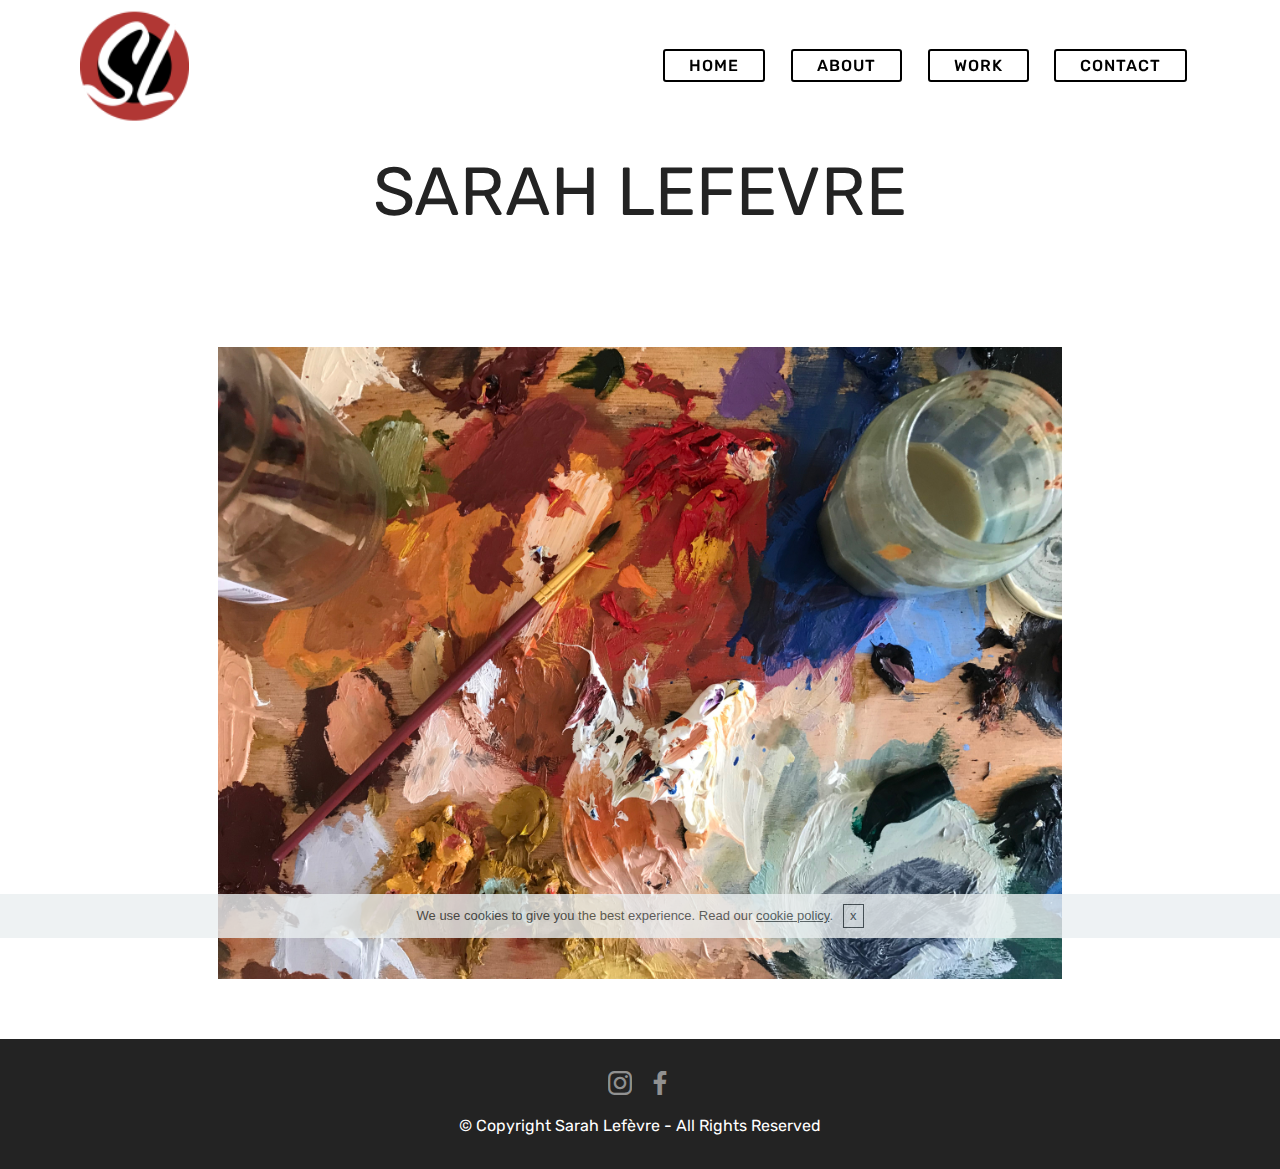
<file: index.html>
<!DOCTYPE html>
<html >
<head>
  <!-- Site made with Mobirise Website Builder v4.7.7, https://mobirise.com -->
  <meta charset="UTF-8">
  <meta http-equiv="X-UA-Compatible" content="IE=edge">
  <meta name="generator" content="Mobirise v4.7.7, mobirise.com">
  <meta name="viewport" content="width=device-width, initial-scale=1, minimum-scale=1">
  <link rel="shortcut icon" href="assets/images/correctlogo2-90x96.png" type="image/x-icon">
  <meta name="description" content="">
  <title>Home</title>
  <link rel="stylesheet" href="assets/web/assets/mobirise-icons/mobirise-icons.css">
  <link rel="stylesheet" href="assets/tether/tether.min.css">
  <link rel="stylesheet" href="assets/bootstrap/css/bootstrap.min.css">
  <link rel="stylesheet" href="assets/bootstrap/css/bootstrap-grid.min.css">
  <link rel="stylesheet" href="assets/bootstrap/css/bootstrap-reboot.min.css">
  <link rel="stylesheet" href="assets/socicon/css/styles.css">
  <link rel="stylesheet" href="assets/dropdown/css/style.css">
  <link rel="stylesheet" href="assets/gdpr-plugin/gdpr-styles.css">
  <link rel="stylesheet" href="assets/theme/css/style.css">
  <link rel="stylesheet" href="assets/mobirise/css/mbr-additional.css" type="text/css">
  
  
  
</head>
<body>
  <section class="menu cid-qTkzRZLJNu" once="menu" id="menu1-0">

    

    <nav class="navbar navbar-expand beta-menu navbar-dropdown align-items-center navbar-fixed-top navbar-toggleable-sm bg-color transparent">
        <button class="navbar-toggler navbar-toggler-right" type="button" data-toggle="collapse" data-target="#navbarSupportedContent" aria-controls="navbarSupportedContent" aria-expanded="false" aria-label="Toggle navigation">
            <div class="hamburger">
                <span></span>
                <span></span>
                <span></span>
                <span></span>
            </div>
        </button>
        <div class="menu-logo">
            <div class="navbar-brand">
                <span class="navbar-logo">
                    <a href="index.html">
                         <img src="assets/images/correctlogo2-90x96.png" alt="Mobirise" title="" style="height: 7.2rem;">
                    </a>
                </span>
                <span class="navbar-caption-wrap"><a class="navbar-caption text-white display-4" href="https://mobirise.com"></a></span>
            </div>
        </div>
        <div class="collapse navbar-collapse" id="navbarSupportedContent">
            
            <div class="navbar-buttons mbr-section-btn"><a class="btn btn-sm btn-black-outline display-4" href="index.html">
                    HOME</a> <a class="btn btn-sm btn-black-outline display-4" href="page1.html">
                    ABOUT</a> <a class="btn btn-sm btn-black-outline display-4" href="page3.html">
                    WORK</a> <a class="btn btn-sm btn-black-outline display-4" href="page10.html">
                    CONTACT</a></div>
        </div>
    </nav>
</section>

<section class="engine"><a href="https://mobirise.me/k">develop own website</a></section><section class="mbr-section content4 cid-r9cAzjqCu9" id="content4-5">

    

    <div class="container">
        <div class="media-container-row">
            <div class="title col-12 col-md-8">
                
                
                
            </div>
        </div>
    </div>
</section>

<section class="header1 cid-rbFvUIMafd" id="header1-1h">

    

    

    <div class="container">
        <div class="row justify-content-md-center">
            <div class="mbr-white col-md-10">
                <h1 class="mbr-section-title align-center mbr-bold pb-3 mbr-fonts-style display-1"><span style="font-weight: normal;">
                    SARAH LEFEVRE</span></h1>
                
                
                
            </div>
        </div>
    </div>

</section>

<section class="cid-r9cBz6GWs6" id="image1-9">

    

    <figure class="mbr-figure container">
            <div class="image-block" style="width: 76%;">
                <img src="assets/images/img-5318.jpg" width="1400" alt="Mobirise" title="">
                
            </div>
    </figure>
</section>

<section once="" class="cid-r9cE8NeyuL" id="footer7-l">

    

    

    <div class="container">
        <div class="media-container-row align-center mbr-white">
            
            <div class="row social-row">
                <div class="social-list align-right pb-2">
                    
                    
                    
                    
                    
                    
                <div class="soc-item">
                        <a href="https://www.instagram.com/sarahlefevreartwork/" target="_blank">
                            <span class="mbr-iconfont mbr-iconfont-social socicon-instagram socicon" style="color: rgb(255, 255, 255);"></span>
                        </a>
                    </div><div class="soc-item">
                        <a href="https://www.facebook.com/sarah.lefevre.505" target="_blank">
                            <span class="mbr-iconfont mbr-iconfont-social socicon-facebook socicon" style="color: rgb(255, 255, 255);"></span>
                        </a>
                    </div></div>
            </div>
            <div class="row row-copirayt">
                <p class="mbr-text mb-0 mbr-fonts-style mbr-white align-center display-7">
                    © Copyright Sarah Lefèvre - All Rights Reserved
                </p>
            </div>
        </div>
    </div>
</section>


  <script src="assets/web/assets/jquery/jquery.min.js"></script>
  <script src="assets/popper/popper.min.js"></script>
  <script src="assets/tether/tether.min.js"></script>
  <script src="assets/bootstrap/js/bootstrap.min.js"></script>
  <script src="assets/smoothscroll/smooth-scroll.js"></script>
  <script src="assets/cookies-alert-plugin/cookies-alert-core.js"></script>
  <script src="assets/cookies-alert-plugin/cookies-alert-script.js"></script>
  <script src="assets/dropdown/js/script.min.js"></script>
  <script src="assets/touchswipe/jquery.touch-swipe.min.js"></script>
  <script src="assets/theme/js/script.js"></script>
  
  
<input name="cookieData" type="hidden" data-cookie-text="We use cookies to give you the best experience. Read our <a href='privacy.html'>cookie policy</a>.">
  </body>
</html>
</file>
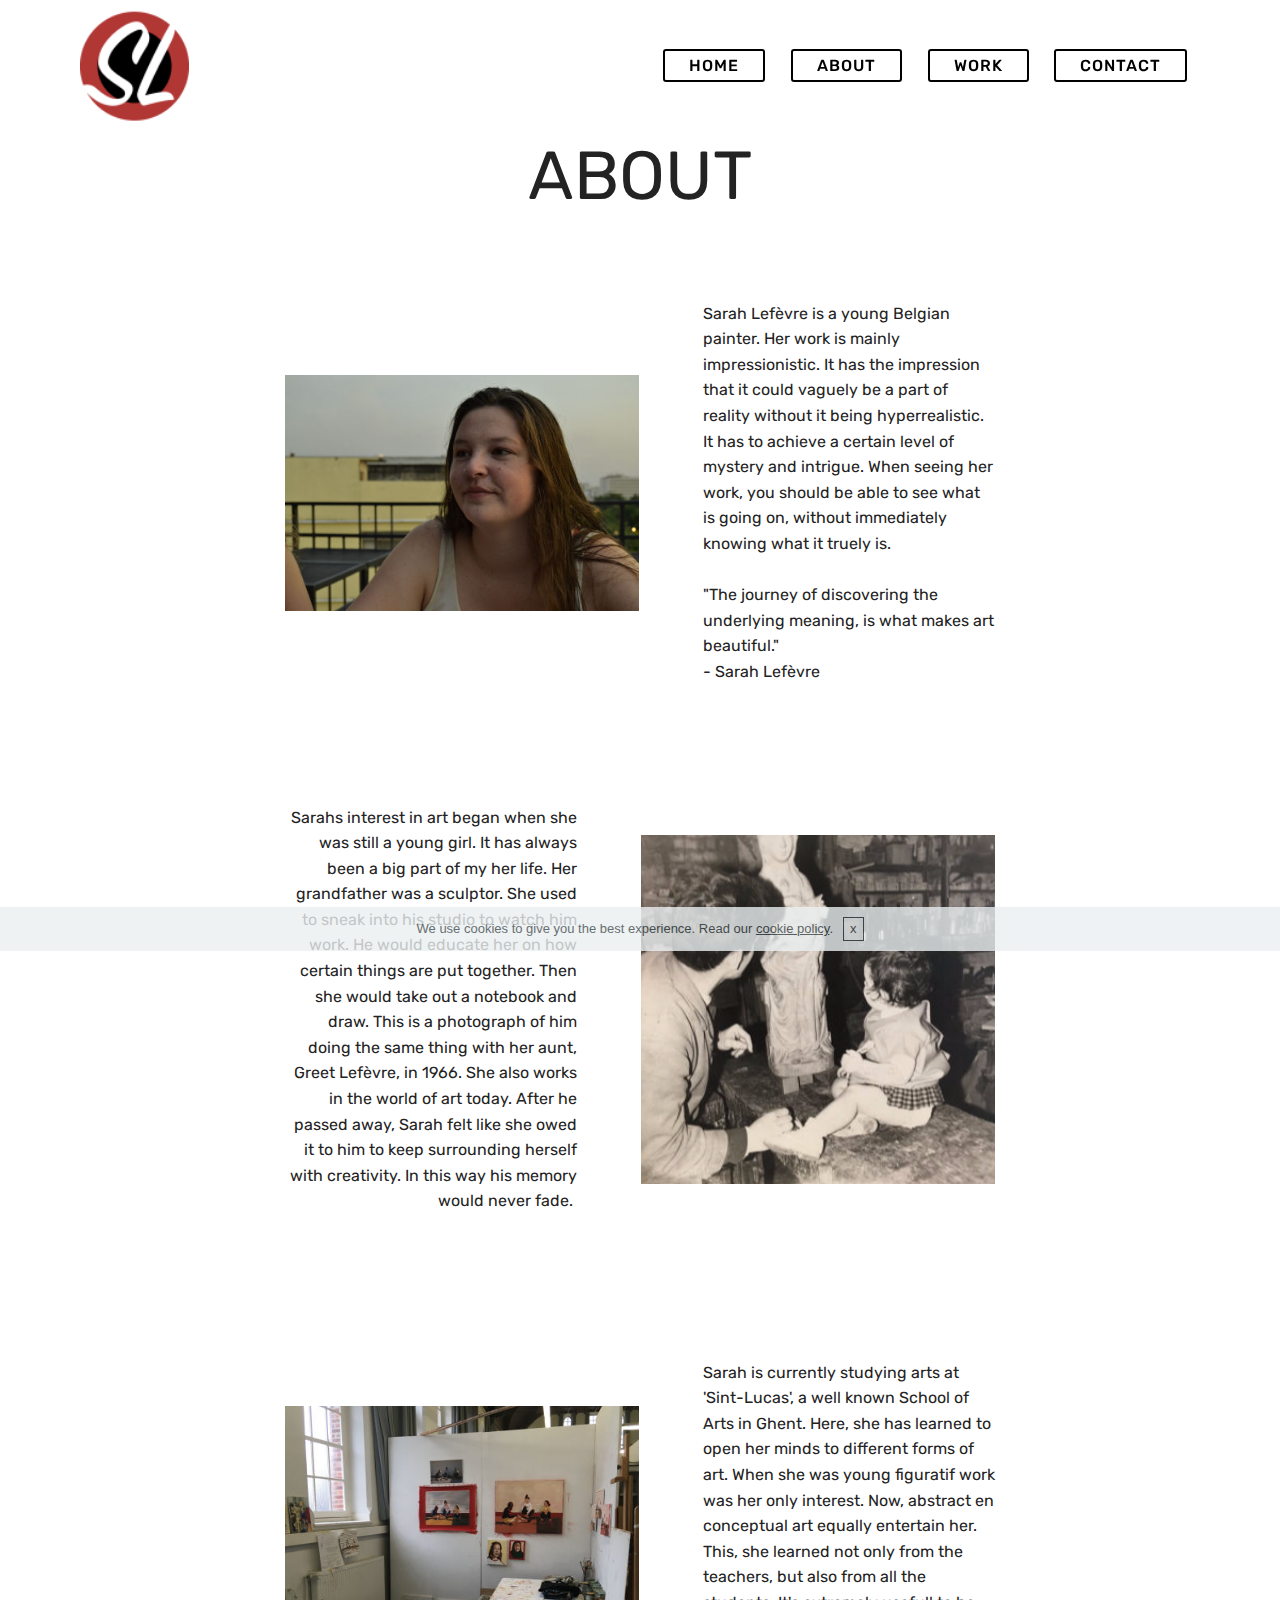
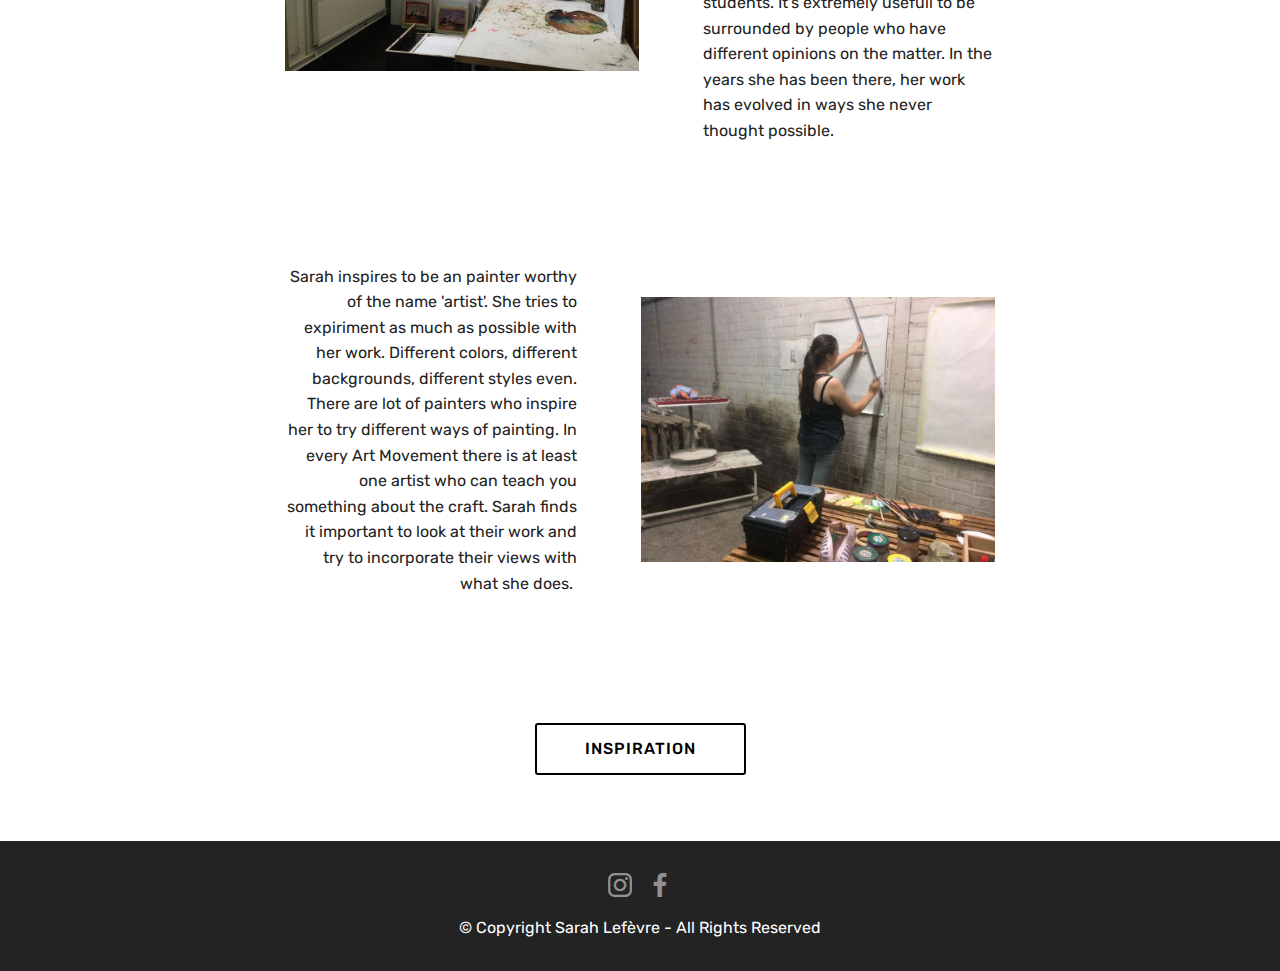
<file: page1.html>
<!DOCTYPE html>
<html >
<head>
  <!-- Site made with Mobirise Website Builder v4.7.7, https://mobirise.com -->
  <meta charset="UTF-8">
  <meta http-equiv="X-UA-Compatible" content="IE=edge">
  <meta name="generator" content="Mobirise v4.7.7, mobirise.com">
  <meta name="viewport" content="width=device-width, initial-scale=1, minimum-scale=1">
  <link rel="shortcut icon" href="assets/images/correctlogo2-90x96.png" type="image/x-icon">
  <meta name="description" content="Web Page Builder Description">
  <title>About</title>
  <link rel="stylesheet" href="assets/web/assets/mobirise-icons/mobirise-icons.css">
  <link rel="stylesheet" href="assets/tether/tether.min.css">
  <link rel="stylesheet" href="assets/bootstrap/css/bootstrap.min.css">
  <link rel="stylesheet" href="assets/bootstrap/css/bootstrap-grid.min.css">
  <link rel="stylesheet" href="assets/bootstrap/css/bootstrap-reboot.min.css">
  <link rel="stylesheet" href="assets/socicon/css/styles.css">
  <link rel="stylesheet" href="assets/dropdown/css/style.css">
  <link rel="stylesheet" href="assets/gdpr-plugin/gdpr-styles.css">
  <link rel="stylesheet" href="assets/theme/css/style.css">
  <link rel="stylesheet" href="assets/mobirise/css/mbr-additional.css" type="text/css">
  
  
  
</head>
<body>
  <section class="header1 cid-r9cGFNGVmS" id="header1-s">

    

    

    <div class="container">
        <div class="row justify-content-md-center">
            <div class="mbr-white col-md-10">
                <h1 class="mbr-section-title align-center mbr-bold pb-3 mbr-fonts-style display-1"><span style="font-weight: normal;">
                    ABOUT</span></h1>
                
                
                
            </div>
        </div>
    </div>

</section>

<section class="engine"><a href="https://mobirise.me/y">free html site templates</a></section><section class="menu cid-qTkzRZLJNu" once="menu" id="menu1-b">

    

    <nav class="navbar navbar-expand beta-menu navbar-dropdown align-items-center navbar-fixed-top navbar-toggleable-sm bg-color transparent">
        <button class="navbar-toggler navbar-toggler-right" type="button" data-toggle="collapse" data-target="#navbarSupportedContent" aria-controls="navbarSupportedContent" aria-expanded="false" aria-label="Toggle navigation">
            <div class="hamburger">
                <span></span>
                <span></span>
                <span></span>
                <span></span>
            </div>
        </button>
        <div class="menu-logo">
            <div class="navbar-brand">
                <span class="navbar-logo">
                    <a href="index.html">
                         <img src="assets/images/correctlogo2-90x96.png" alt="Mobirise" title="" style="height: 7.2rem;">
                    </a>
                </span>
                <span class="navbar-caption-wrap"><a class="navbar-caption text-white display-4" href="https://mobirise.com"></a></span>
            </div>
        </div>
        <div class="collapse navbar-collapse" id="navbarSupportedContent">
            
            <div class="navbar-buttons mbr-section-btn"><a class="btn btn-sm btn-black-outline display-4" href="index.html">
                    HOME</a> <a class="btn btn-sm btn-black-outline display-4" href="page1.html">
                    ABOUT</a> <a class="btn btn-sm btn-black-outline display-4" href="page3.html">
                    WORK</a> <a class="btn btn-sm btn-black-outline display-4" href="page10.html">
                    CONTACT</a></div>
        </div>
    </nav>
</section>

<section class="mbr-section content6 cid-r9cGd40yzL" id="content6-n">
    
     
    
    <div class="container">
        <div class="media-container-row">
            <div class="col-12 col-md-8">
                <div class="media-container-row">
                    <div class="mbr-figure" style="width: 130%;">
                      <img src="assets/images/-dsc0131-436x291.jpg" alt="Mobirise" title="">  
                    </div>
                    <div class="media-content">
                        <div class="mbr-section-text">
                            <p class="mbr-text mb-0 mbr-fonts-style display-7">Sarah Lefèvre is a young Belgian painter. Her work is mainly impressionistic.&nbsp;It has the impression that it could vaguely be a part of reality without it being hyperrealistic. It has to achieve a certain level of mystery and intrigue. When seeing her work, you should be able to see what is going on, without immediately <br>knowing what it truely is. <br><br>"The journey of discovering&nbsp;the underlying meaning, is what makes art beautiful."&nbsp;<br>- Sarah Lefèvre</p>
                        </div>
                    </div>
                </div>
            </div>
        </div>
    </div>
</section>

<section class="mbr-section content7 cid-r9cGdjTgay" id="content7-o">
          
    

    <div class="container">
        <div class="media-container-row">
            <div class="col-12 col-md-8">
                <div class="media-container-row">
                    <div class="media-content">
                        <div class="mbr-section-text">
                            <p class="mbr-text align-right mb-0 mbr-fonts-style display-7">Sarahs interest in art began when she was still a young girl. It has always been a big part of my her life. Her grandfather was a sculptor. She used to sneak into his studio to watch him work. He would educate her on how certain things are put together. Then she would take out a notebook and draw. This is a photograph of him doing the same thing with her aunt, Greet Lefèvre, in 1966. She also works in the world of art today. After he passed away, Sarah felt like she owed it to him to keep surrounding herself with creativity. In this way his memory would never fade.&nbsp;</p>
                        </div>
                    </div>
                    <div class="mbr-figure" style="width: 130%;">
                     <img src="assets/images/img-1723-436x581.jpg" alt="Mobirise" title="">  
                    </div>
                </div>
            </div>
        </div>
    </div>
</section>

<section class="mbr-section content6 cid-r9cMlhxdUx" id="content6-v">
    
     
    
    <div class="container">
        <div class="media-container-row">
            <div class="col-12 col-md-8">
                <div class="media-container-row">
                    <div class="mbr-figure" style="width: 130%;">
                      <img src="assets/images/img-3304-436x327.jpg" alt="Mobirise" title="">  
                    </div>
                    <div class="media-content">
                        <div class="mbr-section-text">
                            <p class="mbr-text mb-0 mbr-fonts-style display-7"><br>Sarah is currently studying arts at 'Sint-Lucas', a well known School of Arts in Ghent. Here, she has learned to open her minds to different forms of art. When she was young figuratif work was her only interest. Now, abstract en conceptual art equally entertain her. This, she learned not only from the teachers, but also from all the students. It's extremely usefull to be surrounded by people who have different opinions on the matter. In the years she has been there, her work has evolved in ways she never thought possible.</p>
                        </div>
                    </div>
                </div>
            </div>
        </div>
    </div>
</section>

<section class="mbr-section content7 cid-r9cMLasWgb" id="content7-w">
          
    

    <div class="container">
        <div class="media-container-row">
            <div class="col-12 col-md-8">
                <div class="media-container-row">
                    <div class="media-content">
                        <div class="mbr-section-text">
                            <p class="mbr-text align-right mb-0 mbr-fonts-style display-7">Sarah inspires to be an painter worthy of the name 'artist'. She tries to expiriment as much as possible with her work. Different colors, different backgrounds, different styles even. There are lot of painters who inspire her to try different ways of painting. In every Art Movement there is at least one artist who can teach you something about the craft. Sarah finds it important to&nbsp;look at their work and try to incorporate their views with what she does.&nbsp;</p>
                        </div>
                    </div>
                    <div class="mbr-figure" style="width: 130%;">
                     <img src="assets/images/img-9791-436x327.jpg" alt="Mobirise" title="">  
                    </div>
                </div>
            </div>
        </div>
    </div>
</section>

<section class="mbr-section content8 cid-r9cGe9aAgD" id="content8-p">

    

    <div class="container">
        <div class="media-container-row title">
            <div class="col-12 col-md-8">
                <div class="mbr-section-btn align-center"><a class="btn btn-black-outline display-4" href="page2.html">INSPIRATION</a></div>
            </div>
        </div>
    </div>
</section>

<section once="" class="cid-r9cGVCwAQm" id="footer7-t">

    

    

    <div class="container">
        <div class="media-container-row align-center mbr-white">
            
            <div class="row social-row">
                <div class="social-list align-right pb-2">
                    
                    
                    
                    
                    
                    
                <div class="soc-item">
                        <a href="https://www.instagram.com/sarahlefevreartwork/" target="_blank">
                            <span class="mbr-iconfont mbr-iconfont-social socicon-instagram socicon" style="color: rgb(255, 255, 255);"></span>
                        </a>
                    </div><div class="soc-item">
                        <a href="https://www.facebook.com/sarah.lefevre.505" target="_blank">
                            <span class="mbr-iconfont mbr-iconfont-social socicon-facebook socicon" style="color: rgb(255, 255, 255);"></span>
                        </a>
                    </div></div>
            </div>
            <div class="row row-copirayt">
                <p class="mbr-text mb-0 mbr-fonts-style mbr-white align-center display-7">
                    © Copyright Sarah Lefèvre - All Rights Reserved
                </p>
            </div>
        </div>
    </div>
</section>


  <script src="assets/web/assets/jquery/jquery.min.js"></script>
  <script src="assets/popper/popper.min.js"></script>
  <script src="assets/tether/tether.min.js"></script>
  <script src="assets/bootstrap/js/bootstrap.min.js"></script>
  <script src="assets/smoothscroll/smooth-scroll.js"></script>
  <script src="assets/cookies-alert-plugin/cookies-alert-core.js"></script>
  <script src="assets/cookies-alert-plugin/cookies-alert-script.js"></script>
  <script src="assets/dropdown/js/script.min.js"></script>
  <script src="assets/touchswipe/jquery.touch-swipe.min.js"></script>
  <script src="assets/theme/js/script.js"></script>
  
  
<input name="cookieData" type="hidden" data-cookie-text="We use cookies to give you the best experience. Read our <a href='privacy.html'>cookie policy</a>.">
  </body>
</html>
</file>
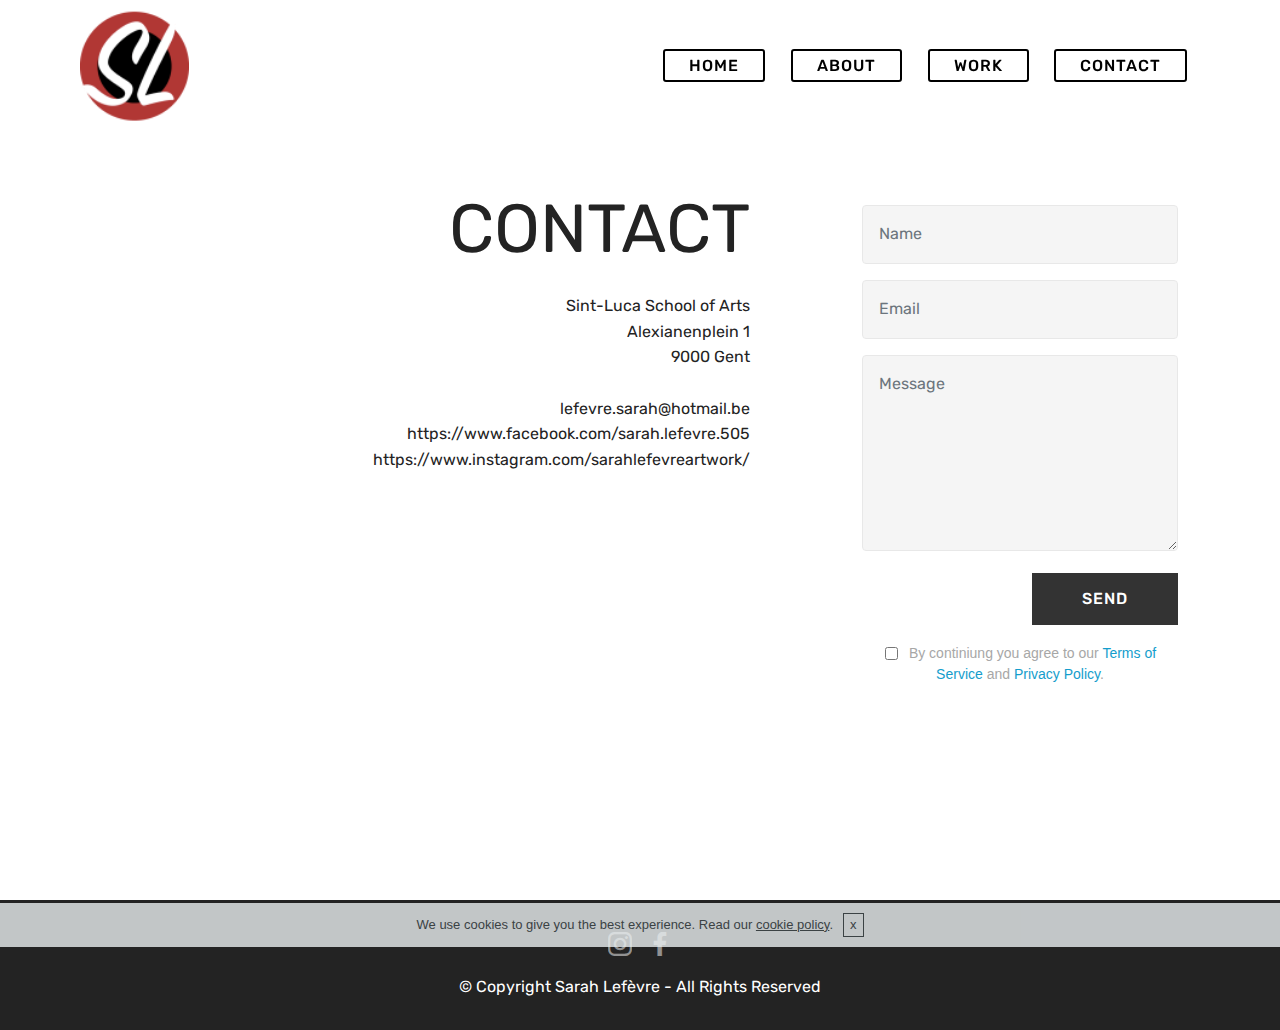
<file: page10.html>
<!DOCTYPE html>
<html >
<head>
  <!-- Site made with Mobirise Website Builder v4.7.7, https://mobirise.com -->
  <meta charset="UTF-8">
  <meta http-equiv="X-UA-Compatible" content="IE=edge">
  <meta name="generator" content="Mobirise v4.7.7, mobirise.com">
  <meta name="viewport" content="width=device-width, initial-scale=1, minimum-scale=1">
  <link rel="shortcut icon" href="assets/images/correctlogo2-90x96.png" type="image/x-icon">
  <meta name="description" content="Web Builder Description">
  <title>Contact</title>
  <link rel="stylesheet" href="assets/web/assets/mobirise-icons/mobirise-icons.css">
  <link rel="stylesheet" href="assets/tether/tether.min.css">
  <link rel="stylesheet" href="assets/bootstrap/css/bootstrap.min.css">
  <link rel="stylesheet" href="assets/bootstrap/css/bootstrap-grid.min.css">
  <link rel="stylesheet" href="assets/bootstrap/css/bootstrap-reboot.min.css">
  <link rel="stylesheet" href="assets/gdpr-plugin/gdpr-styles.css">
  <link rel="stylesheet" href="assets/dropdown/css/style.css">
  <link rel="stylesheet" href="assets/socicon/css/styles.css">
  <link rel="stylesheet" href="assets/theme/css/style.css">
  <link rel="stylesheet" href="assets/mobirise/css/mbr-additional.css" type="text/css">
  
  
  
</head>
<body>
  <section class="menu cid-qTkzRZLJNu" once="menu" id="menu1-k">

    

    <nav class="navbar navbar-expand beta-menu navbar-dropdown align-items-center navbar-fixed-top navbar-toggleable-sm bg-color transparent">
        <button class="navbar-toggler navbar-toggler-right" type="button" data-toggle="collapse" data-target="#navbarSupportedContent" aria-controls="navbarSupportedContent" aria-expanded="false" aria-label="Toggle navigation">
            <div class="hamburger">
                <span></span>
                <span></span>
                <span></span>
                <span></span>
            </div>
        </button>
        <div class="menu-logo">
            <div class="navbar-brand">
                <span class="navbar-logo">
                    <a href="index.html">
                         <img src="assets/images/correctlogo2-90x96.png" alt="Mobirise" title="" style="height: 7.2rem;">
                    </a>
                </span>
                <span class="navbar-caption-wrap"><a class="navbar-caption text-white display-4" href="https://mobirise.com"></a></span>
            </div>
        </div>
        <div class="collapse navbar-collapse" id="navbarSupportedContent">
            
            <div class="navbar-buttons mbr-section-btn"><a class="btn btn-sm btn-black-outline display-4" href="index.html">
                    HOME</a> <a class="btn btn-sm btn-black-outline display-4" href="page1.html">
                    ABOUT</a> <a class="btn btn-sm btn-black-outline display-4" href="page3.html">
                    WORK</a> <a class="btn btn-sm btn-black-outline display-4" href="page10.html">
                    CONTACT</a></div>
        </div>
    </nav>
</section>

<section class="engine"><a href="https://mobirise.me/z">best free website templates</a></section><section class="cid-r9cI56Bv68 mbr-fullscreen" id="header15-u">

    

    

    <div class="container align-right">
<div class="row">
    <div class="mbr-white col-lg-8 col-md-7 content-container">
        <h1 class="mbr-section-title mbr-bold pb-3 mbr-fonts-style display-1"><span style="font-weight: normal;">
            CONTACT</span></h1>
        <p class="mbr-text pb-3 mbr-fonts-style display-7">Sint-Luca School of Arts<br>Alexianenplein 1<br>9000 Gent<br><br>lefevre.sarah@hotmail.be<br>https://www.facebook.com/sarah.lefevre.505<br>https://www.instagram.com/sarahlefevreartwork/<br></p>
    </div>
    <div class="col-lg-4 col-md-5">
    <div class="form-container">
        <div class="media-container-column" data-form-type="formoid">
            <div data-form-alert="" hidden="" class="align-center">Thank you for filling in the form! I will get back to you as fast I can.</div>
            <form class="mbr-form" action="https://mobirise.com/" method="post" data-form-title="Mobirise Form"><input type="hidden" name="email" data-form-email="true" value="MLOim4pUVpGlFVO4Yq+47/VpP8YyKtTU8nOtWWG0vTHaMMIkQIcEDcUID6ZrpqN6M2tGvogtqJDiVyNKc5XWnJ6sB2TXEz30HSFRCvtQENUiQiAvKGKB77UrUQzPJhrS" data-form-field="Email">
                <div data-for="name">
                    <div class="form-group">
                        <input type="text" class="form-control px-3" name="name" data-form-field="Name" placeholder="Name" required="" id="name-header15-u">
                    </div>
                </div>
                <div data-for="email">
                    <div class="form-group">
                        <input type="email" class="form-control px-3" name="email" data-form-field="Email" placeholder="Email" required="" id="email-header15-u">
                    </div>
                </div>
                
                <div class="form-group" data-for="message">
                    <textarea type="text" class="form-control px-3" name="message" rows="7" placeholder="Message" data-form-field="Message" id="message-header15-u"></textarea>
                </div>
                <span class="input-group-btn"><button href="" type="submit" class="btn btn-form btn-black display-4">SEND</button></span>
            <span class="gdpr-block "><label><input type="checkbox" name="gdpr" id="gdpr-header15-u" required="">By continiung you agree to our <a href="terms.html">Terms of Service</a> and <a href="policy.html">Privacy Policy</a>.</label></span></form>
        </div>
    </div>
    </div>
</div>
    </div>
    
</section>

<section once="" class="cid-rbJPnMGTvX" id="footer7-2s">

    

    

    <div class="container">
        <div class="media-container-row align-center mbr-white">
            
            <div class="row social-row">
                <div class="social-list align-right pb-2">
                    
                    
                    
                    
                    
                    
                <div class="soc-item">
                        <a href="https://www.instagram.com/sarahlefevreartwork/" target="_blank">
                            <span class="mbr-iconfont mbr-iconfont-social socicon-instagram socicon" style="color: rgb(255, 255, 255);"></span>
                        </a>
                    </div><div class="soc-item">
                        <a href="https://www.facebook.com/sarah.lefevre.505" target="_blank">
                            <span class="mbr-iconfont mbr-iconfont-social socicon-facebook socicon" style="color: rgb(255, 255, 255);"></span>
                        </a>
                    </div></div>
            </div>
            <div class="row row-copirayt">
                <p class="mbr-text mb-0 mbr-fonts-style mbr-white align-center display-7">
                    © Copyright Sarah Lefèvre - All Rights Reserved
                </p>
            </div>
        </div>
    </div>
</section>


  <script src="assets/web/assets/jquery/jquery.min.js"></script>
  <script src="assets/popper/popper.min.js"></script>
  <script src="assets/tether/tether.min.js"></script>
  <script src="assets/bootstrap/js/bootstrap.min.js"></script>
  <script src="assets/smoothscroll/smooth-scroll.js"></script>
  <script src="assets/cookies-alert-plugin/cookies-alert-core.js"></script>
  <script src="assets/cookies-alert-plugin/cookies-alert-script.js"></script>
  <script src="assets/dropdown/js/script.min.js"></script>
  <script src="assets/touchswipe/jquery.touch-swipe.min.js"></script>
  <script src="assets/theme/js/script.js"></script>
  <script src="assets/formoid/formoid.min.js"></script>
  
  
<input name="cookieData" type="hidden" data-cookie-text="We use cookies to give you the best experience. Read our <a href='privacy.html'>cookie policy</a>.">
  </body>
</html>
</file>
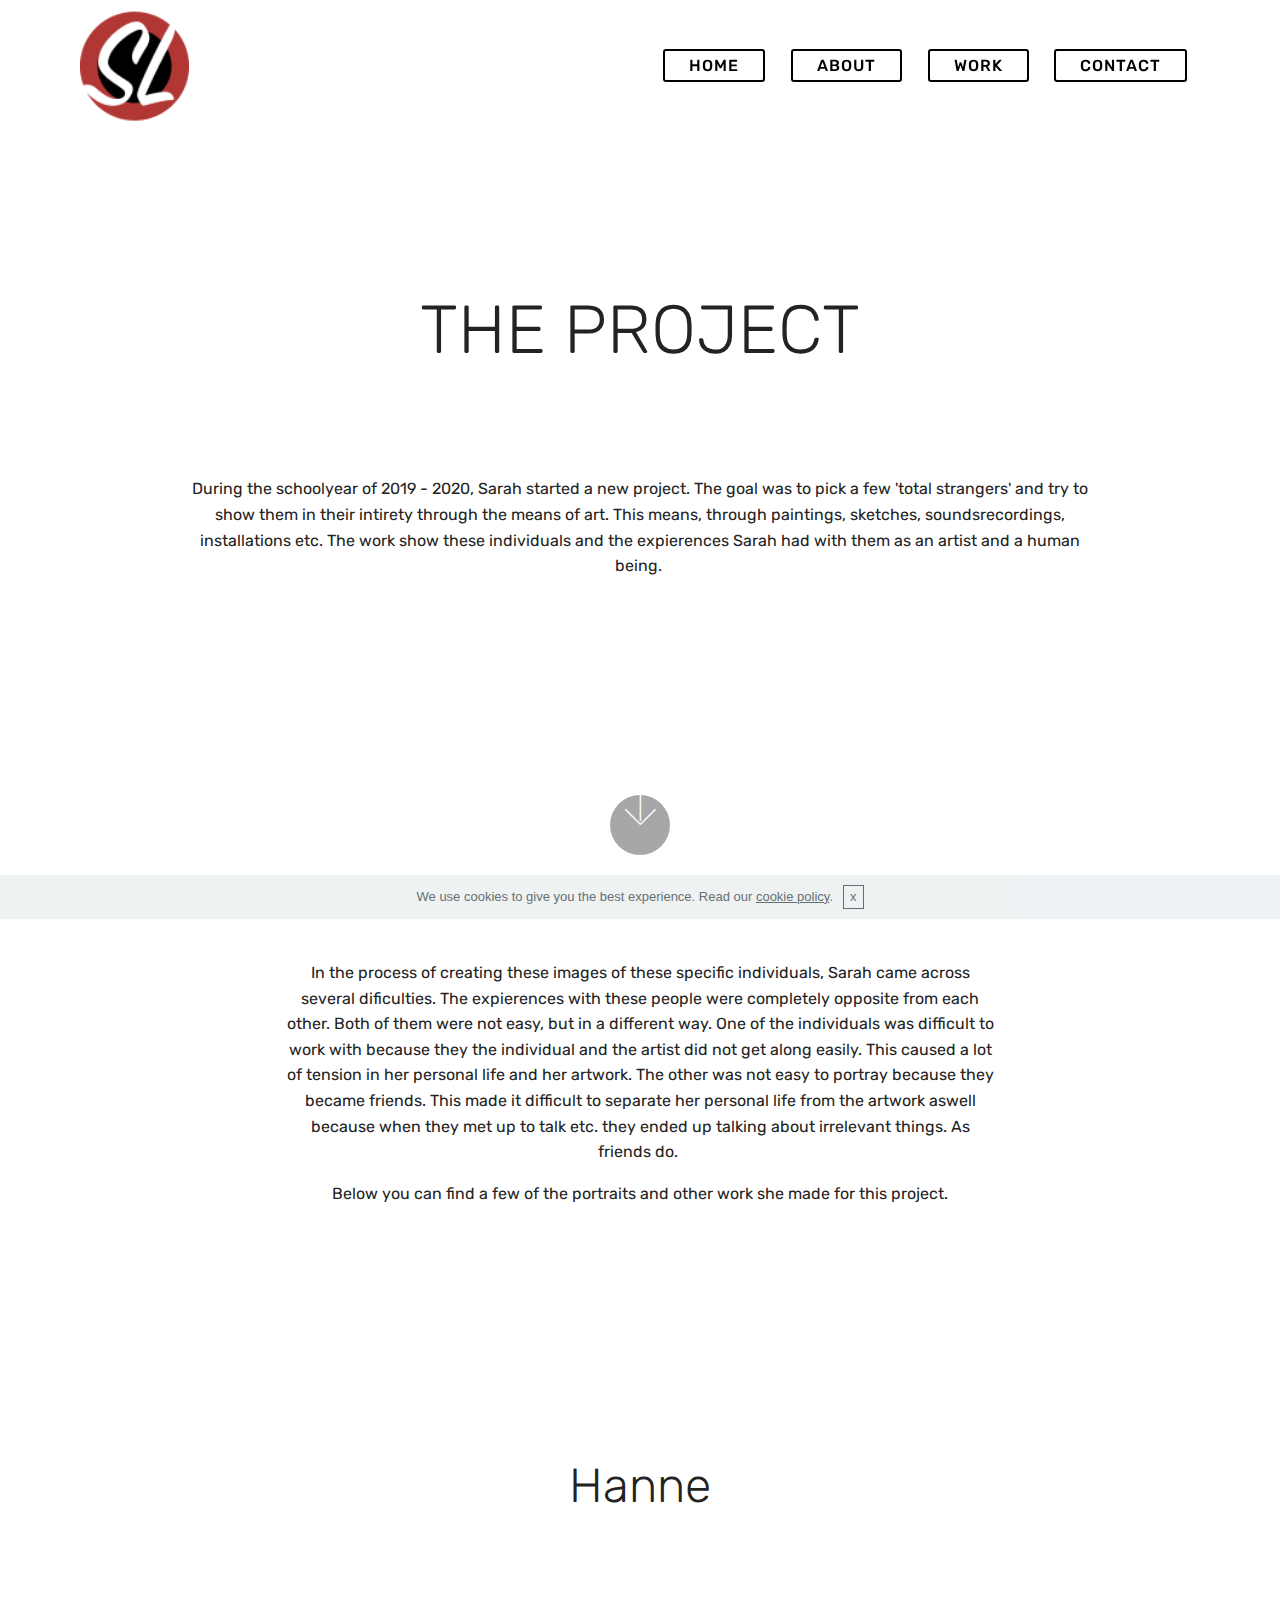
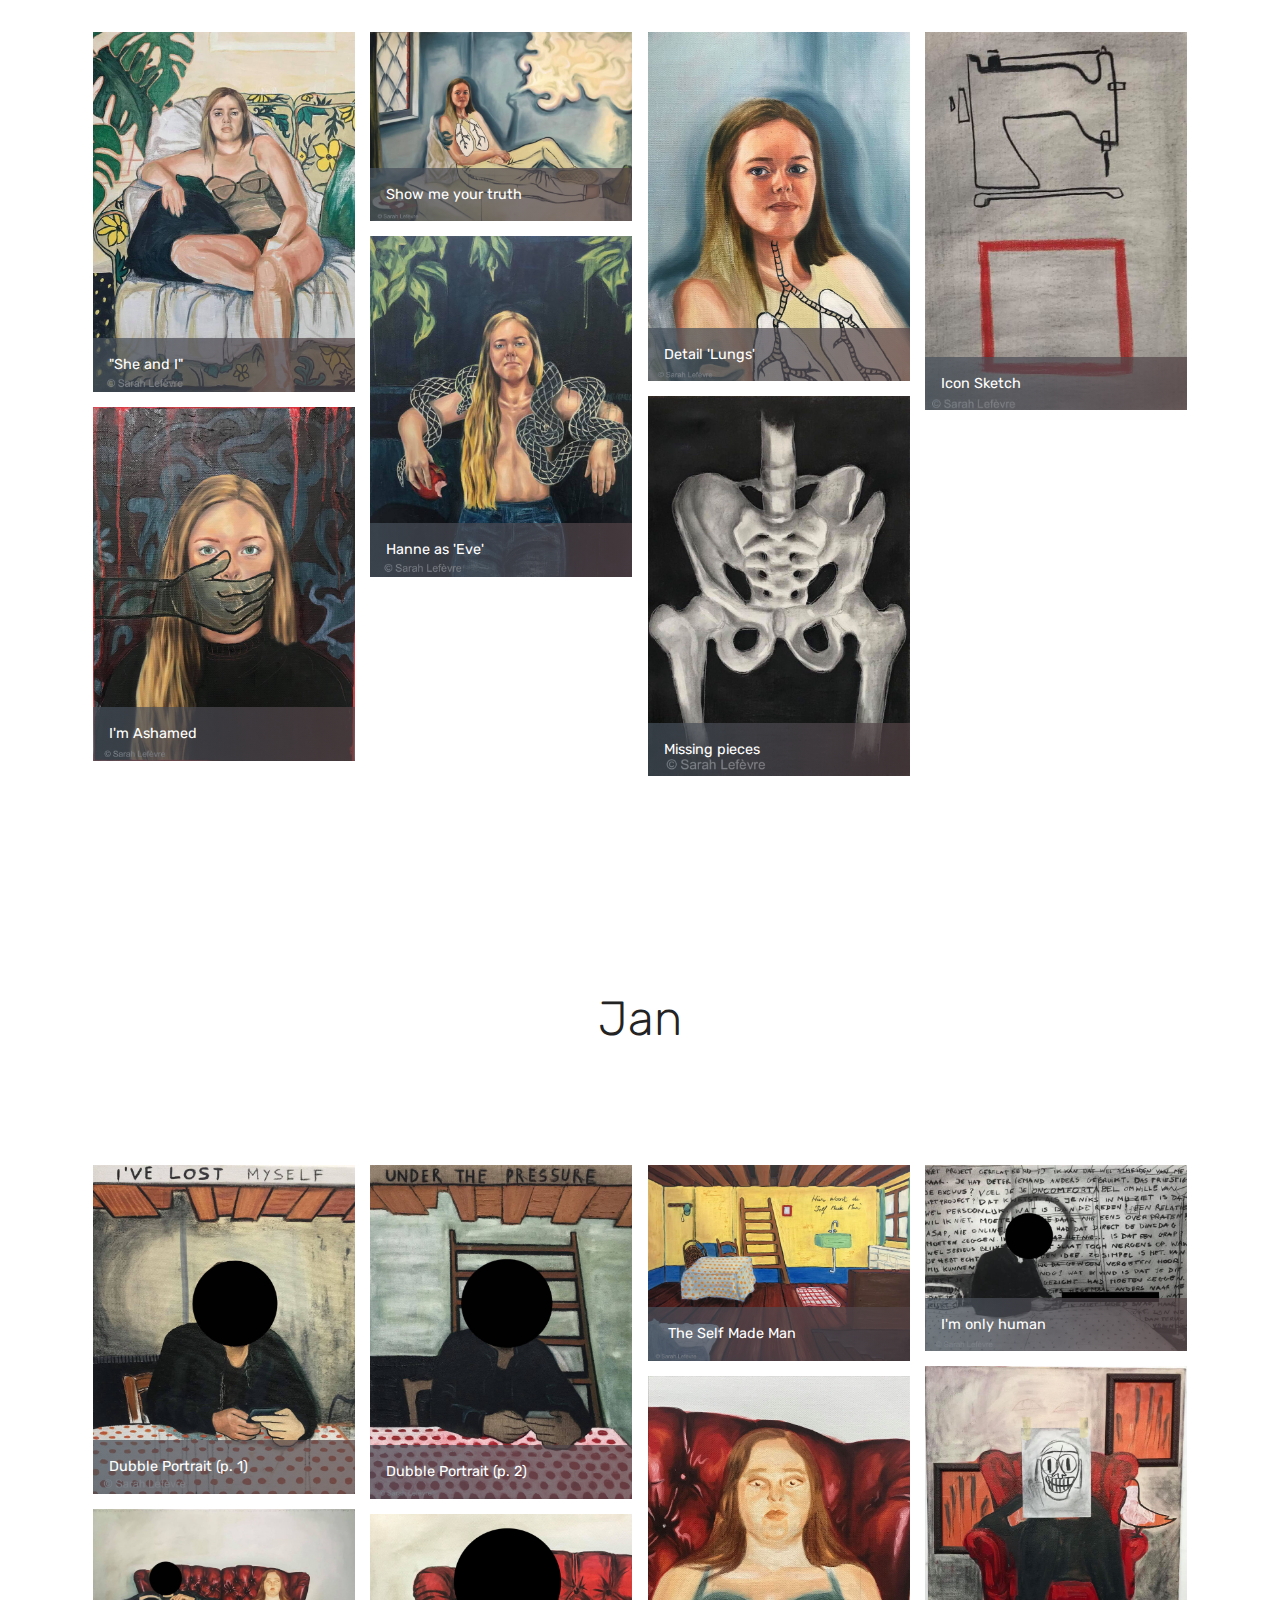
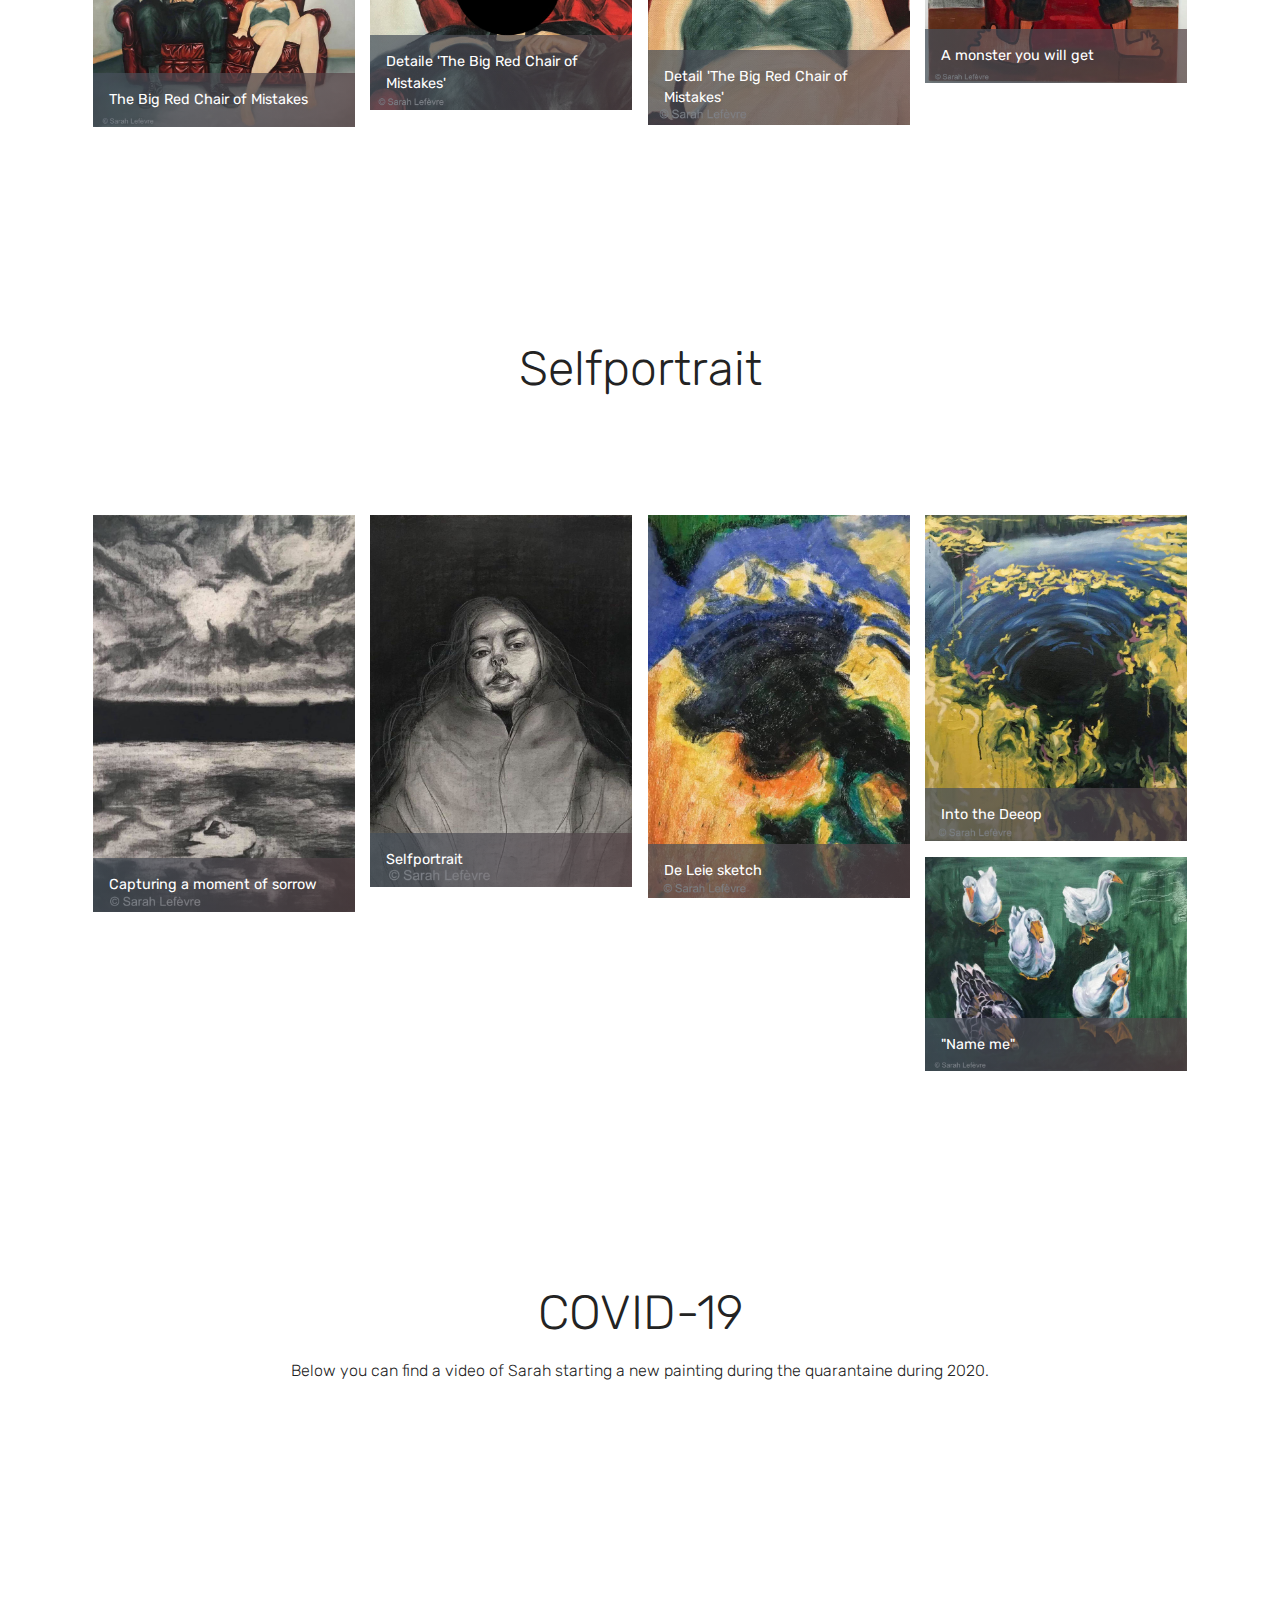
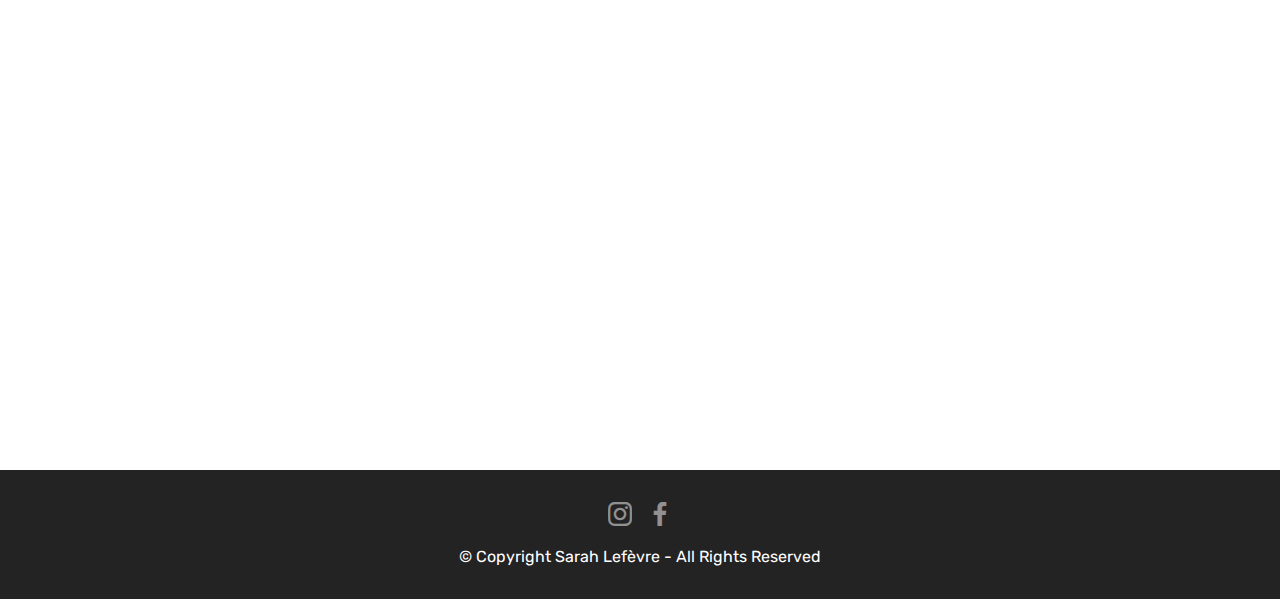
<file: page11.html>
<!DOCTYPE html>
<html >
<head>
  <!-- Site made with Mobirise Website Builder v4.7.7, https://mobirise.com -->
  <meta charset="UTF-8">
  <meta http-equiv="X-UA-Compatible" content="IE=edge">
  <meta name="generator" content="Mobirise v4.7.7, mobirise.com">
  <meta name="viewport" content="width=device-width, initial-scale=1, minimum-scale=1">
  <link rel="shortcut icon" href="assets/images/correctlogo2-90x96.png" type="image/x-icon">
  <meta name="description" content="Website Builder Description">
  <title>The project</title>
  <link rel="stylesheet" href="assets/web/assets/mobirise-icons/mobirise-icons.css">
  <link rel="stylesheet" href="assets/tether/tether.min.css">
  <link rel="stylesheet" href="assets/bootstrap/css/bootstrap.min.css">
  <link rel="stylesheet" href="assets/bootstrap/css/bootstrap-grid.min.css">
  <link rel="stylesheet" href="assets/bootstrap/css/bootstrap-reboot.min.css">
  <link rel="stylesheet" href="assets/gdpr-plugin/gdpr-styles.css">
  <link rel="stylesheet" href="assets/socicon/css/styles.css">
  <link rel="stylesheet" href="assets/dropdown/css/style.css">
  <link rel="stylesheet" href="assets/theme/css/style.css">
  <link rel="stylesheet" href="assets/gallery/style.css">
  <link rel="stylesheet" href="assets/mobirise/css/mbr-additional.css" type="text/css">
  
  
  
</head>
<body>
  <section class="menu cid-qTkzRZLJNu" once="menu" id="menu1-3p">

    

    <nav class="navbar navbar-expand beta-menu navbar-dropdown align-items-center navbar-fixed-top navbar-toggleable-sm bg-color transparent">
        <button class="navbar-toggler navbar-toggler-right" type="button" data-toggle="collapse" data-target="#navbarSupportedContent" aria-controls="navbarSupportedContent" aria-expanded="false" aria-label="Toggle navigation">
            <div class="hamburger">
                <span></span>
                <span></span>
                <span></span>
                <span></span>
            </div>
        </button>
        <div class="menu-logo">
            <div class="navbar-brand">
                <span class="navbar-logo">
                    <a href="index.html">
                         <img src="assets/images/correctlogo2-90x96.png" alt="Mobirise" title="" style="height: 7.2rem;">
                    </a>
                </span>
                <span class="navbar-caption-wrap"><a class="navbar-caption text-white display-4" href="https://mobirise.com"></a></span>
            </div>
        </div>
        <div class="collapse navbar-collapse" id="navbarSupportedContent">
            
            <div class="navbar-buttons mbr-section-btn"><a class="btn btn-sm btn-black-outline display-4" href="index.html">
                    HOME</a> <a class="btn btn-sm btn-black-outline display-4" href="page1.html">
                    ABOUT</a> <a class="btn btn-sm btn-black-outline display-4" href="page3.html">
                    WORK</a> <a class="btn btn-sm btn-black-outline display-4" href="page10.html">
                    CONTACT</a></div>
        </div>
    </nav>
</section>

<section class="engine"><a href="https://mobirise.me">Mobirise</a></section><section class="header5 cid-rUkHtggsDT mbr-fullscreen" id="header5-3r">

    

    
    <div class="container">
        <div class="row justify-content-center">
            <div class="mbr-white col-md-10">
                <h1 class="mbr-section-title align-center pb-3 mbr-fonts-style display-1">THE PROJECT<br><br>
                </h1>
                <p class="mbr-text align-center display-5 pb-3 mbr-fonts-style display-7">
                   During the schoolyear of 2019 - 2020, Sarah started a new project. The goal was to pick a few 'total strangers' and try to show them in their intirety through the means of art. This means, through paintings, sketches, soundsrecordings, installations etc. The work show these individuals and the expierences Sarah had with them as an artist and a human being.&nbsp;</p>
                
            </div>
        </div>
    </div>

    <div class="mbr-arrow hidden-sm-down" aria-hidden="true">
        <a href="#next">
            <i class="mbri-down mbr-iconfont"></i>
        </a>
    </div>
</section>

<section class="mbr-section article content1 cid-rUkHFLFiJA" id="content1-3u">
    
     

    <div class="container">
        <div class="media-container-row">
            <div class="mbr-text col-12 col-md-8 mbr-fonts-style display-7"><p>In the process of creating these images of these specific individuals, Sarah came across several dificulties. The expierences with these people were completely opposite from each other. Both of them were not easy, but in a different way. One of the individuals was difficult to work with because they the individual and the artist did not get along easily. This caused a lot of tension in her personal life and her artwork. The other was not easy to portray because they became friends. This made it difficult to separate her personal life from the artwork aswell because when they met up to talk etc. they ended up talking about irrelevant things. As friends do.&nbsp;</p><p>Below you can find a few of the portraits and other work she made for this project.</p></div>
        </div>
    </div>
</section>

<section class="mbr-section content4 cid-rUkJtIXTR0" id="content4-3x">

    

    <div class="container">
        <div class="media-container-row">
            <div class="title col-12 col-md-8">
                <h2 class="align-center pb-3 mbr-fonts-style display-2">
                    Hanne</h2>
                
                
            </div>
        </div>
    </div>
</section>

<section class="mbr-gallery mbr-slider-carousel cid-rUkHAAEXUZ" id="gallery1-3t">

    

    <div class="container">
        <div><!-- Filter --><!-- Gallery --><div class="mbr-gallery-row"><div class="mbr-gallery-layout-default"><div><div><div class="mbr-gallery-item mbr-gallery-item--p1" data-video-url="false" data-tags="Geweldige"><div href="#lb-gallery1-3t" data-slide-to="0" data-toggle="modal"><img src="assets/images/90750349-1071274159918110-2406286591866699776-n-800x1099.jpg" alt="" title=""><span class="icon-focus"></span><span class="mbr-gallery-title mbr-fonts-style display-7">"She and I"</span></div></div><div class="mbr-gallery-item mbr-gallery-item--p1" data-video-url="false" data-tags="Sympathieke"><div href="#lb-gallery1-3t" data-slide-to="1" data-toggle="modal"><img src="assets/images/88073877-631203444124178-3492477876790362112-n-800x578.jpg" alt="" title=""><span class="icon-focus"></span><span class="mbr-gallery-title mbr-fonts-style display-7">Show me your truth</span></div></div><div class="mbr-gallery-item mbr-gallery-item--p1" data-video-url="false" data-tags="Creatieve"><div href="#lb-gallery1-3t" data-slide-to="2" data-toggle="modal"><img src="assets/images/90891101-212683913154692-5427607591372980224-n-800x1067.jpg" alt="" title=""><span class="icon-focus"></span><span class="mbr-gallery-title mbr-fonts-style display-7">Detail 'Lungs'</span></div></div><div class="mbr-gallery-item mbr-gallery-item--p1" data-video-url="false" data-tags="Bewegende"><div href="#lb-gallery1-3t" data-slide-to="3" data-toggle="modal"><img src="assets/images/90707514-808752689630783-8263318577000480768-n-667x964.jpg" alt="" title=""><span class="icon-focus"></span><span class="mbr-gallery-title mbr-fonts-style display-7">Icon Sketch</span></div></div><div class="mbr-gallery-item mbr-gallery-item--p1" data-video-url="false" data-tags="Geweldige"><div href="#lb-gallery1-3t" data-slide-to="4" data-toggle="modal"><img src="assets/images/88091282-2439277569736474-524726638567489536-n-800x1042.jpg" alt="" title=""><span class="icon-focus"></span><span class="mbr-gallery-title mbr-fonts-style display-7">Hanne as 'Eve'</span></div></div><div class="mbr-gallery-item mbr-gallery-item--p1" data-video-url="false" data-tags="Geweldige"><div href="#lb-gallery1-3t" data-slide-to="5" data-toggle="modal"><img src="assets/images/90638518-822626234905662-282703985897373696-n-800x1163.jpg" alt="" title=""><span class="icon-focus"></span><span class="mbr-gallery-title mbr-fonts-style display-7">Missing pieces</span></div></div><div class="mbr-gallery-item mbr-gallery-item--p1" data-video-url="false" data-tags="Sympathieke"><div href="#lb-gallery1-3t" data-slide-to="6" data-toggle="modal"><img src="assets/images/90663867-159807708508404-8194896513864826880-n-800x1082.jpg" alt="" title=""><span class="icon-focus"></span><span class="mbr-gallery-title mbr-fonts-style display-7">I'm Ashamed</span></div></div></div></div><div class="clearfix"></div></div></div><!-- Lightbox --><div data-app-prevent-settings="" class="mbr-slider modal fade carousel slide" tabindex="-1" data-keyboard="true" data-interval="false" id="lb-gallery1-3t"><div class="modal-dialog"><div class="modal-content"><div class="modal-body"><div class="carousel-inner"><div class="carousel-item"><img src="assets/images/90750349-1071274159918110-2406286591866699776-n.jpg" alt="" title=""></div><div class="carousel-item"><img src="assets/images/88073877-631203444124178-3492477876790362112-n.jpg" alt="" title=""></div><div class="carousel-item"><img src="assets/images/90891101-212683913154692-5427607591372980224-n.jpg" alt="" title=""></div><div class="carousel-item"><img src="assets/images/90707514-808752689630783-8263318577000480768-n.jpg" alt="" title=""></div><div class="carousel-item"><img src="assets/images/88091282-2439277569736474-524726638567489536-n.jpg" alt="" title=""></div><div class="carousel-item"><img src="assets/images/90638518-822626234905662-282703985897373696-n.jpg" alt="" title=""></div><div class="carousel-item active"><img src="assets/images/90663867-159807708508404-8194896513864826880-n.jpg" alt="" title=""></div></div><a class="carousel-control carousel-control-prev" role="button" data-slide="prev" href="#lb-gallery1-3t"><span class="mbri-left mbr-iconfont" aria-hidden="true"></span><span class="sr-only">Previous</span></a><a class="carousel-control carousel-control-next" role="button" data-slide="next" href="#lb-gallery1-3t"><span class="mbri-right mbr-iconfont" aria-hidden="true"></span><span class="sr-only">Next</span></a><a class="close" href="#" role="button" data-dismiss="modal"><span class="sr-only">Close</span></a></div></div></div></div></div>
    </div>

</section>

<section class="mbr-section content4 cid-rUkJszJ2fB" id="content4-3w">

    

    <div class="container">
        <div class="media-container-row">
            <div class="title col-12 col-md-8">
                <h2 class="align-center pb-3 mbr-fonts-style display-2">
                    Jan</h2>
                
                
            </div>
        </div>
    </div>
</section>

<section class="mbr-gallery mbr-slider-carousel cid-rUkJlOOp5W" id="gallery1-3v">

    

    <div class="container">
        <div><!-- Filter --><!-- Gallery --><div class="mbr-gallery-row"><div class="mbr-gallery-layout-default"><div><div><div class="mbr-gallery-item mbr-gallery-item--p1" data-video-url="false" data-tags="Geweldige"><div href="#lb-gallery1-3v" data-slide-to="0" data-toggle="modal"><img src="assets/images/90612845-224333455616155-5620874681537003520-n-1-800x1005.jpg" alt="" title=""><span class="icon-focus"></span><span class="mbr-gallery-title mbr-fonts-style display-7">Dubble Portrait (p. 1)</span></div></div><div class="mbr-gallery-item mbr-gallery-item--p1" data-video-url="false" data-tags="Sympathieke"><div href="#lb-gallery1-3v" data-slide-to="1" data-toggle="modal"><img src="assets/images/90797715-1280865325435959-2862046475251089408-n-1-800x1020.jpg" alt="" title=""><span class="icon-focus"></span><span class="mbr-gallery-title mbr-fonts-style display-7">Dubble Portrait (p. 2)</span></div></div><div class="mbr-gallery-item mbr-gallery-item--p1" data-video-url="false" data-tags="Creatieve"><div href="#lb-gallery1-3v" data-slide-to="2" data-toggle="modal"><img src="assets/images/90900388-922452211520417-6429172580158013440-n-800x599.jpg" alt="" title=""><span class="icon-focus"></span><span class="mbr-gallery-title mbr-fonts-style display-7">&nbsp;The Self Made Man</span></div></div><div class="mbr-gallery-item mbr-gallery-item--p1" data-video-url="false" data-tags="Bewegende"><div href="#lb-gallery1-3v" data-slide-to="3" data-toggle="modal"><img src="assets/images/90618052-507178403294200-3613651162047184896-n-1-800x569.jpg" alt="" title=""><span class="icon-focus"></span><span class="mbr-gallery-title mbr-fonts-style display-7">I'm only human</span></div></div><div class="mbr-gallery-item mbr-gallery-item--p1" data-video-url="false" data-tags="Geweldige"><div href="#lb-gallery1-3v" data-slide-to="4" data-toggle="modal"><img src="assets/images/88126092-2596555247328033-3496378999880286208-n-800x969.jpg" alt="" title=""><span class="icon-focus"></span><span class="mbr-gallery-title mbr-fonts-style display-7">A monster you will get</span></div></div><div class="mbr-gallery-item mbr-gallery-item--p1" data-video-url="false" data-tags="Geweldige"><div href="#lb-gallery1-3v" data-slide-to="5" data-toggle="modal"><img src="assets/images/90694736-533469273975752-7814906253083148288-n-800x1067.jpg" alt="" title=""><span class="icon-focus"></span><span class="mbr-gallery-title mbr-fonts-style display-7">Detail 'The Big Red Chair of Mistakes'</span></div></div><div class="mbr-gallery-item mbr-gallery-item--p1" data-video-url="false" data-tags="Sympathieke"><div href="#lb-gallery1-3v" data-slide-to="6" data-toggle="modal"><img src="assets/images/90716254-3752458901462980-7447795714458910720-n-1-800x665.jpg" alt="" title=""><span class="icon-focus"></span><span class="mbr-gallery-title mbr-fonts-style display-7">The Big Red Chair of Mistakes</span></div></div><div class="mbr-gallery-item mbr-gallery-item--p1" data-video-url="false" data-tags="Sympathieke"><div href="#lb-gallery1-3v" data-slide-to="7" data-toggle="modal"><img src="assets/images/90675856-508884766468545-7919614471973109760-n-1-800x600.jpg" alt="" title=""><span class="icon-focus"></span><span class="mbr-gallery-title mbr-fonts-style display-7">Detaile 'The Big Red Chair of Mistakes'</span></div></div></div></div><div class="clearfix"></div></div></div><!-- Lightbox --><div data-app-prevent-settings="" class="mbr-slider modal fade carousel slide" tabindex="-1" data-keyboard="true" data-interval="false" id="lb-gallery1-3v"><div class="modal-dialog"><div class="modal-content"><div class="modal-body"><div class="carousel-inner"><div class="carousel-item"><img src="assets/images/90612845-224333455616155-5620874681537003520-n-1.jpg" alt="" title=""></div><div class="carousel-item"><img src="assets/images/90797715-1280865325435959-2862046475251089408-n-1.jpg" alt="" title=""></div><div class="carousel-item"><img src="assets/images/90900388-922452211520417-6429172580158013440-n.jpg" alt="" title=""></div><div class="carousel-item"><img src="assets/images/90618052-507178403294200-3613651162047184896-n-1.jpg" alt="" title=""></div><div class="carousel-item"><img src="assets/images/88126092-2596555247328033-3496378999880286208-n.jpg" alt="" title=""></div><div class="carousel-item"><img src="assets/images/90694736-533469273975752-7814906253083148288-n.jpg" alt="" title=""></div><div class="carousel-item"><img src="assets/images/90716254-3752458901462980-7447795714458910720-n-1.jpg" alt="" title=""></div><div class="carousel-item active"><img src="assets/images/90675856-508884766468545-7919614471973109760-n-1.jpg" alt="" title=""></div></div><a class="carousel-control carousel-control-prev" role="button" data-slide="prev" href="#lb-gallery1-3v"><span class="mbri-left mbr-iconfont" aria-hidden="true"></span><span class="sr-only">Previous</span></a><a class="carousel-control carousel-control-next" role="button" data-slide="next" href="#lb-gallery1-3v"><span class="mbri-right mbr-iconfont" aria-hidden="true"></span><span class="sr-only">Next</span></a><a class="close" href="#" role="button" data-dismiss="modal"><span class="sr-only">Close</span></a></div></div></div></div></div>
    </div>

</section>

<section class="mbr-section content4 cid-rUkNAhZxLP" id="content4-3y">

    

    <div class="container">
        <div class="media-container-row">
            <div class="title col-12 col-md-8">
                <h2 class="align-center pb-3 mbr-fonts-style display-2">Selfportrait<br></h2>
                
                
            </div>
        </div>
    </div>
</section>

<section class="mbr-gallery mbr-slider-carousel cid-rUkNBOl0bo" id="gallery1-3z">

    

    <div class="container">
        <div><!-- Filter --><!-- Gallery --><div class="mbr-gallery-row"><div class="mbr-gallery-layout-default"><div><div><div class="mbr-gallery-item mbr-gallery-item--p1" data-video-url="false" data-tags="Geweldige"><div href="#lb-gallery1-3z" data-slide-to="0" data-toggle="modal"><img src="assets/images/90630896-431046614377125-1282275998187913216-n-800x1213.jpg" alt="" title=""><span class="icon-focus"></span><span class="mbr-gallery-title mbr-fonts-style display-7">Capturing a moment of sorrow</span></div></div><div class="mbr-gallery-item mbr-gallery-item--p1" data-video-url="false" data-tags="Sympathieke"><div href="#lb-gallery1-3z" data-slide-to="1" data-toggle="modal"><img src="assets/images/90630976-637372756809607-3675128941670039552-n-800x1138.jpg" alt="" title=""><span class="icon-focus"></span><span class="mbr-gallery-title mbr-fonts-style display-7">Selfportrait</span></div></div><div class="mbr-gallery-item mbr-gallery-item--p1" data-video-url="false" data-tags="Creatieve"><div href="#lb-gallery1-3z" data-slide-to="2" data-toggle="modal"><img src="assets/images/90626149-515863602406817-1893871786290839552-n-800x1170.jpg" alt="" title=""><span class="icon-focus"></span><span class="mbr-gallery-title mbr-fonts-style display-7">De Leie sketch</span></div></div><div class="mbr-gallery-item mbr-gallery-item--p1" data-video-url="false" data-tags="Bewegende"><div href="#lb-gallery1-3z" data-slide-to="3" data-toggle="modal"><img src="assets/images/91006672-197914678174983-4756173232275456000-n-800x998.jpg" alt="" title=""><span class="icon-focus"></span><span class="mbr-gallery-title mbr-fonts-style display-7">Into the Deeop</span></div></div><div class="mbr-gallery-item mbr-gallery-item--p1" data-video-url="false" data-tags="Bewegende"><div href="#lb-gallery1-3z" data-slide-to="4" data-toggle="modal"><img src="assets/images/87621040-203550490709810-6581615035510947840-n-800x655.jpg" alt="" title=""><span class="icon-focus"></span><span class="mbr-gallery-title mbr-fonts-style display-7">"Name me"</span></div></div></div></div><div class="clearfix"></div></div></div><!-- Lightbox --><div data-app-prevent-settings="" class="mbr-slider modal fade carousel slide" tabindex="-1" data-keyboard="true" data-interval="false" id="lb-gallery1-3z"><div class="modal-dialog"><div class="modal-content"><div class="modal-body"><div class="carousel-inner"><div class="carousel-item"><img src="assets/images/90630896-431046614377125-1282275998187913216-n.jpg" alt="" title=""></div><div class="carousel-item"><img src="assets/images/90630976-637372756809607-3675128941670039552-n.jpg" alt="" title=""></div><div class="carousel-item"><img src="assets/images/90626149-515863602406817-1893871786290839552-n.jpg" alt="" title=""></div><div class="carousel-item active"><img src="assets/images/91006672-197914678174983-4756173232275456000-n.jpg" alt="" title=""></div><div class="carousel-item"><img src="assets/images/87621040-203550490709810-6581615035510947840-n.jpg" alt="" title=""></div></div><a class="carousel-control carousel-control-prev" role="button" data-slide="prev" href="#lb-gallery1-3z"><span class="mbri-left mbr-iconfont" aria-hidden="true"></span><span class="sr-only">Previous</span></a><a class="carousel-control carousel-control-next" role="button" data-slide="next" href="#lb-gallery1-3z"><span class="mbri-right mbr-iconfont" aria-hidden="true"></span><span class="sr-only">Next</span></a><a class="close" href="#" role="button" data-dismiss="modal"><span class="sr-only">Close</span></a></div></div></div></div></div>
    </div>

</section>

<section class="mbr-section content4 cid-rUkNDw60g5" id="content4-40">

    

    <div class="container">
        <div class="media-container-row">
            <div class="title col-12 col-md-8">
                <h2 class="align-center pb-3 mbr-fonts-style display-2">
                    COVID-19</h2>
                <h3 class="mbr-section-subtitle align-center mbr-light mbr-fonts-style display-7">
                    Below you can find a video of Sarah starting a new painting during the quarantaine during 2020.</h3>
                
            </div>
        </div>
    </div>
</section>

<section class="cid-rUkHyL1Jjo" id="video3-3s">

    
    
    <figure class="mbr-figure align-center container">
        <div class="video-block" style="width: 80%;">
            <div><iframe class="mbr-embedded-video" src="https://www.youtube.com/embed/srd8u79sCU8?rel=0&amp;amp;showinfo=0&amp;autoplay=0&amp;loop=0" width="1280" height="720" frameborder="0" allowfullscreen></iframe></div>
        </div>
    </figure>
</section>

<section once="" class="cid-rbFCPHcNPA" id="footer7-3q">

    

    

    <div class="container">
        <div class="media-container-row align-center mbr-white">
            
            <div class="row social-row">
                <div class="social-list align-right pb-2">
                    
                    
                    
                    
                    
                    
                <div class="soc-item">
                        <a href="https://www.instagram.com/sarahlefevreartwork/" target="_blank">
                            <span class="mbr-iconfont mbr-iconfont-social socicon-instagram socicon" style="color: rgb(255, 255, 255);"></span>
                        </a>
                    </div><div class="soc-item">
                        <a href="https://www.facebook.com/sarah.lefevre.505" target="_blank">
                            <span class="mbr-iconfont mbr-iconfont-social socicon-facebook socicon" style="color: rgb(255, 255, 255);"></span>
                        </a>
                    </div></div>
            </div>
            <div class="row row-copirayt">
                <p class="mbr-text mb-0 mbr-fonts-style mbr-white align-center display-7">
                    © Copyright Sarah Lefèvre - All Rights Reserved
                </p>
            </div>
        </div>
    </div>
</section>


  <script src="assets/web/assets/jquery/jquery.min.js"></script>
  <script src="assets/popper/popper.min.js"></script>
  <script src="assets/tether/tether.min.js"></script>
  <script src="assets/bootstrap/js/bootstrap.min.js"></script>
  <script src="assets/smoothscroll/smooth-scroll.js"></script>
  <script src="assets/cookies-alert-plugin/cookies-alert-core.js"></script>
  <script src="assets/cookies-alert-plugin/cookies-alert-script.js"></script>
  <script src="assets/touchswipe/jquery.touch-swipe.min.js"></script>
  <script src="assets/masonry/masonry.pkgd.min.js"></script>
  <script src="assets/imagesloaded/imagesloaded.pkgd.min.js"></script>
  <script src="assets/bootstrapcarouselswipe/bootstrap-carousel-swipe.js"></script>
  <script src="assets/vimeoplayer/jquery.mb.vimeo_player.js"></script>
  <script src="assets/dropdown/js/script.min.js"></script>
  <script src="assets/theme/js/script.js"></script>
  <script src="assets/gallery/player.min.js"></script>
  <script src="assets/gallery/script.js"></script>
  <script src="assets/slidervideo/script.js"></script>
  
  
<input name="cookieData" type="hidden" data-cookie-text="We use cookies to give you the best experience. Read our <a href='privacy.html'>cookie policy</a>.">
  </body>
</html>
</file>
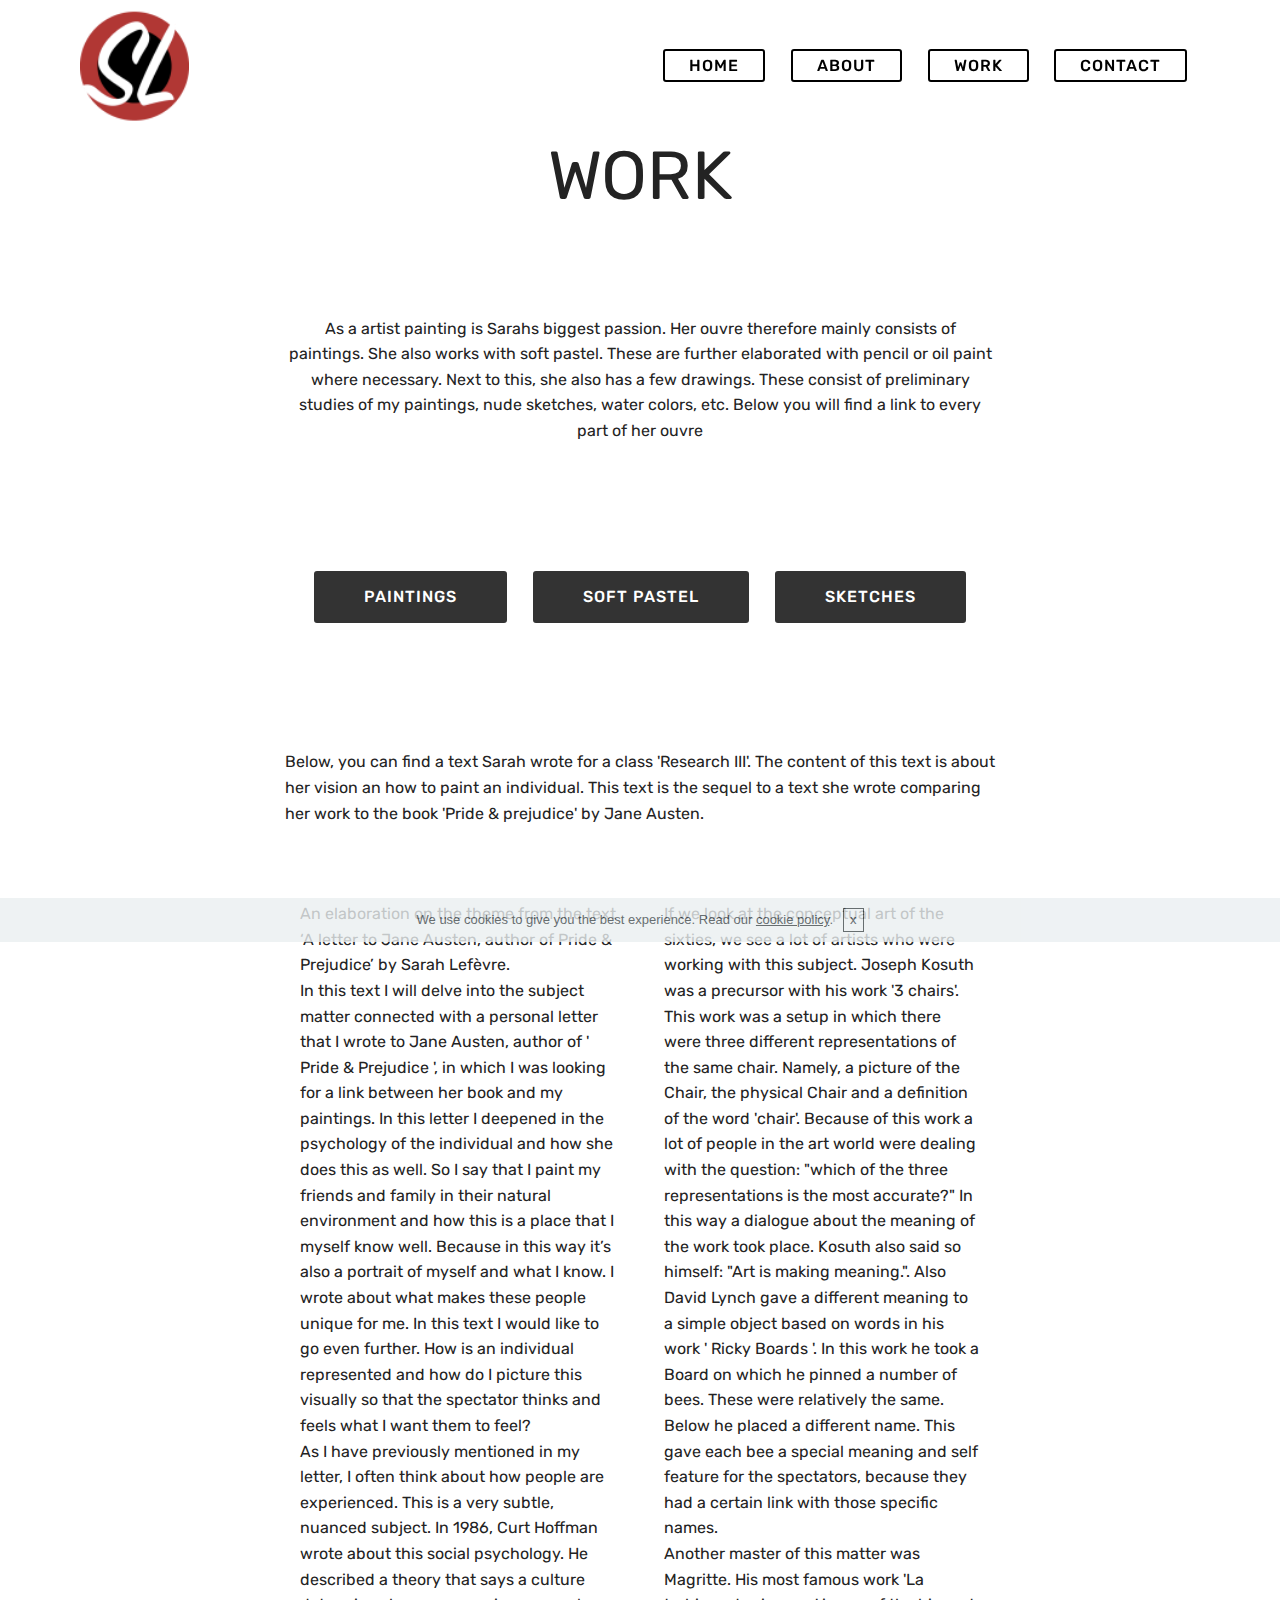
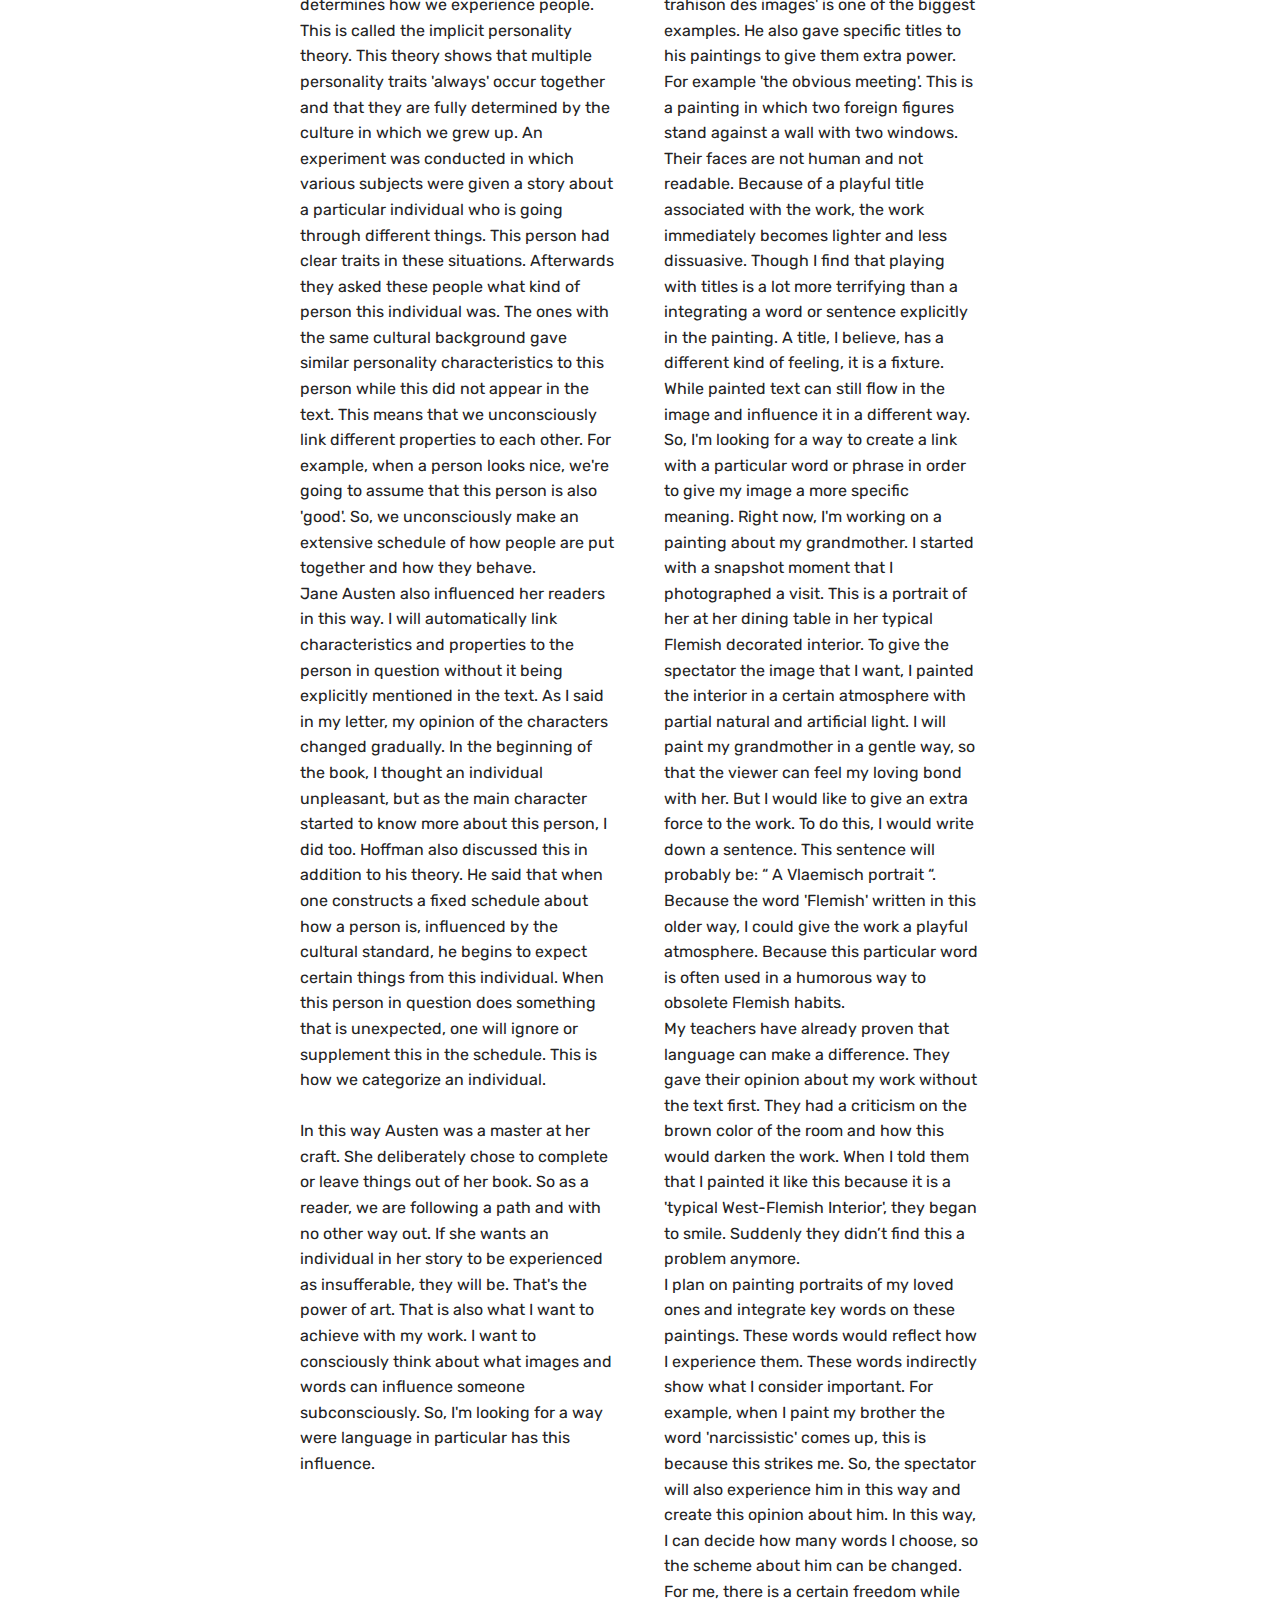
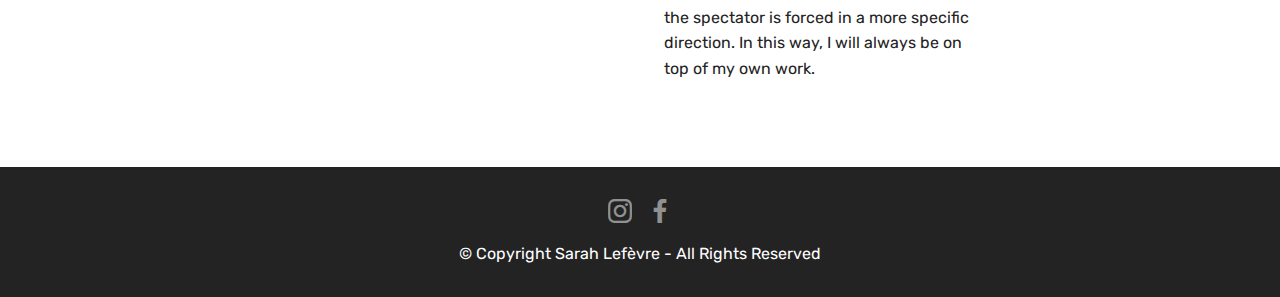
<file: page3.html>
<!DOCTYPE html>
<html >
<head>
  <!-- Site made with Mobirise Website Builder v4.7.7, https://mobirise.com -->
  <meta charset="UTF-8">
  <meta http-equiv="X-UA-Compatible" content="IE=edge">
  <meta name="generator" content="Mobirise v4.7.7, mobirise.com">
  <meta name="viewport" content="width=device-width, initial-scale=1, minimum-scale=1">
  <link rel="shortcut icon" href="assets/images/correctlogo2-90x96.png" type="image/x-icon">
  <meta name="description" content="Website Builder Description">
  <title>Work</title>
  <link rel="stylesheet" href="assets/web/assets/mobirise-icons/mobirise-icons.css">
  <link rel="stylesheet" href="assets/tether/tether.min.css">
  <link rel="stylesheet" href="assets/bootstrap/css/bootstrap.min.css">
  <link rel="stylesheet" href="assets/bootstrap/css/bootstrap-grid.min.css">
  <link rel="stylesheet" href="assets/bootstrap/css/bootstrap-reboot.min.css">
  <link rel="stylesheet" href="assets/socicon/css/styles.css">
  <link rel="stylesheet" href="assets/dropdown/css/style.css">
  <link rel="stylesheet" href="assets/gdpr-plugin/gdpr-styles.css">
  <link rel="stylesheet" href="assets/theme/css/style.css">
  <link rel="stylesheet" href="assets/mobirise/css/mbr-additional.css" type="text/css">
  
  
  
</head>
<body>
  <section class="menu cid-qTkzRZLJNu" once="menu" id="menu1-d">

    

    <nav class="navbar navbar-expand beta-menu navbar-dropdown align-items-center navbar-fixed-top navbar-toggleable-sm bg-color transparent">
        <button class="navbar-toggler navbar-toggler-right" type="button" data-toggle="collapse" data-target="#navbarSupportedContent" aria-controls="navbarSupportedContent" aria-expanded="false" aria-label="Toggle navigation">
            <div class="hamburger">
                <span></span>
                <span></span>
                <span></span>
                <span></span>
            </div>
        </button>
        <div class="menu-logo">
            <div class="navbar-brand">
                <span class="navbar-logo">
                    <a href="index.html">
                         <img src="assets/images/correctlogo2-90x96.png" alt="Mobirise" title="" style="height: 7.2rem;">
                    </a>
                </span>
                <span class="navbar-caption-wrap"><a class="navbar-caption text-white display-4" href="https://mobirise.com"></a></span>
            </div>
        </div>
        <div class="collapse navbar-collapse" id="navbarSupportedContent">
            
            <div class="navbar-buttons mbr-section-btn"><a class="btn btn-sm btn-black-outline display-4" href="index.html">
                    HOME</a> <a class="btn btn-sm btn-black-outline display-4" href="page1.html">
                    ABOUT</a> <a class="btn btn-sm btn-black-outline display-4" href="page3.html">
                    WORK</a> <a class="btn btn-sm btn-black-outline display-4" href="page10.html">
                    CONTACT</a></div>
        </div>
    </nav>
</section>

<section class="engine"><a href="https://mobirise.me/w">html5 templates</a></section><section class="header1 cid-rbF4YMcADi" id="header1-1c">

    

    

    <div class="container">
        <div class="row justify-content-md-center">
            <div class="mbr-white col-md-10">
                <h1 class="mbr-section-title align-center mbr-bold pb-3 mbr-fonts-style display-1"><span style="font-weight: normal;">
                    WORK</span></h1>
                
                
                
            </div>
        </div>
    </div>

</section>

<section class="mbr-section article content1 cid-rbFnY1ecop" id="content1-1d">
    
     

    <div class="container">
        <div class="media-container-row">
            <div class="mbr-text col-12 col-md-8 mbr-fonts-style display-7"><p>As a artist painting is Sarahs biggest passion. Her ouvre therefore mainly consists of paintings.&nbsp;<span style="font-size: 1rem;">She also works with soft pastel. These are further elaborated with pencil or oil paint where necessary. </span><span style="font-size: 1rem;">Next to this, she also has a few drawings. These consist of preliminary studies of my paintings, nude sketches, water colors, etc.&nbsp;</span><span style="font-size: 1rem;">Below you will find a link to every part of her ouvre</span></p></div>
        </div>
    </div>
</section>

<section class="mbr-section content8 cid-rbFocxjFGC" id="content8-1e">

    

    <div class="container">
        <div class="media-container-row title">
            <div class="col-12 col-md-8">
                <div class="mbr-section-btn align-center"><a class="btn btn-black display-4" href="page4.html">PAINTINGS</a>
                    <a class="btn btn-black display-4" href="page8.html">SOFT PASTEL</a> <a class="btn btn-black display-4" href="page9.html">SKETCHES</a></div>
            </div>
        </div>
    </div>
</section>

<section class="mbr-section article content1 cid-rpeE7xMSEJ" id="content1-3m">
    
     

    <div class="container">
        <div class="media-container-row">
            <div class="mbr-text col-12 col-md-8 mbr-fonts-style display-7">Below, you can find a text Sarah wrote for a class 'Research III'. The content of this text is about her vision an how to paint an individual. This text is the sequel to a text she wrote comparing her work to the book 'Pride &amp; prejudice' by Jane Austen.&nbsp;</div>
        </div>
    </div>
</section>

<section class="mbr-section article content3 cid-rpeE6cbkKt" id="content3-3l">
      
     

    <div class="container">
        <div class="media-container-row">
            <div class="row col-12 col-md-8">
                <div class="col-12 col-md-6 pr-lg-4 mbr-text mbr-fonts-style display-7"><div>An elaboration on the theme from the text ‘A letter to Jane Austen, author of Pride &amp; Prejudice’ by Sarah Lefèvre. 
</div><div>
</div><div>In this text I will delve into the subject matter connected with a personal letter that I wrote to Jane Austen, author of ' Pride &amp; Prejudice ', in which I was looking for a link between her book and my paintings. In this letter I deepened in the psychology of the individual and how she does this as well. So I say that I  paint my friends and family in their natural environment and how this is a place that I myself know well. Because in this way it’s also a portrait of myself and what I know. I wrote about what makes these people unique for me. In this text I would like to go even further. How is an individual represented and how do I picture this visually so that the spectator thinks and feels what I want them to feel?
</div><div>
</div><div>As I have previously mentioned in my letter, I often think about how people are experienced. This is a very subtle, nuanced subject. In 1986, Curt Hoffman wrote about this social psychology. He described a theory that says  a culture determines how we experience people. This is called the implicit personality theory. This theory shows that multiple personality traits 'always' occur together and that they are fully determined by the culture in which we grew up. An experiment was conducted in which various subjects were given a story about a particular individual who is going through different things. This person had clear traits in these situations. Afterwards they asked these people what kind of person this individual was. The ones with the same cultural background gave similar personality characteristics to this person while this did not appear in the text. This means that we unconsciously link different properties to each other. For example, when a person looks nice, we're going to assume that this person is also 'good'. So, we unconsciously make an extensive schedule of how people are put together and how they behave.
</div><div>
</div><div>Jane Austen also influenced her readers in this way. I will automatically link characteristics and properties to the person in question without it being explicitly mentioned in the text. As I said in my letter, my opinion of the characters changed gradually. In the beginning of the book, I thought an individual unpleasant, but as the main character started to know more about this person, I did too. Hoffman also discussed this in addition to his theory. He said that when one constructs a fixed schedule about how a person is, influenced by the cultural standard, he begins to expect certain things from this individual. When this person in question does something that is unexpected, one will ignore or supplement this in the schedule. This is how we categorize an individual.
</div><div>
</div><div>&nbsp;
</div><div>In this way Austen was a master at her craft. She deliberately chose to complete or leave things out of her book. So as a reader, we are following a path and with no other way out. If she wants an individual in her story to be experienced as insufferable, they will be. That's the power of art. That is also what I want to achieve with my work. I want to consciously think about what images and words can influence someone subconsciously. So, I'm looking for a way were language in particular has this influence.
</div><div><strong><br></strong></div></div>
                <div class="col-12 col-md-6 pl-lg-4 mbr-text mbr-fonts-style display-7"><div>
</div><div>If we look at the conceptual art of the sixties, we see a lot of artists who were working with this subject. Joseph Kosuth was a precursor with his work '3 chairs'. This work was a setup in which there were three different representations of the same chair. Namely, a picture of the Chair, the physical Chair and a definition of the word 'chair'. Because of this work a lot of people in the art world were dealing with the question: "which of the three representations is the most accurate?" In this way a dialogue about the meaning of the work took place. Kosuth also said so himself: "Art is making meaning.". Also David Lynch gave a different meaning to a simple object based on words in his work ' Ricky Boards '. In this work he took a Board on which he pinned a number of bees. These were relatively the same. Below he placed a different name. This gave each bee a special meaning and self feature for the spectators, because they had a certain link with those specific names.
</div><div>
</div><div>Another master of this matter was Magritte. His most famous work 'La trahison des images' is one of the biggest examples. He also gave specific titles to his paintings to give them extra power. For example 'the obvious meeting'. This is a painting in which two foreign figures stand against a wall with two windows. Their faces are not human and not readable. Because of a playful title associated with the work, the work immediately becomes lighter and less dissuasive. Though I find that playing with titles is a lot more terrifying than a integrating a word or sentence explicitly in the painting. A title, I believe, has a different kind of feeling, it is a fixture. While painted text can still flow in the image and influence it in a different way.
</div><div>
</div><div>So, I'm looking for a way to create a link with a particular word or phrase in order to give my image a more specific meaning. Right now, I'm working on a painting about my grandmother. I started with a snapshot moment that I photographed a visit. This is a portrait of her at her dining table in her typical Flemish decorated interior. To give the spectator the image that I want, I painted the interior in a certain atmosphere with partial natural and artificial light. I will paint my grandmother in a gentle way, so that the viewer can feel my loving bond with her. But I would like to give an extra force to the work. To do this, I would write down a sentence. This sentence will probably be: “ A Vlaemisch portrait “. Because the word 'Flemish' written in this older way, I could give the work a playful atmosphere. Because this particular word is often used in a humorous way to obsolete Flemish habits.
</div><div>
</div><div>My teachers have already proven that language can make a difference. They gave their opinion about my work without the text first. They had a criticism on the brown color of the room and how this would darken the work. When I told them that I painted it like this because it is a 'typical West-Flemish Interior', they began to smile. Suddenly they didn’t find this a problem anymore.
</div><div>
</div><div>I plan on painting portraits of my loved ones and integrate key words on these paintings. These words would reflect how I experience them. These words indirectly show what I consider important. For example, when I paint my brother the word 'narcissistic' comes up, this is because this strikes me. So, the spectator will also experience him in this way and create this opinion about him. In this way, I can decide how many words I choose, so the scheme about him can be changed. For me, there is a certain freedom while the spectator is forced in a more specific direction. In this way, I will always be on top of my own work.
</div><div><br></div></div>
            </div>
        </div>
    </div>
</section>

<section once="" class="cid-rbFCU4S7DX" id="footer7-1s">

    

    

    <div class="container">
        <div class="media-container-row align-center mbr-white">
            
            <div class="row social-row">
                <div class="social-list align-right pb-2">
                    
                    
                    
                    
                    
                    
                <div class="soc-item">
                        <a href="https://www.instagram.com/sarahlefevreartwork/" target="_blank">
                            <span class="mbr-iconfont mbr-iconfont-social socicon-instagram socicon" style="color: rgb(255, 255, 255);"></span>
                        </a>
                    </div><div class="soc-item">
                        <a href="https://www.facebook.com/sarah.lefevre.505" target="_blank">
                            <span class="mbr-iconfont mbr-iconfont-social socicon-facebook socicon" style="color: rgb(255, 255, 255);"></span>
                        </a>
                    </div></div>
            </div>
            <div class="row row-copirayt">
                <p class="mbr-text mb-0 mbr-fonts-style mbr-white align-center display-7">
                    © Copyright Sarah Lefèvre - All Rights Reserved
                </p>
            </div>
        </div>
    </div>
</section>


  <script src="assets/web/assets/jquery/jquery.min.js"></script>
  <script src="assets/popper/popper.min.js"></script>
  <script src="assets/tether/tether.min.js"></script>
  <script src="assets/bootstrap/js/bootstrap.min.js"></script>
  <script src="assets/smoothscroll/smooth-scroll.js"></script>
  <script src="assets/cookies-alert-plugin/cookies-alert-core.js"></script>
  <script src="assets/cookies-alert-plugin/cookies-alert-script.js"></script>
  <script src="assets/dropdown/js/script.min.js"></script>
  <script src="assets/touchswipe/jquery.touch-swipe.min.js"></script>
  <script src="assets/theme/js/script.js"></script>
  
  
<input name="cookieData" type="hidden" data-cookie-text="We use cookies to give you the best experience. Read our <a href='privacy.html'>cookie policy</a>.">
  </body>
</html>
</file>
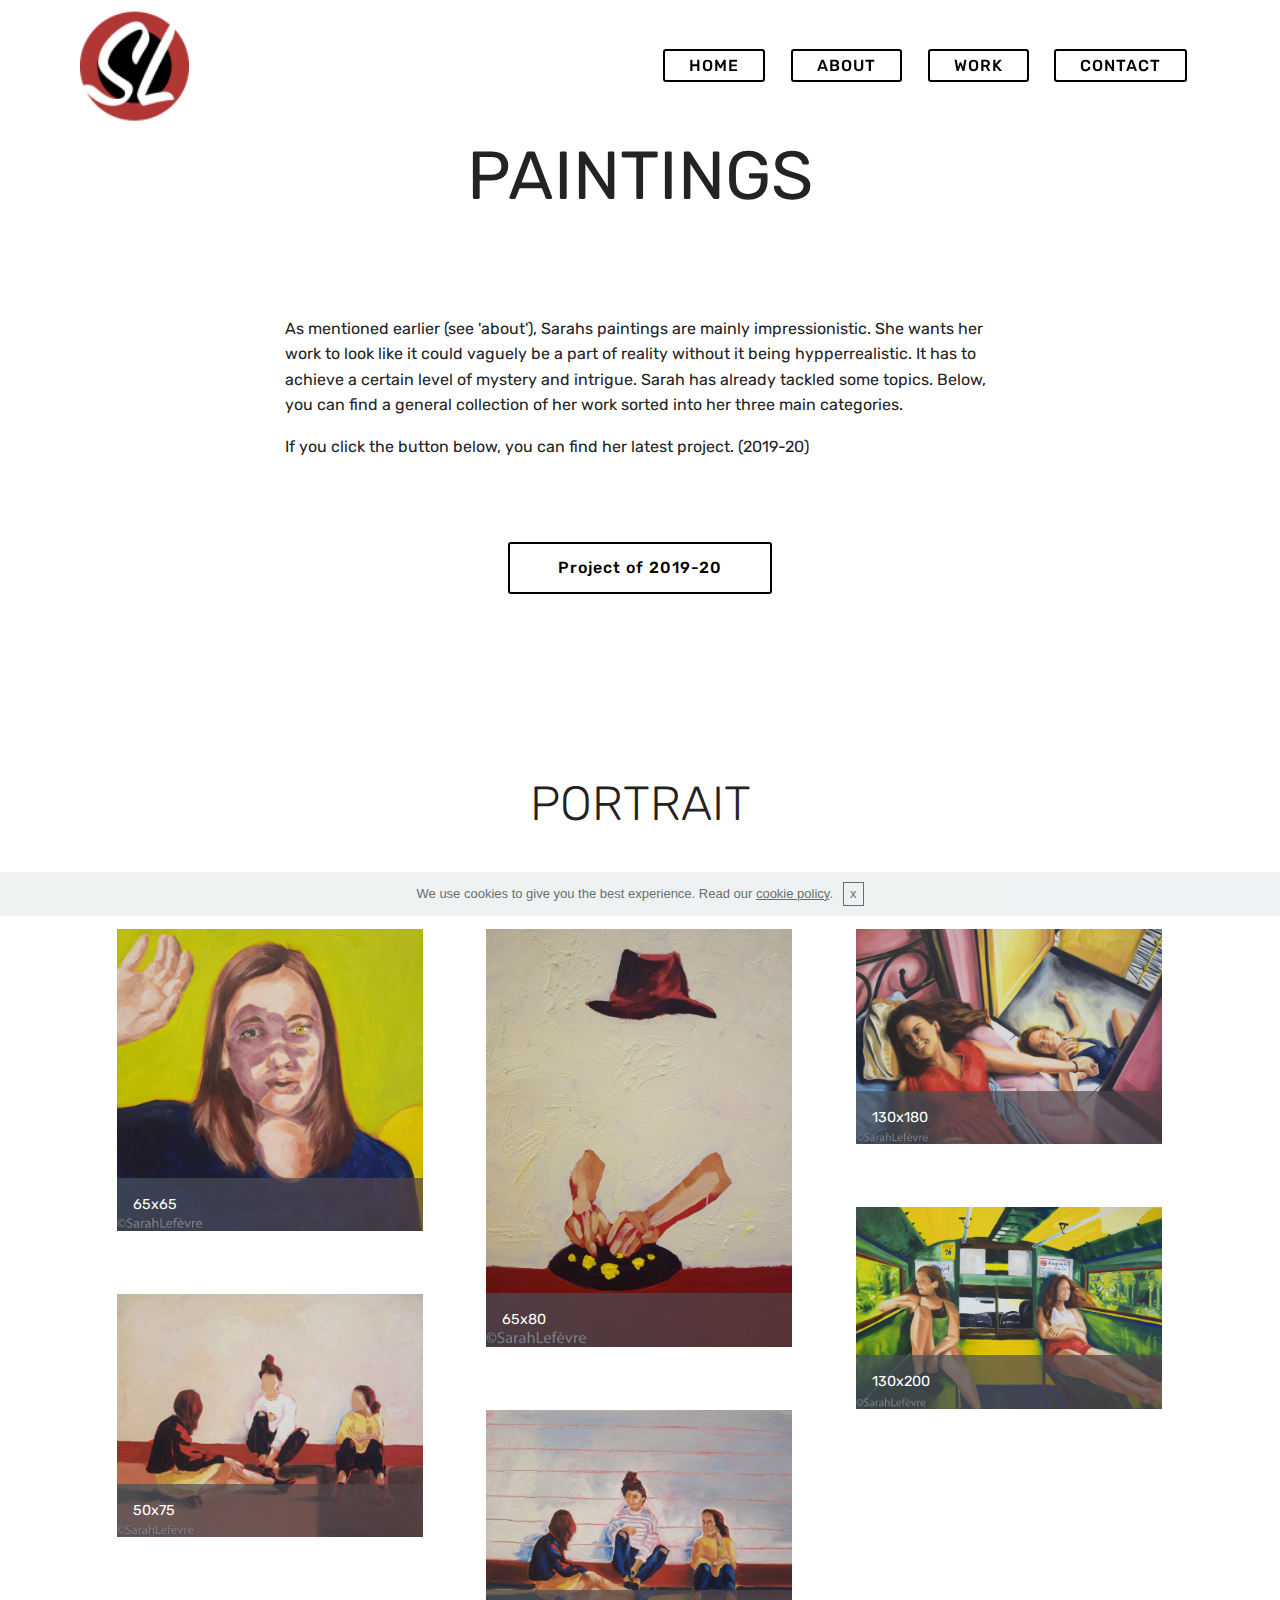
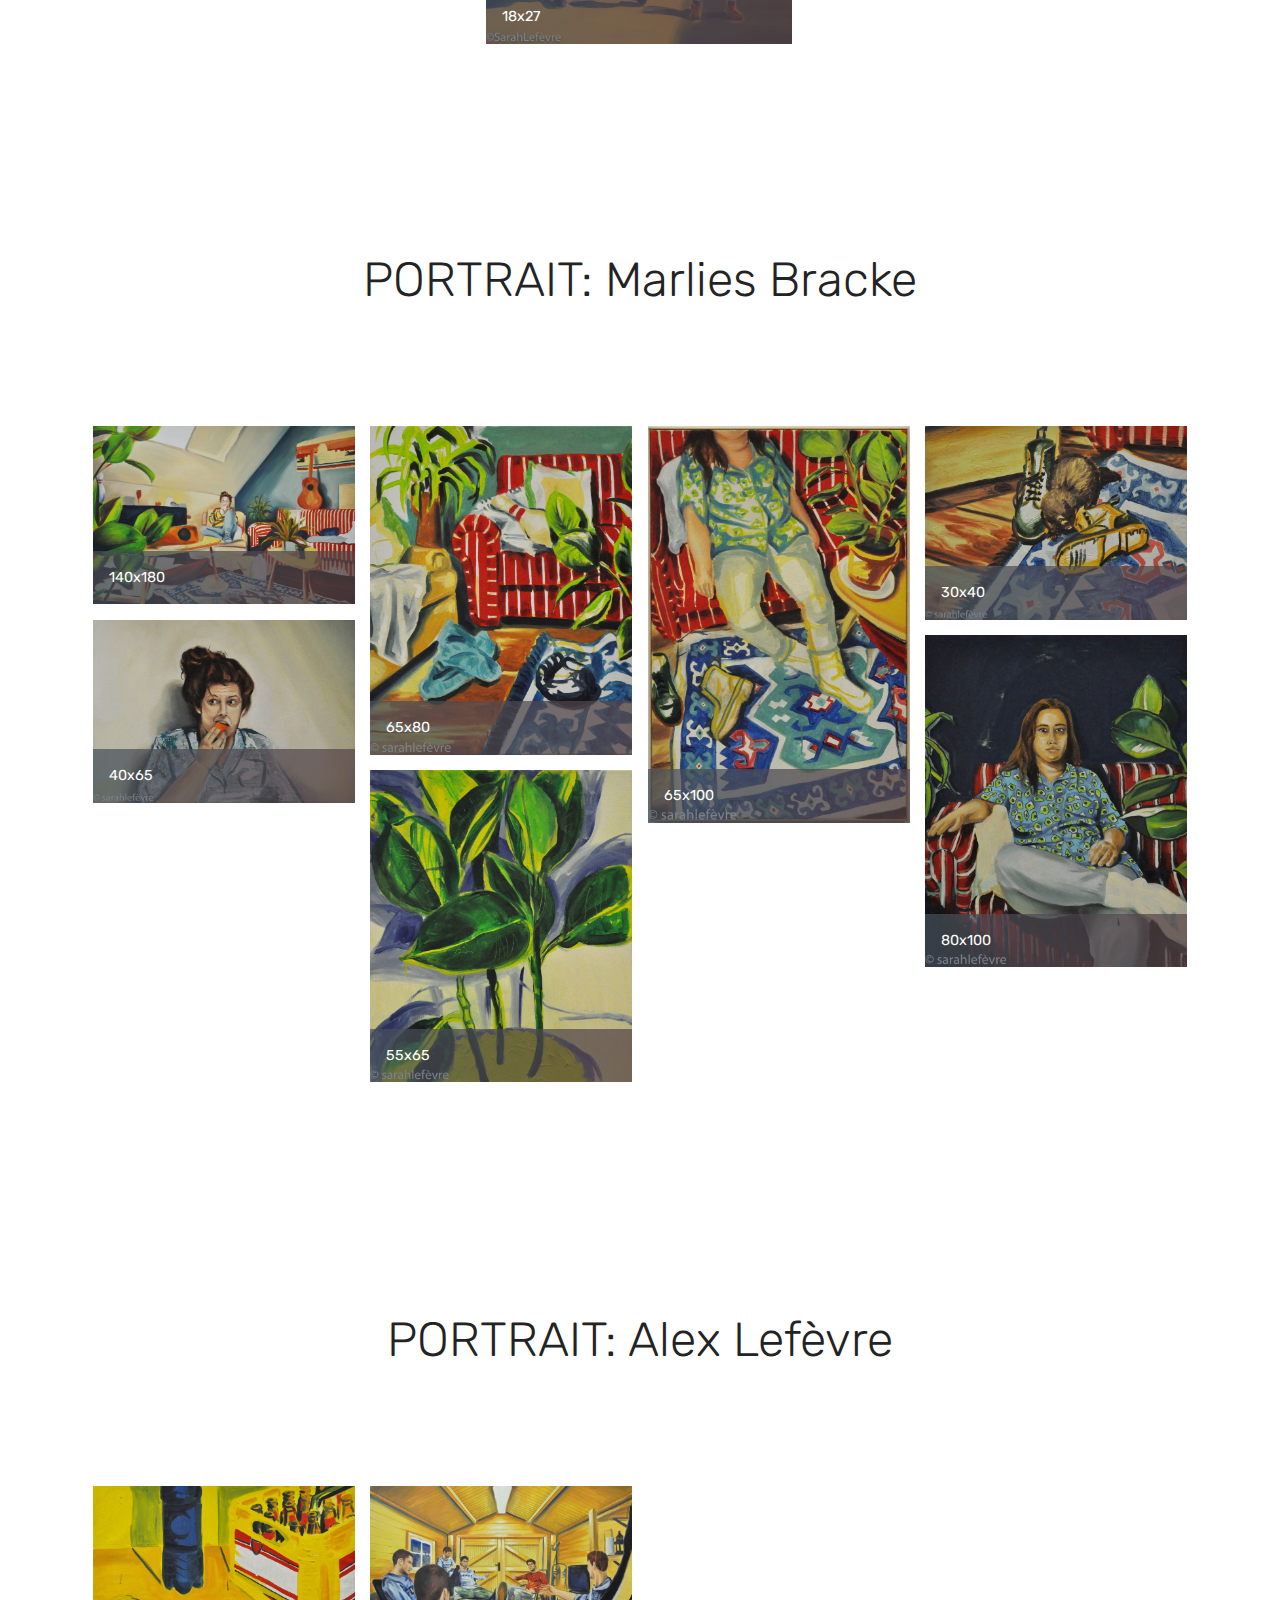
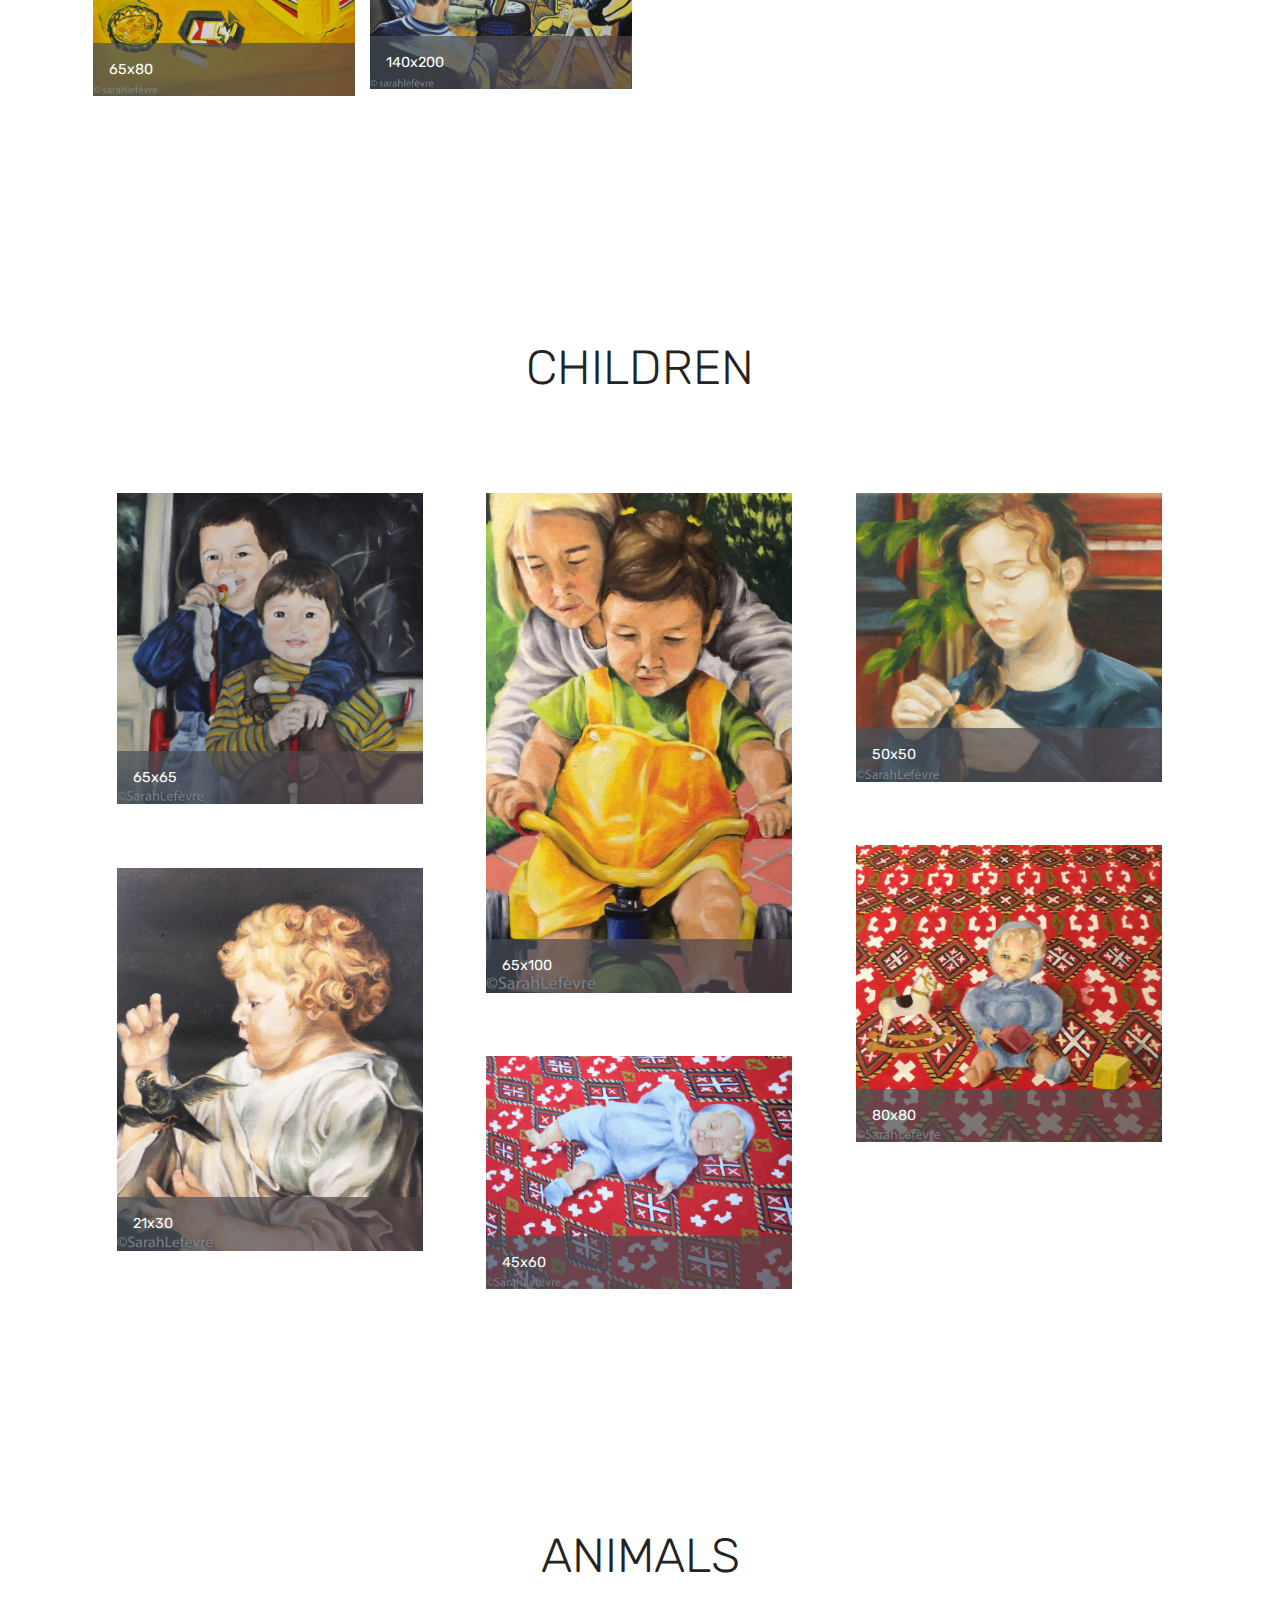
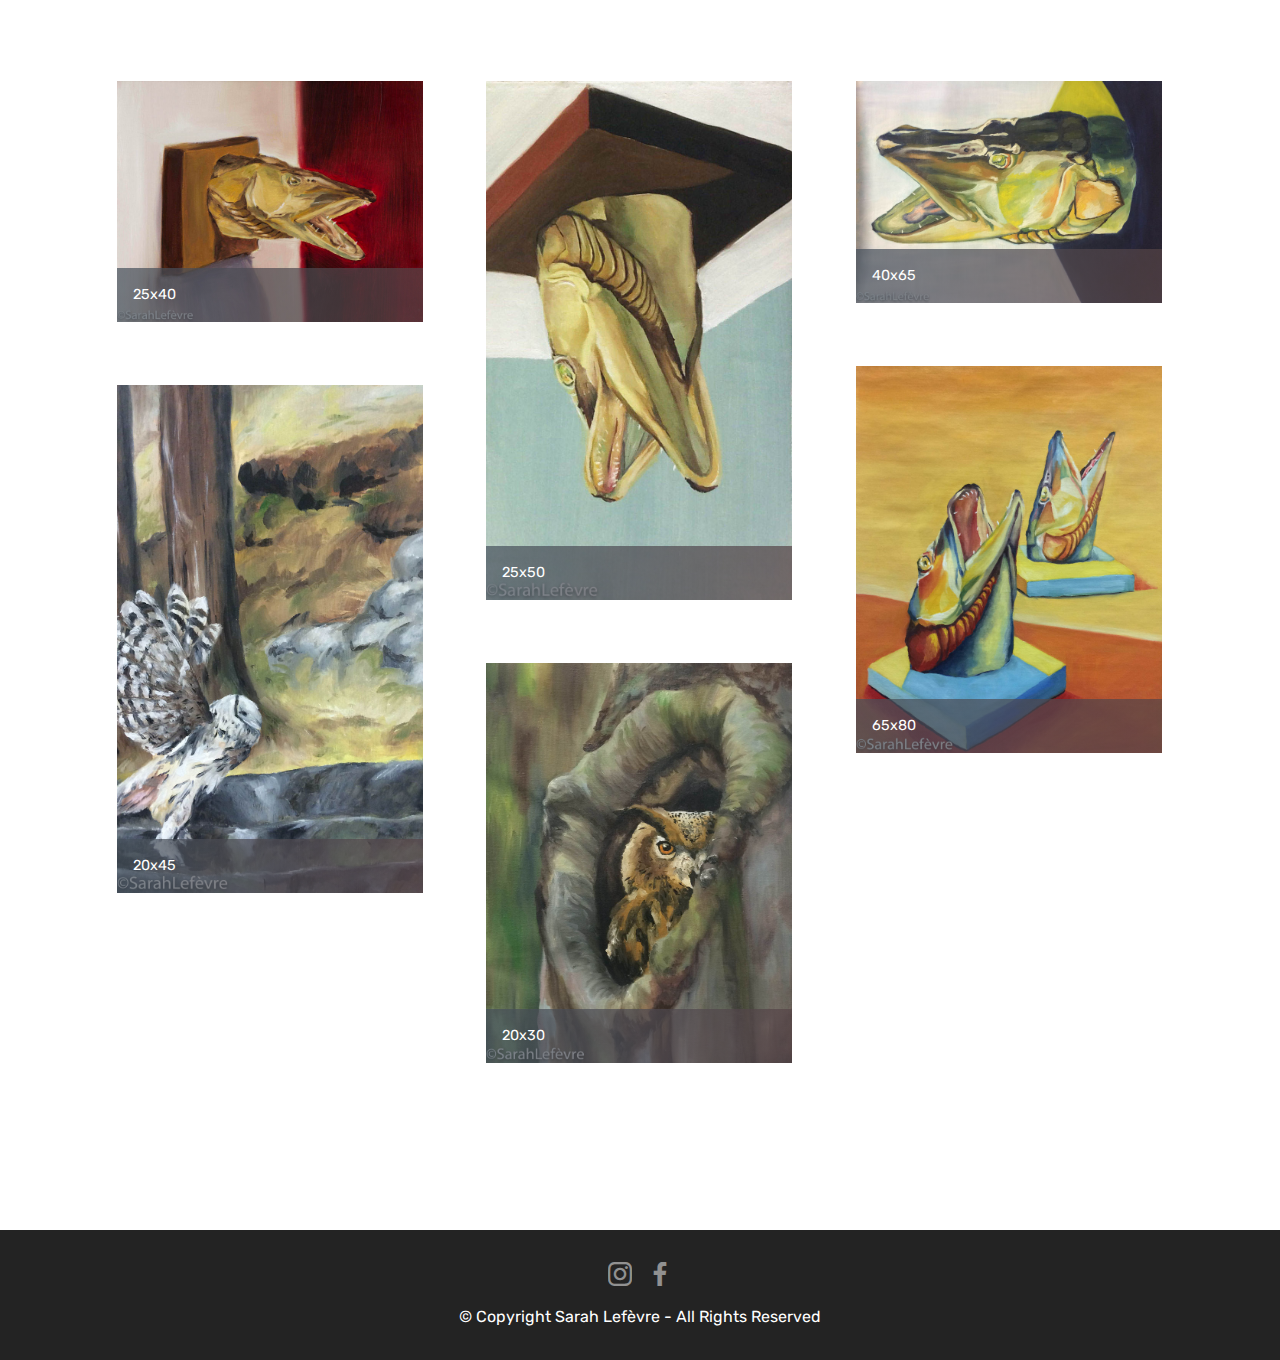
<file: page4.html>
<!DOCTYPE html>
<html >
<head>
  <!-- Site made with Mobirise Website Builder v4.7.7, https://mobirise.com -->
  <meta charset="UTF-8">
  <meta http-equiv="X-UA-Compatible" content="IE=edge">
  <meta name="generator" content="Mobirise v4.7.7, mobirise.com">
  <meta name="viewport" content="width=device-width, initial-scale=1, minimum-scale=1">
  <link rel="shortcut icon" href="assets/images/correctlogo2-90x96.png" type="image/x-icon">
  <meta name="description" content="Website Maker Description">
  <title>Paintings</title>
  <link rel="stylesheet" href="assets/web/assets/mobirise-icons/mobirise-icons.css">
  <link rel="stylesheet" href="assets/tether/tether.min.css">
  <link rel="stylesheet" href="assets/bootstrap/css/bootstrap.min.css">
  <link rel="stylesheet" href="assets/bootstrap/css/bootstrap-grid.min.css">
  <link rel="stylesheet" href="assets/bootstrap/css/bootstrap-reboot.min.css">
  <link rel="stylesheet" href="assets/gdpr-plugin/gdpr-styles.css">
  <link rel="stylesheet" href="assets/socicon/css/styles.css">
  <link rel="stylesheet" href="assets/dropdown/css/style.css">
  <link rel="stylesheet" href="assets/theme/css/style.css">
  <link rel="stylesheet" href="assets/gallery/style.css">
  <link rel="stylesheet" href="assets/mobirise/css/mbr-additional.css" type="text/css">
  
  
  
</head>
<body>
  <section class="menu cid-qTkzRZLJNu" once="menu" id="menu1-e">

    

    <nav class="navbar navbar-expand beta-menu navbar-dropdown align-items-center navbar-fixed-top navbar-toggleable-sm bg-color transparent">
        <button class="navbar-toggler navbar-toggler-right" type="button" data-toggle="collapse" data-target="#navbarSupportedContent" aria-controls="navbarSupportedContent" aria-expanded="false" aria-label="Toggle navigation">
            <div class="hamburger">
                <span></span>
                <span></span>
                <span></span>
                <span></span>
            </div>
        </button>
        <div class="menu-logo">
            <div class="navbar-brand">
                <span class="navbar-logo">
                    <a href="index.html">
                         <img src="assets/images/correctlogo2-90x96.png" alt="Mobirise" title="" style="height: 7.2rem;">
                    </a>
                </span>
                <span class="navbar-caption-wrap"><a class="navbar-caption text-white display-4" href="https://mobirise.com"></a></span>
            </div>
        </div>
        <div class="collapse navbar-collapse" id="navbarSupportedContent">
            
            <div class="navbar-buttons mbr-section-btn"><a class="btn btn-sm btn-black-outline display-4" href="index.html">
                    HOME</a> <a class="btn btn-sm btn-black-outline display-4" href="page1.html">
                    ABOUT</a> <a class="btn btn-sm btn-black-outline display-4" href="page3.html">
                    WORK</a> <a class="btn btn-sm btn-black-outline display-4" href="page10.html">
                    CONTACT</a></div>
        </div>
    </nav>
</section>

<section class="engine"><a href="https://mobirise.me/x">css templates</a></section><section class="header1 cid-rbFuHwU3ZZ" id="header1-1g">

    

    

    <div class="container">
        <div class="row justify-content-md-center">
            <div class="mbr-white col-md-10">
                <h1 class="mbr-section-title align-center mbr-bold pb-3 mbr-fonts-style display-1"><span style="font-weight: normal;">
                    PAINTINGS</span></h1>
                
                
                
            </div>
        </div>
    </div>

</section>

<section class="mbr-section article content1 cid-rbFuEEcjCT" id="content1-1f">
    
     

    <div class="container">
        <div class="media-container-row">
            <div class="mbr-text col-12 col-md-8 mbr-fonts-style display-7"><p>As mentioned earlier (see 'about'), Sarahs paintings are mainly impressionistic. She wants her work to look like it could vaguely be a part of reality without it being hypperrealistic. It has to achieve a certain level of mystery and intrigue. Sarah has already tackled some topics. Below, you can find a general collection of her work sorted into her three main categories.</p><p>If you click the button below, you can find her latest project. (2019-20)</p></div>
        </div>
    </div>
</section>

<section class="mbr-section content8 cid-rUkG2DU3hw" id="content8-3o">

    

    <div class="container">
        <div class="media-container-row title">
            <div class="col-12 col-md-8">
                <div class="mbr-section-btn align-center"><a class="btn btn-black-outline display-4" href="page11.html">Project of 2019-20</a></div>
            </div>
        </div>
    </div>
</section>

<section class="mbr-section content4 cid-rdlyxhs4ED" id="content4-31">

    

    <div class="container">
        <div class="media-container-row">
            <div class="title col-12 col-md-8">
                <h2 class="align-center pb-3 mbr-fonts-style display-2">
                    PORTRAIT</h2>
                
                
            </div>
        </div>
    </div>
</section>

<section class="mbr-gallery mbr-slider-carousel cid-rbFDXP2a8W" id="gallery1-20">

    

    <div class="container">
        <div><!-- Filter --><!-- Gallery --><div class="mbr-gallery-row"><div class="mbr-gallery-layout-default"><div><div><div class="mbr-gallery-item mbr-gallery-item--p4" data-video-url="false" data-tags="Geweldige"><div href="#lb-gallery1-20" data-slide-to="0" data-toggle="modal"><img src="assets/images/dsc-0910kopie-800x789.jpg" alt="" title=""><span class="icon-focus"></span><span class="mbr-gallery-title mbr-fonts-style display-7">65x65</span></div></div><div class="mbr-gallery-item mbr-gallery-item--p4" data-video-url="false" data-tags="Creatieve"><div href="#lb-gallery1-20" data-slide-to="1" data-toggle="modal"><img src="assets/images/dsc-0909kopie-800x1091.jpg" alt="" title=""><span class="icon-focus"></span><span class="mbr-gallery-title mbr-fonts-style display-7">65x80</span></div></div><div class="mbr-gallery-item mbr-gallery-item--p4" data-video-url="false" data-tags="Bewegende"><div href="#lb-gallery1-20" data-slide-to="2" data-toggle="modal"><img src="assets/images/dsc-0913kopie-800x562.jpg" alt="" title=""><span class="icon-focus"></span><span class="mbr-gallery-title mbr-fonts-style display-7">130x180</span></div></div><div class="mbr-gallery-item mbr-gallery-item--p4" data-video-url="false" data-tags="Geweldige"><div href="#lb-gallery1-20" data-slide-to="3" data-toggle="modal"><img src="assets/images/dsc-0914kopie-800x527.jpg" alt="" title=""><span class="icon-focus"></span><span class="mbr-gallery-title mbr-fonts-style display-7">130x200</span></div></div><div class="mbr-gallery-item mbr-gallery-item--p4" data-video-url="false" data-tags="Geweldige"><div href="#lb-gallery1-20" data-slide-to="4" data-toggle="modal"><img src="assets/images/dsc-0912kopie-800x635.jpg" alt="" title=""><span class="icon-focus"></span><span class="mbr-gallery-title mbr-fonts-style display-7">50x75</span></div></div><div class="mbr-gallery-item mbr-gallery-item--p4" data-video-url="false" data-tags="Sympathieke"><div href="#lb-gallery1-20" data-slide-to="5" data-toggle="modal"><img src="assets/images/dsc-0911kopie-800x611.jpg" alt="" title=""><span class="icon-focus"></span><span class="mbr-gallery-title mbr-fonts-style display-7">18x27</span></div></div></div></div><div class="clearfix"></div></div></div><!-- Lightbox --><div data-app-prevent-settings="" class="mbr-slider modal fade carousel slide" tabindex="-1" data-keyboard="true" data-interval="false" id="lb-gallery1-20"><div class="modal-dialog"><div class="modal-content"><div class="modal-body"><div class="carousel-inner"><div class="carousel-item active"><img src="assets/images/dsc-0910kopie.jpg" alt="" title=""></div><div class="carousel-item"><img src="assets/images/dsc-0909kopie.jpg" alt="" title=""></div><div class="carousel-item"><img src="assets/images/dsc-0913kopie.jpg" alt="" title=""></div><div class="carousel-item"><img src="assets/images/dsc-0914kopie.jpg" alt="" title=""></div><div class="carousel-item"><img src="assets/images/dsc-0912kopie.jpg" alt="" title=""></div><div class="carousel-item"><img src="assets/images/dsc-0911kopie.jpg" alt="" title=""></div></div><a class="carousel-control carousel-control-prev" role="button" data-slide="prev" href="#lb-gallery1-20"><span class="mbri-left mbr-iconfont" aria-hidden="true"></span><span class="sr-only">Previous</span></a><a class="carousel-control carousel-control-next" role="button" data-slide="next" href="#lb-gallery1-20"><span class="mbri-right mbr-iconfont" aria-hidden="true"></span><span class="sr-only">Next</span></a><a class="close" href="#" role="button" data-dismiss="modal"><span class="sr-only">Close</span></a></div></div></div></div></div>
    </div>

</section>

<section class="mbr-section content4 cid-rkpduMeVyw" id="content4-3g">

    

    <div class="container">
        <div class="media-container-row">
            <div class="title col-12 col-md-8">
                <h2 class="align-center pb-3 mbr-fonts-style display-2">
                    PORTRAIT: Marlies Bracke</h2>
                
                
            </div>
        </div>
    </div>
</section>

<section class="mbr-gallery mbr-slider-carousel cid-rkpdwuP0Tp" id="gallery1-3i">

    

    <div class="container">
        <div><!-- Filter --><!-- Gallery --><div class="mbr-gallery-row"><div class="mbr-gallery-layout-default"><div><div><div class="mbr-gallery-item mbr-gallery-item--p1" data-video-url="false" data-tags="Geweldige"><div href="#lb-gallery1-3i" data-slide-to="0" data-toggle="modal"><img src="assets/images/dsc-9307kopie-1-800x545.jpg" alt="" title=""><span class="icon-focus"></span><span class="mbr-gallery-title mbr-fonts-style display-7">140x180</span></div></div><div class="mbr-gallery-item mbr-gallery-item--p1" data-video-url="false" data-tags="Sympathieke"><div href="#lb-gallery1-3i" data-slide-to="1" data-toggle="modal"><img src="assets/images/dsc-9579kopie-2-800x1005.jpg" alt="" title=""><span class="icon-focus"></span><span class="mbr-gallery-title mbr-fonts-style display-7">65x80</span></div></div><div class="mbr-gallery-item mbr-gallery-item--p1" data-video-url="false" data-tags="Creatieve"><div href="#lb-gallery1-3i" data-slide-to="2" data-toggle="modal"><img src="assets/images/dsc-9580kopie-2-800x1213.jpg" alt="" title=""><span class="icon-focus"></span><span class="mbr-gallery-title mbr-fonts-style display-7">65x100</span></div></div><div class="mbr-gallery-item mbr-gallery-item--p1" data-video-url="false" data-tags="Bewegende"><div href="#lb-gallery1-3i" data-slide-to="3" data-toggle="modal"><img src="assets/images/dsc-9586kopie-2-800x592.jpg" alt="" title=""><span class="icon-focus"></span><span class="mbr-gallery-title mbr-fonts-style display-7">30x40</span></div></div><div class="mbr-gallery-item mbr-gallery-item--p1" data-video-url="false" data-tags="Geweldige"><div href="#lb-gallery1-3i" data-slide-to="4" data-toggle="modal"><img src="assets/images/dsc-9577kopie-2-800x559.jpg" alt="" title=""><span class="icon-focus"></span><span class="mbr-gallery-title mbr-fonts-style display-7">40x65</span></div></div><div class="mbr-gallery-item mbr-gallery-item--p1" data-video-url="false" data-tags="Geweldige"><div href="#lb-gallery1-3i" data-slide-to="5" data-toggle="modal"><img src="assets/images/dsc-9582kopie-2-800x1016.jpg" alt="" title=""><span class="icon-focus"></span><span class="mbr-gallery-title mbr-fonts-style display-7">80x100</span></div></div><div class="mbr-gallery-item mbr-gallery-item--p1" data-video-url="false" data-tags="Sympathieke"><div href="#lb-gallery1-3i" data-slide-to="6" data-toggle="modal"><img src="assets/images/dsc-9578kopie-2-800x955.jpg" alt="" title=""><span class="icon-focus"></span><span class="mbr-gallery-title mbr-fonts-style display-7">55x65</span></div></div></div></div><div class="clearfix"></div></div></div><!-- Lightbox --><div data-app-prevent-settings="" class="mbr-slider modal fade carousel slide" tabindex="-1" data-keyboard="true" data-interval="false" id="lb-gallery1-3i"><div class="modal-dialog"><div class="modal-content"><div class="modal-body"><div class="carousel-inner"><div class="carousel-item"><img src="assets/images/dsc-9307kopie-1.jpg" alt="" title=""></div><div class="carousel-item"><img src="assets/images/dsc-9579kopie-2.jpg" alt="" title=""></div><div class="carousel-item"><img src="assets/images/dsc-9580kopie-2.jpg" alt="" title=""></div><div class="carousel-item"><img src="assets/images/dsc-9586kopie-2.jpg" alt="" title=""></div><div class="carousel-item"><img src="assets/images/dsc-9577kopie-2.jpg" alt="" title=""></div><div class="carousel-item"><img src="assets/images/dsc-9582kopie-2.jpg" alt="" title=""></div><div class="carousel-item active"><img src="assets/images/dsc-9578kopie-2.jpg" alt="" title=""></div></div><a class="carousel-control carousel-control-prev" role="button" data-slide="prev" href="#lb-gallery1-3i"><span class="mbri-left mbr-iconfont" aria-hidden="true"></span><span class="sr-only">Previous</span></a><a class="carousel-control carousel-control-next" role="button" data-slide="next" href="#lb-gallery1-3i"><span class="mbri-right mbr-iconfont" aria-hidden="true"></span><span class="sr-only">Next</span></a><a class="close" href="#" role="button" data-dismiss="modal"><span class="sr-only">Close</span></a></div></div></div></div></div>
    </div>

</section>

<section class="mbr-section content4 cid-rkpdxH0Xmu" id="content4-3j">

    

    <div class="container">
        <div class="media-container-row">
            <div class="title col-12 col-md-8">
                <h2 class="align-center pb-3 mbr-fonts-style display-2">
                    PORTRAIT: Alex Lefèvre</h2>
                
                
            </div>
        </div>
    </div>
</section>

<section class="mbr-gallery mbr-slider-carousel cid-rkpdwaJCCQ" id="gallery1-3h">

    

    <div class="container">
        <div><!-- Filter --><!-- Gallery --><div class="mbr-gallery-row"><div class="mbr-gallery-layout-default"><div><div><div class="mbr-gallery-item mbr-gallery-item--p1" data-video-url="false" data-tags="Geweldige"><div href="#lb-gallery1-3h" data-slide-to="0" data-toggle="modal"><img src="assets/images/dsc-9575kopie-2-800x643.jpg" alt="" title=""><span class="icon-focus"></span><span class="mbr-gallery-title mbr-fonts-style display-7">65x80</span></div></div><div class="mbr-gallery-item mbr-gallery-item--p1" data-video-url="false" data-tags="Sympathieke"><div href="#lb-gallery1-3h" data-slide-to="1" data-toggle="modal"><img src="assets/images/dsc-9585kopie-2-800x622.jpg" alt="" title=""><span class="icon-focus"></span><span class="mbr-gallery-title mbr-fonts-style display-7">140x200</span></div></div></div></div><div class="clearfix"></div></div></div><!-- Lightbox --><div data-app-prevent-settings="" class="mbr-slider modal fade carousel slide" tabindex="-1" data-keyboard="true" data-interval="false" id="lb-gallery1-3h"><div class="modal-dialog"><div class="modal-content"><div class="modal-body"><div class="carousel-inner"><div class="carousel-item"><img src="assets/images/dsc-9575kopie-2.jpg" alt="" title=""></div><div class="carousel-item active"><img src="assets/images/dsc-9585kopie-2.jpg" alt="" title=""></div></div><a class="carousel-control carousel-control-prev" role="button" data-slide="prev" href="#lb-gallery1-3h"><span class="mbri-left mbr-iconfont" aria-hidden="true"></span><span class="sr-only">Previous</span></a><a class="carousel-control carousel-control-next" role="button" data-slide="next" href="#lb-gallery1-3h"><span class="mbri-right mbr-iconfont" aria-hidden="true"></span><span class="sr-only">Next</span></a><a class="close" href="#" role="button" data-dismiss="modal"><span class="sr-only">Close</span></a></div></div></div></div></div>
    </div>

</section>

<section class="mbr-section content4 cid-rdlyvYY2E3" id="content4-30">

    

    <div class="container">
        <div class="media-container-row">
            <div class="title col-12 col-md-8">
                <h2 class="align-center pb-3 mbr-fonts-style display-2">
                    CHILDREN</h2>
                
                
            </div>
        </div>
    </div>
</section>

<section class="mbr-gallery mbr-slider-carousel cid-rdlys9JLCV" id="gallery1-2y">

    

    <div class="container">
        <div><!-- Filter --><!-- Gallery --><div class="mbr-gallery-row"><div class="mbr-gallery-layout-default"><div><div><div class="mbr-gallery-item mbr-gallery-item--p4" data-video-url="false" data-tags="Geweldige"><div href="#lb-gallery1-2y" data-slide-to="0" data-toggle="modal"><img src="assets/images/dsc-8931kopie-800x814.jpg" alt="" title=""><span class="icon-focus"></span><span class="mbr-gallery-title mbr-fonts-style display-7">65x65</span></div></div><div class="mbr-gallery-item mbr-gallery-item--p4" data-video-url="false" data-tags="Sympathieke"><div href="#lb-gallery1-2y" data-slide-to="1" data-toggle="modal"><img src="assets/images/img-0443kopie-800x1307.jpg" alt="" title=""><span class="icon-focus"></span><span class="mbr-gallery-title mbr-fonts-style display-7">65x100</span></div></div><div class="mbr-gallery-item mbr-gallery-item--p4" data-video-url="false" data-tags="Creatieve"><div href="#lb-gallery1-2y" data-slide-to="2" data-toggle="modal"><img src="assets/images/p1017534kopie-800x754.jpg" alt="" title=""><span class="icon-focus"></span><span class="mbr-gallery-title mbr-fonts-style display-7">50x50</span></div></div><div class="mbr-gallery-item mbr-gallery-item--p4" data-video-url="false" data-tags="Bewegende"><div href="#lb-gallery1-2y" data-slide-to="3" data-toggle="modal"><img src="assets/images/img-440-800x777.jpg" alt="" title=""><span class="icon-focus"></span><span class="mbr-gallery-title mbr-fonts-style display-7">80x80</span></div></div><div class="mbr-gallery-item mbr-gallery-item--p4" data-video-url="false" data-tags="Geweldige"><div href="#lb-gallery1-2y" data-slide-to="4" data-toggle="modal"><img src="assets/images/img-0687kopie-800x1000.jpg" alt="" title=""><span class="icon-focus"></span><span class="mbr-gallery-title mbr-fonts-style display-7">21x30</span></div></div><div class="mbr-gallery-item mbr-gallery-item--p4" data-video-url="false" data-tags="Geweldige"><div href="#lb-gallery1-2y" data-slide-to="5" data-toggle="modal"><img src="assets/images/schermafbeelding-2018-12-16-om-15.06.28-800x610.jpg" alt="" title=""><span class="icon-focus"></span><span class="mbr-gallery-title mbr-fonts-style display-7">45x60</span></div></div></div></div><div class="clearfix"></div></div></div><!-- Lightbox --><div data-app-prevent-settings="" class="mbr-slider modal fade carousel slide" tabindex="-1" data-keyboard="true" data-interval="false" id="lb-gallery1-2y"><div class="modal-dialog"><div class="modal-content"><div class="modal-body"><div class="carousel-inner"><div class="carousel-item"><img src="assets/images/dsc-8931kopie.jpg" alt="" title=""></div><div class="carousel-item"><img src="assets/images/img-0443kopie.jpg" alt="" title=""></div><div class="carousel-item"><img src="assets/images/p1017534kopie.jpg" alt="" title=""></div><div class="carousel-item"><img src="assets/images/img-440.jpg" alt="" title=""></div><div class="carousel-item"><img src="assets/images/img-0687kopie.jpg" alt="" title=""></div><div class="carousel-item active"><img src="assets/images/schermafbeelding-2018-12-16-om-15.06.28.jpg" alt="" title=""></div></div><a class="carousel-control carousel-control-prev" role="button" data-slide="prev" href="#lb-gallery1-2y"><span class="mbri-left mbr-iconfont" aria-hidden="true"></span><span class="sr-only">Previous</span></a><a class="carousel-control carousel-control-next" role="button" data-slide="next" href="#lb-gallery1-2y"><span class="mbri-right mbr-iconfont" aria-hidden="true"></span><span class="sr-only">Next</span></a><a class="close" href="#" role="button" data-dismiss="modal"><span class="sr-only">Close</span></a></div></div></div></div></div>
    </div>

</section>

<section class="mbr-section content4 cid-rdlyu0QI8k" id="content4-2z">

    

    <div class="container">
        <div class="media-container-row">
            <div class="title col-12 col-md-8">
                <h2 class="align-center pb-3 mbr-fonts-style display-2">
                    ANIMALS</h2>
                
                
            </div>
        </div>
    </div>
</section>

<section class="mbr-gallery mbr-slider-carousel cid-rdlyrbn5G0" id="gallery1-2x">

    

    <div class="container">
        <div><!-- Filter --><!-- Gallery --><div class="mbr-gallery-row"><div class="mbr-gallery-layout-default"><div><div><div class="mbr-gallery-item mbr-gallery-item--p4" data-video-url="false" data-tags="Geweldige"><div href="#lb-gallery1-2x" data-slide-to="0" data-toggle="modal"><img src="assets/images/schermafbeelding-2018-12-16-om-15.06.02-800x629.jpg" alt="" title=""><span class="icon-focus"></span><span class="mbr-gallery-title mbr-fonts-style display-7">25x40</span></div></div><div class="mbr-gallery-item mbr-gallery-item--p4" data-video-url="false" data-tags="Sympathieke"><div href="#lb-gallery1-2x" data-slide-to="1" data-toggle="modal"><img src="assets/images/img-7379kopie-710x1203.jpg" alt="" title=""><span class="icon-focus"></span><span class="mbr-gallery-title mbr-fonts-style display-7">25x50</span></div></div><div class="mbr-gallery-item mbr-gallery-item--p4" data-video-url="false" data-tags="Creatieve"><div href="#lb-gallery1-2x" data-slide-to="2" data-toggle="modal"><img src="assets/images/img-7377-800x579.jpg" alt="" title=""><span class="icon-focus"></span><span class="mbr-gallery-title mbr-fonts-style display-7">40x65</span></div></div><div class="mbr-gallery-item mbr-gallery-item--p4" data-video-url="false" data-tags="Bewegende"><div href="#lb-gallery1-2x" data-slide-to="3" data-toggle="modal"><img src="assets/images/img-7378-800x1010.jpg" alt="" title=""><span class="icon-focus"></span><span class="mbr-gallery-title mbr-fonts-style display-7">65x80</span></div></div><div class="mbr-gallery-item mbr-gallery-item--p4" data-video-url="false" data-tags="Geweldige"><div href="#lb-gallery1-2x" data-slide-to="4" data-toggle="modal"><img src="assets/images/img-6244-800x1327.jpg" alt="" title=""><span class="icon-focus"></span><span class="mbr-gallery-title mbr-fonts-style display-7">20x45</span></div></div><div class="mbr-gallery-item mbr-gallery-item--p4" data-video-url="false" data-tags="Geweldige"><div href="#lb-gallery1-2x" data-slide-to="5" data-toggle="modal"><img src="assets/images/img-6329-800x1045.jpg" alt="" title=""><span class="icon-focus"></span><span class="mbr-gallery-title mbr-fonts-style display-7">20x30</span></div></div></div></div><div class="clearfix"></div></div></div><!-- Lightbox --><div data-app-prevent-settings="" class="mbr-slider modal fade carousel slide" tabindex="-1" data-keyboard="true" data-interval="false" id="lb-gallery1-2x"><div class="modal-dialog"><div class="modal-content"><div class="modal-body"><div class="carousel-inner"><div class="carousel-item"><img src="assets/images/schermafbeelding-2018-12-16-om-15.06.02.jpg" alt="" title=""></div><div class="carousel-item"><img src="assets/images/img-7379kopie.jpg" alt="" title=""></div><div class="carousel-item"><img src="assets/images/img-7377.jpg" alt="" title=""></div><div class="carousel-item"><img src="assets/images/img-7378.jpg" alt="" title=""></div><div class="carousel-item"><img src="assets/images/img-6244.jpg" alt="" title=""></div><div class="carousel-item active"><img src="assets/images/img-6329.jpg" alt="" title=""></div></div><a class="carousel-control carousel-control-prev" role="button" data-slide="prev" href="#lb-gallery1-2x"><span class="mbri-left mbr-iconfont" aria-hidden="true"></span><span class="sr-only">Previous</span></a><a class="carousel-control carousel-control-next" role="button" data-slide="next" href="#lb-gallery1-2x"><span class="mbri-right mbr-iconfont" aria-hidden="true"></span><span class="sr-only">Next</span></a><a class="close" href="#" role="button" data-dismiss="modal"><span class="sr-only">Close</span></a></div></div></div></div></div>
    </div>

</section>

<section once="" class="cid-rbFCPHcNPA" id="footer7-1r">

    

    

    <div class="container">
        <div class="media-container-row align-center mbr-white">
            
            <div class="row social-row">
                <div class="social-list align-right pb-2">
                    
                    
                    
                    
                    
                    
                <div class="soc-item">
                        <a href="https://www.instagram.com/sarahlefevreartwork/" target="_blank">
                            <span class="mbr-iconfont mbr-iconfont-social socicon-instagram socicon" style="color: rgb(255, 255, 255);"></span>
                        </a>
                    </div><div class="soc-item">
                        <a href="https://www.facebook.com/sarah.lefevre.505" target="_blank">
                            <span class="mbr-iconfont mbr-iconfont-social socicon-facebook socicon" style="color: rgb(255, 255, 255);"></span>
                        </a>
                    </div></div>
            </div>
            <div class="row row-copirayt">
                <p class="mbr-text mb-0 mbr-fonts-style mbr-white align-center display-7">
                    © Copyright Sarah Lefèvre - All Rights Reserved
                </p>
            </div>
        </div>
    </div>
</section>


  <script src="assets/web/assets/jquery/jquery.min.js"></script>
  <script src="assets/popper/popper.min.js"></script>
  <script src="assets/tether/tether.min.js"></script>
  <script src="assets/bootstrap/js/bootstrap.min.js"></script>
  <script src="assets/smoothscroll/smooth-scroll.js"></script>
  <script src="assets/cookies-alert-plugin/cookies-alert-core.js"></script>
  <script src="assets/cookies-alert-plugin/cookies-alert-script.js"></script>
  <script src="assets/touchswipe/jquery.touch-swipe.min.js"></script>
  <script src="assets/masonry/masonry.pkgd.min.js"></script>
  <script src="assets/imagesloaded/imagesloaded.pkgd.min.js"></script>
  <script src="assets/bootstrapcarouselswipe/bootstrap-carousel-swipe.js"></script>
  <script src="assets/vimeoplayer/jquery.mb.vimeo_player.js"></script>
  <script src="assets/dropdown/js/script.min.js"></script>
  <script src="assets/theme/js/script.js"></script>
  <script src="assets/gallery/player.min.js"></script>
  <script src="assets/gallery/script.js"></script>
  <script src="assets/slidervideo/script.js"></script>
  
  
<input name="cookieData" type="hidden" data-cookie-text="We use cookies to give you the best experience. Read our <a href='privacy.html'>cookie policy</a>.">
  </body>
</html>
</file>
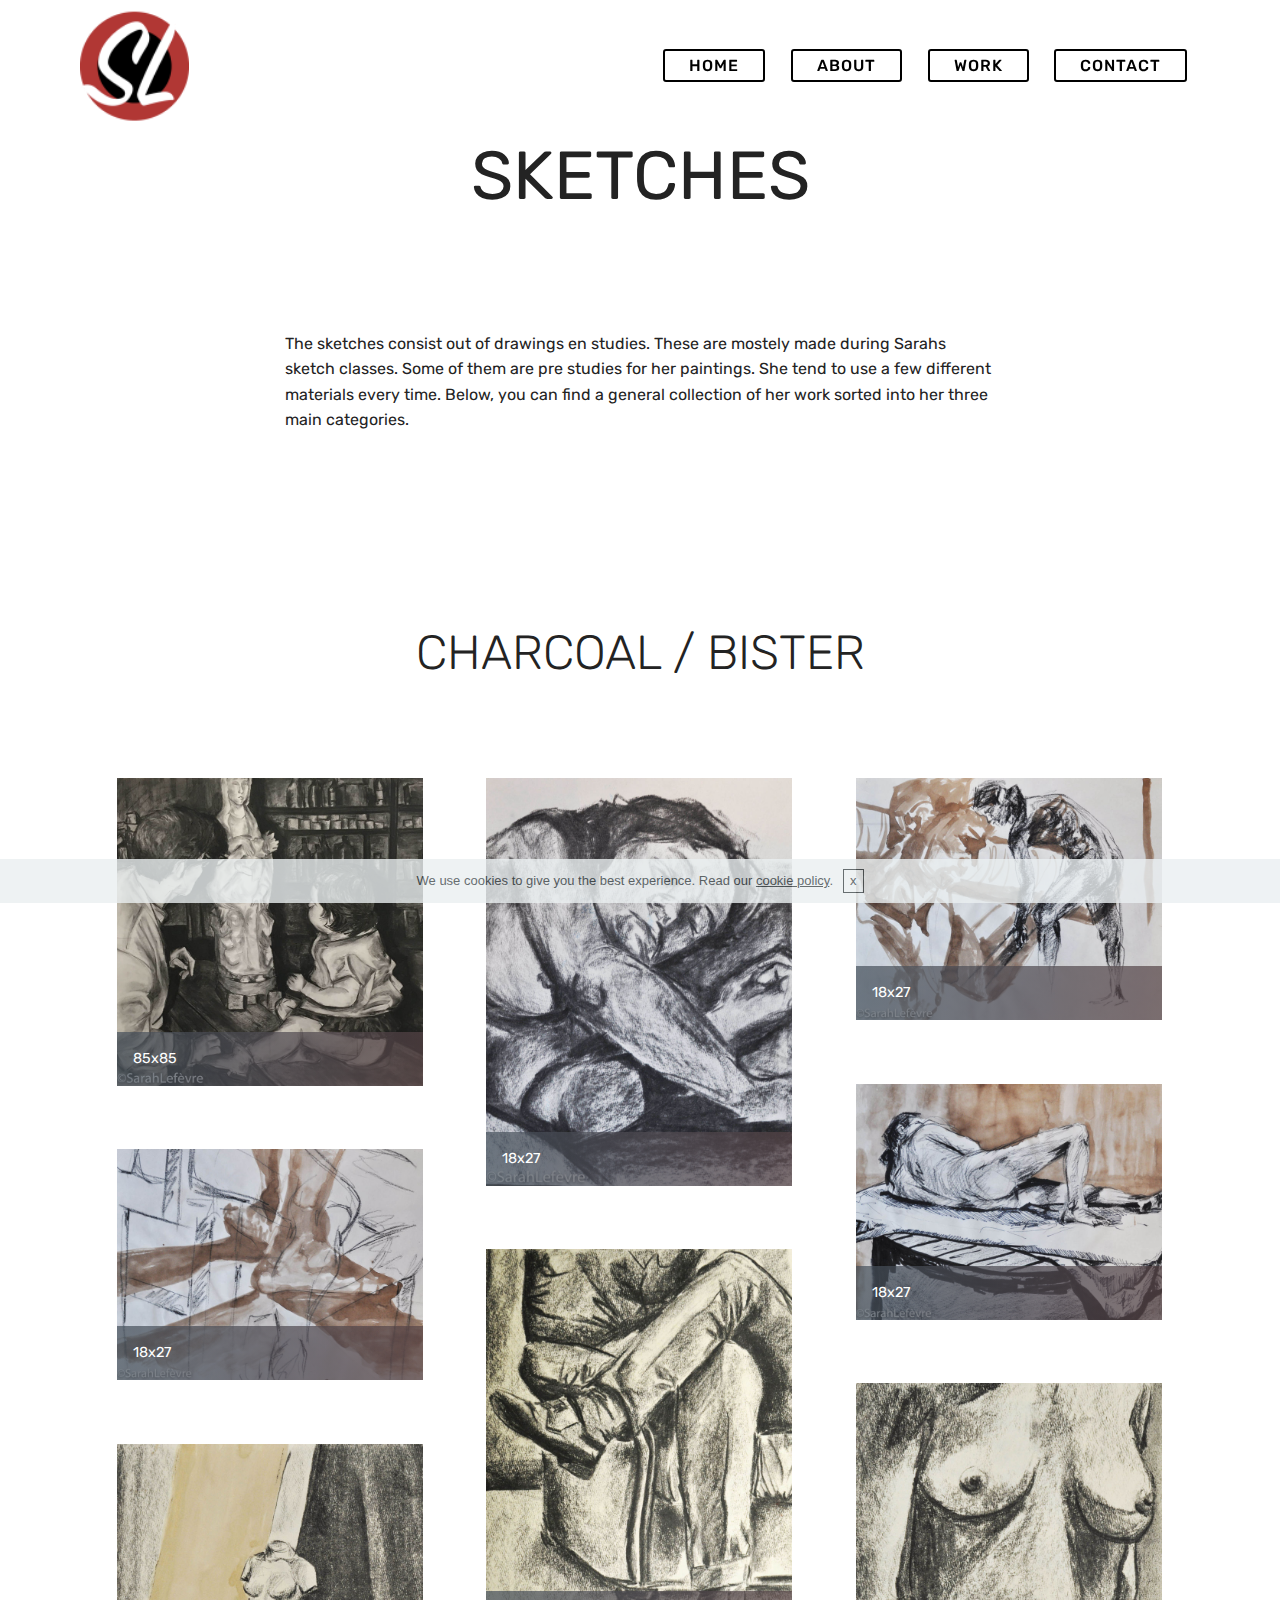
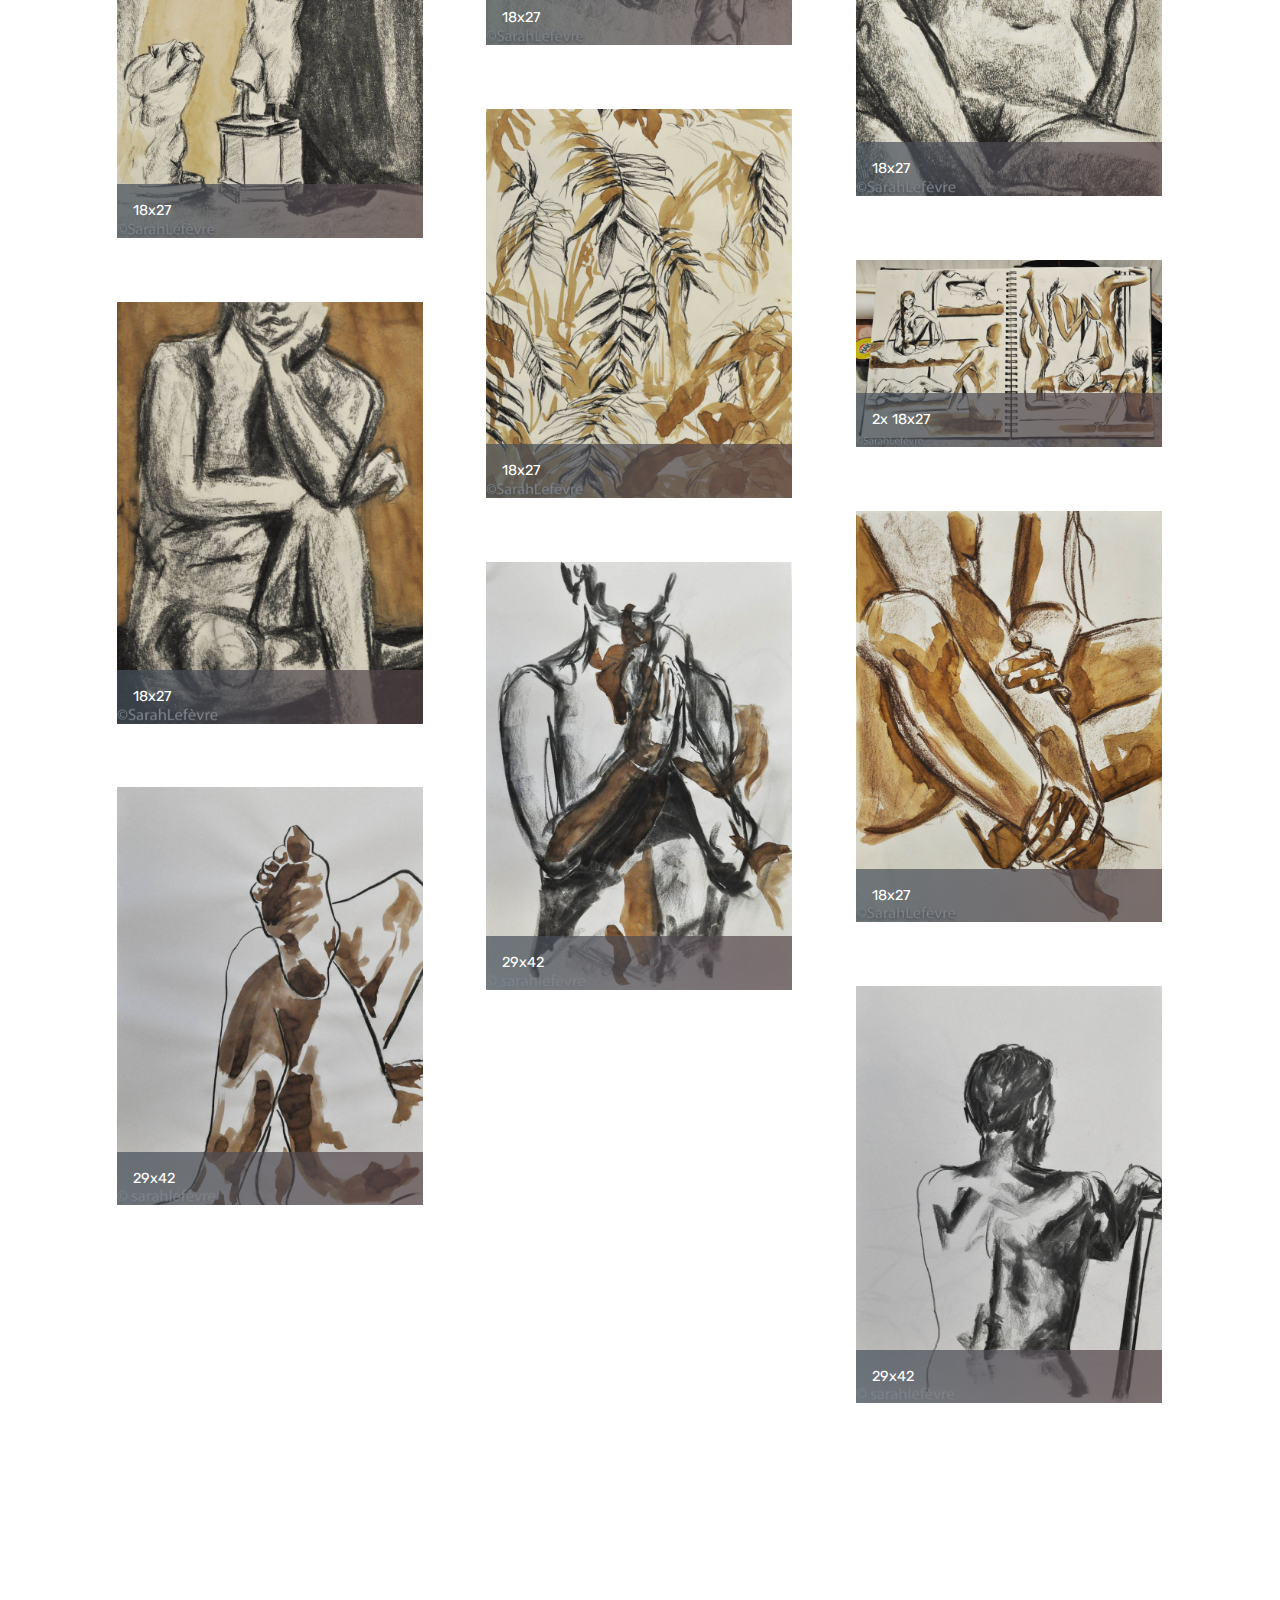
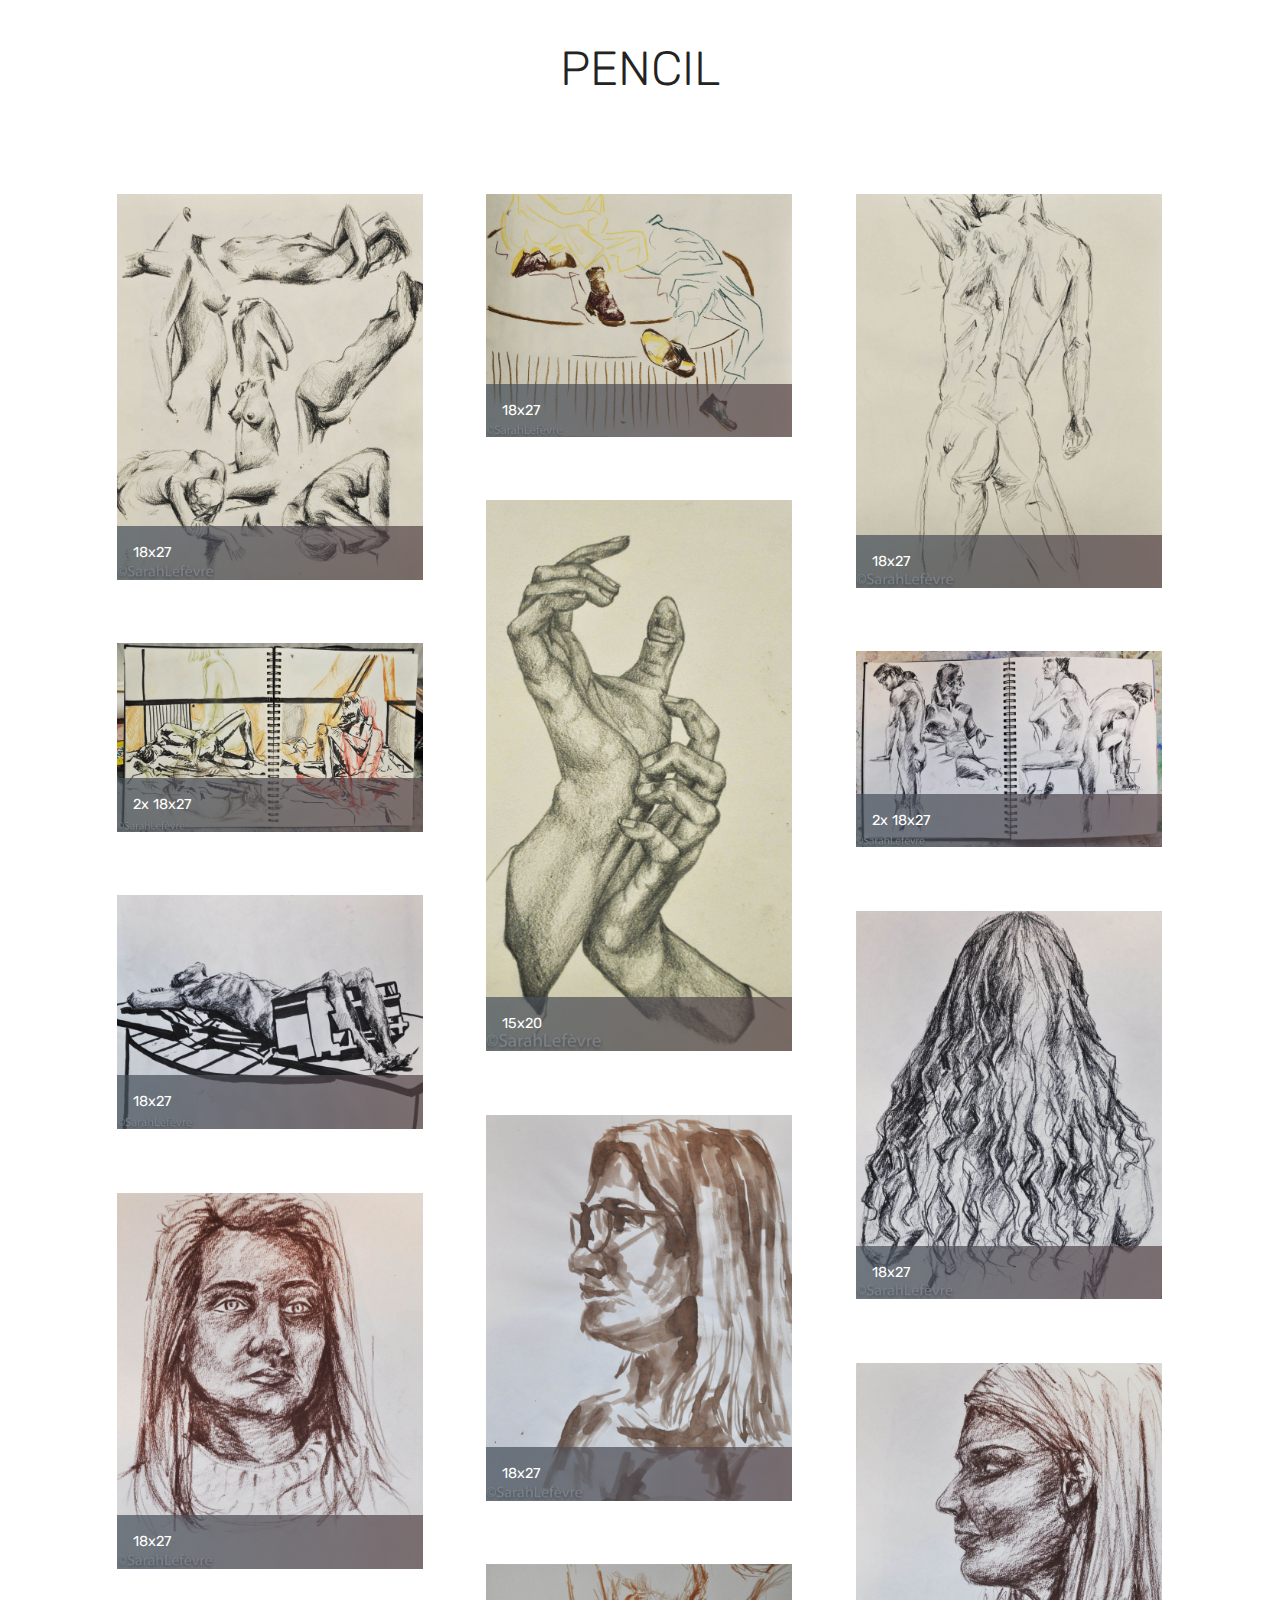
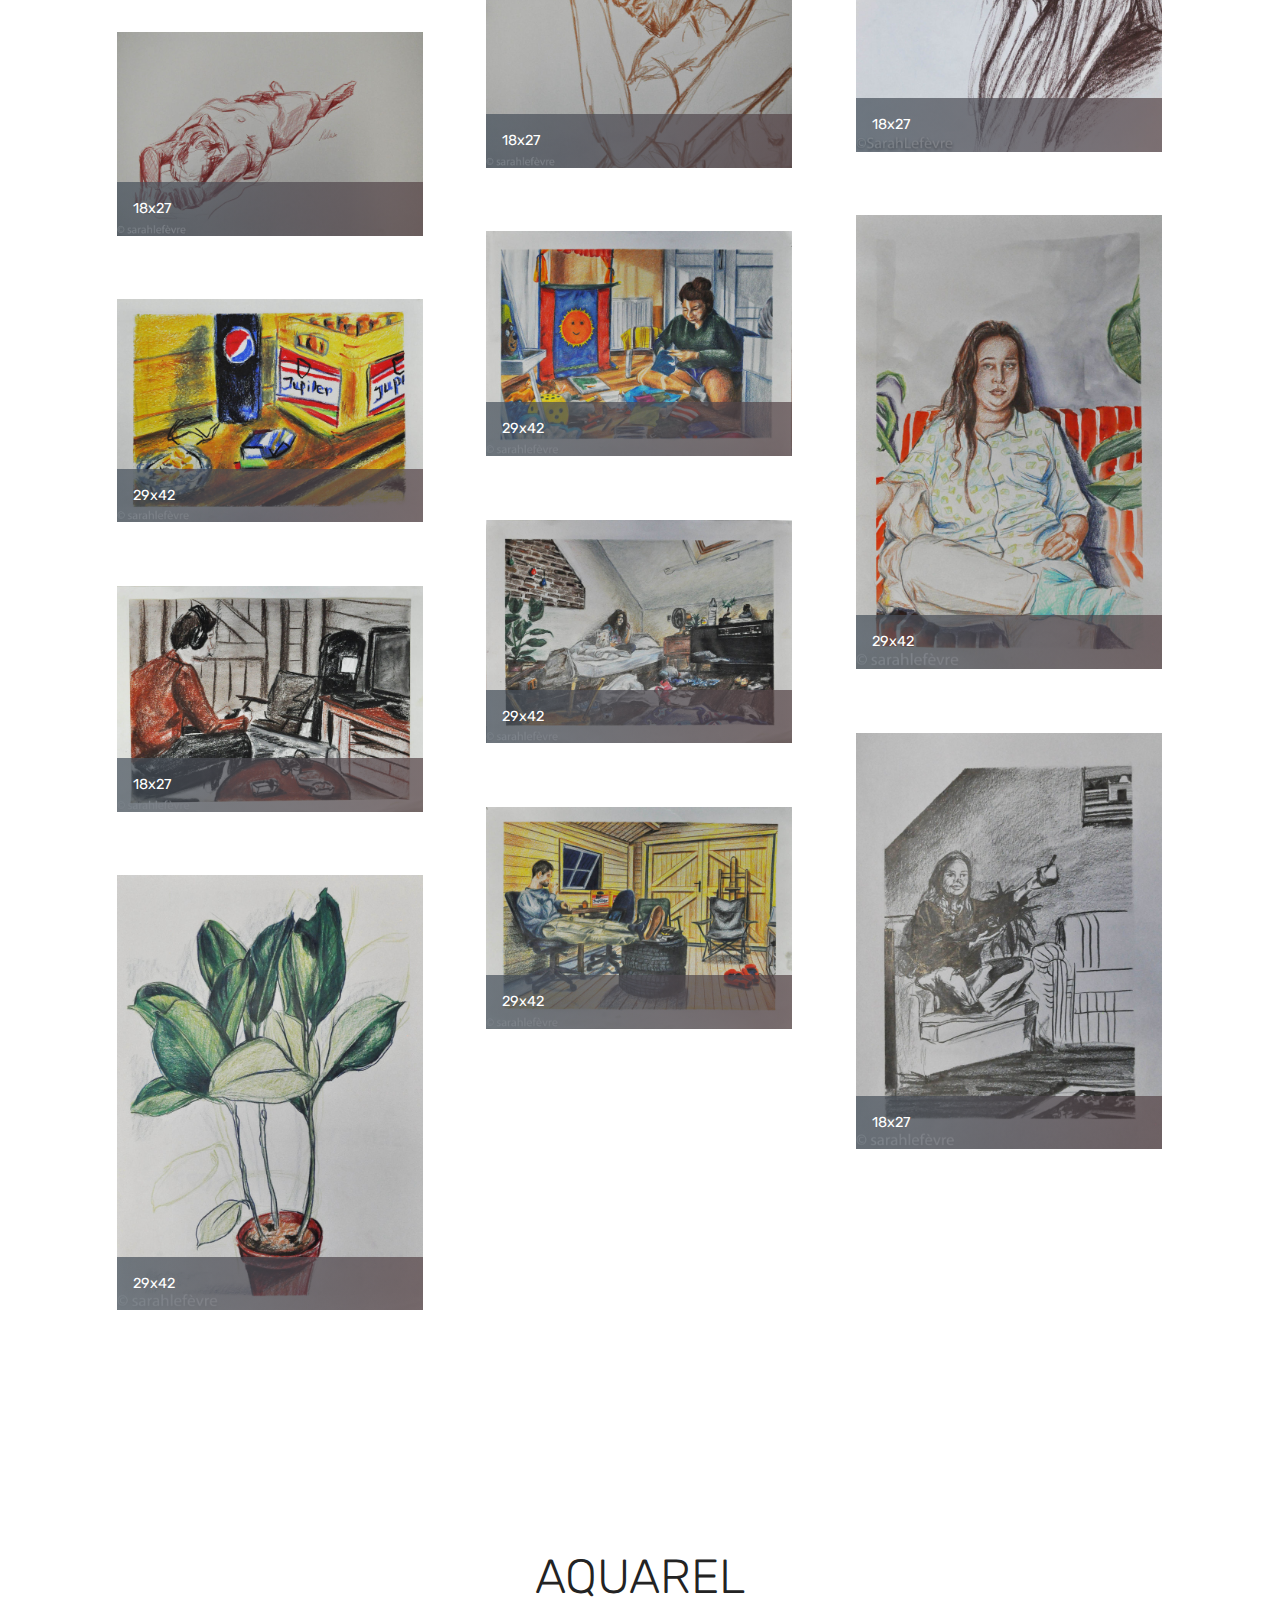
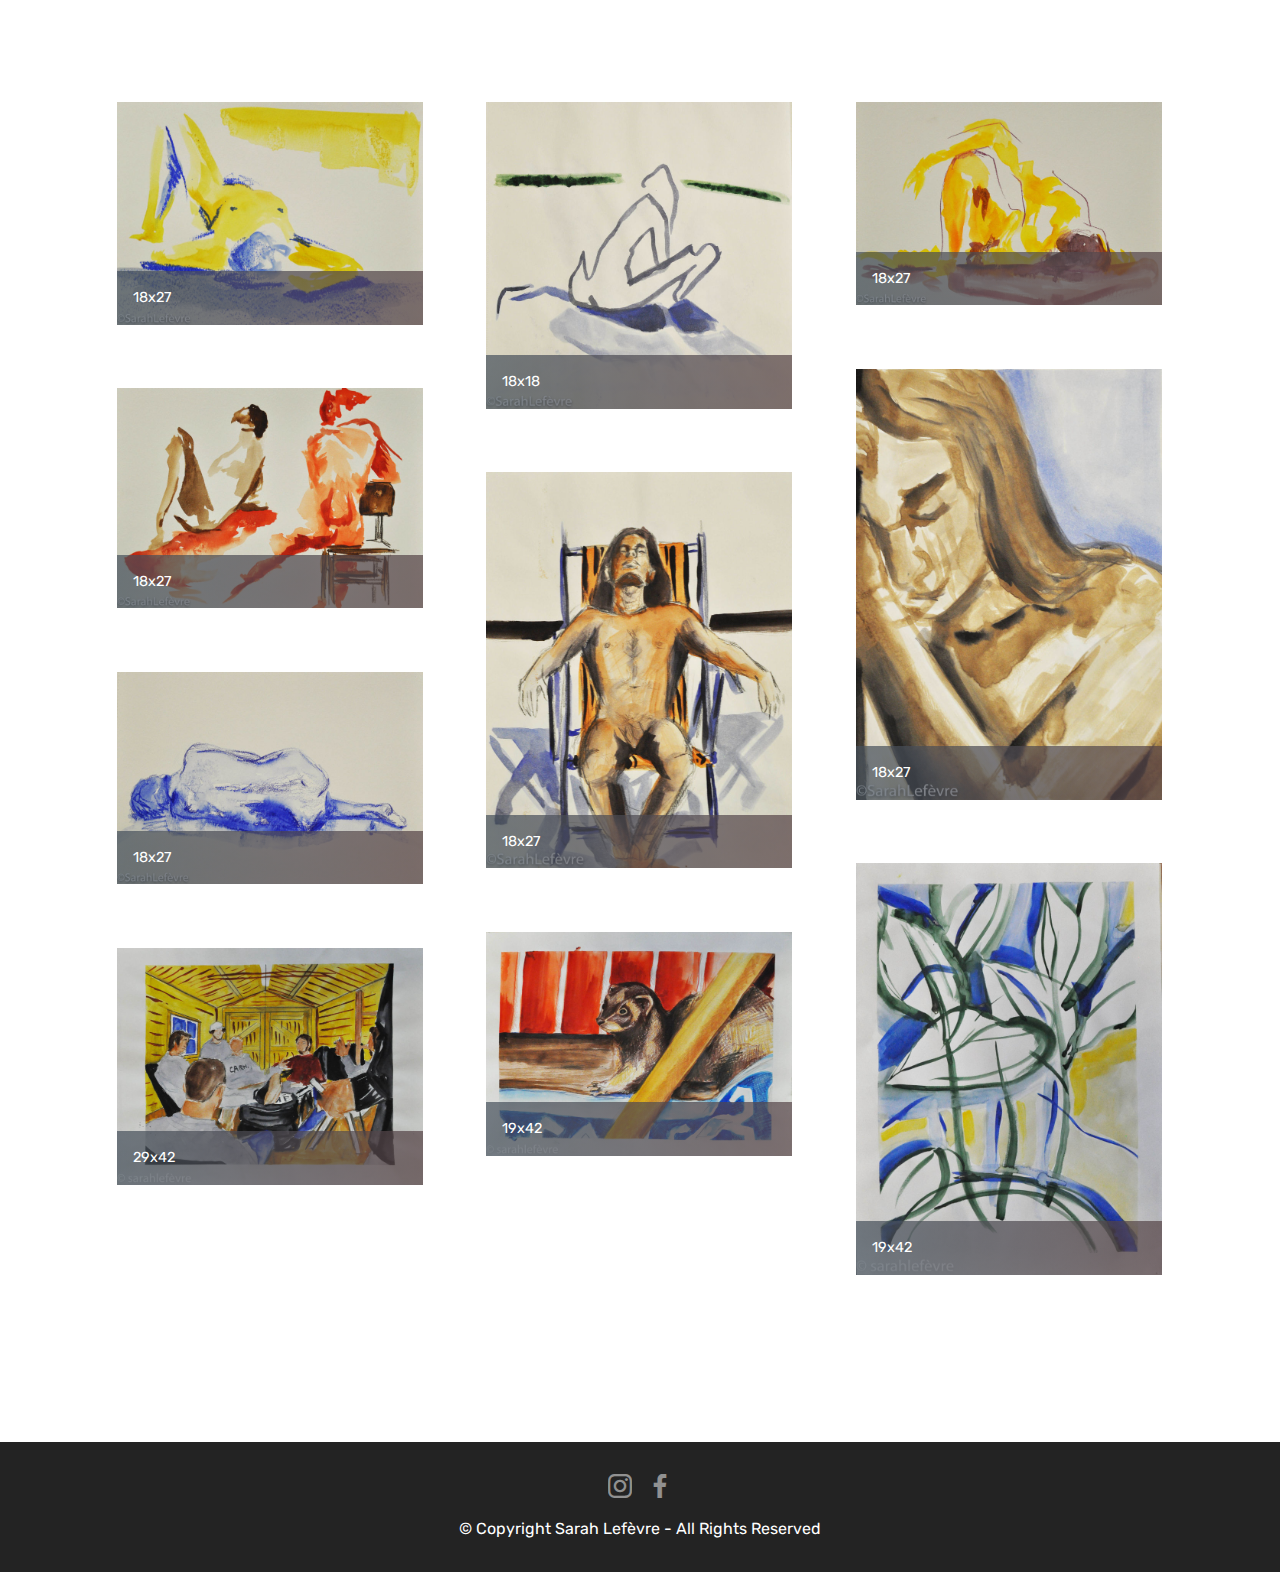
<file: page9.html>
<!DOCTYPE html>
<html >
<head>
  <!-- Site made with Mobirise Website Builder v4.7.7, https://mobirise.com -->
  <meta charset="UTF-8">
  <meta http-equiv="X-UA-Compatible" content="IE=edge">
  <meta name="generator" content="Mobirise v4.7.7, mobirise.com">
  <meta name="viewport" content="width=device-width, initial-scale=1, minimum-scale=1">
  <link rel="shortcut icon" href="assets/images/correctlogo2-90x96.png" type="image/x-icon">
  <meta name="description" content="Web Maker Description">
  <title>Sketches</title>
  <link rel="stylesheet" href="assets/web/assets/mobirise-icons/mobirise-icons.css">
  <link rel="stylesheet" href="assets/tether/tether.min.css">
  <link rel="stylesheet" href="assets/bootstrap/css/bootstrap.min.css">
  <link rel="stylesheet" href="assets/bootstrap/css/bootstrap-grid.min.css">
  <link rel="stylesheet" href="assets/bootstrap/css/bootstrap-reboot.min.css">
  <link rel="stylesheet" href="assets/gdpr-plugin/gdpr-styles.css">
  <link rel="stylesheet" href="assets/socicon/css/styles.css">
  <link rel="stylesheet" href="assets/dropdown/css/style.css">
  <link rel="stylesheet" href="assets/theme/css/style.css">
  <link rel="stylesheet" href="assets/gallery/style.css">
  <link rel="stylesheet" href="assets/mobirise/css/mbr-additional.css" type="text/css">
  
  
  
</head>
<body>
  <section class="header1 cid-rbFBdjBW59" id="header1-1n">

    

    

    <div class="container">
        <div class="row justify-content-md-center">
            <div class="mbr-white col-md-10">
                <h1 class="mbr-section-title align-center mbr-bold pb-3 mbr-fonts-style display-1"><span style="font-weight: normal;">SKETCHES</span></h1>
                
                
                
            </div>
        </div>
    </div>

</section>

<section class="engine"><a href="https://mobirise.me/o">one page website templates</a></section><section class="mbr-section article content1 cid-rbFBXvD9wV" id="content1-1p">
    
     

    <div class="container">
        <div class="media-container-row">
            <div class="mbr-text col-12 col-md-8 mbr-fonts-style display-7"><p>The sketches consist out of drawings en studies. These are mostely made during Sarahs sketch classes. Some of them are pre studies for her paintings. She tend to use a few different materials every time.&nbsp;<span style="font-size: 1rem;">Below, you can find a general collection of her work sorted into her three main categories.</span></p></div>
        </div>
    </div>
</section>

<section class="menu cid-qTkzRZLJNu" once="menu" id="menu1-j">

    

    <nav class="navbar navbar-expand beta-menu navbar-dropdown align-items-center navbar-fixed-top navbar-toggleable-sm bg-color transparent">
        <button class="navbar-toggler navbar-toggler-right" type="button" data-toggle="collapse" data-target="#navbarSupportedContent" aria-controls="navbarSupportedContent" aria-expanded="false" aria-label="Toggle navigation">
            <div class="hamburger">
                <span></span>
                <span></span>
                <span></span>
                <span></span>
            </div>
        </button>
        <div class="menu-logo">
            <div class="navbar-brand">
                <span class="navbar-logo">
                    <a href="index.html">
                         <img src="assets/images/correctlogo2-90x96.png" alt="Mobirise" title="" style="height: 7.2rem;">
                    </a>
                </span>
                <span class="navbar-caption-wrap"><a class="navbar-caption text-white display-4" href="https://mobirise.com"></a></span>
            </div>
        </div>
        <div class="collapse navbar-collapse" id="navbarSupportedContent">
            
            <div class="navbar-buttons mbr-section-btn"><a class="btn btn-sm btn-black-outline display-4" href="index.html">
                    HOME</a> <a class="btn btn-sm btn-black-outline display-4" href="page1.html">
                    ABOUT</a> <a class="btn btn-sm btn-black-outline display-4" href="page3.html">
                    WORK</a> <a class="btn btn-sm btn-black-outline display-4" href="page10.html">
                    CONTACT</a></div>
        </div>
    </nav>
</section>

<section class="mbr-section content4 cid-rdlCnUOcaq" id="content4-32">

    

    <div class="container">
        <div class="media-container-row">
            <div class="title col-12 col-md-8">
                <h2 class="align-center pb-3 mbr-fonts-style display-2">
                    CHARCOAL / BISTER</h2>
                
                
            </div>
        </div>
    </div>
</section>

<section class="mbr-gallery mbr-slider-carousel cid-rdlIXeLGz8" id="gallery1-37">

    

    <div class="container">
        <div><!-- Filter --><!-- Gallery --><div class="mbr-gallery-row"><div class="mbr-gallery-layout-default"><div><div><div class="mbr-gallery-item mbr-gallery-item--p4" data-video-url="false" data-tags="Geweldige"><div href="#lb-gallery1-37" data-slide-to="0" data-toggle="modal"><img src="assets/images/img-1761-800x805.jpg" alt="" title=""><span class="icon-focus"></span><span class="mbr-gallery-title mbr-fonts-style display-7">85x85</span></div></div><div class="mbr-gallery-item mbr-gallery-item--p4" data-video-url="false" data-tags="Sympathieke"><div href="#lb-gallery1-37" data-slide-to="1" data-toggle="modal"><img src="assets/images/dsc-9311kopie-800x1066.jpg" alt="" title=""><span class="icon-focus"></span><span class="mbr-gallery-title mbr-fonts-style display-7">18x27</span></div></div><div class="mbr-gallery-item mbr-gallery-item--p4" data-video-url="false" data-tags="Creatieve"><div href="#lb-gallery1-37" data-slide-to="2" data-toggle="modal"><img src="assets/images/dsc-9314kopie-800x633.jpg" alt="" title=""><span class="icon-focus"></span><span class="mbr-gallery-title mbr-fonts-style display-7">18x27</span></div></div><div class="mbr-gallery-item mbr-gallery-item--p4" data-video-url="false" data-tags="Bewegende"><div href="#lb-gallery1-37" data-slide-to="3" data-toggle="modal"><img src="assets/images/dsc-9316kopie-800x616.jpg" alt="" title=""><span class="icon-focus"></span><span class="mbr-gallery-title mbr-fonts-style display-7">18x27</span></div></div><div class="mbr-gallery-item mbr-gallery-item--p4" data-video-url="false" data-tags="Geweldige"><div href="#lb-gallery1-37" data-slide-to="4" data-toggle="modal"><img src="assets/images/dsc-9315kopie-800x603.jpg" alt="" title=""><span class="icon-focus"></span><span class="mbr-gallery-title mbr-fonts-style display-7">18x27</span></div></div><div class="mbr-gallery-item mbr-gallery-item--p4" data-video-url="false" data-tags="Geweldige"><div href="#lb-gallery1-37" data-slide-to="5" data-toggle="modal"><img src="assets/images/dsc-9321kopie-800x1035.jpg" alt="" title=""><span class="icon-focus"></span><span class="mbr-gallery-title mbr-fonts-style display-7">18x27</span></div></div><div class="mbr-gallery-item mbr-gallery-item--p4" data-video-url="false" data-tags="Sympathieke"><div href="#lb-gallery1-37" data-slide-to="6" data-toggle="modal"><img src="assets/images/dsc-9324kopie-800x1079.jpg" alt="" title=""><span class="icon-focus"></span><span class="mbr-gallery-title mbr-fonts-style display-7">18x27</span></div></div><div class="mbr-gallery-item mbr-gallery-item--p4" data-video-url="false" data-tags="Bewegende"><div href="#lb-gallery1-37" data-slide-to="7" data-toggle="modal"><img src="assets/images/dsc-9326kopie-800x1029.jpg" alt="" title=""><span class="icon-focus"></span><span class="mbr-gallery-title mbr-fonts-style display-7">18x27</span></div></div><div class="mbr-gallery-item mbr-gallery-item--p4" data-video-url="false" data-tags="Bewegende"><div href="#lb-gallery1-37" data-slide-to="8" data-toggle="modal"><img src="assets/images/dsc-9327kopie-800x1017.jpg" alt="" title=""><span class="icon-focus"></span><span class="mbr-gallery-title mbr-fonts-style display-7">18x27</span></div></div><div class="mbr-gallery-item mbr-gallery-item--p4" data-video-url="false" data-tags="Bewegende"><div href="#lb-gallery1-37" data-slide-to="9" data-toggle="modal"><img src="assets/images/dsc-9329kopie-800x488.jpg" alt="" title=""><span class="icon-focus"></span><span class="mbr-gallery-title mbr-fonts-style display-7">2x 18x27</span></div></div><div class="mbr-gallery-item mbr-gallery-item--p4" data-video-url="false" data-tags="Bewegende"><div href="#lb-gallery1-37" data-slide-to="10" data-toggle="modal"><img src="assets/images/dsc-9331kopie-800x1103.jpg" alt="" title=""><span class="icon-focus"></span><span class="mbr-gallery-title mbr-fonts-style display-7">18x27</span></div></div><div class="mbr-gallery-item mbr-gallery-item--p4" data-video-url="false" data-tags="Bewegende"><div href="#lb-gallery1-37" data-slide-to="11" data-toggle="modal"><img src="assets/images/dsc-9337kopie-800x1075.jpg" alt="" title=""><span class="icon-focus"></span><span class="mbr-gallery-title mbr-fonts-style display-7">18x27</span></div></div><div class="mbr-gallery-item mbr-gallery-item--p4" data-video-url="false" data-tags="Bewegende"><div href="#lb-gallery1-37" data-slide-to="12" data-toggle="modal"><img src="assets/images/dsc-9587kopie-2-800x1119.jpg" alt="" title=""><span class="icon-focus"></span><span class="mbr-gallery-title mbr-fonts-style display-7">29x42</span></div></div><div class="mbr-gallery-item mbr-gallery-item--p4" data-video-url="false" data-tags="Bewegende"><div href="#lb-gallery1-37" data-slide-to="13" data-toggle="modal"><img src="assets/images/dsc-9588kopie-2-800x1094.jpg" alt="" title=""><span class="icon-focus"></span><span class="mbr-gallery-title mbr-fonts-style display-7">29x42</span></div></div><div class="mbr-gallery-item mbr-gallery-item--p4" data-video-url="false" data-tags="Bewegende"><div href="#lb-gallery1-37" data-slide-to="14" data-toggle="modal"><img src="assets/images/dsc-9589kopie-2-800x1091.jpg" alt="" title=""><span class="icon-focus"></span><span class="mbr-gallery-title mbr-fonts-style display-7">29x42</span></div></div></div></div><div class="clearfix"></div></div></div><!-- Lightbox --><div data-app-prevent-settings="" class="mbr-slider modal fade carousel slide" tabindex="-1" data-keyboard="true" data-interval="false" id="lb-gallery1-37"><div class="modal-dialog"><div class="modal-content"><div class="modal-body"><div class="carousel-inner"><div class="carousel-item"><img src="assets/images/img-1761.jpg" alt="" title=""></div><div class="carousel-item"><img src="assets/images/dsc-9311kopie.jpg" alt="" title=""></div><div class="carousel-item"><img src="assets/images/dsc-9314kopie.jpg" alt="" title=""></div><div class="carousel-item"><img src="assets/images/dsc-9316kopie.jpg" alt="" title=""></div><div class="carousel-item"><img src="assets/images/dsc-9315kopie.jpg" alt="" title=""></div><div class="carousel-item"><img src="assets/images/dsc-9321kopie.jpg" alt="" title=""></div><div class="carousel-item"><img src="assets/images/dsc-9324kopie.jpg" alt="" title=""></div><div class="carousel-item"><img src="assets/images/dsc-9326kopie.jpg" alt="" title=""></div><div class="carousel-item"><img src="assets/images/dsc-9327kopie.jpg" alt="" title=""></div><div class="carousel-item"><img src="assets/images/dsc-9329kopie.jpg" alt="" title=""></div><div class="carousel-item"><img src="assets/images/dsc-9331kopie.jpg" alt="" title=""></div><div class="carousel-item"><img src="assets/images/dsc-9337kopie.jpg" alt="" title=""></div><div class="carousel-item"><img src="assets/images/dsc-9587kopie-2.jpg" alt="" title=""></div><div class="carousel-item"><img src="assets/images/dsc-9588kopie-2.jpg" alt="" title=""></div><div class="carousel-item active"><img src="assets/images/dsc-9589kopie-2.jpg" alt="" title=""></div></div><a class="carousel-control carousel-control-prev" role="button" data-slide="prev" href="#lb-gallery1-37"><span class="mbri-left mbr-iconfont" aria-hidden="true"></span><span class="sr-only">Previous</span></a><a class="carousel-control carousel-control-next" role="button" data-slide="next" href="#lb-gallery1-37"><span class="mbri-right mbr-iconfont" aria-hidden="true"></span><span class="sr-only">Next</span></a><a class="close" href="#" role="button" data-dismiss="modal"><span class="sr-only">Close</span></a></div></div></div></div></div>
    </div>

</section>

<section class="mbr-section content4 cid-rdlCoKBj3S" id="content4-33">

    

    <div class="container">
        <div class="media-container-row">
            <div class="title col-12 col-md-8">
                <h2 class="align-center pb-3 mbr-fonts-style display-2">
                    PENCIL</h2>
                
                
            </div>
        </div>
    </div>
</section>

<section class="mbr-gallery mbr-slider-carousel cid-rdlCqpKmHd" id="gallery1-35">

    

    <div class="container">
        <div><!-- Filter --><!-- Gallery --><div class="mbr-gallery-row"><div class="mbr-gallery-layout-default"><div><div><div class="mbr-gallery-item mbr-gallery-item--p4" data-video-url="false" data-tags="Geweldige"><div href="#lb-gallery1-35" data-slide-to="0" data-toggle="modal"><img src="assets/images/dsc-9330kopie-800x1007.jpg" alt="" title=""><span class="icon-focus"></span><span class="mbr-gallery-title mbr-fonts-style display-7">18x27</span></div></div><div class="mbr-gallery-item mbr-gallery-item--p4" data-video-url="false" data-tags="Sympathieke"><div href="#lb-gallery1-35" data-slide-to="1" data-toggle="modal"><img src="assets/images/dsc-9328kopie-800x635.jpg" alt="" title=""><span class="icon-focus"></span><span class="mbr-gallery-title mbr-fonts-style display-7">18x27</span></div></div><div class="mbr-gallery-item mbr-gallery-item--p4" data-video-url="false" data-tags="Creatieve"><div href="#lb-gallery1-35" data-slide-to="2" data-toggle="modal"><img src="assets/images/dsc-9325kopie-800x1030.jpg" alt="" title=""><span class="icon-focus"></span><span class="mbr-gallery-title mbr-fonts-style display-7">18x27</span></div></div><div class="mbr-gallery-item mbr-gallery-item--p4" data-video-url="false" data-tags="Bewegende"><div href="#lb-gallery1-35" data-slide-to="3" data-toggle="modal"><img src="assets/images/dsc-9343kopie-800x1439.jpg" alt="" title=""><span class="icon-focus"></span><span class="mbr-gallery-title mbr-fonts-style display-7">15x20</span></div></div><div class="mbr-gallery-item mbr-gallery-item--p4" data-video-url="false" data-tags="Geweldige"><div href="#lb-gallery1-35" data-slide-to="4" data-toggle="modal"><img src="assets/images/dsc-9322kopie-800x493.jpg" alt="" title=""><span class="icon-focus"></span><span class="mbr-gallery-title mbr-fonts-style display-7">2x&nbsp;18x27</span></div></div><div class="mbr-gallery-item mbr-gallery-item--p4" data-video-url="false" data-tags="Geweldige"><div href="#lb-gallery1-35" data-slide-to="5" data-toggle="modal"><img src="assets/images/dsc-9312kopie-800x512.jpg" alt="" title=""><span class="icon-focus"></span><span class="mbr-gallery-title mbr-fonts-style display-7">2x&nbsp;18x27</span></div></div><div class="mbr-gallery-item mbr-gallery-item--p4" data-video-url="false" data-tags="Sympathieke"><div href="#lb-gallery1-35" data-slide-to="6" data-toggle="modal"><img src="assets/images/dsc-9313kopie-800x610.jpg" alt="" title=""><span class="icon-focus"></span><span class="mbr-gallery-title mbr-fonts-style display-7">18x27</span></div></div><div class="mbr-gallery-item mbr-gallery-item--p4" data-video-url="false" data-tags="Bewegende"><div href="#lb-gallery1-35" data-slide-to="7" data-toggle="modal"><img src="assets/images/dsc-9320kopie-800x1014.jpg" alt="" title=""><span class="icon-focus"></span><span class="mbr-gallery-title mbr-fonts-style display-7">18x27</span></div></div><div class="mbr-gallery-item mbr-gallery-item--p4" data-video-url="false" data-tags="Bewegende"><div href="#lb-gallery1-35" data-slide-to="8" data-toggle="modal"><img src="assets/images/dsc-9317kopie-800x1008.jpg" alt="" title=""><span class="icon-focus"></span><span class="mbr-gallery-title mbr-fonts-style display-7">18x27</span></div></div><div class="mbr-gallery-item mbr-gallery-item--p4" data-video-url="false" data-tags="Bewegende"><div href="#lb-gallery1-35" data-slide-to="9" data-toggle="modal"><img src="assets/images/dsc-9319kopie-800x982.jpg" alt="" title=""><span class="icon-focus"></span><span class="mbr-gallery-title mbr-fonts-style display-7">18x27</span></div></div><div class="mbr-gallery-item mbr-gallery-item--p4" data-video-url="false" data-tags="Bewegende"><div href="#lb-gallery1-35" data-slide-to="10" data-toggle="modal"><img src="assets/images/dsc-9318kopie-800x1015.jpg" alt="" title=""><span class="icon-focus"></span><span class="mbr-gallery-title mbr-fonts-style display-7">18x27</span></div></div><div class="mbr-gallery-item mbr-gallery-item--p4" data-video-url="false" data-tags="Bewegende"><div href="#lb-gallery1-35" data-slide-to="11" data-toggle="modal"><img src="assets/images/dsc-9590kopie-2-800x531.jpg" alt="" title=""><span class="icon-focus"></span><span class="mbr-gallery-title mbr-fonts-style display-7">18x27</span></div></div><div class="mbr-gallery-item mbr-gallery-item--p4" data-video-url="false" data-tags="Bewegende"><div href="#lb-gallery1-35" data-slide-to="12" data-toggle="modal"><img src="assets/images/dsc-9591kopie-2-800x531.jpg" alt="" title=""><span class="icon-focus"></span><span class="mbr-gallery-title mbr-fonts-style display-7">18x27</span></div></div><div class="mbr-gallery-item mbr-gallery-item--p4" data-video-url="false" data-tags="Bewegende"><div href="#lb-gallery1-35" data-slide-to="13" data-toggle="modal"><img src="assets/images/dsc-9592kopie-2-800x1185.jpg" alt="" title=""><span class="icon-focus"></span><span class="mbr-gallery-title mbr-fonts-style display-7">29x42</span></div></div><div class="mbr-gallery-item mbr-gallery-item--p4" data-video-url="false" data-tags="Bewegende"><div href="#lb-gallery1-35" data-slide-to="14" data-toggle="modal"><img src="assets/images/dsc-9593kopie-2-800x587.jpg" alt="" title=""><span class="icon-focus"></span><span class="mbr-gallery-title mbr-fonts-style display-7">29x42</span></div></div><div class="mbr-gallery-item mbr-gallery-item--p4" data-video-url="false" data-tags="Bewegende"><div href="#lb-gallery1-35" data-slide-to="15" data-toggle="modal"><img src="assets/images/dsc-9594kopie-2-800x583.jpg" alt="" title=""><span class="icon-focus"></span><span class="mbr-gallery-title mbr-fonts-style display-7">29x42</span></div></div><div class="mbr-gallery-item mbr-gallery-item--p4" data-video-url="false" data-tags="Bewegende"><div href="#lb-gallery1-35" data-slide-to="16" data-toggle="modal"><img src="assets/images/dsc-9595kopie-2-800x583.jpg" alt="" title=""><span class="icon-focus"></span><span class="mbr-gallery-title mbr-fonts-style display-7">29x42</span></div></div><div class="mbr-gallery-item mbr-gallery-item--p4" data-video-url="false" data-tags="Bewegende"><div href="#lb-gallery1-35" data-slide-to="17" data-toggle="modal"><img src="assets/images/dsc-9596kopie-2-800x589.jpg" alt="" title=""><span class="icon-focus"></span><span class="mbr-gallery-title mbr-fonts-style display-7">18x27</span></div></div><div class="mbr-gallery-item mbr-gallery-item--p4" data-video-url="false" data-tags="Bewegende"><div href="#lb-gallery1-35" data-slide-to="18" data-toggle="modal"><img src="assets/images/dsc-9597kopie-2-800x1087.jpg" alt="" title=""><span class="icon-focus"></span><span class="mbr-gallery-title mbr-fonts-style display-7">18x27</span></div></div><div class="mbr-gallery-item mbr-gallery-item--p4" data-video-url="false" data-tags="Bewegende"><div href="#lb-gallery1-35" data-slide-to="19" data-toggle="modal"><img src="assets/images/dsc-9600kopie-2-800x578.jpg" alt="" title=""><span class="icon-focus"></span><span class="mbr-gallery-title mbr-fonts-style display-7">29x42</span></div></div><div class="mbr-gallery-item mbr-gallery-item--p4" data-video-url="false" data-tags="Bewegende"><div href="#lb-gallery1-35" data-slide-to="20" data-toggle="modal"><img src="assets/images/dsc-9604kopie-2-800x1137.jpg" alt="" title=""><span class="icon-focus"></span><span class="mbr-gallery-title mbr-fonts-style display-7">29x42</span></div></div></div></div><div class="clearfix"></div></div></div><!-- Lightbox --><div data-app-prevent-settings="" class="mbr-slider modal fade carousel slide" tabindex="-1" data-keyboard="true" data-interval="false" id="lb-gallery1-35"><div class="modal-dialog"><div class="modal-content"><div class="modal-body"><div class="carousel-inner"><div class="carousel-item"><img src="assets/images/dsc-9330kopie.jpg" alt="" title=""></div><div class="carousel-item"><img src="assets/images/dsc-9328kopie.jpg" alt="" title=""></div><div class="carousel-item"><img src="assets/images/dsc-9325kopie.jpg" alt="" title=""></div><div class="carousel-item"><img src="assets/images/dsc-9343kopie.jpg" alt="" title=""></div><div class="carousel-item"><img src="assets/images/dsc-9322kopie.jpg" alt="" title=""></div><div class="carousel-item"><img src="assets/images/dsc-9312kopie.jpg" alt="" title=""></div><div class="carousel-item"><img src="assets/images/dsc-9313kopie.jpg" alt="" title=""></div><div class="carousel-item"><img src="assets/images/dsc-9320kopie.jpg" alt="" title=""></div><div class="carousel-item"><img src="assets/images/dsc-9317kopie.jpg" alt="" title=""></div><div class="carousel-item"><img src="assets/images/dsc-9319kopie.jpg" alt="" title=""></div><div class="carousel-item"><img src="assets/images/dsc-9318kopie.jpg" alt="" title=""></div><div class="carousel-item"><img src="assets/images/dsc-9590kopie-2.jpg" alt="" title=""></div><div class="carousel-item"><img src="assets/images/dsc-9591kopie-2.jpg" alt="" title=""></div><div class="carousel-item"><img src="assets/images/dsc-9592kopie-2.jpg" alt="" title=""></div><div class="carousel-item"><img src="assets/images/dsc-9593kopie-2.jpg" alt="" title=""></div><div class="carousel-item"><img src="assets/images/dsc-9594kopie-2.jpg" alt="" title=""></div><div class="carousel-item"><img src="assets/images/dsc-9595kopie-2.jpg" alt="" title=""></div><div class="carousel-item"><img src="assets/images/dsc-9596kopie-2.jpg" alt="" title=""></div><div class="carousel-item"><img src="assets/images/dsc-9597kopie-2.jpg" alt="" title=""></div><div class="carousel-item"><img src="assets/images/dsc-9600kopie-2.jpg" alt="" title=""></div><div class="carousel-item active"><img src="assets/images/dsc-9604kopie-2.jpg" alt="" title=""></div></div><a class="carousel-control carousel-control-prev" role="button" data-slide="prev" href="#lb-gallery1-35"><span class="mbri-left mbr-iconfont" aria-hidden="true"></span><span class="sr-only">Previous</span></a><a class="carousel-control carousel-control-next" role="button" data-slide="next" href="#lb-gallery1-35"><span class="mbri-right mbr-iconfont" aria-hidden="true"></span><span class="sr-only">Next</span></a><a class="close" href="#" role="button" data-dismiss="modal"><span class="sr-only">Close</span></a></div></div></div></div></div>
    </div>

</section>

<section class="mbr-section content4 cid-rdlCpnTS9G" id="content4-34">

    

    <div class="container">
        <div class="media-container-row">
            <div class="title col-12 col-md-8">
                <h2 class="align-center pb-3 mbr-fonts-style display-2">
                    AQUAREL</h2>
                
                
            </div>
        </div>
    </div>
</section>

<section class="mbr-gallery mbr-slider-carousel cid-rdlCr7gumc" id="gallery1-36">

    

    <div class="container">
        <div><!-- Filter --><!-- Gallery --><div class="mbr-gallery-row"><div class="mbr-gallery-layout-default"><div><div><div class="mbr-gallery-item mbr-gallery-item--p4" data-video-url="false" data-tags="Geweldige"><div href="#lb-gallery1-36" data-slide-to="0" data-toggle="modal"><img src="assets/images/dsc-9341kopie-800x582.jpg" alt="" title=""><span class="icon-focus"></span><span class="mbr-gallery-title mbr-fonts-style display-7">18x27</span></div></div><div class="mbr-gallery-item mbr-gallery-item--p4" data-video-url="false" data-tags="Sympathieke"><div href="#lb-gallery1-36" data-slide-to="1" data-toggle="modal"><img src="assets/images/dsc-9336kopie-800x801.jpg" alt="" title=""><span class="icon-focus"></span><span class="mbr-gallery-title mbr-fonts-style display-7">18x18</span></div></div><div class="mbr-gallery-item mbr-gallery-item--p4" data-video-url="false" data-tags="Creatieve"><div href="#lb-gallery1-36" data-slide-to="2" data-toggle="modal"><img src="assets/images/dsc-9339kopie-800x531.jpg" alt="" title=""><span class="icon-focus"></span><span class="mbr-gallery-title mbr-fonts-style display-7">18x27</span></div></div><div class="mbr-gallery-item mbr-gallery-item--p4" data-video-url="false" data-tags="Bewegende"><div href="#lb-gallery1-36" data-slide-to="3" data-toggle="modal"><img src="assets/images/dsc-9334kopie-800x1125.jpg" alt="" title=""><span class="icon-focus"></span><span class="mbr-gallery-title mbr-fonts-style display-7">18x27</span></div></div><div class="mbr-gallery-item mbr-gallery-item--p4" data-video-url="false" data-tags="Geweldige"><div href="#lb-gallery1-36" data-slide-to="4" data-toggle="modal"><img src="assets/images/dsc-9340kopie-800x575.jpg" alt="" title=""><span class="icon-focus"></span><span class="mbr-gallery-title mbr-fonts-style display-7">18x27</span></div></div><div class="mbr-gallery-item mbr-gallery-item--p4" data-video-url="false" data-tags="Geweldige"><div href="#lb-gallery1-36" data-slide-to="5" data-toggle="modal"><img src="assets/images/dsc-9335kopie-800x1035.jpg" alt="" title=""><span class="icon-focus"></span><span class="mbr-gallery-title mbr-fonts-style display-7">18x27</span></div></div><div class="mbr-gallery-item mbr-gallery-item--p4" data-video-url="false" data-tags="Sympathieke"><div href="#lb-gallery1-36" data-slide-to="6" data-toggle="modal"><img src="assets/images/dsc-9342kopie-800x554.jpg" alt="" title=""><span class="icon-focus"></span><span class="mbr-gallery-title mbr-fonts-style display-7">18x27</span></div></div><div class="mbr-gallery-item mbr-gallery-item--p4" data-video-url="false" data-tags="Sympathieke"><div href="#lb-gallery1-36" data-slide-to="7" data-toggle="modal"><img src="assets/images/dsc-9603kopie-2-800x1076.jpg" alt="" title=""><span class="icon-focus"></span><span class="mbr-gallery-title mbr-fonts-style display-7">19x42</span></div></div><div class="mbr-gallery-item mbr-gallery-item--p4" data-video-url="false" data-tags="Sympathieke"><div href="#lb-gallery1-36" data-slide-to="8" data-toggle="modal"><img src="assets/images/dsc-9601kopie-2-800x585.jpg" alt="" title=""><span class="icon-focus"></span><span class="mbr-gallery-title mbr-fonts-style display-7">19x42</span></div></div><div class="mbr-gallery-item mbr-gallery-item--p4" data-video-url="false" data-tags="Sympathieke"><div href="#lb-gallery1-36" data-slide-to="9" data-toggle="modal"><img src="assets/images/dsc-9599kopie-2-800x619.jpg" alt="" title=""><span class="icon-focus"></span><span class="mbr-gallery-title mbr-fonts-style display-7">29x42</span></div></div></div></div><div class="clearfix"></div></div></div><!-- Lightbox --><div data-app-prevent-settings="" class="mbr-slider modal fade carousel slide" tabindex="-1" data-keyboard="true" data-interval="false" id="lb-gallery1-36"><div class="modal-dialog"><div class="modal-content"><div class="modal-body"><div class="carousel-inner"><div class="carousel-item"><img src="assets/images/dsc-9341kopie.jpg" alt="" title=""></div><div class="carousel-item"><img src="assets/images/dsc-9336kopie.jpg" alt="" title=""></div><div class="carousel-item"><img src="assets/images/dsc-9339kopie.jpg" alt="" title=""></div><div class="carousel-item"><img src="assets/images/dsc-9334kopie.jpg" alt="" title=""></div><div class="carousel-item"><img src="assets/images/dsc-9340kopie.jpg" alt="" title=""></div><div class="carousel-item"><img src="assets/images/dsc-9335kopie.jpg" alt="" title=""></div><div class="carousel-item"><img src="assets/images/dsc-9342kopie.jpg" alt="" title=""></div><div class="carousel-item"><img src="assets/images/dsc-9603kopie-2.jpg" alt="" title=""></div><div class="carousel-item"><img src="assets/images/dsc-9601kopie-2.jpg" alt="" title=""></div><div class="carousel-item active"><img src="assets/images/dsc-9599kopie-2.jpg" alt="" title=""></div></div><a class="carousel-control carousel-control-prev" role="button" data-slide="prev" href="#lb-gallery1-36"><span class="mbri-left mbr-iconfont" aria-hidden="true"></span><span class="sr-only">Previous</span></a><a class="carousel-control carousel-control-next" role="button" data-slide="next" href="#lb-gallery1-36"><span class="mbri-right mbr-iconfont" aria-hidden="true"></span><span class="sr-only">Next</span></a><a class="close" href="#" role="button" data-dismiss="modal"><span class="sr-only">Close</span></a></div></div></div></div></div>
    </div>

</section>

<section once="" class="cid-rbJO2IZNdf" id="footer7-2l">

    

    

    <div class="container">
        <div class="media-container-row align-center mbr-white">
            
            <div class="row social-row">
                <div class="social-list align-right pb-2">
                    
                    
                    
                    
                    
                    
                <div class="soc-item">
                        <a href="https://www.instagram.com/sarahlefevreartwork/" target="_blank">
                            <span class="mbr-iconfont mbr-iconfont-social socicon-instagram socicon" style="color: rgb(255, 255, 255);"></span>
                        </a>
                    </div><div class="soc-item">
                        <a href="https://www.facebook.com/sarah.lefevre.505" target="_blank">
                            <span class="mbr-iconfont mbr-iconfont-social socicon-facebook socicon" style="color: rgb(255, 255, 255);"></span>
                        </a>
                    </div></div>
            </div>
            <div class="row row-copirayt">
                <p class="mbr-text mb-0 mbr-fonts-style mbr-white align-center display-7">
                    © Copyright Sarah Lefèvre - All Rights Reserved
                </p>
            </div>
        </div>
    </div>
</section>


  <script src="assets/web/assets/jquery/jquery.min.js"></script>
  <script src="assets/popper/popper.min.js"></script>
  <script src="assets/tether/tether.min.js"></script>
  <script src="assets/bootstrap/js/bootstrap.min.js"></script>
  <script src="assets/smoothscroll/smooth-scroll.js"></script>
  <script src="assets/cookies-alert-plugin/cookies-alert-core.js"></script>
  <script src="assets/cookies-alert-plugin/cookies-alert-script.js"></script>
  <script src="assets/touchswipe/jquery.touch-swipe.min.js"></script>
  <script src="assets/masonry/masonry.pkgd.min.js"></script>
  <script src="assets/imagesloaded/imagesloaded.pkgd.min.js"></script>
  <script src="assets/bootstrapcarouselswipe/bootstrap-carousel-swipe.js"></script>
  <script src="assets/vimeoplayer/jquery.mb.vimeo_player.js"></script>
  <script src="assets/dropdown/js/script.min.js"></script>
  <script src="assets/theme/js/script.js"></script>
  <script src="assets/gallery/player.min.js"></script>
  <script src="assets/gallery/script.js"></script>
  <script src="assets/slidervideo/script.js"></script>
  
  
<input name="cookieData" type="hidden" data-cookie-text="We use cookies to give you the best experience. Read our <a href='privacy.html'>cookie policy</a>.">
  </body>
</html>
</file>
<file: assets/web/assets/mobirise-icons/mobirise-icons.css>
@font-face {
  font-family: 'MobiriseIcons';
  src:  url('mobirise-icons.eot?spat4u');
  src:  url('mobirise-icons.eot?spat4u#iefix') format('embedded-opentype'),
    url('mobirise-icons.ttf?spat4u') format('truetype'),
    url('mobirise-icons.woff?spat4u') format('woff'),
    url('mobirise-icons.svg?spat4u#MobiriseIcons') format('svg');
  font-weight: normal;
  font-style: normal;
}

[class^="mbri-"], [class*=" mbri-"] {
  /* use !important to prevent issues with browser extensions that change fonts */
  font-family: MobiriseIcons !important;
  speak: none;
  font-style: normal;
  font-weight: normal;
  font-variant: normal;
  text-transform: none;
  line-height: 1;

  /* Better Font Rendering =========== */
  -webkit-font-smoothing: antialiased;
  -moz-osx-font-smoothing: grayscale;
}

.mbri-add-submenu:before {
  content: "\e900";
}
.mbri-alert:before {
  content: "\e901";
}
.mbri-align-center:before {
  content: "\e902";
}
.mbri-align-justify:before {
  content: "\e903";
}
.mbri-align-left:before {
  content: "\e904";
}
.mbri-align-right:before {
  content: "\e905";
}
.mbri-android:before {
  content: "\e906";
}
.mbri-apple:before {
  content: "\e907";
}
.mbri-arrow-down:before {
  content: "\e908";
}
.mbri-arrow-next:before {
  content: "\e909";
}
.mbri-arrow-prev:before {
  content: "\e90a";
}
.mbri-arrow-up:before {
  content: "\e90b";
}
.mbri-bold:before {
  content: "\e90c";
}
.mbri-bookmark:before {
  content: "\e90d";
}
.mbri-bootstrap:before {
  content: "\e90e";
}
.mbri-briefcase:before {
  content: "\e90f";
}
.mbri-browse:before {
  content: "\e910";
}
.mbri-bulleted-list:before {
  content: "\e911";
}
.mbri-calendar:before {
  content: "\e912";
}
.mbri-camera:before {
  content: "\e913";
}
.mbri-cart-add:before {
  content: "\e914";
}
.mbri-cart-full:before {
  content: "\e915";
}
.mbri-cash:before {
  content: "\e916";
}
.mbri-change-style:before {
  content: "\e917";
}
.mbri-chat:before {
  content: "\e918";
}
.mbri-clock:before {
  content: "\e919";
}
.mbri-close:before {
  content: "\e91a";
}
.mbri-cloud:before {
  content: "\e91b";
}
.mbri-code:before {
  content: "\e91c";
}
.mbri-contact-form:before {
  content: "\e91d";
}
.mbri-credit-card:before {
  content: "\e91e";
}
.mbri-cursor-click:before {
  content: "\e91f";
}
.mbri-cust-feedback:before {
  content: "\e920";
}
.mbri-database:before {
  content: "\e921";
}
.mbri-delivery:before {
  content: "\e922";
}
.mbri-desktop:before {
  content: "\e923";
}
.mbri-devices:before {
  content: "\e924";
}
.mbri-down:before {
  content: "\e925";
}
.mbri-download:before {
  content: "\e989";
}
.mbri-drag-n-drop:before {
  content: "\e927";
}
.mbri-drag-n-drop2:before {
  content: "\e928";
}
.mbri-edit:before {
  content: "\e929";
}
.mbri-edit2:before {
  content: "\e92a";
}
.mbri-error:before {
  content: "\e92b";
}
.mbri-extension:before {
  content: "\e92c";
}
.mbri-features:before {
  content: "\e92d";
}
.mbri-file:before {
  content: "\e92e";
}
.mbri-flag:before {
  content: "\e92f";
}
.mbri-folder:before {
  content: "\e930";
}
.mbri-gift:before {
  content: "\e931";
}
.mbri-github:before {
  content: "\e932";
}
.mbri-globe:before {
  content: "\e933";
}
.mbri-globe-2:before {
  content: "\e934";
}
.mbri-growing-chart:before {
  content: "\e935";
}
.mbri-hearth:before {
  content: "\e936";
}
.mbri-help:before {
  content: "\e937";
}
.mbri-home:before {
  content: "\e938";
}
.mbri-hot-cup:before {
  content: "\e939";
}
.mbri-idea:before {
  content: "\e93a";
}
.mbri-image-gallery:before {
  content: "\e93b";
}
.mbri-image-slider:before {
  content: "\e93c";
}
.mbri-info:before {
  content: "\e93d";
}
.mbri-italic:before {
  content: "\e93e";
}
.mbri-key:before {
  content: "\e93f";
}
.mbri-laptop:before {
  content: "\e940";
}
.mbri-layers:before {
  content: "\e941";
}
.mbri-left-right:before {
  content: "\e942";
}
.mbri-left:before {
  content: "\e943";
}
.mbri-letter:before {
  content: "\e944";
}
.mbri-like:before {
  content: "\e945";
}
.mbri-link:before {
  content: "\e946";
}
.mbri-lock:before {
  content: "\e947";
}
.mbri-login:before {
  content: "\e948";
}
.mbri-logout:before {
  content: "\e949";
}
.mbri-magic-stick:before {
  content: "\e94a";
}
.mbri-map-pin:before {
  content: "\e94b";
}
.mbri-menu:before {
  content: "\e94c";
}
.mbri-mobile:before {
  content: "\e94d";
}
.mbri-mobile2:before {
  content: "\e94e";
}
.mbri-mobirise:before {
  content: "\e94f";
}
.mbri-more-horizontal:before {
  content: "\e950";
}
.mbri-more-vertical:before {
  content: "\e951";
}
.mbri-music:before {
  content: "\e952";
}
.mbri-new-file:before {
  content: "\e953";
}
.mbri-numbered-list:before {
  content: "\e954";
}
.mbri-opened-folder:before {
  content: "\e955";
}
.mbri-pages:before {
  content: "\e956";
}
.mbri-paper-plane:before {
  content: "\e957";
}
.mbri-paperclip:before {
  content: "\e958";
}
.mbri-photo:before {
  content: "\e959";
}
.mbri-photos:before {
  content: "\e95a";
}
.mbri-pin:before {
  content: "\e95b";
}
.mbri-play:before {
  content: "\e95c";
}
.mbri-plus:before {
  content: "\e95d";
}
.mbri-preview:before {
  content: "\e95e";
}
.mbri-print:before {
  content: "\e95f";
}
.mbri-protect:before {
  content: "\e960";
}
.mbri-question:before {
  content: "\e961";
}
.mbri-quote-left:before {
  content: "\e962";
}
.mbri-quote-right:before {
  content: "\e963";
}
.mbri-refresh:before {
  content: "\e964";
}
.mbri-responsive:before {
  content: "\e965";
}
.mbri-right:before {
  content: "\e966";
}
.mbri-rocket:before {
  content: "\e967";
}
.mbri-sad-face:before {
  content: "\e968";
}
.mbri-sale:before {
  content: "\e969";
}
.mbri-save:before {
  content: "\e96a";
}
.mbri-search:before {
  content: "\e96b";
}
.mbri-setting:before {
  content: "\e96c";
}
.mbri-setting2:before {
  content: "\e96d";
}
.mbri-setting3:before {
  content: "\e96e";
}
.mbri-share:before {
  content: "\e96f";
}
.mbri-shopping-bag:before {
  content: "\e970";
}
.mbri-shopping-basket:before {
  content: "\e971";
}
.mbri-shopping-cart:before {
  content: "\e972";
}
.mbri-sites:before {
  content: "\e973";
}
.mbri-smile-face:before {
  content: "\e974";
}
.mbri-speed:before {
  content: "\e975";
}
.mbri-star:before {
  content: "\e976";
}
.mbri-success:before {
  content: "\e977";
}
.mbri-sun:before {
  content: "\e978";
}
.mbri-sun2:before {
  content: "\e979";
}
.mbri-tablet:before {
  content: "\e97a";
}
.mbri-tablet-vertical:before {
  content: "\e97b";
}
.mbri-target:before {
  content: "\e97c";
}
.mbri-timer:before {
  content: "\e97d";
}
.mbri-to-ftp:before {
  content: "\e97e";
}
.mbri-to-local-drive:before {
  content: "\e97f";
}
.mbri-touch-swipe:before {
  content: "\e980";
}
.mbri-touch:before {
  content: "\e981";
}
.mbri-trash:before {
  content: "\e982";
}
.mbri-underline:before {
  content: "\e983";
}
.mbri-unlink:before {
  content: "\e984";
}
.mbri-unlock:before {
  content: "\e985";
}
.mbri-up-down:before {
  content: "\e986";
}
.mbri-up:before {
  content: "\e987";
}
.mbri-update:before {
  content: "\e988";
}
.mbri-upload:before {
 content: "\e926"; 
}
.mbri-user:before {
  content: "\e98a";
}
.mbri-user2:before {
  content: "\e98b";
}
.mbri-users:before {
  content: "\e98c";
}
.mbri-video:before {
  content: "\e98d";
}
.mbri-video-play:before {
  content: "\e98e";
}
.mbri-watch:before {
  content: "\e98f";
}
.mbri-website-theme:before {
  content: "\e990";
}
.mbri-wifi:before {
  content: "\e991";
}
.mbri-windows:before {
  content: "\e992";
}
.mbri-zoom-out:before {
  content: "\e993";
}
.mbri-redo:before {
  content: "\e994";
}
.mbri-undo:before {
  content: "\e995";
}
</file>
<file: assets/socicon/css/styles.css>
@charset "UTF-8";

@font-face {
  font-family: "socicon";
  src:url("../fonts/socicon.eot");
  src:url("../fonts/socicon.eot?#iefix") format("embedded-opentype"),
    url("../fonts/socicon.woff") format("woff"),
    url("../fonts/socicon.ttf") format("truetype"),
    url("../fonts/socicon.svg#socicon") format("svg");
  font-weight: normal;
  font-style: normal;

}

[data-icon]:before {
  font-family: "socicon" !important;
  content: attr(data-icon);
  font-style: normal !important;
  font-weight: normal !important;
  font-variant: normal !important;
  text-transform: none !important;
  speak: none;
  line-height: 1;
  -webkit-font-smoothing: antialiased;
  -moz-osx-font-smoothing: grayscale;
}

[class^="socicon-"]:before,
[class*=" socicon-"]:before {
  font-family: "socicon" !important;
  font-style: normal !important;
  font-weight: normal !important;
  font-variant: normal !important;
  text-transform: none !important;
  speak: none;
  line-height: 1;
  -webkit-font-smoothing: antialiased;
  -moz-osx-font-smoothing: grayscale;
}

.socicon-modelmayhem:before {
  content: "\e000";
}
.socicon-mixcloud:before {
  content: "\e001";
}
.socicon-drupal:before {
  content: "\e002";
}
.socicon-swarm:before {
  content: "\e003";
}
.socicon-istock:before {
  content: "\e004";
}
.socicon-yammer:before {
  content: "\e005";
}
.socicon-ello:before {
  content: "\e006";
}
.socicon-stackoverflow:before {
  content: "\e007";
}
.socicon-persona:before {
  content: "\e008";
}
.socicon-triplej:before {
  content: "\e009";
}
.socicon-houzz:before {
  content: "\e00a";
}
.socicon-rss:before {
  content: "\e00b";
}
.socicon-paypal:before {
  content: "\e00c";
}
.socicon-odnoklassniki:before {
  content: "\e00d";
}
.socicon-airbnb:before {
  content: "\e00e";
}
.socicon-periscope:before {
  content: "\e00f";
}
.socicon-outlook:before {
  content: "\e010";
}
.socicon-coderwall:before {
  content: "\e011";
}
.socicon-tripadvisor:before {
  content: "\e012";
}
.socicon-appnet:before {
  content: "\e013";
}
.socicon-goodreads:before {
  content: "\e014";
}
.socicon-tripit:before {
  content: "\e015";
}
.socicon-lanyrd:before {
  content: "\e016";
}
.socicon-slideshare:before {
  content: "\e017";
}
.socicon-buffer:before {
  content: "\e018";
}
.socicon-disqus:before {
  content: "\e019";
}
.socicon-vkontakte:before {
  content: "\e01a";
}
.socicon-whatsapp:before {
  content: "\e01b";
}
.socicon-patreon:before {
  content: "\e01c";
}
.socicon-storehouse:before {
  content: "\e01d";
}
.socicon-pocket:before {
  content: "\e01e";
}
.socicon-mail:before {
  content: "\e01f";
}
.socicon-blogger:before {
  content: "\e020";
}
.socicon-technorati:before {
  content: "\e021";
}
.socicon-reddit:before {
  content: "\e022";
}
.socicon-dribbble:before {
  content: "\e023";
}
.socicon-stumbleupon:before {
  content: "\e024";
}
.socicon-digg:before {
  content: "\e025";
}
.socicon-envato:before {
  content: "\e026";
}
.socicon-behance:before {
  content: "\e027";
}
.socicon-delicious:before {
  content: "\e028";
}
.socicon-deviantart:before {
  content: "\e029";
}
.socicon-forrst:before {
  content: "\e02a";
}
.socicon-play:before {
  content: "\e02b";
}
.socicon-zerply:before {
  content: "\e02c";
}
.socicon-wikipedia:before {
  content: "\e02d";
}
.socicon-apple:before {
  content: "\e02e";
}
.socicon-flattr:before {
  content: "\e02f";
}
.socicon-github:before {
  content: "\e030";
}
.socicon-renren:before {
  content: "\e031";
}
.socicon-friendfeed:before {
  content: "\e032";
}
.socicon-newsvine:before {
  content: "\e033";
}
.socicon-identica:before {
  content: "\e034";
}
.socicon-bebo:before {
  content: "\e035";
}
.socicon-zynga:before {
  content: "\e036";
}
.socicon-steam:before {
  content: "\e037";
}
.socicon-xbox:before {
  content: "\e038";
}
.socicon-windows:before {
  content: "\e039";
}
.socicon-qq:before {
  content: "\e03a";
}
.socicon-douban:before {
  content: "\e03b";
}
.socicon-meetup:before {
  content: "\e03c";
}
.socicon-playstation:before {
  content: "\e03d";
}
.socicon-android:before {
  content: "\e03e";
}
.socicon-snapchat:before {
  content: "\e03f";
}
.socicon-twitter:before {
  content: "\e040";
}
.socicon-facebook:before {
  content: "\e041";
}
.socicon-googleplus:before {
  content: "\e042";
}
.socicon-pinterest:before {
  content: "\e043";
}
.socicon-foursquare:before {
  content: "\e044";
}
.socicon-yahoo:before {
  content: "\e045";
}
.socicon-skype:before {
  content: "\e046";
}
.socicon-yelp:before {
  content: "\e047";
}
.socicon-feedburner:before {
  content: "\e048";
}
.socicon-linkedin:before {
  content: "\e049";
}
.socicon-viadeo:before {
  content: "\e04a";
}
.socicon-xing:before {
  content: "\e04b";
}
.socicon-myspace:before {
  content: "\e04c";
}
.socicon-soundcloud:before {
  content: "\e04d";
}
.socicon-spotify:before {
  content: "\e04e";
}
.socicon-grooveshark:before {
  content: "\e04f";
}
.socicon-lastfm:before {
  content: "\e050";
}
.socicon-youtube:before {
  content: "\e051";
}
.socicon-vimeo:before {
  content: "\e052";
}
.socicon-dailymotion:before {
  content: "\e053";
}
.socicon-vine:before {
  content: "\e054";
}
.socicon-flickr:before {
  content: "\e055";
}
.socicon-500px:before {
  content: "\e056";
}
.socicon-wordpress:before {
  content: "\e058";
}
.socicon-tumblr:before {
  content: "\e059";
}
.socicon-twitch:before {
  content: "\e05a";
}
.socicon-8tracks:before {
  content: "\e05b";
}
.socicon-amazon:before {
  content: "\e05c";
}
.socicon-icq:before {
  content: "\e05d";
}
.socicon-smugmug:before {
  content: "\e05e";
}
.socicon-ravelry:before {
  content: "\e05f";
}
.socicon-weibo:before {
  content: "\e060";
}
.socicon-baidu:before {
  content: "\e061";
}
.socicon-angellist:before {
  content: "\e062";
}
.socicon-ebay:before {
  content: "\e063";
}
.socicon-imdb:before {
  content: "\e064";
}
.socicon-stayfriends:before {
  content: "\e065";
}
.socicon-residentadvisor:before {
  content: "\e066";
}
.socicon-google:before {
  content: "\e067";
}
.socicon-yandex:before {
  content: "\e068";
}
.socicon-sharethis:before {
  content: "\e069";
}
.socicon-bandcamp:before {
  content: "\e06a";
}
.socicon-itunes:before {
  content: "\e06b";
}
.socicon-deezer:before {
  content: "\e06c";
}
.socicon-telegram:before {
  content: "\e06e";
}
.socicon-openid:before {
  content: "\e06f";
}
.socicon-amplement:before {
  content: "\e070";
}
.socicon-viber:before {
  content: "\e071";
}
.socicon-zomato:before {
  content: "\e072";
}
.socicon-draugiem:before {
  content: "\e074";
}
.socicon-endomodo:before {
  content: "\e075";
}
.socicon-filmweb:before {
  content: "\e076";
}
.socicon-stackexchange:before {
  content: "\e077";
}
.socicon-wykop:before {
  content: "\e078";
}
.socicon-teamspeak:before {
  content: "\e079";
}
.socicon-teamviewer:before {
  content: "\e07a";
}
.socicon-ventrilo:before {
  content: "\e07b";
}
.socicon-younow:before {
  content: "\e07c";
}
.socicon-raidcall:before {
  content: "\e07d";
}
.socicon-mumble:before {
  content: "\e07e";
}
.socicon-medium:before {
  content: "\e06d";
}
.socicon-bebee:before {
  content: "\e07f";
}
.socicon-hitbox:before {
  content: "\e080";
}
.socicon-reverbnation:before {
  content: "\e081";
}
.socicon-formulr:before {
  content: "\e082";
}
.socicon-instagram:before {
  content: "\e057";
}
.socicon-battlenet:before {
  content: "\e083";
}
.socicon-chrome:before {
  content: "\e084";
}
.socicon-discord:before {
  content: "\e086";
}
.socicon-issuu:before {
  content: "\e087";
}
.socicon-macos:before {
  content: "\e088";
}
.socicon-firefox:before {
  content: "\e089";
}
.socicon-opera:before {
  content: "\e08d";
}
.socicon-keybase:before {
  content: "\e090";
}
.socicon-alliance:before {
  content: "\e091";
}
.socicon-livejournal:before {
  content: "\e092";
}
.socicon-googlephotos:before {
  content: "\e093";
}
.socicon-horde:before {
  content: "\e094";
}
.socicon-etsy:before {
  content: "\e095";
}
.socicon-zapier:before {
  content: "\e096";
}
.socicon-google-scholar:before {
  content: "\e097";
}
.socicon-researchgate:before {
  content: "\e098";
}
.socicon-wechat:before {
  content: "\e099";
}
.socicon-strava:before {
  content: "\e09a";
}
.socicon-line:before {
  content: "\e09b";
}
.socicon-lyft:before {
  content: "\e09c";
}
.socicon-uber:before {
  content: "\e09d";
}
.socicon-songkick:before {
  content: "\e09e";
}
.socicon-viewbug:before {
  content: "\e09f";
}
.socicon-googlegroups:before {
  content: "\e0a0";
}
.socicon-quora:before {
  content: "\e073";
}
.socicon-diablo:before {
  content: "\e085";
}
.socicon-blizzard:before {
  content: "\e0a1";
}
.socicon-hearthstone:before {
  content: "\e08b";
}
.socicon-heroes:before {
  content: "\e08a";
}
.socicon-overwatch:before {
  content: "\e08c";
}
.socicon-warcraft:before {
  content: "\e08e";
}
.socicon-starcraft:before {
  content: "\e08f";
}
.socicon-beam:before {
  content: "\e0a2";
}
.socicon-curse:before {
  content: "\e0a3";
}
.socicon-player:before {
  content: "\e0a4";
}
.socicon-streamjar:before {
  content: "\e0a5";
}
.socicon-nintendo:before {
  content: "\e0a6";
}
.socicon-hellocoton:before {
  content: "\e0a7";
}
</file>
<file: assets/dropdown/css/style.css>
.navbar-dropdown {
  left: 0;
  padding: 0;
  position: absolute;
  right: 0;
  top: 0;
  transition: all 0.45s ease;
  z-index: 1030;
  background: #282828; }
  .navbar-dropdown .navbar-logo {
    margin-right: 0.8rem;
    transition: margin 0.3s ease-in-out;
    vertical-align: middle; }
    .navbar-dropdown .navbar-logo img {
      height: 3.125rem;
      transition: all 0.3s ease-in-out; }
    .navbar-dropdown .navbar-logo.mbr-iconfont {
      font-size: 3.125rem;
      line-height: 3.125rem; }
  .navbar-dropdown .navbar-caption {
    font-weight: 700;
    white-space: normal;
    vertical-align: -4px;
    line-height: 3.125rem !important; }
    .navbar-dropdown .navbar-caption, .navbar-dropdown .navbar-caption:hover {
      color: inherit;
      text-decoration: none; }
  .navbar-dropdown .mbr-iconfont + .navbar-caption {
    vertical-align: -1px; }
  .navbar-dropdown.navbar-fixed-top {
    position: fixed; }
  .navbar-dropdown .navbar-brand span {
    vertical-align: -4px; }
  .navbar-dropdown.bg-color.transparent {
    background: none; }
  .navbar-dropdown.navbar-short .navbar-brand {
    padding: 0.625rem 0; }
    .navbar-dropdown.navbar-short .navbar-brand span {
      vertical-align: -1px; }
  .navbar-dropdown.navbar-short .navbar-caption {
    line-height: 2.375rem !important;
    vertical-align: -2px; }
  .navbar-dropdown.navbar-short .navbar-logo {
    margin-right: 0.5rem; }
    .navbar-dropdown.navbar-short .navbar-logo img {
      height: 2.375rem; }
    .navbar-dropdown.navbar-short .navbar-logo.mbr-iconfont {
      font-size: 2.375rem;
      line-height: 2.375rem; }
  .navbar-dropdown.navbar-short .mbr-table-cell {
    height: 3.625rem; }
  .navbar-dropdown .navbar-close {
    left: 0.6875rem;
    position: fixed;
    top: 0.75rem;
    z-index: 1000; }
  .navbar-dropdown .hamburger-icon {
    content: "";
    display: inline-block;
    vertical-align: middle;
    width: 16px;
    -webkit-box-shadow: 0 -6px 0 1px #282828,0 0 0 1px #282828,0 6px 0 1px #282828;
    -moz-box-shadow: 0 -6px 0 1px #282828,0 0 0 1px #282828,0 6px 0 1px #282828;
    box-shadow: 0 -6px 0 1px #282828,0 0 0 1px #282828,0 6px 0 1px #282828; }

.dropdown-menu .dropdown-toggle[data-toggle="dropdown-submenu"]::after {
  border-bottom: 0.35em solid transparent;
  border-left: 0.35em solid;
  border-right: 0;
  border-top: 0.35em solid transparent;
  margin-left: 0.3rem; }

.dropdown-menu .dropdown-item:focus {
  outline: 0; }

.nav-dropdown {
  font-size: 0.75rem;
  font-weight: 500;
  height: auto !important; }
  .nav-dropdown .nav-btn {
    padding-left: 1rem; }
  .nav-dropdown .link {
    margin: .667em 1.667em;
    font-weight: 500;
    padding: 0;
    transition: color .2s ease-in-out; }
    .nav-dropdown .link.dropdown-toggle {
      margin-right: 2.583em; }
      .nav-dropdown .link.dropdown-toggle::after {
        margin-left: .25rem;
        border-top: 0.35em solid;
        border-right: 0.35em solid transparent;
        border-left: 0.35em solid transparent;
        border-bottom: 0; }
      .nav-dropdown .link.dropdown-toggle[aria-expanded="true"] {
        margin: 0;
        padding: 0.667em 3.263em  0.667em 1.667em; }
  .nav-dropdown .link::after,
  .nav-dropdown .dropdown-item::after {
    color: inherit; }
  .nav-dropdown .btn {
    font-size: 0.75rem;
    font-weight: 700;
    letter-spacing: 0;
    margin-bottom: 0;
    padding-left: 1.25rem;
    padding-right: 1.25rem; }
  .nav-dropdown .dropdown-menu {
    border-radius: 0;
    border: 0;
    left: 0;
    margin: 0;
    padding-bottom: 1.25rem;
    padding-top: 1.25rem;
    position: relative; }
  .nav-dropdown .dropdown-submenu {
    margin-left: 0.125rem;
    top: 0; }
  .nav-dropdown .dropdown-item {
    font-weight: 500;
    line-height: 2;
    padding: 0.3846em 4.615em 0.3846em 1.5385em;
    position: relative;
    transition: color .2s ease-in-out, background-color .2s ease-in-out; }
    .nav-dropdown .dropdown-item::after {
      margin-top: -0.3077em;
      position: absolute;
      right: 1.1538em;
      top: 50%; }
    .nav-dropdown .dropdown-item:focus, .nav-dropdown .dropdown-item:hover {
      background: none; }

@media (max-width: 767px) {
  .nav-dropdown.navbar-toggleable-sm {
    bottom: 0;
    display: none;
    left: 0;
    overflow-x: hidden;
    position: fixed;
    top: 0;
    transform: translateX(-100%);
    -ms-transform: translateX(-100%);
    -webkit-transform: translateX(-100%);
    width: 18.75rem;
    z-index: 999; } }
.nav-dropdown.navbar-toggleable-xl {
  bottom: 0;
  display: none;
  left: 0;
  overflow-x: hidden;
  position: fixed;
  top: 0;
  transform: translateX(-100%);
  -ms-transform: translateX(-100%);
  -webkit-transform: translateX(-100%);
  width: 18.75rem;
  z-index: 999; }

.nav-dropdown-sm {
  display: block !important;
  overflow-x: hidden;
  overflow: auto;
  padding-top: 3.875rem; }
  .nav-dropdown-sm::after {
    content: "";
    display: block;
    height: 3rem;
    width: 100%; }
  .nav-dropdown-sm.collapse.in ~ .navbar-close {
    display: block !important; }
  .nav-dropdown-sm.collapsing, .nav-dropdown-sm.collapse.in {
    transform: translateX(0);
    -ms-transform: translateX(0);
    -webkit-transform: translateX(0);
    transition: all 0.25s ease-out;
    -webkit-transition: all 0.25s ease-out;
    background: #282828; }
  .nav-dropdown-sm.collapsing[aria-expanded="false"] {
    transform: translateX(-100%);
    -ms-transform: translateX(-100%);
    -webkit-transform: translateX(-100%); }
  .nav-dropdown-sm .nav-item {
    display: block;
    margin-left: 0 !important;
    padding-left: 0; }
  .nav-dropdown-sm .link,
  .nav-dropdown-sm .dropdown-item {
    border-top: 1px dotted rgba(255, 255, 255, 0.1);
    font-size: 0.8125rem;
    line-height: 1.6;
    margin: 0 !important;
    padding: 0.875rem 2.4rem 0.875rem 1.5625rem !important;
    position: relative;
    white-space: normal; }
    .nav-dropdown-sm .link:focus, .nav-dropdown-sm .link:hover,
    .nav-dropdown-sm .dropdown-item:focus,
    .nav-dropdown-sm .dropdown-item:hover {
      background: rgba(0, 0, 0, 0.2) !important;
      color: #c0a375; }
  .nav-dropdown-sm .nav-btn {
    position: relative;
    padding: 1.5625rem 1.5625rem 0 1.5625rem; }
    .nav-dropdown-sm .nav-btn::before {
      border-top: 1px dotted rgba(255, 255, 255, 0.1);
      content: "";
      left: 0;
      position: absolute;
      top: 0;
      width: 100%; }
    .nav-dropdown-sm .nav-btn + .nav-btn {
      padding-top: 0.625rem; }
      .nav-dropdown-sm .nav-btn + .nav-btn::before {
        display: none; }
  .nav-dropdown-sm .btn {
    padding: 0.625rem 0; }
  .nav-dropdown-sm .dropdown-toggle[data-toggle="dropdown-submenu"]::after {
    margin-left: .25rem;
    border-top: 0.35em solid;
    border-right: 0.35em solid transparent;
    border-left: 0.35em solid transparent;
    border-bottom: 0; }
  .nav-dropdown-sm .dropdown-toggle[data-toggle="dropdown-submenu"][aria-expanded="true"]::after {
    border-top: 0;
    border-right: 0.35em solid transparent;
    border-left: 0.35em solid transparent;
    border-bottom: 0.35em solid; }
  .nav-dropdown-sm .dropdown-menu {
    margin: 0;
    padding: 0;
    position: relative;
    top: 0;
    left: 0;
    width: 100%;
    border: 0;
    float: none;
    border-radius: 0;
    background: none; }
  .nav-dropdown-sm .dropdown-submenu {
    left: 100%;
    margin-left: 0.125rem;
    margin-top: -1.25rem;
    top: 0; }

.navbar-toggleable-sm .nav-dropdown .dropdown-menu {
  position: absolute; }

.navbar-toggleable-sm .nav-dropdown .dropdown-submenu {
  left: 100%;
  margin-left: 0.125rem;
  margin-top: -1.25rem;
  top: 0; }

.navbar-toggleable-sm.opened .nav-dropdown .dropdown-menu {
  position: relative; }

.navbar-toggleable-sm.opened .nav-dropdown .dropdown-submenu {
  left: 0;
  margin-left: 00rem;
  margin-top: 0rem;
  top: 0; }

.is-builder .nav-dropdown.collapsing {
  transition: none !important; }

/*# sourceMappingURL=style.css.map */
</file>
<file: assets/gdpr-plugin/gdpr-styles.css>
.gdpr-block {
    padding: 10px 0;
    font-size: 14px;
    display: block;
    text-align: center;
}
.gdpr-block.covert {
	display: none;
}
.gdpr-block label input {
    width: 15px;
    margin-right: 10px;
    vertical-align: middle;
}
.gdpr-block label {
    color: #a7a7a7;
    vertical-align: middle;
    user-select: none;
    margin-bottom: 0;
    display: inline;
}
</file>
<file: assets/theme/css/style.css>
/*!
 * Mobirise v4 theme (https://mobirise.com/)
 * Copyright 2017 Mobirise
 */
section {
  background-color: #eeeeee; }

section,
.container,
.container-fluid {
  position: relative;
  word-wrap: break-word; }

a.mbr-iconfont:hover {
  text-decoration: none; }

.article .lead p, .article .lead ul, .article .lead ol, .article .lead pre, .article .lead blockquote {
  margin-bottom: 0; }

a {
  font-style: normal;
  font-weight: 400;
  cursor: pointer; }
  a, a:hover {
    text-decoration: none; }

figure {
  margin-bottom: 0; }

body {
  color: #232323; }

h1, h2, h3, h4, h5, h6,
.h1, .h2, .h3, .h4, .h5, .h6,
.display-1, .display-2, .display-3, .display-4 {
  line-height: 1;
  word-break: break-word;
  word-wrap: break-word; }

b, strong {
  font-weight: bold; }

blockquote {
  padding: 10px 0 10px 20px;
  position: relative;
  border-left: 2px solid;
  border-color: #ff3366; }

input:-webkit-autofill, input:-webkit-autofill:hover, input:-webkit-autofill:focus, input:-webkit-autofill:active {
  transition-delay: 9999s;
  transition-property: background-color, color; }

textarea[type="hidden"] {
  display: none; }

body {
  position: relative; }

section {
  background-position: 50% 50%;
  background-repeat: no-repeat;
  background-size: cover; }
  section .mbr-background-video,
  section .mbr-background-video-preview {
    position: absolute;
    bottom: 0;
    left: 0;
    right: 0;
    top: 0; }

.hidden {
  visibility: hidden; }

.mbr-z-index20 {
  z-index: 20; }

/*! Base colors */
.mbr-white {
  color: #ffffff; }

.mbr-black {
  color: #000000; }

.mbr-bg-white {
  background-color: #ffffff; }

.mbr-bg-black {
  background-color: #000000; }

/*! Text-aligns */
.align-left {
  text-align: left; }

.align-center {
  text-align: center; }

.align-right {
  text-align: right; }

@media (max-width: 767px) {
  .align-left, .align-center, .align-right, .mbr-section-btn, .mbr-section-title {
    text-align: center; } }
/*! Font-weight  */
.mbr-light {
  font-weight: 300; }

.mbr-regular {
  font-weight: 400; }

.mbr-semibold {
  font-weight: 500; }

.mbr-bold {
  font-weight: 700; }

/*! Media  */
.media-size-item {
  -webkit-flex: 1 1 auto;
  -moz-flex: 1 1 auto;
  -ms-flex: 1 1 auto;
  -o-flex: 1 1 auto;
  flex: 1 1 auto; }

.media-content {
  -webkit-flex-basis: 100%;
  flex-basis: 100%; }

.media-container-row {
  display: -ms-flexbox;
  display: -webkit-flex;
  display: flex;
  -webkit-flex-direction: row;
  -ms-flex-direction: row;
  flex-direction: row;
  -webkit-flex-wrap: wrap;
  -ms-flex-wrap: wrap;
  flex-wrap: wrap;
  -webkit-justify-content: center;
  -ms-flex-pack: center;
  justify-content: center;
  -webkit-align-content: center;
  -ms-flex-line-pack: center;
  align-content: center;
  -webkit-align-items: start;
  -ms-flex-align: start;
  align-items: start; }
  .media-container-row .media-size-item {
    width: 400px; }

.media-container-column {
  display: -ms-flexbox;
  display: -webkit-flex;
  display: flex;
  -webkit-flex-direction: column;
  -ms-flex-direction: column;
  flex-direction: column;
  -webkit-flex-wrap: wrap;
  -ms-flex-wrap: wrap;
  flex-wrap: wrap;
  -webkit-justify-content: center;
  -ms-flex-pack: center;
  justify-content: center;
  -webkit-align-content: center;
  -ms-flex-line-pack: center;
  align-content: center;
  -webkit-align-items: stretch;
  -ms-flex-align: stretch;
  align-items: stretch; }
  .media-container-column > * {
    width: 100%; }

@media (min-width: 992px) {
  .media-container-row {
    -webkit-flex-wrap: nowrap;
    -ms-flex-wrap: nowrap;
    flex-wrap: nowrap; } }
figure {
  overflow: hidden; }

figure[mbr-media-size] {
  transition: width 0.1s; }

.mbr-figure img, .mbr-figure iframe {
  display: block;
  width: 100%; }

.card {
  background-color: transparent;
  border: none; }

.card-img {
  text-align: center;
  flex-shrink: 0; }

.media {
  max-width: 100%;
  margin: 0 auto; }

.mbr-figure {
  -ms-flex-item-align: center;
  -ms-grid-row-align: center;
  -webkit-align-self: center;
  align-self: center; }

.media-container > div {
  max-width: 100%; }

.mbr-figure img, .card-img img {
  width: 100%; }

@media (max-width: 991px) {
  .media-size-item {
    width: auto !important; }

  .media {
    width: auto; }

  .mbr-figure {
    width: 100% !important; } }
/*! Buttons */
.mbr-section-btn {
  margin-left: -.25rem;
  margin-right: -.25rem;
  font-size: 0; }

nav .mbr-section-btn {
  margin-left: 0rem;
  margin-right: 0rem; }

/*! Btn icon margin */
.btn .mbr-iconfont, .btn.btn-sm .mbr-iconfont {
  cursor: pointer;
  margin-right: 0.5rem; }

.btn.btn-md .mbr-iconfont, .btn.btn-md .mbr-iconfont {
  margin-right: 0.8rem; }

.mbr-regular {
  font-weight: 400; }

.mbr-semibold {
  font-weight: 500; }

.mbr-bold {
  font-weight: 700; }

[type="submit"] {
  -webkit-appearance: none; }

/*! Full-screen */
.mbr-fullscreen .mbr-overlay {
  min-height: 100vh; }

.mbr-fullscreen {
  display: flex;
  display: -webkit-flex;
  display: -moz-flex;
  display: -ms-flex;
  display: -o-flex;
  align-items: center;
  -webkit-align-items: center;
  min-height: 100vh;
  padding-top: 3rem;
  padding-bottom: 3rem; }

/*! Map */
.map {
  height: 25rem;
  position: relative; }
  .map iframe {
    width: 100%;
    height: 100%; }

/* Form */
.form-asterisk {
  font-family: initial;
  position: absolute;
  top: -2px;
  font-weight: normal; }

/*! Scroll to top arrow */
.mbr-arrow-up {
  bottom: 25px;
  right: 90px;
  position: fixed;
  text-align: right;
  z-index: 5000;
  color: #ffffff;
  font-size: 32px;
  transform: rotate(180deg);
  -webkit-transform: rotate(180deg); }

.mbr-arrow-up a {
  background: rgba(0, 0, 0, 0.2);
  border-radius: 3px;
  color: #fff;
  display: inline-block;
  height: 60px;
  width: 60px;
  outline-style: none !important;
  position: relative;
  text-decoration: none;
  transition: all .3s ease-in-out;
  cursor: pointer;
  text-align: center; }
  .mbr-arrow-up a:hover {
    background-color: rgba(0, 0, 0, 0.4); }
  .mbr-arrow-up a i {
    line-height: 60px; }

.mbr-arrow-up-icon {
  display: block;
  color: #fff; }

.mbr-arrow-up-icon::before {
  content: "\203a";
  display: inline-block;
  font-family: serif;
  font-size: 32px;
  line-height: 1;
  font-style: normal;
  position: relative;
  top: 6px;
  left: -4px;
  -webkit-transform: rotate(-90deg);
  transform: rotate(-90deg); }

/*! Arrow Down */
.mbr-arrow {
  position: absolute;
  bottom: 45px;
  left: 50%;
  width: 60px;
  height: 60px;
  cursor: pointer;
  background-color: rgba(80, 80, 80, 0.5);
  border-radius: 50%;
  -webkit-transform: translateX(-50%);
  transform: translateX(-50%); }
  .mbr-arrow > a {
    display: inline-block;
    text-decoration: none;
    outline-style: none;
    -webkit-animation: arrowdown 1.7s ease-in-out infinite;
    animation: arrowdown 1.7s ease-in-out infinite; }
    .mbr-arrow > a > i {
      position: absolute;
      top: -2px;
      left: 15px;
      font-size: 2rem; }

@keyframes arrowdown {
  0% {
    transform: translateY(0px);
    -webkit-transform: translateY(0px); }
  50% {
    transform: translateY(-5px);
    -webkit-transform: translateY(-5px); }
  100% {
    transform: translateY(0px);
    -webkit-transform: translateY(0px); } }
@-webkit-keyframes arrowdown {
  0% {
    transform: translateY(0px);
    -webkit-transform: translateY(0px); }
  50% {
    transform: translateY(-5px);
    -webkit-transform: translateY(-5px); }
  100% {
    transform: translateY(0px);
    -webkit-transform: translateY(0px); } }
@media (max-width: 500px) {
  .mbr-arrow-up {
    left: 50%;
    right: auto;
    transform: translateX(-50%) rotate(180deg);
    -webkit-transform: translateX(-50%) rotate(180deg); } }
/*Gradients animation*/
@keyframes gradient-animation {
  from {
    background-position: 0% 100%;
    animation-timing-function: ease-in-out; }
  to {
    background-position: 100% 0%;
    animation-timing-function: ease-in-out; } }
@-webkit-keyframes gradient-animation {
  from {
    background-position: 0% 100%;
    animation-timing-function: ease-in-out; }
  to {
    background-position: 100% 0%;
    animation-timing-function: ease-in-out; } }
.bg-gradient {
  background-size: 200% 200%;
  animation: gradient-animation 5s infinite alternate;
  -webkit-animation: gradient-animation 5s infinite alternate; }

.menu .navbar-brand {
  display: -webkit-flex; }
  .menu .navbar-brand span {
    display: flex;
    display: -webkit-flex; }
  .menu .navbar-brand .navbar-caption-wrap {
    display: -webkit-flex; }
  .menu .navbar-brand .navbar-logo img {
    display: -webkit-flex; }
@media (min-width: 768px) and (max-width: 991px) {
  .menu .navbar-toggleable-sm .navbar-nav {
    display: -webkit-box;
    display: -webkit-flex;
    display: -ms-flexbox; } }
@media (min-width: 992px) {
  .menu .navbar-nav.nav-dropdown {
    display: -webkit-flex; }
  .menu .navbar-toggleable-sm .navbar-collapse {
    display: -webkit-flex !important; } }

/*# sourceMappingURL=style.css.map */
.engine {
	position: absolute;
	text-indent: -2400px;
	text-align: center;
	padding: 0;
	top: 0;
	left: -2400px;
}
</file>
<file: assets/mobirise/css/mbr-additional.css>
@import url(https://fonts.googleapis.com/css?family=Rubik:300,300i,400,400i,500,500i,700,700i,900,900i);





body {
  font-style: normal;
  line-height: 1.5;
}
.mbr-section-title {
  font-style: normal;
  line-height: 1.2;
}
.mbr-section-subtitle {
  line-height: 1.3;
}
.mbr-text {
  font-style: normal;
  line-height: 1.6;
}
.display-1 {
  font-family: 'Rubik', sans-serif;
  font-size: 4.25rem;
}
.display-1 > .mbr-iconfont {
  font-size: 6.8rem;
}
.display-2 {
  font-family: 'Rubik', sans-serif;
  font-size: 3rem;
}
.display-2 > .mbr-iconfont {
  font-size: 4.8rem;
}
.display-4 {
  font-family: 'Rubik', sans-serif;
  font-size: 1rem;
}
.display-4 > .mbr-iconfont {
  font-size: 1.6rem;
}
.display-5 {
  font-family: 'Rubik', sans-serif;
  font-size: 1.5rem;
}
.display-5 > .mbr-iconfont {
  font-size: 2.4rem;
}
.display-7 {
  font-family: 'Rubik', sans-serif;
  font-size: 1rem;
}
.display-7 > .mbr-iconfont {
  font-size: 1.6rem;
}
/* ---- Fluid typography for mobile devices ---- */
/* 1.4 - font scale ratio ( bootstrap == 1.42857 ) */
/* 100vw - current viewport width */
/* (48 - 20)  48 == 48rem == 768px, 20 == 20rem == 320px(minimal supported viewport) */
/* 0.65 - min scale variable, may vary */
@media (max-width: 768px) {
  .display-1 {
    font-size: 3.4rem;
    font-size: calc( 2.1374999999999997rem + (4.25 - 2.1374999999999997) * ((100vw - 20rem) / (48 - 20)));
    line-height: calc( 1.4 * (2.1374999999999997rem + (4.25 - 2.1374999999999997) * ((100vw - 20rem) / (48 - 20))));
  }
  .display-2 {
    font-size: 2.4rem;
    font-size: calc( 1.7rem + (3 - 1.7) * ((100vw - 20rem) / (48 - 20)));
    line-height: calc( 1.4 * (1.7rem + (3 - 1.7) * ((100vw - 20rem) / (48 - 20))));
  }
  .display-4 {
    font-size: 0.8rem;
    font-size: calc( 1rem + (1 - 1) * ((100vw - 20rem) / (48 - 20)));
    line-height: calc( 1.4 * (1rem + (1 - 1) * ((100vw - 20rem) / (48 - 20))));
  }
  .display-5 {
    font-size: 1.2rem;
    font-size: calc( 1.175rem + (1.5 - 1.175) * ((100vw - 20rem) / (48 - 20)));
    line-height: calc( 1.4 * (1.175rem + (1.5 - 1.175) * ((100vw - 20rem) / (48 - 20))));
  }
}
/* Buttons */
.btn {
  font-weight: 500;
  border-width: 2px;
  font-style: normal;
  letter-spacing: 1px;
  margin: .4rem .8rem;
  white-space: normal;
  -webkit-transition: all 0.3s ease-in-out;
  -moz-transition: all 0.3s ease-in-out;
  transition: all 0.3s ease-in-out;
  padding: 1rem 3rem;
  border-radius: 3px;
  display: inline-flex;
  align-items: center;
  justify-content: center;
  word-break: break-word;
}
.btn-sm {
  font-weight: 500;
  letter-spacing: 1px;
  -webkit-transition: all 0.3s ease-in-out;
  -moz-transition: all 0.3s ease-in-out;
  transition: all 0.3s ease-in-out;
  padding: 0.6rem 1.5rem;
  border-radius: 3px;
}
.btn-md {
  font-weight: 500;
  letter-spacing: 1px;
  margin: .4rem .8rem !important;
  -webkit-transition: all 0.3s ease-in-out;
  -moz-transition: all 0.3s ease-in-out;
  transition: all 0.3s ease-in-out;
  padding: 1rem 3rem;
  border-radius: 3px;
}
.btn-lg {
  font-weight: 500;
  letter-spacing: 1px;
  margin: .4rem .8rem !important;
  -webkit-transition: all 0.3s ease-in-out;
  -moz-transition: all 0.3s ease-in-out;
  transition: all 0.3s ease-in-out;
  padding: 1.2rem 3.2rem;
  border-radius: 3px;
}
.bg-primary {
  background-color: #149dcc !important;
}
.bg-success {
  background-color: #f7ed4a !important;
}
.bg-info {
  background-color: #82786e !important;
}
.bg-warning {
  background-color: #879a9f !important;
}
.bg-danger {
  background-color: #b1a374 !important;
}
.btn-primary,
.btn-primary:active {
  background-color: #149dcc !important;
  border-color: #149dcc !important;
  color: #ffffff !important;
}
.btn-primary:hover,
.btn-primary:focus,
.btn-primary.focus,
.btn-primary.active {
  color: #ffffff !important;
  background-color: #0d6786 !important;
  border-color: #0d6786 !important;
}
.btn-primary.disabled,
.btn-primary:disabled {
  color: #ffffff !important;
  background-color: #0d6786 !important;
  border-color: #0d6786 !important;
}
.btn-secondary,
.btn-secondary:active {
  background-color: #ff3366 !important;
  border-color: #ff3366 !important;
  color: #ffffff !important;
}
.btn-secondary:hover,
.btn-secondary:focus,
.btn-secondary.focus,
.btn-secondary.active {
  color: #ffffff !important;
  background-color: #e50039 !important;
  border-color: #e50039 !important;
}
.btn-secondary.disabled,
.btn-secondary:disabled {
  color: #ffffff !important;
  background-color: #e50039 !important;
  border-color: #e50039 !important;
}
.btn-info,
.btn-info:active {
  background-color: #82786e !important;
  border-color: #82786e !important;
  color: #ffffff !important;
}
.btn-info:hover,
.btn-info:focus,
.btn-info.focus,
.btn-info.active {
  color: #ffffff !important;
  background-color: #59524b !important;
  border-color: #59524b !important;
}
.btn-info.disabled,
.btn-info:disabled {
  color: #ffffff !important;
  background-color: #59524b !important;
  border-color: #59524b !important;
}
.btn-success,
.btn-success:active {
  background-color: #f7ed4a !important;
  border-color: #f7ed4a !important;
  color: #3f3c03 !important;
}
.btn-success:hover,
.btn-success:focus,
.btn-success.focus,
.btn-success.active {
  color: #3f3c03 !important;
  background-color: #eadd0a !important;
  border-color: #eadd0a !important;
}
.btn-success.disabled,
.btn-success:disabled {
  color: #3f3c03 !important;
  background-color: #eadd0a !important;
  border-color: #eadd0a !important;
}
.btn-warning,
.btn-warning:active {
  background-color: #879a9f !important;
  border-color: #879a9f !important;
  color: #ffffff !important;
}
.btn-warning:hover,
.btn-warning:focus,
.btn-warning.focus,
.btn-warning.active {
  color: #ffffff !important;
  background-color: #617479 !important;
  border-color: #617479 !important;
}
.btn-warning.disabled,
.btn-warning:disabled {
  color: #ffffff !important;
  background-color: #617479 !important;
  border-color: #617479 !important;
}
.btn-danger,
.btn-danger:active {
  background-color: #b1a374 !important;
  border-color: #b1a374 !important;
  color: #ffffff !important;
}
.btn-danger:hover,
.btn-danger:focus,
.btn-danger.focus,
.btn-danger.active {
  color: #ffffff !important;
  background-color: #8b7d4e !important;
  border-color: #8b7d4e !important;
}
.btn-danger.disabled,
.btn-danger:disabled {
  color: #ffffff !important;
  background-color: #8b7d4e !important;
  border-color: #8b7d4e !important;
}
.btn-white {
  color: #333333 !important;
}
.btn-white,
.btn-white:active {
  background-color: #ffffff !important;
  border-color: #ffffff !important;
  color: #808080 !important;
}
.btn-white:hover,
.btn-white:focus,
.btn-white.focus,
.btn-white.active {
  color: #808080 !important;
  background-color: #d9d9d9 !important;
  border-color: #d9d9d9 !important;
}
.btn-white.disabled,
.btn-white:disabled {
  color: #808080 !important;
  background-color: #d9d9d9 !important;
  border-color: #d9d9d9 !important;
}
.btn-black,
.btn-black:active {
  background-color: #333333 !important;
  border-color: #333333 !important;
  color: #ffffff !important;
}
.btn-black:hover,
.btn-black:focus,
.btn-black.focus,
.btn-black.active {
  color: #ffffff !important;
  background-color: #0d0d0d !important;
  border-color: #0d0d0d !important;
}
.btn-black.disabled,
.btn-black:disabled {
  color: #ffffff !important;
  background-color: #0d0d0d !important;
  border-color: #0d0d0d !important;
}
.btn-primary-outline,
.btn-primary-outline:active {
  background: none;
  border-color: #0b566f;
  color: #0b566f;
}
.btn-primary-outline:hover,
.btn-primary-outline:focus,
.btn-primary-outline.focus,
.btn-primary-outline.active {
  color: #ffffff;
  background-color: #149dcc;
  border-color: #149dcc;
}
.btn-primary-outline.disabled,
.btn-primary-outline:disabled {
  color: #ffffff !important;
  background-color: #149dcc !important;
  border-color: #149dcc !important;
}
.btn-secondary-outline,
.btn-secondary-outline:active {
  background: none;
  border-color: #cc0033;
  color: #cc0033;
}
.btn-secondary-outline:hover,
.btn-secondary-outline:focus,
.btn-secondary-outline.focus,
.btn-secondary-outline.active {
  color: #ffffff;
  background-color: #ff3366;
  border-color: #ff3366;
}
.btn-secondary-outline.disabled,
.btn-secondary-outline:disabled {
  color: #ffffff !important;
  background-color: #ff3366 !important;
  border-color: #ff3366 !important;
}
.btn-info-outline,
.btn-info-outline:active {
  background: none;
  border-color: #4b453f;
  color: #4b453f;
}
.btn-info-outline:hover,
.btn-info-outline:focus,
.btn-info-outline.focus,
.btn-info-outline.active {
  color: #ffffff;
  background-color: #82786e;
  border-color: #82786e;
}
.btn-info-outline.disabled,
.btn-info-outline:disabled {
  color: #ffffff !important;
  background-color: #82786e !important;
  border-color: #82786e !important;
}
.btn-success-outline,
.btn-success-outline:active {
  background: none;
  border-color: #d2c609;
  color: #d2c609;
}
.btn-success-outline:hover,
.btn-success-outline:focus,
.btn-success-outline.focus,
.btn-success-outline.active {
  color: #3f3c03;
  background-color: #f7ed4a;
  border-color: #f7ed4a;
}
.btn-success-outline.disabled,
.btn-success-outline:disabled {
  color: #3f3c03 !important;
  background-color: #f7ed4a !important;
  border-color: #f7ed4a !important;
}
.btn-warning-outline,
.btn-warning-outline:active {
  background: none;
  border-color: #55666b;
  color: #55666b;
}
.btn-warning-outline:hover,
.btn-warning-outline:focus,
.btn-warning-outline.focus,
.btn-warning-outline.active {
  color: #ffffff;
  background-color: #879a9f;
  border-color: #879a9f;
}
.btn-warning-outline.disabled,
.btn-warning-outline:disabled {
  color: #ffffff !important;
  background-color: #879a9f !important;
  border-color: #879a9f !important;
}
.btn-danger-outline,
.btn-danger-outline:active {
  background: none;
  border-color: #7a6e45;
  color: #7a6e45;
}
.btn-danger-outline:hover,
.btn-danger-outline:focus,
.btn-danger-outline.focus,
.btn-danger-outline.active {
  color: #ffffff;
  background-color: #b1a374;
  border-color: #b1a374;
}
.btn-danger-outline.disabled,
.btn-danger-outline:disabled {
  color: #ffffff !important;
  background-color: #b1a374 !important;
  border-color: #b1a374 !important;
}
.btn-black-outline,
.btn-black-outline:active {
  background: none;
  border-color: #000000;
  color: #000000;
}
.btn-black-outline:hover,
.btn-black-outline:focus,
.btn-black-outline.focus,
.btn-black-outline.active {
  color: #ffffff;
  background-color: #333333;
  border-color: #333333;
}
.btn-black-outline.disabled,
.btn-black-outline:disabled {
  color: #ffffff !important;
  background-color: #333333 !important;
  border-color: #333333 !important;
}
.btn-white-outline,
.btn-white-outline:active,
.btn-white-outline.active {
  background: none;
  border-color: #ffffff;
  color: #ffffff;
}
.btn-white-outline:hover,
.btn-white-outline:focus,
.btn-white-outline.focus {
  color: #333333;
  background-color: #ffffff;
  border-color: #ffffff;
}
.text-primary {
  color: #149dcc !important;
}
.text-secondary {
  color: #ff3366 !important;
}
.text-success {
  color: #f7ed4a !important;
}
.text-info {
  color: #82786e !important;
}
.text-warning {
  color: #879a9f !important;
}
.text-danger {
  color: #b1a374 !important;
}
.text-white {
  color: #ffffff !important;
}
.text-black {
  color: #000000 !important;
}
a.text-primary:hover,
a.text-primary:focus {
  color: #0b566f !important;
}
a.text-secondary:hover,
a.text-secondary:focus {
  color: #cc0033 !important;
}
a.text-success:hover,
a.text-success:focus {
  color: #d2c609 !important;
}
a.text-info:hover,
a.text-info:focus {
  color: #4b453f !important;
}
a.text-warning:hover,
a.text-warning:focus {
  color: #55666b !important;
}
a.text-danger:hover,
a.text-danger:focus {
  color: #7a6e45 !important;
}
a.text-white:hover,
a.text-white:focus {
  color: #b3b3b3 !important;
}
a.text-black:hover,
a.text-black:focus {
  color: #4d4d4d !important;
}
.alert-success {
  background-color: #70c770;
}
.alert-info {
  background-color: #82786e;
}
.alert-warning {
  background-color: #879a9f;
}
.alert-danger {
  background-color: #b1a374;
}
.mbr-section-btn a.btn:not(.btn-form):hover,
.mbr-section-btn a.btn:not(.btn-form):focus {
  box-shadow: none !important;
}
.mbr-gallery-filter li.active .btn {
  background-color: #149dcc;
  border-color: #149dcc;
  color: #ffffff;
}
.mbr-gallery-filter li.active .btn:focus {
  box-shadow: none;
}
.btn-form {
  border-radius: 0;
}
.btn-form:hover {
  cursor: pointer;
}
a,
a:hover {
  color: #149dcc;
}
.mbr-plan-header.bg-primary .mbr-plan-subtitle,
.mbr-plan-header.bg-primary .mbr-plan-price-desc {
  color: #b4e6f8;
}
.mbr-plan-header.bg-success .mbr-plan-subtitle,
.mbr-plan-header.bg-success .mbr-plan-price-desc {
  color: #ffffff;
}
.mbr-plan-header.bg-info .mbr-plan-subtitle,
.mbr-plan-header.bg-info .mbr-plan-price-desc {
  color: #beb8b2;
}
.mbr-plan-header.bg-warning .mbr-plan-subtitle,
.mbr-plan-header.bg-warning .mbr-plan-price-desc {
  color: #ced6d8;
}
.mbr-plan-header.bg-danger .mbr-plan-subtitle,
.mbr-plan-header.bg-danger .mbr-plan-price-desc {
  color: #dfd9c6;
}
/* Scroll to top button*/
.scrollToTop_wraper {
  display: none;
}
#scrollToTop a i:before {
  content: '';
  position: absolute;
  height: 40%;
  top: 25%;
  background: #fff;
  width: 2px;
  left: calc(50% - 1px);
}
#scrollToTop a i:after {
  content: '';
  position: absolute;
  display: block;
  border-top: 2px solid #fff;
  border-right: 2px solid #fff;
  width: 40%;
  height: 40%;
  left: 30%;
  bottom: 30%;
  transform: rotate(135deg);
}
/* Others*/
.note-check a[data-value=Rubik] {
  font-style: normal;
}
.mbr-arrow a {
  color: #ffffff;
}
@media (max-width: 767px) {
  .mbr-arrow {
    display: none;
  }
}
.form-control-label {
  position: relative;
  cursor: pointer;
  margin-bottom: .357em;
  padding: 0;
}
.alert {
  color: #ffffff;
  border-radius: 0;
  border: 0;
  font-size: .875rem;
  line-height: 1.5;
  margin-bottom: 1.875rem;
  padding: 1.25rem;
  position: relative;
}
.alert.alert-form::after {
  background-color: inherit;
  bottom: -7px;
  content: "";
  display: block;
  height: 14px;
  left: 50%;
  margin-left: -7px;
  position: absolute;
  transform: rotate(45deg);
  width: 14px;
}
.form-control {
  background-color: #f5f5f5;
  box-shadow: none;
  color: #565656;
  font-family: 'Rubik', sans-serif;
  font-size: 1rem;
  line-height: 1.43;
  min-height: 3.5em;
  padding: 1.07em .5em;
}
.form-control > .mbr-iconfont {
  font-size: 1.6rem;
}
.form-control,
.form-control:focus {
  border: 1px solid #e8e8e8;
}
.form-active .form-control:invalid {
  border-color: red;
}
.mbr-overlay {
  background-color: #000;
  bottom: 0;
  left: 0;
  opacity: .5;
  position: absolute;
  right: 0;
  top: 0;
  z-index: 0;
}
blockquote {
  font-style: italic;
  padding: 10px 0 10px 20px;
  font-size: 1.09rem;
  position: relative;
  border-color: #149dcc;
  border-width: 3px;
}
ul,
ol,
pre,
blockquote {
  margin-bottom: 2.3125rem;
}
pre {
  background: #f4f4f4;
  padding: 10px 24px;
  white-space: pre-wrap;
}
.inactive {
  -webkit-user-select: none;
  -moz-user-select: none;
  -ms-user-select: none;
  user-select: none;
  pointer-events: none;
  -webkit-user-drag: none;
  user-drag: none;
}
.mbr-section__comments .row {
  justify-content: center;
}
/* Forms */
.mbr-form .btn {
  margin: .4rem 0;
}
@media (max-width: 767px) {
  .btn {
    font-size: .75rem !important;
  }
  .btn .mbr-iconfont {
    font-size: 1rem !important;
  }
}
/* Social block */
.btn-social {
  font-size: 20px;
  border-radius: 50%;
  padding: 0;
  width: 44px;
  height: 44px;
  line-height: 44px;
  text-align: center;
  position: relative;
  border: 2px solid #c0a375;
  border-color: #149dcc;
  color: #232323;
  cursor: pointer;
}
.btn-social i {
  top: 0;
  line-height: 44px;
  width: 44px;
}
.btn-social:hover {
  color: #fff;
  background: #149dcc;
}
.btn-social + .btn {
  margin-left: .1rem;
}
/* Footer */
.mbr-footer-content li::before,
.mbr-footer .mbr-contacts li::before {
  background: #149dcc;
}
.mbr-footer-content li a:hover,
.mbr-footer .mbr-contacts li a:hover {
  color: #149dcc;
}
/* Headers*/
.offset-1 {
  margin-left: 8.33333%;
}
.offset-2 {
  margin-left: 16.66667%;
}
.offset-3 {
  margin-left: 25%;
}
.offset-4 {
  margin-left: 33.33333%;
}
.offset-5 {
  margin-left: 41.66667%;
}
.offset-6 {
  margin-left: 50%;
}
.offset-7 {
  margin-left: 58.33333%;
}
.offset-8 {
  margin-left: 66.66667%;
}
.offset-9 {
  margin-left: 75%;
}
.offset-10 {
  margin-left: 83.33333%;
}
.offset-11 {
  margin-left: 91.66667%;
}
@media (min-width: 576px) {
  .offset-sm-0 {
    margin-left: 0%;
  }
  .offset-sm-1 {
    margin-left: 8.33333%;
  }
  .offset-sm-2 {
    margin-left: 16.66667%;
  }
  .offset-sm-3 {
    margin-left: 25%;
  }
  .offset-sm-4 {
    margin-left: 33.33333%;
  }
  .offset-sm-5 {
    margin-left: 41.66667%;
  }
  .offset-sm-6 {
    margin-left: 50%;
  }
  .offset-sm-7 {
    margin-left: 58.33333%;
  }
  .offset-sm-8 {
    margin-left: 66.66667%;
  }
  .offset-sm-9 {
    margin-left: 75%;
  }
  .offset-sm-10 {
    margin-left: 83.33333%;
  }
  .offset-sm-11 {
    margin-left: 91.66667%;
  }
}
@media (min-width: 768px) {
  .offset-md-0 {
    margin-left: 0%;
  }
  .offset-md-1 {
    margin-left: 8.33333%;
  }
  .offset-md-2 {
    margin-left: 16.66667%;
  }
  .offset-md-3 {
    margin-left: 25%;
  }
  .offset-md-4 {
    margin-left: 33.33333%;
  }
  .offset-md-5 {
    margin-left: 41.66667%;
  }
  .offset-md-6 {
    margin-left: 50%;
  }
  .offset-md-7 {
    margin-left: 58.33333%;
  }
  .offset-md-8 {
    margin-left: 66.66667%;
  }
  .offset-md-9 {
    margin-left: 75%;
  }
  .offset-md-10 {
    margin-left: 83.33333%;
  }
  .offset-md-11 {
    margin-left: 91.66667%;
  }
}
@media (min-width: 992px) {
  .offset-lg-0 {
    margin-left: 0%;
  }
  .offset-lg-1 {
    margin-left: 8.33333%;
  }
  .offset-lg-2 {
    margin-left: 16.66667%;
  }
  .offset-lg-3 {
    margin-left: 25%;
  }
  .offset-lg-4 {
    margin-left: 33.33333%;
  }
  .offset-lg-5 {
    margin-left: 41.66667%;
  }
  .offset-lg-6 {
    margin-left: 50%;
  }
  .offset-lg-7 {
    margin-left: 58.33333%;
  }
  .offset-lg-8 {
    margin-left: 66.66667%;
  }
  .offset-lg-9 {
    margin-left: 75%;
  }
  .offset-lg-10 {
    margin-left: 83.33333%;
  }
  .offset-lg-11 {
    margin-left: 91.66667%;
  }
}
@media (min-width: 1200px) {
  .offset-xl-0 {
    margin-left: 0%;
  }
  .offset-xl-1 {
    margin-left: 8.33333%;
  }
  .offset-xl-2 {
    margin-left: 16.66667%;
  }
  .offset-xl-3 {
    margin-left: 25%;
  }
  .offset-xl-4 {
    margin-left: 33.33333%;
  }
  .offset-xl-5 {
    margin-left: 41.66667%;
  }
  .offset-xl-6 {
    margin-left: 50%;
  }
  .offset-xl-7 {
    margin-left: 58.33333%;
  }
  .offset-xl-8 {
    margin-left: 66.66667%;
  }
  .offset-xl-9 {
    margin-left: 75%;
  }
  .offset-xl-10 {
    margin-left: 83.33333%;
  }
  .offset-xl-11 {
    margin-left: 91.66667%;
  }
}
.navbar-toggler {
  -webkit-align-self: flex-start;
  -ms-flex-item-align: start;
  align-self: flex-start;
  padding: 0.25rem 0.75rem;
  font-size: 1.25rem;
  line-height: 1;
  background: transparent;
  border: 1px solid transparent;
  -webkit-border-radius: 0.25rem;
  border-radius: 0.25rem;
}
.navbar-toggler:focus,
.navbar-toggler:hover {
  text-decoration: none;
}
.navbar-toggler-icon {
  display: inline-block;
  width: 1.5em;
  height: 1.5em;
  vertical-align: middle;
  content: "";
  background: no-repeat center center;
  -webkit-background-size: 100% 100%;
  -o-background-size: 100% 100%;
  background-size: 100% 100%;
}
.navbar-toggler-left {
  position: absolute;
  left: 1rem;
}
.navbar-toggler-right {
  position: absolute;
  right: 1rem;
}
@media (max-width: 575px) {
  .navbar-toggleable .navbar-nav .dropdown-menu {
    position: static;
    float: none;
  }
  .navbar-toggleable > .container {
    padding-right: 0;
    padding-left: 0;
  }
}
@media (min-width: 576px) {
  .navbar-toggleable {
    -webkit-box-orient: horizontal;
    -webkit-box-direction: normal;
    -webkit-flex-direction: row;
    -ms-flex-direction: row;
    flex-direction: row;
    -webkit-flex-wrap: nowrap;
    -ms-flex-wrap: nowrap;
    flex-wrap: nowrap;
    -webkit-box-align: center;
    -webkit-align-items: center;
    -ms-flex-align: center;
    align-items: center;
  }
  .navbar-toggleable .navbar-nav {
    -webkit-box-orient: horizontal;
    -webkit-box-direction: normal;
    -webkit-flex-direction: row;
    -ms-flex-direction: row;
    flex-direction: row;
  }
  .navbar-toggleable .navbar-nav .nav-link {
    padding-right: .5rem;
    padding-left: .5rem;
  }
  .navbar-toggleable > .container {
    display: -webkit-box;
    display: -webkit-flex;
    display: -ms-flexbox;
    display: flex;
    -webkit-flex-wrap: nowrap;
    -ms-flex-wrap: nowrap;
    flex-wrap: nowrap;
    -webkit-box-align: center;
    -webkit-align-items: center;
    -ms-flex-align: center;
    align-items: center;
  }
  .navbar-toggleable .navbar-collapse {
    display: -webkit-box !important;
    display: -webkit-flex !important;
    display: -ms-flexbox !important;
    display: flex !important;
    width: 100%;
  }
  .navbar-toggleable .navbar-toggler {
    display: none;
  }
}
@media (max-width: 767px) {
  .navbar-toggleable-sm .navbar-nav .dropdown-menu {
    position: static;
    float: none;
  }
  .navbar-toggleable-sm > .container {
    padding-right: 0;
    padding-left: 0;
  }
}
@media (min-width: 768px) {
  .navbar-toggleable-sm {
    -webkit-box-orient: horizontal;
    -webkit-box-direction: normal;
    -webkit-flex-direction: row;
    -ms-flex-direction: row;
    flex-direction: row;
    -webkit-flex-wrap: nowrap;
    -ms-flex-wrap: nowrap;
    flex-wrap: nowrap;
    -webkit-box-align: center;
    -webkit-align-items: center;
    -ms-flex-align: center;
    align-items: center;
  }
  .navbar-toggleable-sm .navbar-nav {
    -webkit-box-orient: horizontal;
    -webkit-box-direction: normal;
    -webkit-flex-direction: row;
    -ms-flex-direction: row;
    flex-direction: row;
  }
  .navbar-toggleable-sm .navbar-nav .nav-link {
    padding-right: .5rem;
    padding-left: .5rem;
  }
  .navbar-toggleable-sm > .container {
    display: -webkit-box;
    display: -webkit-flex;
    display: -ms-flexbox;
    display: flex;
    -webkit-flex-wrap: nowrap;
    -ms-flex-wrap: nowrap;
    flex-wrap: nowrap;
    -webkit-box-align: center;
    -webkit-align-items: center;
    -ms-flex-align: center;
    align-items: center;
  }
  .navbar-toggleable-sm .navbar-collapse {
    display: -webkit-box !important;
    display: -webkit-flex !important;
    display: -ms-flexbox !important;
    display: flex !important;
    width: 100%;
  }
  .navbar-toggleable-sm .navbar-toggler {
    display: none;
  }
}
@media (max-width: 991px) {
  .navbar-toggleable-md .navbar-nav .dropdown-menu {
    position: static;
    float: none;
  }
  .navbar-toggleable-md > .container {
    padding-right: 0;
    padding-left: 0;
  }
}
@media (min-width: 992px) {
  .navbar-toggleable-md {
    -webkit-box-orient: horizontal;
    -webkit-box-direction: normal;
    -webkit-flex-direction: row;
    -ms-flex-direction: row;
    flex-direction: row;
    -webkit-flex-wrap: nowrap;
    -ms-flex-wrap: nowrap;
    flex-wrap: nowrap;
    -webkit-box-align: center;
    -webkit-align-items: center;
    -ms-flex-align: center;
    align-items: center;
  }
  .navbar-toggleable-md .navbar-nav {
    -webkit-box-orient: horizontal;
    -webkit-box-direction: normal;
    -webkit-flex-direction: row;
    -ms-flex-direction: row;
    flex-direction: row;
  }
  .navbar-toggleable-md .navbar-nav .nav-link {
    padding-right: .5rem;
    padding-left: .5rem;
  }
  .navbar-toggleable-md > .container {
    display: -webkit-box;
    display: -webkit-flex;
    display: -ms-flexbox;
    display: flex;
    -webkit-flex-wrap: nowrap;
    -ms-flex-wrap: nowrap;
    flex-wrap: nowrap;
    -webkit-box-align: center;
    -webkit-align-items: center;
    -ms-flex-align: center;
    align-items: center;
  }
  .navbar-toggleable-md .navbar-collapse {
    display: -webkit-box !important;
    display: -webkit-flex !important;
    display: -ms-flexbox !important;
    display: flex !important;
    width: 100%;
  }
  .navbar-toggleable-md .navbar-toggler {
    display: none;
  }
}
@media (max-width: 1199px) {
  .navbar-toggleable-lg .navbar-nav .dropdown-menu {
    position: static;
    float: none;
  }
  .navbar-toggleable-lg > .container {
    padding-right: 0;
    padding-left: 0;
  }
}
@media (min-width: 1200px) {
  .navbar-toggleable-lg {
    -webkit-box-orient: horizontal;
    -webkit-box-direction: normal;
    -webkit-flex-direction: row;
    -ms-flex-direction: row;
    flex-direction: row;
    -webkit-flex-wrap: nowrap;
    -ms-flex-wrap: nowrap;
    flex-wrap: nowrap;
    -webkit-box-align: center;
    -webkit-align-items: center;
    -ms-flex-align: center;
    align-items: center;
  }
  .navbar-toggleable-lg .navbar-nav {
    -webkit-box-orient: horizontal;
    -webkit-box-direction: normal;
    -webkit-flex-direction: row;
    -ms-flex-direction: row;
    flex-direction: row;
  }
  .navbar-toggleable-lg .navbar-nav .nav-link {
    padding-right: .5rem;
    padding-left: .5rem;
  }
  .navbar-toggleable-lg > .container {
    display: -webkit-box;
    display: -webkit-flex;
    display: -ms-flexbox;
    display: flex;
    -webkit-flex-wrap: nowrap;
    -ms-flex-wrap: nowrap;
    flex-wrap: nowrap;
    -webkit-box-align: center;
    -webkit-align-items: center;
    -ms-flex-align: center;
    align-items: center;
  }
  .navbar-toggleable-lg .navbar-collapse {
    display: -webkit-box !important;
    display: -webkit-flex !important;
    display: -ms-flexbox !important;
    display: flex !important;
    width: 100%;
  }
  .navbar-toggleable-lg .navbar-toggler {
    display: none;
  }
}
.navbar-toggleable-xl {
  -webkit-box-orient: horizontal;
  -webkit-box-direction: normal;
  -webkit-flex-direction: row;
  -ms-flex-direction: row;
  flex-direction: row;
  -webkit-flex-wrap: nowrap;
  -ms-flex-wrap: nowrap;
  flex-wrap: nowrap;
  -webkit-box-align: center;
  -webkit-align-items: center;
  -ms-flex-align: center;
  align-items: center;
}
.navbar-toggleable-xl .navbar-nav .dropdown-menu {
  position: static;
  float: none;
}
.navbar-toggleable-xl > .container {
  padding-right: 0;
  padding-left: 0;
}
.navbar-toggleable-xl .navbar-nav {
  -webkit-box-orient: horizontal;
  -webkit-box-direction: normal;
  -webkit-flex-direction: row;
  -ms-flex-direction: row;
  flex-direction: row;
}
.navbar-toggleable-xl .navbar-nav .nav-link {
  padding-right: .5rem;
  padding-left: .5rem;
}
.navbar-toggleable-xl > .container {
  display: -webkit-box;
  display: -webkit-flex;
  display: -ms-flexbox;
  display: flex;
  -webkit-flex-wrap: nowrap;
  -ms-flex-wrap: nowrap;
  flex-wrap: nowrap;
  -webkit-box-align: center;
  -webkit-align-items: center;
  -ms-flex-align: center;
  align-items: center;
}
.navbar-toggleable-xl .navbar-collapse {
  display: -webkit-box !important;
  display: -webkit-flex !important;
  display: -ms-flexbox !important;
  display: flex !important;
  width: 100%;
}
.navbar-toggleable-xl .navbar-toggler {
  display: none;
}
.card-img {
  width: auto;
}
.menu .navbar.collapsed:not(.beta-menu) {
  flex-direction: column;
}
.carousel-item.active,
.carousel-item-next,
.carousel-item-prev {
  display: -webkit-box;
  display: -webkit-flex;
  display: -ms-flexbox;
  display: flex;
}
.note-air-layout .dropup .dropdown-menu,
.note-air-layout .navbar-fixed-bottom .dropdown .dropdown-menu {
  bottom: initial !important;
}
html,
body {
  height: auto;
  min-height: 100vh;
}
.dropup .dropdown-toggle::after {
  display: none;
}
.cid-r9cAzjqCu9 {
  padding-top: 120px;
  padding-bottom: 30px;
  background-color: #ffffff;
}
.cid-r9cAzjqCu9 .mbr-section-subtitle {
  color: #767676;
}
.cid-r9cAzjqCu9 H2 {
  text-align: center;
}
.cid-rbFvUIMafd {
  padding-top: 0px;
  padding-bottom: 90px;
  background-color: #ffffff;
}
.cid-rbFvUIMafd SPAN {
  color: #232323;
}
.cid-rbFvUIMafd H3 {
  color: #232323;
}
.cid-r9cBz6GWs6 {
  padding-top: 0px;
  padding-bottom: 60px;
  background: #ffffff;
}
.cid-r9cBz6GWs6 .image-block {
  margin: auto;
}
.cid-r9cBz6GWs6 figcaption {
  position: relative;
}
.cid-r9cBz6GWs6 figcaption div {
  position: absolute;
  bottom: 0;
  width: 100%;
}
@media (max-width: 768px) {
  .cid-r9cBz6GWs6 .image-block {
    width: 100% !important;
  }
}
.cid-r9cE8NeyuL {
  padding-top: 30px;
  padding-bottom: 30px;
  background-color: #232323;
}
.cid-r9cE8NeyuL .row-links {
  width: 100%;
  justify-content: center;
}
.cid-r9cE8NeyuL .social-row {
  width: 100%;
  justify-content: center;
}
.cid-r9cE8NeyuL .media-container-row {
  flex-direction: column;
  justify-content: center;
  align-items: center;
}
.cid-r9cE8NeyuL .media-container-row .foot-menu {
  list-style: none;
  display: flex;
  justify-content: center;
  flex-wrap: wrap;
  padding: 0;
  margin-bottom: 0;
}
.cid-r9cE8NeyuL .media-container-row .foot-menu li {
  padding: 0 1rem 1rem 1rem;
}
.cid-r9cE8NeyuL .media-container-row .foot-menu li p {
  margin: 0;
}
.cid-r9cE8NeyuL .media-container-row .social-list {
  padding-left: 0;
  margin-bottom: 0;
  list-style: none;
  display: flex;
  flex-wrap: wrap;
  justify-content: flex-end;
  -webkit-justify-content: flex-end;
}
.cid-r9cE8NeyuL .media-container-row .social-list .mbr-iconfont-social {
  font-size: 1.5rem;
  color: #ffffff;
}
.cid-r9cE8NeyuL .media-container-row .social-list .soc-item {
  margin: 0 .5rem;
}
.cid-r9cE8NeyuL .media-container-row .social-list a {
  margin: 0;
  opacity: .5;
  -webkit-transition: .2s linear;
  transition: .2s linear;
}
.cid-r9cE8NeyuL .media-container-row .social-list a:hover {
  opacity: 1;
}
@media (max-width: 767px) {
  .cid-r9cE8NeyuL .media-container-row .social-list {
    justify-content: center;
    -webkit-justify-content: center;
  }
}
.cid-r9cE8NeyuL .media-container-row .row-copirayt {
  word-break: break-word;
  width: 100%;
}
.cid-r9cE8NeyuL .media-container-row .row-copirayt p {
  width: 100%;
}
.cid-qTkzRZLJNu .navbar {
  padding: .5rem 0;
  background: #ffffff;
  transition: none;
  min-height: 77px;
}
.cid-qTkzRZLJNu .navbar-dropdown.bg-color.transparent.opened {
  background: #ffffff;
}
.cid-qTkzRZLJNu a {
  font-style: normal;
}
.cid-qTkzRZLJNu .nav-item span {
  padding-right: 0.4em;
  line-height: 0.5em;
  vertical-align: text-bottom;
  position: relative;
  text-decoration: none;
}
.cid-qTkzRZLJNu .nav-item a {
  display: flex;
  align-items: center;
  justify-content: center;
  padding: 0.7rem 0 !important;
  margin: 0rem .65rem !important;
}
.cid-qTkzRZLJNu .nav-item:focus,
.cid-qTkzRZLJNu .nav-link:focus {
  outline: none;
}
.cid-qTkzRZLJNu .btn {
  padding: 0.4rem 1.5rem;
  display: inline-flex;
  align-items: center;
}
.cid-qTkzRZLJNu .btn .mbr-iconfont {
  font-size: 1.6rem;
}
.cid-qTkzRZLJNu .menu-logo {
  margin-right: auto;
}
.cid-qTkzRZLJNu .menu-logo .navbar-brand {
  display: flex;
  margin-left: 5rem;
  padding: 0;
  transition: padding .2s;
  min-height: 3.8rem;
  align-items: center;
}
.cid-qTkzRZLJNu .menu-logo .navbar-brand .navbar-caption-wrap {
  display: -webkit-flex;
  -webkit-align-items: center;
  align-items: center;
  word-break: break-word;
  min-width: 7rem;
  margin: .3rem 0;
}
.cid-qTkzRZLJNu .menu-logo .navbar-brand .navbar-caption-wrap .navbar-caption {
  line-height: 1.2rem !important;
  padding-right: 2rem;
}
.cid-qTkzRZLJNu .menu-logo .navbar-brand .navbar-logo {
  font-size: 4rem;
  transition: font-size 0.25s;
}
.cid-qTkzRZLJNu .menu-logo .navbar-brand .navbar-logo img {
  display: flex;
}
.cid-qTkzRZLJNu .menu-logo .navbar-brand .navbar-logo .mbr-iconfont {
  transition: font-size 0.25s;
}
.cid-qTkzRZLJNu .navbar-toggleable-sm .navbar-collapse {
  justify-content: flex-end;
  -webkit-justify-content: flex-end;
  padding-right: 5rem;
  width: auto;
}
.cid-qTkzRZLJNu .navbar-toggleable-sm .navbar-collapse .navbar-nav {
  flex-wrap: wrap;
  -webkit-flex-wrap: wrap;
  padding-left: 0;
}
.cid-qTkzRZLJNu .navbar-toggleable-sm .navbar-collapse .navbar-nav .nav-item {
  -webkit-align-self: center;
  align-self: center;
}
.cid-qTkzRZLJNu .navbar-toggleable-sm .navbar-collapse .navbar-buttons {
  padding-left: 0;
  padding-bottom: 0;
}
.cid-qTkzRZLJNu .dropdown .dropdown-menu {
  background: #ffffff;
  display: none;
  position: absolute;
  min-width: 5rem;
  padding-top: 1.4rem;
  padding-bottom: 1.4rem;
  text-align: left;
}
.cid-qTkzRZLJNu .dropdown .dropdown-menu .dropdown-item {
  width: auto;
  padding: 0.235em 1.5385em 0.235em 1.5385em !important;
}
.cid-qTkzRZLJNu .dropdown .dropdown-menu .dropdown-item::after {
  right: 0.5rem;
}
.cid-qTkzRZLJNu .dropdown .dropdown-menu .dropdown-submenu {
  margin: 0;
}
.cid-qTkzRZLJNu .dropdown.open > .dropdown-menu {
  display: block;
}
.cid-qTkzRZLJNu .navbar-toggleable-sm.opened:after {
  position: absolute;
  width: 100vw;
  height: 100vh;
  content: '';
  background-color: rgba(0, 0, 0, 0.1);
  left: 0;
  bottom: 0;
  transform: translateY(100%);
  -webkit-transform: translateY(100%);
  z-index: 1000;
}
.cid-qTkzRZLJNu .navbar.navbar-short {
  min-height: 60px;
  transition: all .2s;
}
.cid-qTkzRZLJNu .navbar.navbar-short .navbar-toggler-right {
  top: 20px;
}
.cid-qTkzRZLJNu .navbar.navbar-short .navbar-logo a {
  font-size: 2.5rem !important;
  line-height: 2.5rem;
  transition: font-size 0.25s;
}
.cid-qTkzRZLJNu .navbar.navbar-short .navbar-logo a .mbr-iconfont {
  font-size: 2.5rem !important;
}
.cid-qTkzRZLJNu .navbar.navbar-short .navbar-logo a img {
  height: 3rem !important;
}
.cid-qTkzRZLJNu .navbar.navbar-short .navbar-brand {
  min-height: 3rem;
}
.cid-qTkzRZLJNu button.navbar-toggler {
  width: 31px;
  height: 18px;
  cursor: pointer;
  transition: all .2s;
  top: 1.5rem;
  right: 1rem;
}
.cid-qTkzRZLJNu button.navbar-toggler:focus {
  outline: none;
}
.cid-qTkzRZLJNu button.navbar-toggler .hamburger span {
  position: absolute;
  right: 0;
  width: 30px;
  height: 2px;
  border-right: 5px;
  background-color: #ffffff;
}
.cid-qTkzRZLJNu button.navbar-toggler .hamburger span:nth-child(1) {
  top: 0;
  transition: all .2s;
}
.cid-qTkzRZLJNu button.navbar-toggler .hamburger span:nth-child(2) {
  top: 8px;
  transition: all .15s;
}
.cid-qTkzRZLJNu button.navbar-toggler .hamburger span:nth-child(3) {
  top: 8px;
  transition: all .15s;
}
.cid-qTkzRZLJNu button.navbar-toggler .hamburger span:nth-child(4) {
  top: 16px;
  transition: all .2s;
}
.cid-qTkzRZLJNu nav.opened .hamburger span:nth-child(1) {
  top: 8px;
  width: 0;
  opacity: 0;
  right: 50%;
  transition: all .2s;
}
.cid-qTkzRZLJNu nav.opened .hamburger span:nth-child(2) {
  -webkit-transform: rotate(45deg);
  transform: rotate(45deg);
  transition: all .25s;
}
.cid-qTkzRZLJNu nav.opened .hamburger span:nth-child(3) {
  -webkit-transform: rotate(-45deg);
  transform: rotate(-45deg);
  transition: all .25s;
}
.cid-qTkzRZLJNu nav.opened .hamburger span:nth-child(4) {
  top: 8px;
  width: 0;
  opacity: 0;
  right: 50%;
  transition: all .2s;
}
.cid-qTkzRZLJNu .collapsed.navbar-expand {
  flex-direction: column;
}
.cid-qTkzRZLJNu .collapsed .btn {
  display: flex;
}
.cid-qTkzRZLJNu .collapsed .navbar-collapse {
  display: none !important;
  padding-right: 0 !important;
}
.cid-qTkzRZLJNu .collapsed .navbar-collapse.collapsing,
.cid-qTkzRZLJNu .collapsed .navbar-collapse.show {
  display: block !important;
}
.cid-qTkzRZLJNu .collapsed .navbar-collapse.collapsing .navbar-nav,
.cid-qTkzRZLJNu .collapsed .navbar-collapse.show .navbar-nav {
  display: block;
  text-align: center;
}
.cid-qTkzRZLJNu .collapsed .navbar-collapse.collapsing .navbar-nav .nav-item,
.cid-qTkzRZLJNu .collapsed .navbar-collapse.show .navbar-nav .nav-item {
  clear: both;
}
.cid-qTkzRZLJNu .collapsed .navbar-collapse.collapsing .navbar-buttons,
.cid-qTkzRZLJNu .collapsed .navbar-collapse.show .navbar-buttons {
  text-align: center;
}
.cid-qTkzRZLJNu .collapsed .navbar-collapse.collapsing .navbar-buttons:last-child,
.cid-qTkzRZLJNu .collapsed .navbar-collapse.show .navbar-buttons:last-child {
  margin-bottom: 1rem;
}
.cid-qTkzRZLJNu .collapsed button.navbar-toggler {
  display: block;
}
.cid-qTkzRZLJNu .collapsed .navbar-brand {
  margin-left: 1rem !important;
}
.cid-qTkzRZLJNu .collapsed .navbar-toggleable-sm {
  flex-direction: column;
  -webkit-flex-direction: column;
}
.cid-qTkzRZLJNu .collapsed .dropdown .dropdown-menu {
  width: 100%;
  text-align: center;
  position: relative;
  opacity: 0;
  display: block;
  height: 0;
  visibility: hidden;
  padding: 0;
  transition-duration: .5s;
  transition-property: opacity,padding,height;
}
.cid-qTkzRZLJNu .collapsed .dropdown.open > .dropdown-menu {
  position: relative;
  opacity: 1;
  height: auto;
  padding: 1.4rem 0;
  visibility: visible;
}
.cid-qTkzRZLJNu .collapsed .dropdown .dropdown-submenu {
  left: 0;
  text-align: center;
  width: 100%;
}
.cid-qTkzRZLJNu .collapsed .dropdown .dropdown-toggle[data-toggle="dropdown-submenu"]::after {
  margin-top: 0;
  position: inherit;
  right: 0;
  top: 50%;
  display: inline-block;
  width: 0;
  height: 0;
  margin-left: .3em;
  vertical-align: middle;
  content: "";
  border-top: .30em solid;
  border-right: .30em solid transparent;
  border-left: .30em solid transparent;
}
@media (max-width: 991px) {
  .cid-qTkzRZLJNu .navbar-expand {
    flex-direction: column;
  }
  .cid-qTkzRZLJNu img {
    height: 3.8rem !important;
  }
  .cid-qTkzRZLJNu .btn {
    display: flex;
  }
  .cid-qTkzRZLJNu button.navbar-toggler {
    display: block;
  }
  .cid-qTkzRZLJNu .navbar-brand {
    margin-left: 1rem !important;
  }
  .cid-qTkzRZLJNu .navbar-toggleable-sm {
    flex-direction: column;
    -webkit-flex-direction: column;
  }
  .cid-qTkzRZLJNu .navbar-collapse {
    display: none !important;
    padding-right: 0 !important;
  }
  .cid-qTkzRZLJNu .navbar-collapse.collapsing,
  .cid-qTkzRZLJNu .navbar-collapse.show {
    display: block !important;
  }
  .cid-qTkzRZLJNu .navbar-collapse.collapsing .navbar-nav,
  .cid-qTkzRZLJNu .navbar-collapse.show .navbar-nav {
    display: block;
    text-align: center;
  }
  .cid-qTkzRZLJNu .navbar-collapse.collapsing .navbar-nav .nav-item,
  .cid-qTkzRZLJNu .navbar-collapse.show .navbar-nav .nav-item {
    clear: both;
  }
  .cid-qTkzRZLJNu .navbar-collapse.collapsing .navbar-buttons,
  .cid-qTkzRZLJNu .navbar-collapse.show .navbar-buttons {
    text-align: center;
  }
  .cid-qTkzRZLJNu .navbar-collapse.collapsing .navbar-buttons:last-child,
  .cid-qTkzRZLJNu .navbar-collapse.show .navbar-buttons:last-child {
    margin-bottom: 1rem;
  }
  .cid-qTkzRZLJNu .dropdown .dropdown-menu {
    width: 100%;
    text-align: center;
    position: relative;
    opacity: 0;
    display: block;
    height: 0;
    visibility: hidden;
    padding: 0;
    transition-duration: .5s;
    transition-property: opacity,padding,height;
  }
  .cid-qTkzRZLJNu .dropdown.open > .dropdown-menu {
    position: relative;
    opacity: 1;
    height: auto;
    padding: 1.4rem 0;
    visibility: visible;
  }
  .cid-qTkzRZLJNu .dropdown .dropdown-submenu {
    left: 0;
    text-align: center;
    width: 100%;
  }
  .cid-qTkzRZLJNu .dropdown .dropdown-toggle[data-toggle="dropdown-submenu"]::after {
    margin-top: 0;
    position: inherit;
    right: 0;
    top: 50%;
    display: inline-block;
    width: 0;
    height: 0;
    margin-left: .3em;
    vertical-align: middle;
    content: "";
    border-top: .30em solid;
    border-right: .30em solid transparent;
    border-left: .30em solid transparent;
  }
}
@media (min-width: 767px) {
  .cid-qTkzRZLJNu .menu-logo {
    flex-shrink: 0;
  }
}
.cid-qTkzRZLJNu .navbar-collapse {
  flex-basis: auto;
}
.cid-qTkzRZLJNu .nav-link:hover,
.cid-qTkzRZLJNu .dropdown-item:hover {
  color: #ffffff !important;
}
.cid-r9cGFNGVmS {
  padding-top: 135px;
  padding-bottom: 0px;
  background-color: #ffffff;
}
.cid-r9cGFNGVmS H1 {
  color: #232323;
}
.cid-r9cGFNGVmS P {
  color: #232323;
}
.cid-qTkzRZLJNu .navbar {
  padding: .5rem 0;
  background: #ffffff;
  transition: none;
  min-height: 77px;
}
.cid-qTkzRZLJNu .navbar-dropdown.bg-color.transparent.opened {
  background: #ffffff;
}
.cid-qTkzRZLJNu a {
  font-style: normal;
}
.cid-qTkzRZLJNu .nav-item span {
  padding-right: 0.4em;
  line-height: 0.5em;
  vertical-align: text-bottom;
  position: relative;
  text-decoration: none;
}
.cid-qTkzRZLJNu .nav-item a {
  display: flex;
  align-items: center;
  justify-content: center;
  padding: 0.7rem 0 !important;
  margin: 0rem .65rem !important;
}
.cid-qTkzRZLJNu .nav-item:focus,
.cid-qTkzRZLJNu .nav-link:focus {
  outline: none;
}
.cid-qTkzRZLJNu .btn {
  padding: 0.4rem 1.5rem;
  display: inline-flex;
  align-items: center;
}
.cid-qTkzRZLJNu .btn .mbr-iconfont {
  font-size: 1.6rem;
}
.cid-qTkzRZLJNu .menu-logo {
  margin-right: auto;
}
.cid-qTkzRZLJNu .menu-logo .navbar-brand {
  display: flex;
  margin-left: 5rem;
  padding: 0;
  transition: padding .2s;
  min-height: 3.8rem;
  align-items: center;
}
.cid-qTkzRZLJNu .menu-logo .navbar-brand .navbar-caption-wrap {
  display: -webkit-flex;
  -webkit-align-items: center;
  align-items: center;
  word-break: break-word;
  min-width: 7rem;
  margin: .3rem 0;
}
.cid-qTkzRZLJNu .menu-logo .navbar-brand .navbar-caption-wrap .navbar-caption {
  line-height: 1.2rem !important;
  padding-right: 2rem;
}
.cid-qTkzRZLJNu .menu-logo .navbar-brand .navbar-logo {
  font-size: 4rem;
  transition: font-size 0.25s;
}
.cid-qTkzRZLJNu .menu-logo .navbar-brand .navbar-logo img {
  display: flex;
}
.cid-qTkzRZLJNu .menu-logo .navbar-brand .navbar-logo .mbr-iconfont {
  transition: font-size 0.25s;
}
.cid-qTkzRZLJNu .navbar-toggleable-sm .navbar-collapse {
  justify-content: flex-end;
  -webkit-justify-content: flex-end;
  padding-right: 5rem;
  width: auto;
}
.cid-qTkzRZLJNu .navbar-toggleable-sm .navbar-collapse .navbar-nav {
  flex-wrap: wrap;
  -webkit-flex-wrap: wrap;
  padding-left: 0;
}
.cid-qTkzRZLJNu .navbar-toggleable-sm .navbar-collapse .navbar-nav .nav-item {
  -webkit-align-self: center;
  align-self: center;
}
.cid-qTkzRZLJNu .navbar-toggleable-sm .navbar-collapse .navbar-buttons {
  padding-left: 0;
  padding-bottom: 0;
}
.cid-qTkzRZLJNu .dropdown .dropdown-menu {
  background: #ffffff;
  display: none;
  position: absolute;
  min-width: 5rem;
  padding-top: 1.4rem;
  padding-bottom: 1.4rem;
  text-align: left;
}
.cid-qTkzRZLJNu .dropdown .dropdown-menu .dropdown-item {
  width: auto;
  padding: 0.235em 1.5385em 0.235em 1.5385em !important;
}
.cid-qTkzRZLJNu .dropdown .dropdown-menu .dropdown-item::after {
  right: 0.5rem;
}
.cid-qTkzRZLJNu .dropdown .dropdown-menu .dropdown-submenu {
  margin: 0;
}
.cid-qTkzRZLJNu .dropdown.open > .dropdown-menu {
  display: block;
}
.cid-qTkzRZLJNu .navbar-toggleable-sm.opened:after {
  position: absolute;
  width: 100vw;
  height: 100vh;
  content: '';
  background-color: rgba(0, 0, 0, 0.1);
  left: 0;
  bottom: 0;
  transform: translateY(100%);
  -webkit-transform: translateY(100%);
  z-index: 1000;
}
.cid-qTkzRZLJNu .navbar.navbar-short {
  min-height: 60px;
  transition: all .2s;
}
.cid-qTkzRZLJNu .navbar.navbar-short .navbar-toggler-right {
  top: 20px;
}
.cid-qTkzRZLJNu .navbar.navbar-short .navbar-logo a {
  font-size: 2.5rem !important;
  line-height: 2.5rem;
  transition: font-size 0.25s;
}
.cid-qTkzRZLJNu .navbar.navbar-short .navbar-logo a .mbr-iconfont {
  font-size: 2.5rem !important;
}
.cid-qTkzRZLJNu .navbar.navbar-short .navbar-logo a img {
  height: 3rem !important;
}
.cid-qTkzRZLJNu .navbar.navbar-short .navbar-brand {
  min-height: 3rem;
}
.cid-qTkzRZLJNu button.navbar-toggler {
  width: 31px;
  height: 18px;
  cursor: pointer;
  transition: all .2s;
  top: 1.5rem;
  right: 1rem;
}
.cid-qTkzRZLJNu button.navbar-toggler:focus {
  outline: none;
}
.cid-qTkzRZLJNu button.navbar-toggler .hamburger span {
  position: absolute;
  right: 0;
  width: 30px;
  height: 2px;
  border-right: 5px;
  background-color: #ffffff;
}
.cid-qTkzRZLJNu button.navbar-toggler .hamburger span:nth-child(1) {
  top: 0;
  transition: all .2s;
}
.cid-qTkzRZLJNu button.navbar-toggler .hamburger span:nth-child(2) {
  top: 8px;
  transition: all .15s;
}
.cid-qTkzRZLJNu button.navbar-toggler .hamburger span:nth-child(3) {
  top: 8px;
  transition: all .15s;
}
.cid-qTkzRZLJNu button.navbar-toggler .hamburger span:nth-child(4) {
  top: 16px;
  transition: all .2s;
}
.cid-qTkzRZLJNu nav.opened .hamburger span:nth-child(1) {
  top: 8px;
  width: 0;
  opacity: 0;
  right: 50%;
  transition: all .2s;
}
.cid-qTkzRZLJNu nav.opened .hamburger span:nth-child(2) {
  -webkit-transform: rotate(45deg);
  transform: rotate(45deg);
  transition: all .25s;
}
.cid-qTkzRZLJNu nav.opened .hamburger span:nth-child(3) {
  -webkit-transform: rotate(-45deg);
  transform: rotate(-45deg);
  transition: all .25s;
}
.cid-qTkzRZLJNu nav.opened .hamburger span:nth-child(4) {
  top: 8px;
  width: 0;
  opacity: 0;
  right: 50%;
  transition: all .2s;
}
.cid-qTkzRZLJNu .collapsed.navbar-expand {
  flex-direction: column;
}
.cid-qTkzRZLJNu .collapsed .btn {
  display: flex;
}
.cid-qTkzRZLJNu .collapsed .navbar-collapse {
  display: none !important;
  padding-right: 0 !important;
}
.cid-qTkzRZLJNu .collapsed .navbar-collapse.collapsing,
.cid-qTkzRZLJNu .collapsed .navbar-collapse.show {
  display: block !important;
}
.cid-qTkzRZLJNu .collapsed .navbar-collapse.collapsing .navbar-nav,
.cid-qTkzRZLJNu .collapsed .navbar-collapse.show .navbar-nav {
  display: block;
  text-align: center;
}
.cid-qTkzRZLJNu .collapsed .navbar-collapse.collapsing .navbar-nav .nav-item,
.cid-qTkzRZLJNu .collapsed .navbar-collapse.show .navbar-nav .nav-item {
  clear: both;
}
.cid-qTkzRZLJNu .collapsed .navbar-collapse.collapsing .navbar-buttons,
.cid-qTkzRZLJNu .collapsed .navbar-collapse.show .navbar-buttons {
  text-align: center;
}
.cid-qTkzRZLJNu .collapsed .navbar-collapse.collapsing .navbar-buttons:last-child,
.cid-qTkzRZLJNu .collapsed .navbar-collapse.show .navbar-buttons:last-child {
  margin-bottom: 1rem;
}
.cid-qTkzRZLJNu .collapsed button.navbar-toggler {
  display: block;
}
.cid-qTkzRZLJNu .collapsed .navbar-brand {
  margin-left: 1rem !important;
}
.cid-qTkzRZLJNu .collapsed .navbar-toggleable-sm {
  flex-direction: column;
  -webkit-flex-direction: column;
}
.cid-qTkzRZLJNu .collapsed .dropdown .dropdown-menu {
  width: 100%;
  text-align: center;
  position: relative;
  opacity: 0;
  display: block;
  height: 0;
  visibility: hidden;
  padding: 0;
  transition-duration: .5s;
  transition-property: opacity,padding,height;
}
.cid-qTkzRZLJNu .collapsed .dropdown.open > .dropdown-menu {
  position: relative;
  opacity: 1;
  height: auto;
  padding: 1.4rem 0;
  visibility: visible;
}
.cid-qTkzRZLJNu .collapsed .dropdown .dropdown-submenu {
  left: 0;
  text-align: center;
  width: 100%;
}
.cid-qTkzRZLJNu .collapsed .dropdown .dropdown-toggle[data-toggle="dropdown-submenu"]::after {
  margin-top: 0;
  position: inherit;
  right: 0;
  top: 50%;
  display: inline-block;
  width: 0;
  height: 0;
  margin-left: .3em;
  vertical-align: middle;
  content: "";
  border-top: .30em solid;
  border-right: .30em solid transparent;
  border-left: .30em solid transparent;
}
@media (max-width: 991px) {
  .cid-qTkzRZLJNu .navbar-expand {
    flex-direction: column;
  }
  .cid-qTkzRZLJNu img {
    height: 3.8rem !important;
  }
  .cid-qTkzRZLJNu .btn {
    display: flex;
  }
  .cid-qTkzRZLJNu button.navbar-toggler {
    display: block;
  }
  .cid-qTkzRZLJNu .navbar-brand {
    margin-left: 1rem !important;
  }
  .cid-qTkzRZLJNu .navbar-toggleable-sm {
    flex-direction: column;
    -webkit-flex-direction: column;
  }
  .cid-qTkzRZLJNu .navbar-collapse {
    display: none !important;
    padding-right: 0 !important;
  }
  .cid-qTkzRZLJNu .navbar-collapse.collapsing,
  .cid-qTkzRZLJNu .navbar-collapse.show {
    display: block !important;
  }
  .cid-qTkzRZLJNu .navbar-collapse.collapsing .navbar-nav,
  .cid-qTkzRZLJNu .navbar-collapse.show .navbar-nav {
    display: block;
    text-align: center;
  }
  .cid-qTkzRZLJNu .navbar-collapse.collapsing .navbar-nav .nav-item,
  .cid-qTkzRZLJNu .navbar-collapse.show .navbar-nav .nav-item {
    clear: both;
  }
  .cid-qTkzRZLJNu .navbar-collapse.collapsing .navbar-buttons,
  .cid-qTkzRZLJNu .navbar-collapse.show .navbar-buttons {
    text-align: center;
  }
  .cid-qTkzRZLJNu .navbar-collapse.collapsing .navbar-buttons:last-child,
  .cid-qTkzRZLJNu .navbar-collapse.show .navbar-buttons:last-child {
    margin-bottom: 1rem;
  }
  .cid-qTkzRZLJNu .dropdown .dropdown-menu {
    width: 100%;
    text-align: center;
    position: relative;
    opacity: 0;
    display: block;
    height: 0;
    visibility: hidden;
    padding: 0;
    transition-duration: .5s;
    transition-property: opacity,padding,height;
  }
  .cid-qTkzRZLJNu .dropdown.open > .dropdown-menu {
    position: relative;
    opacity: 1;
    height: auto;
    padding: 1.4rem 0;
    visibility: visible;
  }
  .cid-qTkzRZLJNu .dropdown .dropdown-submenu {
    left: 0;
    text-align: center;
    width: 100%;
  }
  .cid-qTkzRZLJNu .dropdown .dropdown-toggle[data-toggle="dropdown-submenu"]::after {
    margin-top: 0;
    position: inherit;
    right: 0;
    top: 50%;
    display: inline-block;
    width: 0;
    height: 0;
    margin-left: .3em;
    vertical-align: middle;
    content: "";
    border-top: .30em solid;
    border-right: .30em solid transparent;
    border-left: .30em solid transparent;
  }
}
@media (min-width: 767px) {
  .cid-qTkzRZLJNu .menu-logo {
    flex-shrink: 0;
  }
}
.cid-qTkzRZLJNu .navbar-collapse {
  flex-basis: auto;
}
.cid-qTkzRZLJNu .nav-link:hover,
.cid-qTkzRZLJNu .dropdown-item:hover {
  color: #ffffff !important;
}
.cid-r9cGd40yzL {
  padding-top: 60px;
  padding-bottom: 60px;
  background-color: #ffffff;
}
@media (min-width: 992px) {
  .cid-r9cGd40yzL .mbr-figure {
    padding-right: 4rem;
  }
}
@media (max-width: 992px) {
  .cid-r9cGd40yzL .mbr-figure {
    padding-bottom: 1rem;
  }
}
.cid-r9cGd40yzL .mbr-text {
  color: #232323;
  text-align: left;
}
.cid-r9cGd40yzL .mbr-text B {
  color: #232323;
}
.cid-r9cGdjTgay {
  padding-top: 60px;
  padding-bottom: 60px;
  background-color: #ffffff;
}
@media (min-width: 992px) {
  .cid-r9cGdjTgay .mbr-figure {
    padding-left: 4rem;
  }
}
@media (max-width: 992px) {
  .cid-r9cGdjTgay .mbr-figure {
    padding-top: 1rem;
  }
}
.cid-r9cGdjTgay .mbr-text {
  color: #232323;
}
.cid-r9cMlhxdUx {
  padding-top: 60px;
  padding-bottom: 60px;
  background-color: #ffffff;
}
@media (min-width: 992px) {
  .cid-r9cMlhxdUx .mbr-figure {
    padding-right: 4rem;
  }
}
@media (max-width: 992px) {
  .cid-r9cMlhxdUx .mbr-figure {
    padding-bottom: 1rem;
  }
}
.cid-r9cMlhxdUx .mbr-text {
  color: #232323;
}
.cid-r9cMLasWgb {
  padding-top: 60px;
  padding-bottom: 60px;
  background-color: #ffffff;
}
@media (min-width: 992px) {
  .cid-r9cMLasWgb .mbr-figure {
    padding-left: 4rem;
  }
}
@media (max-width: 992px) {
  .cid-r9cMLasWgb .mbr-figure {
    padding-top: 1rem;
  }
}
.cid-r9cMLasWgb .mbr-text {
  color: #232323;
}
.cid-r9cGe9aAgD {
  padding-top: 60px;
  padding-bottom: 60px;
  background-color: #ffffff;
}
.cid-r9cGVCwAQm {
  padding-top: 30px;
  padding-bottom: 30px;
  background-color: #232323;
}
.cid-r9cGVCwAQm .row-links {
  width: 100%;
  justify-content: center;
}
.cid-r9cGVCwAQm .social-row {
  width: 100%;
  justify-content: center;
}
.cid-r9cGVCwAQm .media-container-row {
  flex-direction: column;
  justify-content: center;
  align-items: center;
}
.cid-r9cGVCwAQm .media-container-row .foot-menu {
  list-style: none;
  display: flex;
  justify-content: center;
  flex-wrap: wrap;
  padding: 0;
  margin-bottom: 0;
}
.cid-r9cGVCwAQm .media-container-row .foot-menu li {
  padding: 0 1rem 1rem 1rem;
}
.cid-r9cGVCwAQm .media-container-row .foot-menu li p {
  margin: 0;
}
.cid-r9cGVCwAQm .media-container-row .social-list {
  padding-left: 0;
  margin-bottom: 0;
  list-style: none;
  display: flex;
  flex-wrap: wrap;
  justify-content: flex-end;
  -webkit-justify-content: flex-end;
}
.cid-r9cGVCwAQm .media-container-row .social-list .mbr-iconfont-social {
  font-size: 1.5rem;
  color: #ffffff;
}
.cid-r9cGVCwAQm .media-container-row .social-list .soc-item {
  margin: 0 .5rem;
}
.cid-r9cGVCwAQm .media-container-row .social-list a {
  margin: 0;
  opacity: .5;
  -webkit-transition: .2s linear;
  transition: .2s linear;
}
.cid-r9cGVCwAQm .media-container-row .social-list a:hover {
  opacity: 1;
}
@media (max-width: 767px) {
  .cid-r9cGVCwAQm .media-container-row .social-list {
    justify-content: center;
    -webkit-justify-content: center;
  }
}
.cid-r9cGVCwAQm .media-container-row .row-copirayt {
  word-break: break-word;
  width: 100%;
}
.cid-r9cGVCwAQm .media-container-row .row-copirayt p {
  width: 100%;
}
.cid-qTkzRZLJNu .navbar {
  padding: .5rem 0;
  background: #ffffff;
  transition: none;
  min-height: 77px;
}
.cid-qTkzRZLJNu .navbar-dropdown.bg-color.transparent.opened {
  background: #ffffff;
}
.cid-qTkzRZLJNu a {
  font-style: normal;
}
.cid-qTkzRZLJNu .nav-item span {
  padding-right: 0.4em;
  line-height: 0.5em;
  vertical-align: text-bottom;
  position: relative;
  text-decoration: none;
}
.cid-qTkzRZLJNu .nav-item a {
  display: flex;
  align-items: center;
  justify-content: center;
  padding: 0.7rem 0 !important;
  margin: 0rem .65rem !important;
}
.cid-qTkzRZLJNu .nav-item:focus,
.cid-qTkzRZLJNu .nav-link:focus {
  outline: none;
}
.cid-qTkzRZLJNu .btn {
  padding: 0.4rem 1.5rem;
  display: inline-flex;
  align-items: center;
}
.cid-qTkzRZLJNu .btn .mbr-iconfont {
  font-size: 1.6rem;
}
.cid-qTkzRZLJNu .menu-logo {
  margin-right: auto;
}
.cid-qTkzRZLJNu .menu-logo .navbar-brand {
  display: flex;
  margin-left: 5rem;
  padding: 0;
  transition: padding .2s;
  min-height: 3.8rem;
  align-items: center;
}
.cid-qTkzRZLJNu .menu-logo .navbar-brand .navbar-caption-wrap {
  display: -webkit-flex;
  -webkit-align-items: center;
  align-items: center;
  word-break: break-word;
  min-width: 7rem;
  margin: .3rem 0;
}
.cid-qTkzRZLJNu .menu-logo .navbar-brand .navbar-caption-wrap .navbar-caption {
  line-height: 1.2rem !important;
  padding-right: 2rem;
}
.cid-qTkzRZLJNu .menu-logo .navbar-brand .navbar-logo {
  font-size: 4rem;
  transition: font-size 0.25s;
}
.cid-qTkzRZLJNu .menu-logo .navbar-brand .navbar-logo img {
  display: flex;
}
.cid-qTkzRZLJNu .menu-logo .navbar-brand .navbar-logo .mbr-iconfont {
  transition: font-size 0.25s;
}
.cid-qTkzRZLJNu .navbar-toggleable-sm .navbar-collapse {
  justify-content: flex-end;
  -webkit-justify-content: flex-end;
  padding-right: 5rem;
  width: auto;
}
.cid-qTkzRZLJNu .navbar-toggleable-sm .navbar-collapse .navbar-nav {
  flex-wrap: wrap;
  -webkit-flex-wrap: wrap;
  padding-left: 0;
}
.cid-qTkzRZLJNu .navbar-toggleable-sm .navbar-collapse .navbar-nav .nav-item {
  -webkit-align-self: center;
  align-self: center;
}
.cid-qTkzRZLJNu .navbar-toggleable-sm .navbar-collapse .navbar-buttons {
  padding-left: 0;
  padding-bottom: 0;
}
.cid-qTkzRZLJNu .dropdown .dropdown-menu {
  background: #ffffff;
  display: none;
  position: absolute;
  min-width: 5rem;
  padding-top: 1.4rem;
  padding-bottom: 1.4rem;
  text-align: left;
}
.cid-qTkzRZLJNu .dropdown .dropdown-menu .dropdown-item {
  width: auto;
  padding: 0.235em 1.5385em 0.235em 1.5385em !important;
}
.cid-qTkzRZLJNu .dropdown .dropdown-menu .dropdown-item::after {
  right: 0.5rem;
}
.cid-qTkzRZLJNu .dropdown .dropdown-menu .dropdown-submenu {
  margin: 0;
}
.cid-qTkzRZLJNu .dropdown.open > .dropdown-menu {
  display: block;
}
.cid-qTkzRZLJNu .navbar-toggleable-sm.opened:after {
  position: absolute;
  width: 100vw;
  height: 100vh;
  content: '';
  background-color: rgba(0, 0, 0, 0.1);
  left: 0;
  bottom: 0;
  transform: translateY(100%);
  -webkit-transform: translateY(100%);
  z-index: 1000;
}
.cid-qTkzRZLJNu .navbar.navbar-short {
  min-height: 60px;
  transition: all .2s;
}
.cid-qTkzRZLJNu .navbar.navbar-short .navbar-toggler-right {
  top: 20px;
}
.cid-qTkzRZLJNu .navbar.navbar-short .navbar-logo a {
  font-size: 2.5rem !important;
  line-height: 2.5rem;
  transition: font-size 0.25s;
}
.cid-qTkzRZLJNu .navbar.navbar-short .navbar-logo a .mbr-iconfont {
  font-size: 2.5rem !important;
}
.cid-qTkzRZLJNu .navbar.navbar-short .navbar-logo a img {
  height: 3rem !important;
}
.cid-qTkzRZLJNu .navbar.navbar-short .navbar-brand {
  min-height: 3rem;
}
.cid-qTkzRZLJNu button.navbar-toggler {
  width: 31px;
  height: 18px;
  cursor: pointer;
  transition: all .2s;
  top: 1.5rem;
  right: 1rem;
}
.cid-qTkzRZLJNu button.navbar-toggler:focus {
  outline: none;
}
.cid-qTkzRZLJNu button.navbar-toggler .hamburger span {
  position: absolute;
  right: 0;
  width: 30px;
  height: 2px;
  border-right: 5px;
  background-color: #ffffff;
}
.cid-qTkzRZLJNu button.navbar-toggler .hamburger span:nth-child(1) {
  top: 0;
  transition: all .2s;
}
.cid-qTkzRZLJNu button.navbar-toggler .hamburger span:nth-child(2) {
  top: 8px;
  transition: all .15s;
}
.cid-qTkzRZLJNu button.navbar-toggler .hamburger span:nth-child(3) {
  top: 8px;
  transition: all .15s;
}
.cid-qTkzRZLJNu button.navbar-toggler .hamburger span:nth-child(4) {
  top: 16px;
  transition: all .2s;
}
.cid-qTkzRZLJNu nav.opened .hamburger span:nth-child(1) {
  top: 8px;
  width: 0;
  opacity: 0;
  right: 50%;
  transition: all .2s;
}
.cid-qTkzRZLJNu nav.opened .hamburger span:nth-child(2) {
  -webkit-transform: rotate(45deg);
  transform: rotate(45deg);
  transition: all .25s;
}
.cid-qTkzRZLJNu nav.opened .hamburger span:nth-child(3) {
  -webkit-transform: rotate(-45deg);
  transform: rotate(-45deg);
  transition: all .25s;
}
.cid-qTkzRZLJNu nav.opened .hamburger span:nth-child(4) {
  top: 8px;
  width: 0;
  opacity: 0;
  right: 50%;
  transition: all .2s;
}
.cid-qTkzRZLJNu .collapsed.navbar-expand {
  flex-direction: column;
}
.cid-qTkzRZLJNu .collapsed .btn {
  display: flex;
}
.cid-qTkzRZLJNu .collapsed .navbar-collapse {
  display: none !important;
  padding-right: 0 !important;
}
.cid-qTkzRZLJNu .collapsed .navbar-collapse.collapsing,
.cid-qTkzRZLJNu .collapsed .navbar-collapse.show {
  display: block !important;
}
.cid-qTkzRZLJNu .collapsed .navbar-collapse.collapsing .navbar-nav,
.cid-qTkzRZLJNu .collapsed .navbar-collapse.show .navbar-nav {
  display: block;
  text-align: center;
}
.cid-qTkzRZLJNu .collapsed .navbar-collapse.collapsing .navbar-nav .nav-item,
.cid-qTkzRZLJNu .collapsed .navbar-collapse.show .navbar-nav .nav-item {
  clear: both;
}
.cid-qTkzRZLJNu .collapsed .navbar-collapse.collapsing .navbar-buttons,
.cid-qTkzRZLJNu .collapsed .navbar-collapse.show .navbar-buttons {
  text-align: center;
}
.cid-qTkzRZLJNu .collapsed .navbar-collapse.collapsing .navbar-buttons:last-child,
.cid-qTkzRZLJNu .collapsed .navbar-collapse.show .navbar-buttons:last-child {
  margin-bottom: 1rem;
}
.cid-qTkzRZLJNu .collapsed button.navbar-toggler {
  display: block;
}
.cid-qTkzRZLJNu .collapsed .navbar-brand {
  margin-left: 1rem !important;
}
.cid-qTkzRZLJNu .collapsed .navbar-toggleable-sm {
  flex-direction: column;
  -webkit-flex-direction: column;
}
.cid-qTkzRZLJNu .collapsed .dropdown .dropdown-menu {
  width: 100%;
  text-align: center;
  position: relative;
  opacity: 0;
  display: block;
  height: 0;
  visibility: hidden;
  padding: 0;
  transition-duration: .5s;
  transition-property: opacity,padding,height;
}
.cid-qTkzRZLJNu .collapsed .dropdown.open > .dropdown-menu {
  position: relative;
  opacity: 1;
  height: auto;
  padding: 1.4rem 0;
  visibility: visible;
}
.cid-qTkzRZLJNu .collapsed .dropdown .dropdown-submenu {
  left: 0;
  text-align: center;
  width: 100%;
}
.cid-qTkzRZLJNu .collapsed .dropdown .dropdown-toggle[data-toggle="dropdown-submenu"]::after {
  margin-top: 0;
  position: inherit;
  right: 0;
  top: 50%;
  display: inline-block;
  width: 0;
  height: 0;
  margin-left: .3em;
  vertical-align: middle;
  content: "";
  border-top: .30em solid;
  border-right: .30em solid transparent;
  border-left: .30em solid transparent;
}
@media (max-width: 991px) {
  .cid-qTkzRZLJNu .navbar-expand {
    flex-direction: column;
  }
  .cid-qTkzRZLJNu img {
    height: 3.8rem !important;
  }
  .cid-qTkzRZLJNu .btn {
    display: flex;
  }
  .cid-qTkzRZLJNu button.navbar-toggler {
    display: block;
  }
  .cid-qTkzRZLJNu .navbar-brand {
    margin-left: 1rem !important;
  }
  .cid-qTkzRZLJNu .navbar-toggleable-sm {
    flex-direction: column;
    -webkit-flex-direction: column;
  }
  .cid-qTkzRZLJNu .navbar-collapse {
    display: none !important;
    padding-right: 0 !important;
  }
  .cid-qTkzRZLJNu .navbar-collapse.collapsing,
  .cid-qTkzRZLJNu .navbar-collapse.show {
    display: block !important;
  }
  .cid-qTkzRZLJNu .navbar-collapse.collapsing .navbar-nav,
  .cid-qTkzRZLJNu .navbar-collapse.show .navbar-nav {
    display: block;
    text-align: center;
  }
  .cid-qTkzRZLJNu .navbar-collapse.collapsing .navbar-nav .nav-item,
  .cid-qTkzRZLJNu .navbar-collapse.show .navbar-nav .nav-item {
    clear: both;
  }
  .cid-qTkzRZLJNu .navbar-collapse.collapsing .navbar-buttons,
  .cid-qTkzRZLJNu .navbar-collapse.show .navbar-buttons {
    text-align: center;
  }
  .cid-qTkzRZLJNu .navbar-collapse.collapsing .navbar-buttons:last-child,
  .cid-qTkzRZLJNu .navbar-collapse.show .navbar-buttons:last-child {
    margin-bottom: 1rem;
  }
  .cid-qTkzRZLJNu .dropdown .dropdown-menu {
    width: 100%;
    text-align: center;
    position: relative;
    opacity: 0;
    display: block;
    height: 0;
    visibility: hidden;
    padding: 0;
    transition-duration: .5s;
    transition-property: opacity,padding,height;
  }
  .cid-qTkzRZLJNu .dropdown.open > .dropdown-menu {
    position: relative;
    opacity: 1;
    height: auto;
    padding: 1.4rem 0;
    visibility: visible;
  }
  .cid-qTkzRZLJNu .dropdown .dropdown-submenu {
    left: 0;
    text-align: center;
    width: 100%;
  }
  .cid-qTkzRZLJNu .dropdown .dropdown-toggle[data-toggle="dropdown-submenu"]::after {
    margin-top: 0;
    position: inherit;
    right: 0;
    top: 50%;
    display: inline-block;
    width: 0;
    height: 0;
    margin-left: .3em;
    vertical-align: middle;
    content: "";
    border-top: .30em solid;
    border-right: .30em solid transparent;
    border-left: .30em solid transparent;
  }
}
@media (min-width: 767px) {
  .cid-qTkzRZLJNu .menu-logo {
    flex-shrink: 0;
  }
}
.cid-qTkzRZLJNu .navbar-collapse {
  flex-basis: auto;
}
.cid-qTkzRZLJNu .nav-link:hover,
.cid-qTkzRZLJNu .dropdown-item:hover {
  color: #ffffff !important;
}
.cid-rbE71sjaC7 {
  padding-top: 135px;
  padding-bottom: 45px;
  background-color: #ffffff;
}
.cid-rbE71sjaC7 SPAN {
  color: #232323;
}
.cid-rbEUkYPwZK {
  padding-top: 30px;
  padding-bottom: 15px;
  background-color: #ffffff;
}
.cid-rbEUkYPwZK .mbr-text,
.cid-rbEUkYPwZK blockquote {
  color: #767676;
}
.cid-rbEUkYPwZK .mbr-text {
  color: #232323;
}
.cid-rbEUkYPwZK .mbr-text P {
  text-align: center;
}
.cid-rbEeWO27AI {
  padding-top: 90px;
  padding-bottom: 135px;
  background-color: #ffffff;
}
.cid-rbEeWO27AI .mbr-slider .carousel-control {
  background: #1b1b1b;
}
.cid-rbEeWO27AI .mbr-slider .carousel-control-prev {
  left: 0;
  margin-left: 2.5rem;
}
.cid-rbEeWO27AI .mbr-slider .carousel-control-next {
  right: 0;
  margin-right: 2.5rem;
}
.cid-rbEeWO27AI .mbr-slider .modal-body .close {
  background: #1b1b1b;
}
.cid-rbEeWO27AI .mbr-gallery-item > div::before {
  content: '';
  position: absolute;
  left: 0;
  top: 0;
  width: 100%;
  height: 100%;
  background: #554346;
  background: linear-gradient(to left, #554346, #45505b) !important;
  opacity: 0;
  -webkit-transition: 0.2s opacity ease-in-out;
  transition: 0.2s opacity ease-in-out;
}
.cid-rbEeWO27AI .mbr-gallery-item > div:hover .mbr-gallery-title::before {
  background: transparent !important;
}
.cid-rbEeWO27AI .mbr-gallery-item > div:hover:before {
  opacity: 0.7 !important;
}
.cid-rbEeWO27AI .mbr-gallery-title {
  font-size: .9em;
  position: absolute;
  display: block;
  width: 100%;
  bottom: 0;
  padding: 1rem;
  color: #fff;
  z-index: 2;
}
.cid-rbEeWO27AI .mbr-gallery-title:before {
  content: " ";
  width: 100%;
  height: 100%;
  top: 0;
  left: 0;
  z-index: -1;
  position: absolute;
  background: #554346 !important;
  background: linear-gradient(to left, #554346, #45505b) !important;
  opacity: 0.7;
  -webkit-transition: 0.2s background ease-in-out;
  transition: 0.2s background ease-in-out;
}
.cid-rkp00mePOV {
  padding-top: 120px;
  padding-bottom: 0px;
  background-color: #ffffff;
}
.cid-rkp00mePOV .mbr-section-subtitle {
  color: #767676;
}
.cid-rkoZX2JpEh {
  padding-top: 45px;
  padding-bottom: 75px;
  background-color: #ffffff;
}
.cid-rkoZX2JpEh .mbr-text,
.cid-rkoZX2JpEh blockquote {
  color: #767676;
}
.cid-rkoZX2JpEh .mbr-text P {
  color: #232323;
  text-align: center;
}
.cid-rkp08ztPtS {
  padding-top: 0px;
  padding-bottom: 135px;
  background-color: #ffffff;
}
.cid-rkp08ztPtS .mbr-slider .carousel-control {
  background: #1b1b1b;
}
.cid-rkp08ztPtS .mbr-slider .carousel-control-prev {
  left: 0;
  margin-left: 2.5rem;
}
.cid-rkp08ztPtS .mbr-slider .carousel-control-next {
  right: 0;
  margin-right: 2.5rem;
}
.cid-rkp08ztPtS .mbr-slider .modal-body .close {
  background: #1b1b1b;
}
.cid-rkp08ztPtS .mbr-gallery-item > div::before {
  content: '';
  position: absolute;
  left: 0;
  top: 0;
  width: 100%;
  height: 100%;
  background: #554346;
  background: linear-gradient(to left, #554346, #45505b) !important;
  opacity: 0;
  -webkit-transition: 0.2s opacity ease-in-out;
  transition: 0.2s opacity ease-in-out;
}
.cid-rkp08ztPtS .mbr-gallery-item > div:hover .mbr-gallery-title::before {
  background: transparent !important;
}
.cid-rkp08ztPtS .mbr-gallery-item > div:hover:before {
  opacity: 0.5 !important;
}
.cid-rkp08ztPtS .mbr-gallery-title {
  font-size: .9em;
  position: absolute;
  display: block;
  width: 100%;
  bottom: 0;
  padding: 1rem;
  color: #fff;
  z-index: 2;
}
.cid-rkp08ztPtS .mbr-gallery-title:before {
  content: " ";
  width: 100%;
  height: 100%;
  top: 0;
  left: 0;
  z-index: -1;
  position: absolute;
  background: #554346 !important;
  background: linear-gradient(to left, #554346, #45505b) !important;
  opacity: 0.5;
  -webkit-transition: 0.2s background ease-in-out;
  transition: 0.2s background ease-in-out;
}
.cid-rbEfCpygLk {
  padding-top: 30px;
  padding-bottom: 30px;
  background-color: #232323;
}
.cid-rbEfCpygLk .row-links {
  width: 100%;
  justify-content: center;
}
.cid-rbEfCpygLk .social-row {
  width: 100%;
  justify-content: center;
}
.cid-rbEfCpygLk .media-container-row {
  flex-direction: column;
  justify-content: center;
  align-items: center;
}
.cid-rbEfCpygLk .media-container-row .foot-menu {
  list-style: none;
  display: flex;
  justify-content: center;
  flex-wrap: wrap;
  padding: 0;
  margin-bottom: 0;
}
.cid-rbEfCpygLk .media-container-row .foot-menu li {
  padding: 0 1rem 1rem 1rem;
}
.cid-rbEfCpygLk .media-container-row .foot-menu li p {
  margin: 0;
}
.cid-rbEfCpygLk .media-container-row .social-list {
  padding-left: 0;
  margin-bottom: 0;
  list-style: none;
  display: flex;
  flex-wrap: wrap;
  justify-content: flex-end;
  -webkit-justify-content: flex-end;
}
.cid-rbEfCpygLk .media-container-row .social-list .mbr-iconfont-social {
  font-size: 1.5rem;
  color: #ffffff;
}
.cid-rbEfCpygLk .media-container-row .social-list .soc-item {
  margin: 0 .5rem;
}
.cid-rbEfCpygLk .media-container-row .social-list a {
  margin: 0;
  opacity: .5;
  -webkit-transition: .2s linear;
  transition: .2s linear;
}
.cid-rbEfCpygLk .media-container-row .social-list a:hover {
  opacity: 1;
}
@media (max-width: 767px) {
  .cid-rbEfCpygLk .media-container-row .social-list {
    justify-content: center;
    -webkit-justify-content: center;
  }
}
.cid-rbEfCpygLk .media-container-row .row-copirayt {
  word-break: break-word;
  width: 100%;
}
.cid-rbEfCpygLk .media-container-row .row-copirayt p {
  width: 100%;
}
.cid-qTkzRZLJNu .navbar {
  padding: .5rem 0;
  background: #ffffff;
  transition: none;
  min-height: 77px;
}
.cid-qTkzRZLJNu .navbar-dropdown.bg-color.transparent.opened {
  background: #ffffff;
}
.cid-qTkzRZLJNu a {
  font-style: normal;
}
.cid-qTkzRZLJNu .nav-item span {
  padding-right: 0.4em;
  line-height: 0.5em;
  vertical-align: text-bottom;
  position: relative;
  text-decoration: none;
}
.cid-qTkzRZLJNu .nav-item a {
  display: flex;
  align-items: center;
  justify-content: center;
  padding: 0.7rem 0 !important;
  margin: 0rem .65rem !important;
}
.cid-qTkzRZLJNu .nav-item:focus,
.cid-qTkzRZLJNu .nav-link:focus {
  outline: none;
}
.cid-qTkzRZLJNu .btn {
  padding: 0.4rem 1.5rem;
  display: inline-flex;
  align-items: center;
}
.cid-qTkzRZLJNu .btn .mbr-iconfont {
  font-size: 1.6rem;
}
.cid-qTkzRZLJNu .menu-logo {
  margin-right: auto;
}
.cid-qTkzRZLJNu .menu-logo .navbar-brand {
  display: flex;
  margin-left: 5rem;
  padding: 0;
  transition: padding .2s;
  min-height: 3.8rem;
  align-items: center;
}
.cid-qTkzRZLJNu .menu-logo .navbar-brand .navbar-caption-wrap {
  display: -webkit-flex;
  -webkit-align-items: center;
  align-items: center;
  word-break: break-word;
  min-width: 7rem;
  margin: .3rem 0;
}
.cid-qTkzRZLJNu .menu-logo .navbar-brand .navbar-caption-wrap .navbar-caption {
  line-height: 1.2rem !important;
  padding-right: 2rem;
}
.cid-qTkzRZLJNu .menu-logo .navbar-brand .navbar-logo {
  font-size: 4rem;
  transition: font-size 0.25s;
}
.cid-qTkzRZLJNu .menu-logo .navbar-brand .navbar-logo img {
  display: flex;
}
.cid-qTkzRZLJNu .menu-logo .navbar-brand .navbar-logo .mbr-iconfont {
  transition: font-size 0.25s;
}
.cid-qTkzRZLJNu .navbar-toggleable-sm .navbar-collapse {
  justify-content: flex-end;
  -webkit-justify-content: flex-end;
  padding-right: 5rem;
  width: auto;
}
.cid-qTkzRZLJNu .navbar-toggleable-sm .navbar-collapse .navbar-nav {
  flex-wrap: wrap;
  -webkit-flex-wrap: wrap;
  padding-left: 0;
}
.cid-qTkzRZLJNu .navbar-toggleable-sm .navbar-collapse .navbar-nav .nav-item {
  -webkit-align-self: center;
  align-self: center;
}
.cid-qTkzRZLJNu .navbar-toggleable-sm .navbar-collapse .navbar-buttons {
  padding-left: 0;
  padding-bottom: 0;
}
.cid-qTkzRZLJNu .dropdown .dropdown-menu {
  background: #ffffff;
  display: none;
  position: absolute;
  min-width: 5rem;
  padding-top: 1.4rem;
  padding-bottom: 1.4rem;
  text-align: left;
}
.cid-qTkzRZLJNu .dropdown .dropdown-menu .dropdown-item {
  width: auto;
  padding: 0.235em 1.5385em 0.235em 1.5385em !important;
}
.cid-qTkzRZLJNu .dropdown .dropdown-menu .dropdown-item::after {
  right: 0.5rem;
}
.cid-qTkzRZLJNu .dropdown .dropdown-menu .dropdown-submenu {
  margin: 0;
}
.cid-qTkzRZLJNu .dropdown.open > .dropdown-menu {
  display: block;
}
.cid-qTkzRZLJNu .navbar-toggleable-sm.opened:after {
  position: absolute;
  width: 100vw;
  height: 100vh;
  content: '';
  background-color: rgba(0, 0, 0, 0.1);
  left: 0;
  bottom: 0;
  transform: translateY(100%);
  -webkit-transform: translateY(100%);
  z-index: 1000;
}
.cid-qTkzRZLJNu .navbar.navbar-short {
  min-height: 60px;
  transition: all .2s;
}
.cid-qTkzRZLJNu .navbar.navbar-short .navbar-toggler-right {
  top: 20px;
}
.cid-qTkzRZLJNu .navbar.navbar-short .navbar-logo a {
  font-size: 2.5rem !important;
  line-height: 2.5rem;
  transition: font-size 0.25s;
}
.cid-qTkzRZLJNu .navbar.navbar-short .navbar-logo a .mbr-iconfont {
  font-size: 2.5rem !important;
}
.cid-qTkzRZLJNu .navbar.navbar-short .navbar-logo a img {
  height: 3rem !important;
}
.cid-qTkzRZLJNu .navbar.navbar-short .navbar-brand {
  min-height: 3rem;
}
.cid-qTkzRZLJNu button.navbar-toggler {
  width: 31px;
  height: 18px;
  cursor: pointer;
  transition: all .2s;
  top: 1.5rem;
  right: 1rem;
}
.cid-qTkzRZLJNu button.navbar-toggler:focus {
  outline: none;
}
.cid-qTkzRZLJNu button.navbar-toggler .hamburger span {
  position: absolute;
  right: 0;
  width: 30px;
  height: 2px;
  border-right: 5px;
  background-color: #ffffff;
}
.cid-qTkzRZLJNu button.navbar-toggler .hamburger span:nth-child(1) {
  top: 0;
  transition: all .2s;
}
.cid-qTkzRZLJNu button.navbar-toggler .hamburger span:nth-child(2) {
  top: 8px;
  transition: all .15s;
}
.cid-qTkzRZLJNu button.navbar-toggler .hamburger span:nth-child(3) {
  top: 8px;
  transition: all .15s;
}
.cid-qTkzRZLJNu button.navbar-toggler .hamburger span:nth-child(4) {
  top: 16px;
  transition: all .2s;
}
.cid-qTkzRZLJNu nav.opened .hamburger span:nth-child(1) {
  top: 8px;
  width: 0;
  opacity: 0;
  right: 50%;
  transition: all .2s;
}
.cid-qTkzRZLJNu nav.opened .hamburger span:nth-child(2) {
  -webkit-transform: rotate(45deg);
  transform: rotate(45deg);
  transition: all .25s;
}
.cid-qTkzRZLJNu nav.opened .hamburger span:nth-child(3) {
  -webkit-transform: rotate(-45deg);
  transform: rotate(-45deg);
  transition: all .25s;
}
.cid-qTkzRZLJNu nav.opened .hamburger span:nth-child(4) {
  top: 8px;
  width: 0;
  opacity: 0;
  right: 50%;
  transition: all .2s;
}
.cid-qTkzRZLJNu .collapsed.navbar-expand {
  flex-direction: column;
}
.cid-qTkzRZLJNu .collapsed .btn {
  display: flex;
}
.cid-qTkzRZLJNu .collapsed .navbar-collapse {
  display: none !important;
  padding-right: 0 !important;
}
.cid-qTkzRZLJNu .collapsed .navbar-collapse.collapsing,
.cid-qTkzRZLJNu .collapsed .navbar-collapse.show {
  display: block !important;
}
.cid-qTkzRZLJNu .collapsed .navbar-collapse.collapsing .navbar-nav,
.cid-qTkzRZLJNu .collapsed .navbar-collapse.show .navbar-nav {
  display: block;
  text-align: center;
}
.cid-qTkzRZLJNu .collapsed .navbar-collapse.collapsing .navbar-nav .nav-item,
.cid-qTkzRZLJNu .collapsed .navbar-collapse.show .navbar-nav .nav-item {
  clear: both;
}
.cid-qTkzRZLJNu .collapsed .navbar-collapse.collapsing .navbar-buttons,
.cid-qTkzRZLJNu .collapsed .navbar-collapse.show .navbar-buttons {
  text-align: center;
}
.cid-qTkzRZLJNu .collapsed .navbar-collapse.collapsing .navbar-buttons:last-child,
.cid-qTkzRZLJNu .collapsed .navbar-collapse.show .navbar-buttons:last-child {
  margin-bottom: 1rem;
}
.cid-qTkzRZLJNu .collapsed button.navbar-toggler {
  display: block;
}
.cid-qTkzRZLJNu .collapsed .navbar-brand {
  margin-left: 1rem !important;
}
.cid-qTkzRZLJNu .collapsed .navbar-toggleable-sm {
  flex-direction: column;
  -webkit-flex-direction: column;
}
.cid-qTkzRZLJNu .collapsed .dropdown .dropdown-menu {
  width: 100%;
  text-align: center;
  position: relative;
  opacity: 0;
  display: block;
  height: 0;
  visibility: hidden;
  padding: 0;
  transition-duration: .5s;
  transition-property: opacity,padding,height;
}
.cid-qTkzRZLJNu .collapsed .dropdown.open > .dropdown-menu {
  position: relative;
  opacity: 1;
  height: auto;
  padding: 1.4rem 0;
  visibility: visible;
}
.cid-qTkzRZLJNu .collapsed .dropdown .dropdown-submenu {
  left: 0;
  text-align: center;
  width: 100%;
}
.cid-qTkzRZLJNu .collapsed .dropdown .dropdown-toggle[data-toggle="dropdown-submenu"]::after {
  margin-top: 0;
  position: inherit;
  right: 0;
  top: 50%;
  display: inline-block;
  width: 0;
  height: 0;
  margin-left: .3em;
  vertical-align: middle;
  content: "";
  border-top: .30em solid;
  border-right: .30em solid transparent;
  border-left: .30em solid transparent;
}
@media (max-width: 991px) {
  .cid-qTkzRZLJNu .navbar-expand {
    flex-direction: column;
  }
  .cid-qTkzRZLJNu img {
    height: 3.8rem !important;
  }
  .cid-qTkzRZLJNu .btn {
    display: flex;
  }
  .cid-qTkzRZLJNu button.navbar-toggler {
    display: block;
  }
  .cid-qTkzRZLJNu .navbar-brand {
    margin-left: 1rem !important;
  }
  .cid-qTkzRZLJNu .navbar-toggleable-sm {
    flex-direction: column;
    -webkit-flex-direction: column;
  }
  .cid-qTkzRZLJNu .navbar-collapse {
    display: none !important;
    padding-right: 0 !important;
  }
  .cid-qTkzRZLJNu .navbar-collapse.collapsing,
  .cid-qTkzRZLJNu .navbar-collapse.show {
    display: block !important;
  }
  .cid-qTkzRZLJNu .navbar-collapse.collapsing .navbar-nav,
  .cid-qTkzRZLJNu .navbar-collapse.show .navbar-nav {
    display: block;
    text-align: center;
  }
  .cid-qTkzRZLJNu .navbar-collapse.collapsing .navbar-nav .nav-item,
  .cid-qTkzRZLJNu .navbar-collapse.show .navbar-nav .nav-item {
    clear: both;
  }
  .cid-qTkzRZLJNu .navbar-collapse.collapsing .navbar-buttons,
  .cid-qTkzRZLJNu .navbar-collapse.show .navbar-buttons {
    text-align: center;
  }
  .cid-qTkzRZLJNu .navbar-collapse.collapsing .navbar-buttons:last-child,
  .cid-qTkzRZLJNu .navbar-collapse.show .navbar-buttons:last-child {
    margin-bottom: 1rem;
  }
  .cid-qTkzRZLJNu .dropdown .dropdown-menu {
    width: 100%;
    text-align: center;
    position: relative;
    opacity: 0;
    display: block;
    height: 0;
    visibility: hidden;
    padding: 0;
    transition-duration: .5s;
    transition-property: opacity,padding,height;
  }
  .cid-qTkzRZLJNu .dropdown.open > .dropdown-menu {
    position: relative;
    opacity: 1;
    height: auto;
    padding: 1.4rem 0;
    visibility: visible;
  }
  .cid-qTkzRZLJNu .dropdown .dropdown-submenu {
    left: 0;
    text-align: center;
    width: 100%;
  }
  .cid-qTkzRZLJNu .dropdown .dropdown-toggle[data-toggle="dropdown-submenu"]::after {
    margin-top: 0;
    position: inherit;
    right: 0;
    top: 50%;
    display: inline-block;
    width: 0;
    height: 0;
    margin-left: .3em;
    vertical-align: middle;
    content: "";
    border-top: .30em solid;
    border-right: .30em solid transparent;
    border-left: .30em solid transparent;
  }
}
@media (min-width: 767px) {
  .cid-qTkzRZLJNu .menu-logo {
    flex-shrink: 0;
  }
}
.cid-qTkzRZLJNu .navbar-collapse {
  flex-basis: auto;
}
.cid-qTkzRZLJNu .nav-link:hover,
.cid-qTkzRZLJNu .dropdown-item:hover {
  color: #ffffff !important;
}
.cid-rbF4YMcADi {
  padding-top: 135px;
  padding-bottom: 75px;
  background-color: #ffffff;
}
.cid-rbF4YMcADi H1 {
  color: #232323;
}
.cid-rbFnY1ecop {
  padding-top: 0px;
  padding-bottom: 60px;
  background-color: #ffffff;
}
.cid-rbFnY1ecop .mbr-text,
.cid-rbFnY1ecop blockquote {
  color: #767676;
}
.cid-rbFnY1ecop .mbr-text {
  color: #232323;
  text-align: center;
}
.cid-rbFnY1ecop .mbr-text DIV {
  text-align: center;
}
.cid-rbFocxjFGC {
  padding-top: 45px;
  padding-bottom: 60px;
  background-color: #ffffff;
}
.cid-rpeE7xMSEJ {
  padding-top: 60px;
  padding-bottom: 60px;
  background-color: #ffffff;
}
.cid-rpeE7xMSEJ .mbr-text,
.cid-rpeE7xMSEJ blockquote {
  color: #767676;
}
.cid-rpeE7xMSEJ .mbr-text {
  color: #232323;
}
.cid-rpeE6cbkKt {
  padding-top: 15px;
  padding-bottom: 60px;
  background-color: #ffffff;
}
.cid-rpeE6cbkKt .mbr-text {
  color: #232323;
}
.cid-rpeE6cbkKt .mbr-text DIV {
  color: #232323;
  text-align: left;
}
.cid-rbFCU4S7DX {
  padding-top: 30px;
  padding-bottom: 30px;
  background-color: #232323;
}
.cid-rbFCU4S7DX .row-links {
  width: 100%;
  justify-content: center;
}
.cid-rbFCU4S7DX .social-row {
  width: 100%;
  justify-content: center;
}
.cid-rbFCU4S7DX .media-container-row {
  flex-direction: column;
  justify-content: center;
  align-items: center;
}
.cid-rbFCU4S7DX .media-container-row .foot-menu {
  list-style: none;
  display: flex;
  justify-content: center;
  flex-wrap: wrap;
  padding: 0;
  margin-bottom: 0;
}
.cid-rbFCU4S7DX .media-container-row .foot-menu li {
  padding: 0 1rem 1rem 1rem;
}
.cid-rbFCU4S7DX .media-container-row .foot-menu li p {
  margin: 0;
}
.cid-rbFCU4S7DX .media-container-row .social-list {
  padding-left: 0;
  margin-bottom: 0;
  list-style: none;
  display: flex;
  flex-wrap: wrap;
  justify-content: flex-end;
  -webkit-justify-content: flex-end;
}
.cid-rbFCU4S7DX .media-container-row .social-list .mbr-iconfont-social {
  font-size: 1.5rem;
  color: #ffffff;
}
.cid-rbFCU4S7DX .media-container-row .social-list .soc-item {
  margin: 0 .5rem;
}
.cid-rbFCU4S7DX .media-container-row .social-list a {
  margin: 0;
  opacity: .5;
  -webkit-transition: .2s linear;
  transition: .2s linear;
}
.cid-rbFCU4S7DX .media-container-row .social-list a:hover {
  opacity: 1;
}
@media (max-width: 767px) {
  .cid-rbFCU4S7DX .media-container-row .social-list {
    justify-content: center;
    -webkit-justify-content: center;
  }
}
.cid-rbFCU4S7DX .media-container-row .row-copirayt {
  word-break: break-word;
  width: 100%;
}
.cid-rbFCU4S7DX .media-container-row .row-copirayt p {
  width: 100%;
}
.cid-qTkzRZLJNu .navbar {
  padding: .5rem 0;
  background: #ffffff;
  transition: none;
  min-height: 77px;
}
.cid-qTkzRZLJNu .navbar-dropdown.bg-color.transparent.opened {
  background: #ffffff;
}
.cid-qTkzRZLJNu a {
  font-style: normal;
}
.cid-qTkzRZLJNu .nav-item span {
  padding-right: 0.4em;
  line-height: 0.5em;
  vertical-align: text-bottom;
  position: relative;
  text-decoration: none;
}
.cid-qTkzRZLJNu .nav-item a {
  display: flex;
  align-items: center;
  justify-content: center;
  padding: 0.7rem 0 !important;
  margin: 0rem .65rem !important;
}
.cid-qTkzRZLJNu .nav-item:focus,
.cid-qTkzRZLJNu .nav-link:focus {
  outline: none;
}
.cid-qTkzRZLJNu .btn {
  padding: 0.4rem 1.5rem;
  display: inline-flex;
  align-items: center;
}
.cid-qTkzRZLJNu .btn .mbr-iconfont {
  font-size: 1.6rem;
}
.cid-qTkzRZLJNu .menu-logo {
  margin-right: auto;
}
.cid-qTkzRZLJNu .menu-logo .navbar-brand {
  display: flex;
  margin-left: 5rem;
  padding: 0;
  transition: padding .2s;
  min-height: 3.8rem;
  align-items: center;
}
.cid-qTkzRZLJNu .menu-logo .navbar-brand .navbar-caption-wrap {
  display: -webkit-flex;
  -webkit-align-items: center;
  align-items: center;
  word-break: break-word;
  min-width: 7rem;
  margin: .3rem 0;
}
.cid-qTkzRZLJNu .menu-logo .navbar-brand .navbar-caption-wrap .navbar-caption {
  line-height: 1.2rem !important;
  padding-right: 2rem;
}
.cid-qTkzRZLJNu .menu-logo .navbar-brand .navbar-logo {
  font-size: 4rem;
  transition: font-size 0.25s;
}
.cid-qTkzRZLJNu .menu-logo .navbar-brand .navbar-logo img {
  display: flex;
}
.cid-qTkzRZLJNu .menu-logo .navbar-brand .navbar-logo .mbr-iconfont {
  transition: font-size 0.25s;
}
.cid-qTkzRZLJNu .navbar-toggleable-sm .navbar-collapse {
  justify-content: flex-end;
  -webkit-justify-content: flex-end;
  padding-right: 5rem;
  width: auto;
}
.cid-qTkzRZLJNu .navbar-toggleable-sm .navbar-collapse .navbar-nav {
  flex-wrap: wrap;
  -webkit-flex-wrap: wrap;
  padding-left: 0;
}
.cid-qTkzRZLJNu .navbar-toggleable-sm .navbar-collapse .navbar-nav .nav-item {
  -webkit-align-self: center;
  align-self: center;
}
.cid-qTkzRZLJNu .navbar-toggleable-sm .navbar-collapse .navbar-buttons {
  padding-left: 0;
  padding-bottom: 0;
}
.cid-qTkzRZLJNu .dropdown .dropdown-menu {
  background: #ffffff;
  display: none;
  position: absolute;
  min-width: 5rem;
  padding-top: 1.4rem;
  padding-bottom: 1.4rem;
  text-align: left;
}
.cid-qTkzRZLJNu .dropdown .dropdown-menu .dropdown-item {
  width: auto;
  padding: 0.235em 1.5385em 0.235em 1.5385em !important;
}
.cid-qTkzRZLJNu .dropdown .dropdown-menu .dropdown-item::after {
  right: 0.5rem;
}
.cid-qTkzRZLJNu .dropdown .dropdown-menu .dropdown-submenu {
  margin: 0;
}
.cid-qTkzRZLJNu .dropdown.open > .dropdown-menu {
  display: block;
}
.cid-qTkzRZLJNu .navbar-toggleable-sm.opened:after {
  position: absolute;
  width: 100vw;
  height: 100vh;
  content: '';
  background-color: rgba(0, 0, 0, 0.1);
  left: 0;
  bottom: 0;
  transform: translateY(100%);
  -webkit-transform: translateY(100%);
  z-index: 1000;
}
.cid-qTkzRZLJNu .navbar.navbar-short {
  min-height: 60px;
  transition: all .2s;
}
.cid-qTkzRZLJNu .navbar.navbar-short .navbar-toggler-right {
  top: 20px;
}
.cid-qTkzRZLJNu .navbar.navbar-short .navbar-logo a {
  font-size: 2.5rem !important;
  line-height: 2.5rem;
  transition: font-size 0.25s;
}
.cid-qTkzRZLJNu .navbar.navbar-short .navbar-logo a .mbr-iconfont {
  font-size: 2.5rem !important;
}
.cid-qTkzRZLJNu .navbar.navbar-short .navbar-logo a img {
  height: 3rem !important;
}
.cid-qTkzRZLJNu .navbar.navbar-short .navbar-brand {
  min-height: 3rem;
}
.cid-qTkzRZLJNu button.navbar-toggler {
  width: 31px;
  height: 18px;
  cursor: pointer;
  transition: all .2s;
  top: 1.5rem;
  right: 1rem;
}
.cid-qTkzRZLJNu button.navbar-toggler:focus {
  outline: none;
}
.cid-qTkzRZLJNu button.navbar-toggler .hamburger span {
  position: absolute;
  right: 0;
  width: 30px;
  height: 2px;
  border-right: 5px;
  background-color: #ffffff;
}
.cid-qTkzRZLJNu button.navbar-toggler .hamburger span:nth-child(1) {
  top: 0;
  transition: all .2s;
}
.cid-qTkzRZLJNu button.navbar-toggler .hamburger span:nth-child(2) {
  top: 8px;
  transition: all .15s;
}
.cid-qTkzRZLJNu button.navbar-toggler .hamburger span:nth-child(3) {
  top: 8px;
  transition: all .15s;
}
.cid-qTkzRZLJNu button.navbar-toggler .hamburger span:nth-child(4) {
  top: 16px;
  transition: all .2s;
}
.cid-qTkzRZLJNu nav.opened .hamburger span:nth-child(1) {
  top: 8px;
  width: 0;
  opacity: 0;
  right: 50%;
  transition: all .2s;
}
.cid-qTkzRZLJNu nav.opened .hamburger span:nth-child(2) {
  -webkit-transform: rotate(45deg);
  transform: rotate(45deg);
  transition: all .25s;
}
.cid-qTkzRZLJNu nav.opened .hamburger span:nth-child(3) {
  -webkit-transform: rotate(-45deg);
  transform: rotate(-45deg);
  transition: all .25s;
}
.cid-qTkzRZLJNu nav.opened .hamburger span:nth-child(4) {
  top: 8px;
  width: 0;
  opacity: 0;
  right: 50%;
  transition: all .2s;
}
.cid-qTkzRZLJNu .collapsed.navbar-expand {
  flex-direction: column;
}
.cid-qTkzRZLJNu .collapsed .btn {
  display: flex;
}
.cid-qTkzRZLJNu .collapsed .navbar-collapse {
  display: none !important;
  padding-right: 0 !important;
}
.cid-qTkzRZLJNu .collapsed .navbar-collapse.collapsing,
.cid-qTkzRZLJNu .collapsed .navbar-collapse.show {
  display: block !important;
}
.cid-qTkzRZLJNu .collapsed .navbar-collapse.collapsing .navbar-nav,
.cid-qTkzRZLJNu .collapsed .navbar-collapse.show .navbar-nav {
  display: block;
  text-align: center;
}
.cid-qTkzRZLJNu .collapsed .navbar-collapse.collapsing .navbar-nav .nav-item,
.cid-qTkzRZLJNu .collapsed .navbar-collapse.show .navbar-nav .nav-item {
  clear: both;
}
.cid-qTkzRZLJNu .collapsed .navbar-collapse.collapsing .navbar-buttons,
.cid-qTkzRZLJNu .collapsed .navbar-collapse.show .navbar-buttons {
  text-align: center;
}
.cid-qTkzRZLJNu .collapsed .navbar-collapse.collapsing .navbar-buttons:last-child,
.cid-qTkzRZLJNu .collapsed .navbar-collapse.show .navbar-buttons:last-child {
  margin-bottom: 1rem;
}
.cid-qTkzRZLJNu .collapsed button.navbar-toggler {
  display: block;
}
.cid-qTkzRZLJNu .collapsed .navbar-brand {
  margin-left: 1rem !important;
}
.cid-qTkzRZLJNu .collapsed .navbar-toggleable-sm {
  flex-direction: column;
  -webkit-flex-direction: column;
}
.cid-qTkzRZLJNu .collapsed .dropdown .dropdown-menu {
  width: 100%;
  text-align: center;
  position: relative;
  opacity: 0;
  display: block;
  height: 0;
  visibility: hidden;
  padding: 0;
  transition-duration: .5s;
  transition-property: opacity,padding,height;
}
.cid-qTkzRZLJNu .collapsed .dropdown.open > .dropdown-menu {
  position: relative;
  opacity: 1;
  height: auto;
  padding: 1.4rem 0;
  visibility: visible;
}
.cid-qTkzRZLJNu .collapsed .dropdown .dropdown-submenu {
  left: 0;
  text-align: center;
  width: 100%;
}
.cid-qTkzRZLJNu .collapsed .dropdown .dropdown-toggle[data-toggle="dropdown-submenu"]::after {
  margin-top: 0;
  position: inherit;
  right: 0;
  top: 50%;
  display: inline-block;
  width: 0;
  height: 0;
  margin-left: .3em;
  vertical-align: middle;
  content: "";
  border-top: .30em solid;
  border-right: .30em solid transparent;
  border-left: .30em solid transparent;
}
@media (max-width: 991px) {
  .cid-qTkzRZLJNu .navbar-expand {
    flex-direction: column;
  }
  .cid-qTkzRZLJNu img {
    height: 3.8rem !important;
  }
  .cid-qTkzRZLJNu .btn {
    display: flex;
  }
  .cid-qTkzRZLJNu button.navbar-toggler {
    display: block;
  }
  .cid-qTkzRZLJNu .navbar-brand {
    margin-left: 1rem !important;
  }
  .cid-qTkzRZLJNu .navbar-toggleable-sm {
    flex-direction: column;
    -webkit-flex-direction: column;
  }
  .cid-qTkzRZLJNu .navbar-collapse {
    display: none !important;
    padding-right: 0 !important;
  }
  .cid-qTkzRZLJNu .navbar-collapse.collapsing,
  .cid-qTkzRZLJNu .navbar-collapse.show {
    display: block !important;
  }
  .cid-qTkzRZLJNu .navbar-collapse.collapsing .navbar-nav,
  .cid-qTkzRZLJNu .navbar-collapse.show .navbar-nav {
    display: block;
    text-align: center;
  }
  .cid-qTkzRZLJNu .navbar-collapse.collapsing .navbar-nav .nav-item,
  .cid-qTkzRZLJNu .navbar-collapse.show .navbar-nav .nav-item {
    clear: both;
  }
  .cid-qTkzRZLJNu .navbar-collapse.collapsing .navbar-buttons,
  .cid-qTkzRZLJNu .navbar-collapse.show .navbar-buttons {
    text-align: center;
  }
  .cid-qTkzRZLJNu .navbar-collapse.collapsing .navbar-buttons:last-child,
  .cid-qTkzRZLJNu .navbar-collapse.show .navbar-buttons:last-child {
    margin-bottom: 1rem;
  }
  .cid-qTkzRZLJNu .dropdown .dropdown-menu {
    width: 100%;
    text-align: center;
    position: relative;
    opacity: 0;
    display: block;
    height: 0;
    visibility: hidden;
    padding: 0;
    transition-duration: .5s;
    transition-property: opacity,padding,height;
  }
  .cid-qTkzRZLJNu .dropdown.open > .dropdown-menu {
    position: relative;
    opacity: 1;
    height: auto;
    padding: 1.4rem 0;
    visibility: visible;
  }
  .cid-qTkzRZLJNu .dropdown .dropdown-submenu {
    left: 0;
    text-align: center;
    width: 100%;
  }
  .cid-qTkzRZLJNu .dropdown .dropdown-toggle[data-toggle="dropdown-submenu"]::after {
    margin-top: 0;
    position: inherit;
    right: 0;
    top: 50%;
    display: inline-block;
    width: 0;
    height: 0;
    margin-left: .3em;
    vertical-align: middle;
    content: "";
    border-top: .30em solid;
    border-right: .30em solid transparent;
    border-left: .30em solid transparent;
  }
}
@media (min-width: 767px) {
  .cid-qTkzRZLJNu .menu-logo {
    flex-shrink: 0;
  }
}
.cid-qTkzRZLJNu .navbar-collapse {
  flex-basis: auto;
}
.cid-qTkzRZLJNu .nav-link:hover,
.cid-qTkzRZLJNu .dropdown-item:hover {
  color: #ffffff !important;
}
.cid-rbFuHwU3ZZ {
  padding-top: 135px;
  padding-bottom: 75px;
  background-color: #ffffff;
}
.cid-rbFuHwU3ZZ SPAN {
  color: #232323;
}
.cid-rbFuEEcjCT {
  padding-top: 0px;
  padding-bottom: 60px;
  background-color: #ffffff;
}
.cid-rbFuEEcjCT .mbr-text,
.cid-rbFuEEcjCT blockquote {
  color: #767676;
}
.cid-rbFuEEcjCT .mbr-text I {
  color: #232323;
}
.cid-rbFuEEcjCT .mbr-text {
  color: #232323;
}
.cid-rUkG2DU3hw {
  padding-top: 0px;
  padding-bottom: 60px;
  background-color: #ffffff;
}
.cid-rdlyxhs4ED {
  padding-top: 120px;
  padding-bottom: 45px;
  background-color: #ffffff;
}
.cid-rdlyxhs4ED .mbr-section-subtitle {
  color: #767676;
}
.cid-rbFDXP2a8W {
  padding-top: 0px;
  padding-bottom: 90px;
  background-color: #ffffff;
}
.cid-rbFDXP2a8W .mbr-slider .carousel-control {
  background: #1b1b1b;
}
.cid-rbFDXP2a8W .mbr-slider .carousel-control-prev {
  left: 0;
  margin-left: 2.5rem;
}
.cid-rbFDXP2a8W .mbr-slider .carousel-control-next {
  right: 0;
  margin-right: 2.5rem;
}
.cid-rbFDXP2a8W .mbr-slider .modal-body .close {
  background: #1b1b1b;
}
.cid-rbFDXP2a8W .mbr-gallery-item > div::before {
  content: '';
  position: absolute;
  left: 0;
  top: 0;
  width: 100%;
  height: 100%;
  background: #554346;
  background: linear-gradient(to left, #554346, #45505b) !important;
  opacity: 0;
  -webkit-transition: 0.2s opacity ease-in-out;
  transition: 0.2s opacity ease-in-out;
}
.cid-rbFDXP2a8W .mbr-gallery-item > div:hover .mbr-gallery-title::before {
  background: transparent !important;
}
.cid-rbFDXP2a8W .mbr-gallery-item > div:hover:before {
  opacity: 0.7 !important;
}
.cid-rbFDXP2a8W .mbr-gallery-title {
  font-size: .9em;
  position: absolute;
  display: block;
  width: 100%;
  bottom: 0;
  padding: 1rem;
  color: #fff;
  z-index: 2;
}
.cid-rbFDXP2a8W .mbr-gallery-title:before {
  content: " ";
  width: 100%;
  height: 100%;
  top: 0;
  left: 0;
  z-index: -1;
  position: absolute;
  background: #554346 !important;
  background: linear-gradient(to left, #554346, #45505b) !important;
  opacity: 0.7;
  -webkit-transition: 0.2s background ease-in-out;
  transition: 0.2s background ease-in-out;
}
.cid-rkpduMeVyw {
  padding-top: 90px;
  padding-bottom: 0px;
  background-color: #ffffff;
}
.cid-rkpduMeVyw .mbr-section-subtitle {
  color: #767676;
}
.cid-rkpdwuP0Tp {
  padding-top: 90px;
  padding-bottom: 135px;
  background-color: #ffffff;
}
.cid-rkpdwuP0Tp .mbr-slider .carousel-control {
  background: #1b1b1b;
}
.cid-rkpdwuP0Tp .mbr-slider .carousel-control-prev {
  left: 0;
  margin-left: 2.5rem;
}
.cid-rkpdwuP0Tp .mbr-slider .carousel-control-next {
  right: 0;
  margin-right: 2.5rem;
}
.cid-rkpdwuP0Tp .mbr-slider .modal-body .close {
  background: #1b1b1b;
}
.cid-rkpdwuP0Tp .mbr-gallery-item > div::before {
  content: '';
  position: absolute;
  left: 0;
  top: 0;
  width: 100%;
  height: 100%;
  background: #554346;
  background: linear-gradient(to left, #554346, #45505b) !important;
  opacity: 0;
  -webkit-transition: 0.2s opacity ease-in-out;
  transition: 0.2s opacity ease-in-out;
}
.cid-rkpdwuP0Tp .mbr-gallery-item > div:hover .mbr-gallery-title::before {
  background: transparent !important;
}
.cid-rkpdwuP0Tp .mbr-gallery-item > div:hover:before {
  opacity: 0.7 !important;
}
.cid-rkpdwuP0Tp .mbr-gallery-title {
  font-size: .9em;
  position: absolute;
  display: block;
  width: 100%;
  bottom: 0;
  padding: 1rem;
  color: #fff;
  z-index: 2;
}
.cid-rkpdwuP0Tp .mbr-gallery-title:before {
  content: " ";
  width: 100%;
  height: 100%;
  top: 0;
  left: 0;
  z-index: -1;
  position: absolute;
  background: #554346 !important;
  background: linear-gradient(to left, #554346, #45505b) !important;
  opacity: 0.7;
  -webkit-transition: 0.2s background ease-in-out;
  transition: 0.2s background ease-in-out;
}
.cid-rkpdxH0Xmu {
  padding-top: 90px;
  padding-bottom: 0px;
  background-color: #ffffff;
}
.cid-rkpdxH0Xmu .mbr-section-subtitle {
  color: #767676;
}
.cid-rkpdwaJCCQ {
  padding-top: 90px;
  padding-bottom: 135px;
  background-color: #ffffff;
}
.cid-rkpdwaJCCQ .mbr-slider .carousel-control {
  background: #1b1b1b;
}
.cid-rkpdwaJCCQ .mbr-slider .carousel-control-prev {
  left: 0;
  margin-left: 2.5rem;
}
.cid-rkpdwaJCCQ .mbr-slider .carousel-control-next {
  right: 0;
  margin-right: 2.5rem;
}
.cid-rkpdwaJCCQ .mbr-slider .modal-body .close {
  background: #1b1b1b;
}
.cid-rkpdwaJCCQ .mbr-gallery-item > div::before {
  content: '';
  position: absolute;
  left: 0;
  top: 0;
  width: 100%;
  height: 100%;
  background: #554346;
  background: linear-gradient(to left, #554346, #45505b) !important;
  opacity: 0;
  -webkit-transition: 0.2s opacity ease-in-out;
  transition: 0.2s opacity ease-in-out;
}
.cid-rkpdwaJCCQ .mbr-gallery-item > div:hover .mbr-gallery-title::before {
  background: transparent !important;
}
.cid-rkpdwaJCCQ .mbr-gallery-item > div:hover:before {
  opacity: 0.7 !important;
}
.cid-rkpdwaJCCQ .mbr-gallery-title {
  font-size: .9em;
  position: absolute;
  display: block;
  width: 100%;
  bottom: 0;
  padding: 1rem;
  color: #fff;
  z-index: 2;
}
.cid-rkpdwaJCCQ .mbr-gallery-title:before {
  content: " ";
  width: 100%;
  height: 100%;
  top: 0;
  left: 0;
  z-index: -1;
  position: absolute;
  background: #554346 !important;
  background: linear-gradient(to left, #554346, #45505b) !important;
  opacity: 0.7;
  -webkit-transition: 0.2s background ease-in-out;
  transition: 0.2s background ease-in-out;
}
.cid-rdlyvYY2E3 {
  padding-top: 105px;
  padding-bottom: 45px;
  background-color: #ffffff;
}
.cid-rdlyvYY2E3 .mbr-section-subtitle {
  color: #767676;
}
.cid-rdlys9JLCV {
  padding-top: 0px;
  padding-bottom: 90px;
  background-color: #ffffff;
}
.cid-rdlys9JLCV .mbr-slider .carousel-control {
  background: #1b1b1b;
}
.cid-rdlys9JLCV .mbr-slider .carousel-control-prev {
  left: 0;
  margin-left: 2.5rem;
}
.cid-rdlys9JLCV .mbr-slider .carousel-control-next {
  right: 0;
  margin-right: 2.5rem;
}
.cid-rdlys9JLCV .mbr-slider .modal-body .close {
  background: #1b1b1b;
}
.cid-rdlys9JLCV .mbr-gallery-item > div::before {
  content: '';
  position: absolute;
  left: 0;
  top: 0;
  width: 100%;
  height: 100%;
  background: #554346;
  background: linear-gradient(to left, #554346, #45505b) !important;
  opacity: 0;
  -webkit-transition: 0.2s opacity ease-in-out;
  transition: 0.2s opacity ease-in-out;
}
.cid-rdlys9JLCV .mbr-gallery-item > div:hover .mbr-gallery-title::before {
  background: transparent !important;
}
.cid-rdlys9JLCV .mbr-gallery-item > div:hover:before {
  opacity: 0.7 !important;
}
.cid-rdlys9JLCV .mbr-gallery-title {
  font-size: .9em;
  position: absolute;
  display: block;
  width: 100%;
  bottom: 0;
  padding: 1rem;
  color: #fff;
  z-index: 2;
}
.cid-rdlys9JLCV .mbr-gallery-title:before {
  content: " ";
  width: 100%;
  height: 100%;
  top: 0;
  left: 0;
  z-index: -1;
  position: absolute;
  background: #554346 !important;
  background: linear-gradient(to left, #554346, #45505b) !important;
  opacity: 0.7;
  -webkit-transition: 0.2s background ease-in-out;
  transition: 0.2s background ease-in-out;
}
.cid-rdlyu0QI8k {
  padding-top: 120px;
  padding-bottom: 45px;
  background-color: #ffffff;
}
.cid-rdlyu0QI8k .mbr-section-subtitle {
  color: #767676;
}
.cid-rdlyrbn5G0 {
  padding-top: 0px;
  padding-bottom: 135px;
  background-color: #ffffff;
}
.cid-rdlyrbn5G0 .mbr-slider .carousel-control {
  background: #1b1b1b;
}
.cid-rdlyrbn5G0 .mbr-slider .carousel-control-prev {
  left: 0;
  margin-left: 2.5rem;
}
.cid-rdlyrbn5G0 .mbr-slider .carousel-control-next {
  right: 0;
  margin-right: 2.5rem;
}
.cid-rdlyrbn5G0 .mbr-slider .modal-body .close {
  background: #1b1b1b;
}
.cid-rdlyrbn5G0 .mbr-gallery-item > div::before {
  content: '';
  position: absolute;
  left: 0;
  top: 0;
  width: 100%;
  height: 100%;
  background: #554346;
  background: linear-gradient(to left, #554346, #45505b) !important;
  opacity: 0;
  -webkit-transition: 0.2s opacity ease-in-out;
  transition: 0.2s opacity ease-in-out;
}
.cid-rdlyrbn5G0 .mbr-gallery-item > div:hover .mbr-gallery-title::before {
  background: transparent !important;
}
.cid-rdlyrbn5G0 .mbr-gallery-item > div:hover:before {
  opacity: 0.7 !important;
}
.cid-rdlyrbn5G0 .mbr-gallery-title {
  font-size: .9em;
  position: absolute;
  display: block;
  width: 100%;
  bottom: 0;
  padding: 1rem;
  color: #fff;
  z-index: 2;
}
.cid-rdlyrbn5G0 .mbr-gallery-title:before {
  content: " ";
  width: 100%;
  height: 100%;
  top: 0;
  left: 0;
  z-index: -1;
  position: absolute;
  background: #554346 !important;
  background: linear-gradient(to left, #554346, #45505b) !important;
  opacity: 0.7;
  -webkit-transition: 0.2s background ease-in-out;
  transition: 0.2s background ease-in-out;
}
.cid-rbFCPHcNPA {
  padding-top: 30px;
  padding-bottom: 30px;
  background-color: #232323;
}
.cid-rbFCPHcNPA .row-links {
  width: 100%;
  justify-content: center;
}
.cid-rbFCPHcNPA .social-row {
  width: 100%;
  justify-content: center;
}
.cid-rbFCPHcNPA .media-container-row {
  flex-direction: column;
  justify-content: center;
  align-items: center;
}
.cid-rbFCPHcNPA .media-container-row .foot-menu {
  list-style: none;
  display: flex;
  justify-content: center;
  flex-wrap: wrap;
  padding: 0;
  margin-bottom: 0;
}
.cid-rbFCPHcNPA .media-container-row .foot-menu li {
  padding: 0 1rem 1rem 1rem;
}
.cid-rbFCPHcNPA .media-container-row .foot-menu li p {
  margin: 0;
}
.cid-rbFCPHcNPA .media-container-row .social-list {
  padding-left: 0;
  margin-bottom: 0;
  list-style: none;
  display: flex;
  flex-wrap: wrap;
  justify-content: flex-end;
  -webkit-justify-content: flex-end;
}
.cid-rbFCPHcNPA .media-container-row .social-list .mbr-iconfont-social {
  font-size: 1.5rem;
  color: #ffffff;
}
.cid-rbFCPHcNPA .media-container-row .social-list .soc-item {
  margin: 0 .5rem;
}
.cid-rbFCPHcNPA .media-container-row .social-list a {
  margin: 0;
  opacity: .5;
  -webkit-transition: .2s linear;
  transition: .2s linear;
}
.cid-rbFCPHcNPA .media-container-row .social-list a:hover {
  opacity: 1;
}
@media (max-width: 767px) {
  .cid-rbFCPHcNPA .media-container-row .social-list {
    justify-content: center;
    -webkit-justify-content: center;
  }
}
.cid-rbFCPHcNPA .media-container-row .row-copirayt {
  word-break: break-word;
  width: 100%;
}
.cid-rbFCPHcNPA .media-container-row .row-copirayt p {
  width: 100%;
}
.cid-qTkzRZLJNu .navbar {
  padding: .5rem 0;
  background: #ffffff;
  transition: none;
  min-height: 77px;
}
.cid-qTkzRZLJNu .navbar-dropdown.bg-color.transparent.opened {
  background: #ffffff;
}
.cid-qTkzRZLJNu a {
  font-style: normal;
}
.cid-qTkzRZLJNu .nav-item span {
  padding-right: 0.4em;
  line-height: 0.5em;
  vertical-align: text-bottom;
  position: relative;
  text-decoration: none;
}
.cid-qTkzRZLJNu .nav-item a {
  display: flex;
  align-items: center;
  justify-content: center;
  padding: 0.7rem 0 !important;
  margin: 0rem .65rem !important;
}
.cid-qTkzRZLJNu .nav-item:focus,
.cid-qTkzRZLJNu .nav-link:focus {
  outline: none;
}
.cid-qTkzRZLJNu .btn {
  padding: 0.4rem 1.5rem;
  display: inline-flex;
  align-items: center;
}
.cid-qTkzRZLJNu .btn .mbr-iconfont {
  font-size: 1.6rem;
}
.cid-qTkzRZLJNu .menu-logo {
  margin-right: auto;
}
.cid-qTkzRZLJNu .menu-logo .navbar-brand {
  display: flex;
  margin-left: 5rem;
  padding: 0;
  transition: padding .2s;
  min-height: 3.8rem;
  align-items: center;
}
.cid-qTkzRZLJNu .menu-logo .navbar-brand .navbar-caption-wrap {
  display: -webkit-flex;
  -webkit-align-items: center;
  align-items: center;
  word-break: break-word;
  min-width: 7rem;
  margin: .3rem 0;
}
.cid-qTkzRZLJNu .menu-logo .navbar-brand .navbar-caption-wrap .navbar-caption {
  line-height: 1.2rem !important;
  padding-right: 2rem;
}
.cid-qTkzRZLJNu .menu-logo .navbar-brand .navbar-logo {
  font-size: 4rem;
  transition: font-size 0.25s;
}
.cid-qTkzRZLJNu .menu-logo .navbar-brand .navbar-logo img {
  display: flex;
}
.cid-qTkzRZLJNu .menu-logo .navbar-brand .navbar-logo .mbr-iconfont {
  transition: font-size 0.25s;
}
.cid-qTkzRZLJNu .navbar-toggleable-sm .navbar-collapse {
  justify-content: flex-end;
  -webkit-justify-content: flex-end;
  padding-right: 5rem;
  width: auto;
}
.cid-qTkzRZLJNu .navbar-toggleable-sm .navbar-collapse .navbar-nav {
  flex-wrap: wrap;
  -webkit-flex-wrap: wrap;
  padding-left: 0;
}
.cid-qTkzRZLJNu .navbar-toggleable-sm .navbar-collapse .navbar-nav .nav-item {
  -webkit-align-self: center;
  align-self: center;
}
.cid-qTkzRZLJNu .navbar-toggleable-sm .navbar-collapse .navbar-buttons {
  padding-left: 0;
  padding-bottom: 0;
}
.cid-qTkzRZLJNu .dropdown .dropdown-menu {
  background: #ffffff;
  display: none;
  position: absolute;
  min-width: 5rem;
  padding-top: 1.4rem;
  padding-bottom: 1.4rem;
  text-align: left;
}
.cid-qTkzRZLJNu .dropdown .dropdown-menu .dropdown-item {
  width: auto;
  padding: 0.235em 1.5385em 0.235em 1.5385em !important;
}
.cid-qTkzRZLJNu .dropdown .dropdown-menu .dropdown-item::after {
  right: 0.5rem;
}
.cid-qTkzRZLJNu .dropdown .dropdown-menu .dropdown-submenu {
  margin: 0;
}
.cid-qTkzRZLJNu .dropdown.open > .dropdown-menu {
  display: block;
}
.cid-qTkzRZLJNu .navbar-toggleable-sm.opened:after {
  position: absolute;
  width: 100vw;
  height: 100vh;
  content: '';
  background-color: rgba(0, 0, 0, 0.1);
  left: 0;
  bottom: 0;
  transform: translateY(100%);
  -webkit-transform: translateY(100%);
  z-index: 1000;
}
.cid-qTkzRZLJNu .navbar.navbar-short {
  min-height: 60px;
  transition: all .2s;
}
.cid-qTkzRZLJNu .navbar.navbar-short .navbar-toggler-right {
  top: 20px;
}
.cid-qTkzRZLJNu .navbar.navbar-short .navbar-logo a {
  font-size: 2.5rem !important;
  line-height: 2.5rem;
  transition: font-size 0.25s;
}
.cid-qTkzRZLJNu .navbar.navbar-short .navbar-logo a .mbr-iconfont {
  font-size: 2.5rem !important;
}
.cid-qTkzRZLJNu .navbar.navbar-short .navbar-logo a img {
  height: 3rem !important;
}
.cid-qTkzRZLJNu .navbar.navbar-short .navbar-brand {
  min-height: 3rem;
}
.cid-qTkzRZLJNu button.navbar-toggler {
  width: 31px;
  height: 18px;
  cursor: pointer;
  transition: all .2s;
  top: 1.5rem;
  right: 1rem;
}
.cid-qTkzRZLJNu button.navbar-toggler:focus {
  outline: none;
}
.cid-qTkzRZLJNu button.navbar-toggler .hamburger span {
  position: absolute;
  right: 0;
  width: 30px;
  height: 2px;
  border-right: 5px;
  background-color: #ffffff;
}
.cid-qTkzRZLJNu button.navbar-toggler .hamburger span:nth-child(1) {
  top: 0;
  transition: all .2s;
}
.cid-qTkzRZLJNu button.navbar-toggler .hamburger span:nth-child(2) {
  top: 8px;
  transition: all .15s;
}
.cid-qTkzRZLJNu button.navbar-toggler .hamburger span:nth-child(3) {
  top: 8px;
  transition: all .15s;
}
.cid-qTkzRZLJNu button.navbar-toggler .hamburger span:nth-child(4) {
  top: 16px;
  transition: all .2s;
}
.cid-qTkzRZLJNu nav.opened .hamburger span:nth-child(1) {
  top: 8px;
  width: 0;
  opacity: 0;
  right: 50%;
  transition: all .2s;
}
.cid-qTkzRZLJNu nav.opened .hamburger span:nth-child(2) {
  -webkit-transform: rotate(45deg);
  transform: rotate(45deg);
  transition: all .25s;
}
.cid-qTkzRZLJNu nav.opened .hamburger span:nth-child(3) {
  -webkit-transform: rotate(-45deg);
  transform: rotate(-45deg);
  transition: all .25s;
}
.cid-qTkzRZLJNu nav.opened .hamburger span:nth-child(4) {
  top: 8px;
  width: 0;
  opacity: 0;
  right: 50%;
  transition: all .2s;
}
.cid-qTkzRZLJNu .collapsed.navbar-expand {
  flex-direction: column;
}
.cid-qTkzRZLJNu .collapsed .btn {
  display: flex;
}
.cid-qTkzRZLJNu .collapsed .navbar-collapse {
  display: none !important;
  padding-right: 0 !important;
}
.cid-qTkzRZLJNu .collapsed .navbar-collapse.collapsing,
.cid-qTkzRZLJNu .collapsed .navbar-collapse.show {
  display: block !important;
}
.cid-qTkzRZLJNu .collapsed .navbar-collapse.collapsing .navbar-nav,
.cid-qTkzRZLJNu .collapsed .navbar-collapse.show .navbar-nav {
  display: block;
  text-align: center;
}
.cid-qTkzRZLJNu .collapsed .navbar-collapse.collapsing .navbar-nav .nav-item,
.cid-qTkzRZLJNu .collapsed .navbar-collapse.show .navbar-nav .nav-item {
  clear: both;
}
.cid-qTkzRZLJNu .collapsed .navbar-collapse.collapsing .navbar-buttons,
.cid-qTkzRZLJNu .collapsed .navbar-collapse.show .navbar-buttons {
  text-align: center;
}
.cid-qTkzRZLJNu .collapsed .navbar-collapse.collapsing .navbar-buttons:last-child,
.cid-qTkzRZLJNu .collapsed .navbar-collapse.show .navbar-buttons:last-child {
  margin-bottom: 1rem;
}
.cid-qTkzRZLJNu .collapsed button.navbar-toggler {
  display: block;
}
.cid-qTkzRZLJNu .collapsed .navbar-brand {
  margin-left: 1rem !important;
}
.cid-qTkzRZLJNu .collapsed .navbar-toggleable-sm {
  flex-direction: column;
  -webkit-flex-direction: column;
}
.cid-qTkzRZLJNu .collapsed .dropdown .dropdown-menu {
  width: 100%;
  text-align: center;
  position: relative;
  opacity: 0;
  display: block;
  height: 0;
  visibility: hidden;
  padding: 0;
  transition-duration: .5s;
  transition-property: opacity,padding,height;
}
.cid-qTkzRZLJNu .collapsed .dropdown.open > .dropdown-menu {
  position: relative;
  opacity: 1;
  height: auto;
  padding: 1.4rem 0;
  visibility: visible;
}
.cid-qTkzRZLJNu .collapsed .dropdown .dropdown-submenu {
  left: 0;
  text-align: center;
  width: 100%;
}
.cid-qTkzRZLJNu .collapsed .dropdown .dropdown-toggle[data-toggle="dropdown-submenu"]::after {
  margin-top: 0;
  position: inherit;
  right: 0;
  top: 50%;
  display: inline-block;
  width: 0;
  height: 0;
  margin-left: .3em;
  vertical-align: middle;
  content: "";
  border-top: .30em solid;
  border-right: .30em solid transparent;
  border-left: .30em solid transparent;
}
@media (max-width: 991px) {
  .cid-qTkzRZLJNu .navbar-expand {
    flex-direction: column;
  }
  .cid-qTkzRZLJNu img {
    height: 3.8rem !important;
  }
  .cid-qTkzRZLJNu .btn {
    display: flex;
  }
  .cid-qTkzRZLJNu button.navbar-toggler {
    display: block;
  }
  .cid-qTkzRZLJNu .navbar-brand {
    margin-left: 1rem !important;
  }
  .cid-qTkzRZLJNu .navbar-toggleable-sm {
    flex-direction: column;
    -webkit-flex-direction: column;
  }
  .cid-qTkzRZLJNu .navbar-collapse {
    display: none !important;
    padding-right: 0 !important;
  }
  .cid-qTkzRZLJNu .navbar-collapse.collapsing,
  .cid-qTkzRZLJNu .navbar-collapse.show {
    display: block !important;
  }
  .cid-qTkzRZLJNu .navbar-collapse.collapsing .navbar-nav,
  .cid-qTkzRZLJNu .navbar-collapse.show .navbar-nav {
    display: block;
    text-align: center;
  }
  .cid-qTkzRZLJNu .navbar-collapse.collapsing .navbar-nav .nav-item,
  .cid-qTkzRZLJNu .navbar-collapse.show .navbar-nav .nav-item {
    clear: both;
  }
  .cid-qTkzRZLJNu .navbar-collapse.collapsing .navbar-buttons,
  .cid-qTkzRZLJNu .navbar-collapse.show .navbar-buttons {
    text-align: center;
  }
  .cid-qTkzRZLJNu .navbar-collapse.collapsing .navbar-buttons:last-child,
  .cid-qTkzRZLJNu .navbar-collapse.show .navbar-buttons:last-child {
    margin-bottom: 1rem;
  }
  .cid-qTkzRZLJNu .dropdown .dropdown-menu {
    width: 100%;
    text-align: center;
    position: relative;
    opacity: 0;
    display: block;
    height: 0;
    visibility: hidden;
    padding: 0;
    transition-duration: .5s;
    transition-property: opacity,padding,height;
  }
  .cid-qTkzRZLJNu .dropdown.open > .dropdown-menu {
    position: relative;
    opacity: 1;
    height: auto;
    padding: 1.4rem 0;
    visibility: visible;
  }
  .cid-qTkzRZLJNu .dropdown .dropdown-submenu {
    left: 0;
    text-align: center;
    width: 100%;
  }
  .cid-qTkzRZLJNu .dropdown .dropdown-toggle[data-toggle="dropdown-submenu"]::after {
    margin-top: 0;
    position: inherit;
    right: 0;
    top: 50%;
    display: inline-block;
    width: 0;
    height: 0;
    margin-left: .3em;
    vertical-align: middle;
    content: "";
    border-top: .30em solid;
    border-right: .30em solid transparent;
    border-left: .30em solid transparent;
  }
}
@media (min-width: 767px) {
  .cid-qTkzRZLJNu .menu-logo {
    flex-shrink: 0;
  }
}
.cid-qTkzRZLJNu .navbar-collapse {
  flex-basis: auto;
}
.cid-qTkzRZLJNu .nav-link:hover,
.cid-qTkzRZLJNu .dropdown-item:hover {
  color: #ffffff !important;
}
.cid-rbJNgyNAO9 {
  padding-top: 135px;
  padding-bottom: 75px;
  background-color: #ffffff;
}
.cid-rbJNgyNAO9 SPAN {
  color: #232323;
}
.cid-rbJNlok15t {
  padding-top: 0px;
  padding-bottom: 60px;
  background-color: #ffffff;
}
.cid-rbJNlok15t .mbr-text,
.cid-rbJNlok15t blockquote {
  color: #767676;
}
.cid-rbJNlok15t .mbr-text {
  color: #232323;
  text-align: center;
}
.cid-rbJNkgySsc {
  padding-top: 0px;
  padding-bottom: 135px;
  background-color: #ffffff;
}
.cid-rbJNkgySsc .mbr-slider .carousel-control {
  background: #1b1b1b;
}
.cid-rbJNkgySsc .mbr-slider .carousel-control-prev {
  left: 0;
  margin-left: 2.5rem;
}
.cid-rbJNkgySsc .mbr-slider .carousel-control-next {
  right: 0;
  margin-right: 2.5rem;
}
.cid-rbJNkgySsc .mbr-slider .modal-body .close {
  background: #1b1b1b;
}
.cid-rbJNkgySsc .mbr-gallery-item > div::before {
  content: '';
  position: absolute;
  left: 0;
  top: 0;
  width: 100%;
  height: 100%;
  background: #554346;
  background: linear-gradient(to left, #554346, #45505b) !important;
  opacity: 0;
  -webkit-transition: 0.2s opacity ease-in-out;
  transition: 0.2s opacity ease-in-out;
}
.cid-rbJNkgySsc .mbr-gallery-item > div:hover .mbr-gallery-title::before {
  background: transparent !important;
}
.cid-rbJNkgySsc .mbr-gallery-item > div:hover:before {
  opacity: 0.7 !important;
}
.cid-rbJNkgySsc .mbr-gallery-title {
  font-size: .9em;
  position: absolute;
  display: block;
  width: 100%;
  bottom: 0;
  padding: 1rem;
  color: #fff;
  z-index: 2;
}
.cid-rbJNkgySsc .mbr-gallery-title:before {
  content: " ";
  width: 100%;
  height: 100%;
  top: 0;
  left: 0;
  z-index: -1;
  position: absolute;
  background: #554346 !important;
  background: linear-gradient(to left, #554346, #45505b) !important;
  opacity: 0.7;
  -webkit-transition: 0.2s background ease-in-out;
  transition: 0.2s background ease-in-out;
}
.cid-rbJNhT5CWv {
  padding-top: 30px;
  padding-bottom: 30px;
  background-color: #232323;
}
.cid-rbJNhT5CWv .row-links {
  width: 100%;
  justify-content: center;
}
.cid-rbJNhT5CWv .social-row {
  width: 100%;
  justify-content: center;
}
.cid-rbJNhT5CWv .media-container-row {
  flex-direction: column;
  justify-content: center;
  align-items: center;
}
.cid-rbJNhT5CWv .media-container-row .foot-menu {
  list-style: none;
  display: flex;
  justify-content: center;
  flex-wrap: wrap;
  padding: 0;
  margin-bottom: 0;
}
.cid-rbJNhT5CWv .media-container-row .foot-menu li {
  padding: 0 1rem 1rem 1rem;
}
.cid-rbJNhT5CWv .media-container-row .foot-menu li p {
  margin: 0;
}
.cid-rbJNhT5CWv .media-container-row .social-list {
  padding-left: 0;
  margin-bottom: 0;
  list-style: none;
  display: flex;
  flex-wrap: wrap;
  justify-content: flex-end;
  -webkit-justify-content: flex-end;
}
.cid-rbJNhT5CWv .media-container-row .social-list .mbr-iconfont-social {
  font-size: 1.5rem;
  color: #ffffff;
}
.cid-rbJNhT5CWv .media-container-row .social-list .soc-item {
  margin: 0 .5rem;
}
.cid-rbJNhT5CWv .media-container-row .social-list a {
  margin: 0;
  opacity: .5;
  -webkit-transition: .2s linear;
  transition: .2s linear;
}
.cid-rbJNhT5CWv .media-container-row .social-list a:hover {
  opacity: 1;
}
@media (max-width: 767px) {
  .cid-rbJNhT5CWv .media-container-row .social-list {
    justify-content: center;
    -webkit-justify-content: center;
  }
}
.cid-rbJNhT5CWv .media-container-row .row-copirayt {
  word-break: break-word;
  width: 100%;
}
.cid-rbJNhT5CWv .media-container-row .row-copirayt p {
  width: 100%;
}
.cid-rbFBdjBW59 {
  padding-top: 135px;
  padding-bottom: 90px;
  background-color: #ffffff;
}
.cid-rbFBdjBW59 H1 {
  color: #232323;
}
.cid-rbFBXvD9wV {
  padding-top: 0px;
  padding-bottom: 60px;
  background-color: #ffffff;
}
.cid-rbFBXvD9wV .mbr-text,
.cid-rbFBXvD9wV blockquote {
  color: #767676;
}
.cid-rbFBXvD9wV .mbr-text {
  color: #232323;
}
.cid-qTkzRZLJNu .navbar {
  padding: .5rem 0;
  background: #ffffff;
  transition: none;
  min-height: 77px;
}
.cid-qTkzRZLJNu .navbar-dropdown.bg-color.transparent.opened {
  background: #ffffff;
}
.cid-qTkzRZLJNu a {
  font-style: normal;
}
.cid-qTkzRZLJNu .nav-item span {
  padding-right: 0.4em;
  line-height: 0.5em;
  vertical-align: text-bottom;
  position: relative;
  text-decoration: none;
}
.cid-qTkzRZLJNu .nav-item a {
  display: flex;
  align-items: center;
  justify-content: center;
  padding: 0.7rem 0 !important;
  margin: 0rem .65rem !important;
}
.cid-qTkzRZLJNu .nav-item:focus,
.cid-qTkzRZLJNu .nav-link:focus {
  outline: none;
}
.cid-qTkzRZLJNu .btn {
  padding: 0.4rem 1.5rem;
  display: inline-flex;
  align-items: center;
}
.cid-qTkzRZLJNu .btn .mbr-iconfont {
  font-size: 1.6rem;
}
.cid-qTkzRZLJNu .menu-logo {
  margin-right: auto;
}
.cid-qTkzRZLJNu .menu-logo .navbar-brand {
  display: flex;
  margin-left: 5rem;
  padding: 0;
  transition: padding .2s;
  min-height: 3.8rem;
  align-items: center;
}
.cid-qTkzRZLJNu .menu-logo .navbar-brand .navbar-caption-wrap {
  display: -webkit-flex;
  -webkit-align-items: center;
  align-items: center;
  word-break: break-word;
  min-width: 7rem;
  margin: .3rem 0;
}
.cid-qTkzRZLJNu .menu-logo .navbar-brand .navbar-caption-wrap .navbar-caption {
  line-height: 1.2rem !important;
  padding-right: 2rem;
}
.cid-qTkzRZLJNu .menu-logo .navbar-brand .navbar-logo {
  font-size: 4rem;
  transition: font-size 0.25s;
}
.cid-qTkzRZLJNu .menu-logo .navbar-brand .navbar-logo img {
  display: flex;
}
.cid-qTkzRZLJNu .menu-logo .navbar-brand .navbar-logo .mbr-iconfont {
  transition: font-size 0.25s;
}
.cid-qTkzRZLJNu .navbar-toggleable-sm .navbar-collapse {
  justify-content: flex-end;
  -webkit-justify-content: flex-end;
  padding-right: 5rem;
  width: auto;
}
.cid-qTkzRZLJNu .navbar-toggleable-sm .navbar-collapse .navbar-nav {
  flex-wrap: wrap;
  -webkit-flex-wrap: wrap;
  padding-left: 0;
}
.cid-qTkzRZLJNu .navbar-toggleable-sm .navbar-collapse .navbar-nav .nav-item {
  -webkit-align-self: center;
  align-self: center;
}
.cid-qTkzRZLJNu .navbar-toggleable-sm .navbar-collapse .navbar-buttons {
  padding-left: 0;
  padding-bottom: 0;
}
.cid-qTkzRZLJNu .dropdown .dropdown-menu {
  background: #ffffff;
  display: none;
  position: absolute;
  min-width: 5rem;
  padding-top: 1.4rem;
  padding-bottom: 1.4rem;
  text-align: left;
}
.cid-qTkzRZLJNu .dropdown .dropdown-menu .dropdown-item {
  width: auto;
  padding: 0.235em 1.5385em 0.235em 1.5385em !important;
}
.cid-qTkzRZLJNu .dropdown .dropdown-menu .dropdown-item::after {
  right: 0.5rem;
}
.cid-qTkzRZLJNu .dropdown .dropdown-menu .dropdown-submenu {
  margin: 0;
}
.cid-qTkzRZLJNu .dropdown.open > .dropdown-menu {
  display: block;
}
.cid-qTkzRZLJNu .navbar-toggleable-sm.opened:after {
  position: absolute;
  width: 100vw;
  height: 100vh;
  content: '';
  background-color: rgba(0, 0, 0, 0.1);
  left: 0;
  bottom: 0;
  transform: translateY(100%);
  -webkit-transform: translateY(100%);
  z-index: 1000;
}
.cid-qTkzRZLJNu .navbar.navbar-short {
  min-height: 60px;
  transition: all .2s;
}
.cid-qTkzRZLJNu .navbar.navbar-short .navbar-toggler-right {
  top: 20px;
}
.cid-qTkzRZLJNu .navbar.navbar-short .navbar-logo a {
  font-size: 2.5rem !important;
  line-height: 2.5rem;
  transition: font-size 0.25s;
}
.cid-qTkzRZLJNu .navbar.navbar-short .navbar-logo a .mbr-iconfont {
  font-size: 2.5rem !important;
}
.cid-qTkzRZLJNu .navbar.navbar-short .navbar-logo a img {
  height: 3rem !important;
}
.cid-qTkzRZLJNu .navbar.navbar-short .navbar-brand {
  min-height: 3rem;
}
.cid-qTkzRZLJNu button.navbar-toggler {
  width: 31px;
  height: 18px;
  cursor: pointer;
  transition: all .2s;
  top: 1.5rem;
  right: 1rem;
}
.cid-qTkzRZLJNu button.navbar-toggler:focus {
  outline: none;
}
.cid-qTkzRZLJNu button.navbar-toggler .hamburger span {
  position: absolute;
  right: 0;
  width: 30px;
  height: 2px;
  border-right: 5px;
  background-color: #ffffff;
}
.cid-qTkzRZLJNu button.navbar-toggler .hamburger span:nth-child(1) {
  top: 0;
  transition: all .2s;
}
.cid-qTkzRZLJNu button.navbar-toggler .hamburger span:nth-child(2) {
  top: 8px;
  transition: all .15s;
}
.cid-qTkzRZLJNu button.navbar-toggler .hamburger span:nth-child(3) {
  top: 8px;
  transition: all .15s;
}
.cid-qTkzRZLJNu button.navbar-toggler .hamburger span:nth-child(4) {
  top: 16px;
  transition: all .2s;
}
.cid-qTkzRZLJNu nav.opened .hamburger span:nth-child(1) {
  top: 8px;
  width: 0;
  opacity: 0;
  right: 50%;
  transition: all .2s;
}
.cid-qTkzRZLJNu nav.opened .hamburger span:nth-child(2) {
  -webkit-transform: rotate(45deg);
  transform: rotate(45deg);
  transition: all .25s;
}
.cid-qTkzRZLJNu nav.opened .hamburger span:nth-child(3) {
  -webkit-transform: rotate(-45deg);
  transform: rotate(-45deg);
  transition: all .25s;
}
.cid-qTkzRZLJNu nav.opened .hamburger span:nth-child(4) {
  top: 8px;
  width: 0;
  opacity: 0;
  right: 50%;
  transition: all .2s;
}
.cid-qTkzRZLJNu .collapsed.navbar-expand {
  flex-direction: column;
}
.cid-qTkzRZLJNu .collapsed .btn {
  display: flex;
}
.cid-qTkzRZLJNu .collapsed .navbar-collapse {
  display: none !important;
  padding-right: 0 !important;
}
.cid-qTkzRZLJNu .collapsed .navbar-collapse.collapsing,
.cid-qTkzRZLJNu .collapsed .navbar-collapse.show {
  display: block !important;
}
.cid-qTkzRZLJNu .collapsed .navbar-collapse.collapsing .navbar-nav,
.cid-qTkzRZLJNu .collapsed .navbar-collapse.show .navbar-nav {
  display: block;
  text-align: center;
}
.cid-qTkzRZLJNu .collapsed .navbar-collapse.collapsing .navbar-nav .nav-item,
.cid-qTkzRZLJNu .collapsed .navbar-collapse.show .navbar-nav .nav-item {
  clear: both;
}
.cid-qTkzRZLJNu .collapsed .navbar-collapse.collapsing .navbar-buttons,
.cid-qTkzRZLJNu .collapsed .navbar-collapse.show .navbar-buttons {
  text-align: center;
}
.cid-qTkzRZLJNu .collapsed .navbar-collapse.collapsing .navbar-buttons:last-child,
.cid-qTkzRZLJNu .collapsed .navbar-collapse.show .navbar-buttons:last-child {
  margin-bottom: 1rem;
}
.cid-qTkzRZLJNu .collapsed button.navbar-toggler {
  display: block;
}
.cid-qTkzRZLJNu .collapsed .navbar-brand {
  margin-left: 1rem !important;
}
.cid-qTkzRZLJNu .collapsed .navbar-toggleable-sm {
  flex-direction: column;
  -webkit-flex-direction: column;
}
.cid-qTkzRZLJNu .collapsed .dropdown .dropdown-menu {
  width: 100%;
  text-align: center;
  position: relative;
  opacity: 0;
  display: block;
  height: 0;
  visibility: hidden;
  padding: 0;
  transition-duration: .5s;
  transition-property: opacity,padding,height;
}
.cid-qTkzRZLJNu .collapsed .dropdown.open > .dropdown-menu {
  position: relative;
  opacity: 1;
  height: auto;
  padding: 1.4rem 0;
  visibility: visible;
}
.cid-qTkzRZLJNu .collapsed .dropdown .dropdown-submenu {
  left: 0;
  text-align: center;
  width: 100%;
}
.cid-qTkzRZLJNu .collapsed .dropdown .dropdown-toggle[data-toggle="dropdown-submenu"]::after {
  margin-top: 0;
  position: inherit;
  right: 0;
  top: 50%;
  display: inline-block;
  width: 0;
  height: 0;
  margin-left: .3em;
  vertical-align: middle;
  content: "";
  border-top: .30em solid;
  border-right: .30em solid transparent;
  border-left: .30em solid transparent;
}
@media (max-width: 991px) {
  .cid-qTkzRZLJNu .navbar-expand {
    flex-direction: column;
  }
  .cid-qTkzRZLJNu img {
    height: 3.8rem !important;
  }
  .cid-qTkzRZLJNu .btn {
    display: flex;
  }
  .cid-qTkzRZLJNu button.navbar-toggler {
    display: block;
  }
  .cid-qTkzRZLJNu .navbar-brand {
    margin-left: 1rem !important;
  }
  .cid-qTkzRZLJNu .navbar-toggleable-sm {
    flex-direction: column;
    -webkit-flex-direction: column;
  }
  .cid-qTkzRZLJNu .navbar-collapse {
    display: none !important;
    padding-right: 0 !important;
  }
  .cid-qTkzRZLJNu .navbar-collapse.collapsing,
  .cid-qTkzRZLJNu .navbar-collapse.show {
    display: block !important;
  }
  .cid-qTkzRZLJNu .navbar-collapse.collapsing .navbar-nav,
  .cid-qTkzRZLJNu .navbar-collapse.show .navbar-nav {
    display: block;
    text-align: center;
  }
  .cid-qTkzRZLJNu .navbar-collapse.collapsing .navbar-nav .nav-item,
  .cid-qTkzRZLJNu .navbar-collapse.show .navbar-nav .nav-item {
    clear: both;
  }
  .cid-qTkzRZLJNu .navbar-collapse.collapsing .navbar-buttons,
  .cid-qTkzRZLJNu .navbar-collapse.show .navbar-buttons {
    text-align: center;
  }
  .cid-qTkzRZLJNu .navbar-collapse.collapsing .navbar-buttons:last-child,
  .cid-qTkzRZLJNu .navbar-collapse.show .navbar-buttons:last-child {
    margin-bottom: 1rem;
  }
  .cid-qTkzRZLJNu .dropdown .dropdown-menu {
    width: 100%;
    text-align: center;
    position: relative;
    opacity: 0;
    display: block;
    height: 0;
    visibility: hidden;
    padding: 0;
    transition-duration: .5s;
    transition-property: opacity,padding,height;
  }
  .cid-qTkzRZLJNu .dropdown.open > .dropdown-menu {
    position: relative;
    opacity: 1;
    height: auto;
    padding: 1.4rem 0;
    visibility: visible;
  }
  .cid-qTkzRZLJNu .dropdown .dropdown-submenu {
    left: 0;
    text-align: center;
    width: 100%;
  }
  .cid-qTkzRZLJNu .dropdown .dropdown-toggle[data-toggle="dropdown-submenu"]::after {
    margin-top: 0;
    position: inherit;
    right: 0;
    top: 50%;
    display: inline-block;
    width: 0;
    height: 0;
    margin-left: .3em;
    vertical-align: middle;
    content: "";
    border-top: .30em solid;
    border-right: .30em solid transparent;
    border-left: .30em solid transparent;
  }
}
@media (min-width: 767px) {
  .cid-qTkzRZLJNu .menu-logo {
    flex-shrink: 0;
  }
}
.cid-qTkzRZLJNu .navbar-collapse {
  flex-basis: auto;
}
.cid-qTkzRZLJNu .nav-link:hover,
.cid-qTkzRZLJNu .dropdown-item:hover {
  color: #ffffff !important;
}
.cid-rdlCnUOcaq {
  padding-top: 120px;
  padding-bottom: 45px;
  background-color: #ffffff;
}
.cid-rdlCnUOcaq .mbr-section-subtitle {
  color: #767676;
}
.cid-rdlIXeLGz8 {
  padding-top: 0px;
  padding-bottom: 90px;
  background-color: #ffffff;
}
.cid-rdlIXeLGz8 .mbr-slider .carousel-control {
  background: #1b1b1b;
}
.cid-rdlIXeLGz8 .mbr-slider .carousel-control-prev {
  left: 0;
  margin-left: 2.5rem;
}
.cid-rdlIXeLGz8 .mbr-slider .carousel-control-next {
  right: 0;
  margin-right: 2.5rem;
}
.cid-rdlIXeLGz8 .mbr-slider .modal-body .close {
  background: #1b1b1b;
}
.cid-rdlIXeLGz8 .mbr-gallery-item > div::before {
  content: '';
  position: absolute;
  left: 0;
  top: 0;
  width: 100%;
  height: 100%;
  background: #554346;
  background: linear-gradient(to left, #554346, #45505b) !important;
  opacity: 0;
  -webkit-transition: 0.2s opacity ease-in-out;
  transition: 0.2s opacity ease-in-out;
}
.cid-rdlIXeLGz8 .mbr-gallery-item > div:hover .mbr-gallery-title::before {
  background: transparent !important;
}
.cid-rdlIXeLGz8 .mbr-gallery-item > div:hover:before {
  opacity: 0.7 !important;
}
.cid-rdlIXeLGz8 .mbr-gallery-title {
  font-size: .9em;
  position: absolute;
  display: block;
  width: 100%;
  bottom: 0;
  padding: 1rem;
  color: #fff;
  z-index: 2;
}
.cid-rdlIXeLGz8 .mbr-gallery-title:before {
  content: " ";
  width: 100%;
  height: 100%;
  top: 0;
  left: 0;
  z-index: -1;
  position: absolute;
  background: #554346 !important;
  background: linear-gradient(to left, #554346, #45505b) !important;
  opacity: 0.7;
  -webkit-transition: 0.2s background ease-in-out;
  transition: 0.2s background ease-in-out;
}
.cid-rdlCoKBj3S {
  padding-top: 120px;
  padding-bottom: 45px;
  background-color: #ffffff;
}
.cid-rdlCoKBj3S .mbr-section-subtitle {
  color: #767676;
}
.cid-rdlCqpKmHd {
  padding-top: 0px;
  padding-bottom: 90px;
  background-color: #ffffff;
}
.cid-rdlCqpKmHd .mbr-slider .carousel-control {
  background: #1b1b1b;
}
.cid-rdlCqpKmHd .mbr-slider .carousel-control-prev {
  left: 0;
  margin-left: 2.5rem;
}
.cid-rdlCqpKmHd .mbr-slider .carousel-control-next {
  right: 0;
  margin-right: 2.5rem;
}
.cid-rdlCqpKmHd .mbr-slider .modal-body .close {
  background: #1b1b1b;
}
.cid-rdlCqpKmHd .mbr-gallery-item > div::before {
  content: '';
  position: absolute;
  left: 0;
  top: 0;
  width: 100%;
  height: 100%;
  background: #554346;
  background: linear-gradient(to left, #554346, #45505b) !important;
  opacity: 0;
  -webkit-transition: 0.2s opacity ease-in-out;
  transition: 0.2s opacity ease-in-out;
}
.cid-rdlCqpKmHd .mbr-gallery-item > div:hover .mbr-gallery-title::before {
  background: transparent !important;
}
.cid-rdlCqpKmHd .mbr-gallery-item > div:hover:before {
  opacity: 0.7 !important;
}
.cid-rdlCqpKmHd .mbr-gallery-title {
  font-size: .9em;
  position: absolute;
  display: block;
  width: 100%;
  bottom: 0;
  padding: 1rem;
  color: #fff;
  z-index: 2;
}
.cid-rdlCqpKmHd .mbr-gallery-title:before {
  content: " ";
  width: 100%;
  height: 100%;
  top: 0;
  left: 0;
  z-index: -1;
  position: absolute;
  background: #554346 !important;
  background: linear-gradient(to left, #554346, #45505b) !important;
  opacity: 0.7;
  -webkit-transition: 0.2s background ease-in-out;
  transition: 0.2s background ease-in-out;
}
.cid-rdlCpnTS9G {
  padding-top: 120px;
  padding-bottom: 45px;
  background-color: #ffffff;
}
.cid-rdlCpnTS9G .mbr-section-subtitle {
  color: #767676;
}
.cid-rdlCr7gumc {
  padding-top: 0px;
  padding-bottom: 135px;
  background-color: #ffffff;
}
.cid-rdlCr7gumc .mbr-slider .carousel-control {
  background: #1b1b1b;
}
.cid-rdlCr7gumc .mbr-slider .carousel-control-prev {
  left: 0;
  margin-left: 2.5rem;
}
.cid-rdlCr7gumc .mbr-slider .carousel-control-next {
  right: 0;
  margin-right: 2.5rem;
}
.cid-rdlCr7gumc .mbr-slider .modal-body .close {
  background: #1b1b1b;
}
.cid-rdlCr7gumc .mbr-gallery-item > div::before {
  content: '';
  position: absolute;
  left: 0;
  top: 0;
  width: 100%;
  height: 100%;
  background: #554346;
  background: linear-gradient(to left, #554346, #45505b) !important;
  opacity: 0;
  -webkit-transition: 0.2s opacity ease-in-out;
  transition: 0.2s opacity ease-in-out;
}
.cid-rdlCr7gumc .mbr-gallery-item > div:hover .mbr-gallery-title::before {
  background: transparent !important;
}
.cid-rdlCr7gumc .mbr-gallery-item > div:hover:before {
  opacity: 0.7 !important;
}
.cid-rdlCr7gumc .mbr-gallery-title {
  font-size: .9em;
  position: absolute;
  display: block;
  width: 100%;
  bottom: 0;
  padding: 1rem;
  color: #fff;
  z-index: 2;
}
.cid-rdlCr7gumc .mbr-gallery-title:before {
  content: " ";
  width: 100%;
  height: 100%;
  top: 0;
  left: 0;
  z-index: -1;
  position: absolute;
  background: #554346 !important;
  background: linear-gradient(to left, #554346, #45505b) !important;
  opacity: 0.7;
  -webkit-transition: 0.2s background ease-in-out;
  transition: 0.2s background ease-in-out;
}
.cid-rbJO2IZNdf {
  padding-top: 30px;
  padding-bottom: 30px;
  background-color: #232323;
}
.cid-rbJO2IZNdf .row-links {
  width: 100%;
  justify-content: center;
}
.cid-rbJO2IZNdf .social-row {
  width: 100%;
  justify-content: center;
}
.cid-rbJO2IZNdf .media-container-row {
  flex-direction: column;
  justify-content: center;
  align-items: center;
}
.cid-rbJO2IZNdf .media-container-row .foot-menu {
  list-style: none;
  display: flex;
  justify-content: center;
  flex-wrap: wrap;
  padding: 0;
  margin-bottom: 0;
}
.cid-rbJO2IZNdf .media-container-row .foot-menu li {
  padding: 0 1rem 1rem 1rem;
}
.cid-rbJO2IZNdf .media-container-row .foot-menu li p {
  margin: 0;
}
.cid-rbJO2IZNdf .media-container-row .social-list {
  padding-left: 0;
  margin-bottom: 0;
  list-style: none;
  display: flex;
  flex-wrap: wrap;
  justify-content: flex-end;
  -webkit-justify-content: flex-end;
}
.cid-rbJO2IZNdf .media-container-row .social-list .mbr-iconfont-social {
  font-size: 1.5rem;
  color: #ffffff;
}
.cid-rbJO2IZNdf .media-container-row .social-list .soc-item {
  margin: 0 .5rem;
}
.cid-rbJO2IZNdf .media-container-row .social-list a {
  margin: 0;
  opacity: .5;
  -webkit-transition: .2s linear;
  transition: .2s linear;
}
.cid-rbJO2IZNdf .media-container-row .social-list a:hover {
  opacity: 1;
}
@media (max-width: 767px) {
  .cid-rbJO2IZNdf .media-container-row .social-list {
    justify-content: center;
    -webkit-justify-content: center;
  }
}
.cid-rbJO2IZNdf .media-container-row .row-copirayt {
  word-break: break-word;
  width: 100%;
}
.cid-rbJO2IZNdf .media-container-row .row-copirayt p {
  width: 100%;
}
.cid-qTkzRZLJNu .navbar {
  padding: .5rem 0;
  background: #ffffff;
  transition: none;
  min-height: 77px;
}
.cid-qTkzRZLJNu .navbar-dropdown.bg-color.transparent.opened {
  background: #ffffff;
}
.cid-qTkzRZLJNu a {
  font-style: normal;
}
.cid-qTkzRZLJNu .nav-item span {
  padding-right: 0.4em;
  line-height: 0.5em;
  vertical-align: text-bottom;
  position: relative;
  text-decoration: none;
}
.cid-qTkzRZLJNu .nav-item a {
  display: flex;
  align-items: center;
  justify-content: center;
  padding: 0.7rem 0 !important;
  margin: 0rem .65rem !important;
}
.cid-qTkzRZLJNu .nav-item:focus,
.cid-qTkzRZLJNu .nav-link:focus {
  outline: none;
}
.cid-qTkzRZLJNu .btn {
  padding: 0.4rem 1.5rem;
  display: inline-flex;
  align-items: center;
}
.cid-qTkzRZLJNu .btn .mbr-iconfont {
  font-size: 1.6rem;
}
.cid-qTkzRZLJNu .menu-logo {
  margin-right: auto;
}
.cid-qTkzRZLJNu .menu-logo .navbar-brand {
  display: flex;
  margin-left: 5rem;
  padding: 0;
  transition: padding .2s;
  min-height: 3.8rem;
  align-items: center;
}
.cid-qTkzRZLJNu .menu-logo .navbar-brand .navbar-caption-wrap {
  display: -webkit-flex;
  -webkit-align-items: center;
  align-items: center;
  word-break: break-word;
  min-width: 7rem;
  margin: .3rem 0;
}
.cid-qTkzRZLJNu .menu-logo .navbar-brand .navbar-caption-wrap .navbar-caption {
  line-height: 1.2rem !important;
  padding-right: 2rem;
}
.cid-qTkzRZLJNu .menu-logo .navbar-brand .navbar-logo {
  font-size: 4rem;
  transition: font-size 0.25s;
}
.cid-qTkzRZLJNu .menu-logo .navbar-brand .navbar-logo img {
  display: flex;
}
.cid-qTkzRZLJNu .menu-logo .navbar-brand .navbar-logo .mbr-iconfont {
  transition: font-size 0.25s;
}
.cid-qTkzRZLJNu .navbar-toggleable-sm .navbar-collapse {
  justify-content: flex-end;
  -webkit-justify-content: flex-end;
  padding-right: 5rem;
  width: auto;
}
.cid-qTkzRZLJNu .navbar-toggleable-sm .navbar-collapse .navbar-nav {
  flex-wrap: wrap;
  -webkit-flex-wrap: wrap;
  padding-left: 0;
}
.cid-qTkzRZLJNu .navbar-toggleable-sm .navbar-collapse .navbar-nav .nav-item {
  -webkit-align-self: center;
  align-self: center;
}
.cid-qTkzRZLJNu .navbar-toggleable-sm .navbar-collapse .navbar-buttons {
  padding-left: 0;
  padding-bottom: 0;
}
.cid-qTkzRZLJNu .dropdown .dropdown-menu {
  background: #ffffff;
  display: none;
  position: absolute;
  min-width: 5rem;
  padding-top: 1.4rem;
  padding-bottom: 1.4rem;
  text-align: left;
}
.cid-qTkzRZLJNu .dropdown .dropdown-menu .dropdown-item {
  width: auto;
  padding: 0.235em 1.5385em 0.235em 1.5385em !important;
}
.cid-qTkzRZLJNu .dropdown .dropdown-menu .dropdown-item::after {
  right: 0.5rem;
}
.cid-qTkzRZLJNu .dropdown .dropdown-menu .dropdown-submenu {
  margin: 0;
}
.cid-qTkzRZLJNu .dropdown.open > .dropdown-menu {
  display: block;
}
.cid-qTkzRZLJNu .navbar-toggleable-sm.opened:after {
  position: absolute;
  width: 100vw;
  height: 100vh;
  content: '';
  background-color: rgba(0, 0, 0, 0.1);
  left: 0;
  bottom: 0;
  transform: translateY(100%);
  -webkit-transform: translateY(100%);
  z-index: 1000;
}
.cid-qTkzRZLJNu .navbar.navbar-short {
  min-height: 60px;
  transition: all .2s;
}
.cid-qTkzRZLJNu .navbar.navbar-short .navbar-toggler-right {
  top: 20px;
}
.cid-qTkzRZLJNu .navbar.navbar-short .navbar-logo a {
  font-size: 2.5rem !important;
  line-height: 2.5rem;
  transition: font-size 0.25s;
}
.cid-qTkzRZLJNu .navbar.navbar-short .navbar-logo a .mbr-iconfont {
  font-size: 2.5rem !important;
}
.cid-qTkzRZLJNu .navbar.navbar-short .navbar-logo a img {
  height: 3rem !important;
}
.cid-qTkzRZLJNu .navbar.navbar-short .navbar-brand {
  min-height: 3rem;
}
.cid-qTkzRZLJNu button.navbar-toggler {
  width: 31px;
  height: 18px;
  cursor: pointer;
  transition: all .2s;
  top: 1.5rem;
  right: 1rem;
}
.cid-qTkzRZLJNu button.navbar-toggler:focus {
  outline: none;
}
.cid-qTkzRZLJNu button.navbar-toggler .hamburger span {
  position: absolute;
  right: 0;
  width: 30px;
  height: 2px;
  border-right: 5px;
  background-color: #ffffff;
}
.cid-qTkzRZLJNu button.navbar-toggler .hamburger span:nth-child(1) {
  top: 0;
  transition: all .2s;
}
.cid-qTkzRZLJNu button.navbar-toggler .hamburger span:nth-child(2) {
  top: 8px;
  transition: all .15s;
}
.cid-qTkzRZLJNu button.navbar-toggler .hamburger span:nth-child(3) {
  top: 8px;
  transition: all .15s;
}
.cid-qTkzRZLJNu button.navbar-toggler .hamburger span:nth-child(4) {
  top: 16px;
  transition: all .2s;
}
.cid-qTkzRZLJNu nav.opened .hamburger span:nth-child(1) {
  top: 8px;
  width: 0;
  opacity: 0;
  right: 50%;
  transition: all .2s;
}
.cid-qTkzRZLJNu nav.opened .hamburger span:nth-child(2) {
  -webkit-transform: rotate(45deg);
  transform: rotate(45deg);
  transition: all .25s;
}
.cid-qTkzRZLJNu nav.opened .hamburger span:nth-child(3) {
  -webkit-transform: rotate(-45deg);
  transform: rotate(-45deg);
  transition: all .25s;
}
.cid-qTkzRZLJNu nav.opened .hamburger span:nth-child(4) {
  top: 8px;
  width: 0;
  opacity: 0;
  right: 50%;
  transition: all .2s;
}
.cid-qTkzRZLJNu .collapsed.navbar-expand {
  flex-direction: column;
}
.cid-qTkzRZLJNu .collapsed .btn {
  display: flex;
}
.cid-qTkzRZLJNu .collapsed .navbar-collapse {
  display: none !important;
  padding-right: 0 !important;
}
.cid-qTkzRZLJNu .collapsed .navbar-collapse.collapsing,
.cid-qTkzRZLJNu .collapsed .navbar-collapse.show {
  display: block !important;
}
.cid-qTkzRZLJNu .collapsed .navbar-collapse.collapsing .navbar-nav,
.cid-qTkzRZLJNu .collapsed .navbar-collapse.show .navbar-nav {
  display: block;
  text-align: center;
}
.cid-qTkzRZLJNu .collapsed .navbar-collapse.collapsing .navbar-nav .nav-item,
.cid-qTkzRZLJNu .collapsed .navbar-collapse.show .navbar-nav .nav-item {
  clear: both;
}
.cid-qTkzRZLJNu .collapsed .navbar-collapse.collapsing .navbar-buttons,
.cid-qTkzRZLJNu .collapsed .navbar-collapse.show .navbar-buttons {
  text-align: center;
}
.cid-qTkzRZLJNu .collapsed .navbar-collapse.collapsing .navbar-buttons:last-child,
.cid-qTkzRZLJNu .collapsed .navbar-collapse.show .navbar-buttons:last-child {
  margin-bottom: 1rem;
}
.cid-qTkzRZLJNu .collapsed button.navbar-toggler {
  display: block;
}
.cid-qTkzRZLJNu .collapsed .navbar-brand {
  margin-left: 1rem !important;
}
.cid-qTkzRZLJNu .collapsed .navbar-toggleable-sm {
  flex-direction: column;
  -webkit-flex-direction: column;
}
.cid-qTkzRZLJNu .collapsed .dropdown .dropdown-menu {
  width: 100%;
  text-align: center;
  position: relative;
  opacity: 0;
  display: block;
  height: 0;
  visibility: hidden;
  padding: 0;
  transition-duration: .5s;
  transition-property: opacity,padding,height;
}
.cid-qTkzRZLJNu .collapsed .dropdown.open > .dropdown-menu {
  position: relative;
  opacity: 1;
  height: auto;
  padding: 1.4rem 0;
  visibility: visible;
}
.cid-qTkzRZLJNu .collapsed .dropdown .dropdown-submenu {
  left: 0;
  text-align: center;
  width: 100%;
}
.cid-qTkzRZLJNu .collapsed .dropdown .dropdown-toggle[data-toggle="dropdown-submenu"]::after {
  margin-top: 0;
  position: inherit;
  right: 0;
  top: 50%;
  display: inline-block;
  width: 0;
  height: 0;
  margin-left: .3em;
  vertical-align: middle;
  content: "";
  border-top: .30em solid;
  border-right: .30em solid transparent;
  border-left: .30em solid transparent;
}
@media (max-width: 991px) {
  .cid-qTkzRZLJNu .navbar-expand {
    flex-direction: column;
  }
  .cid-qTkzRZLJNu img {
    height: 3.8rem !important;
  }
  .cid-qTkzRZLJNu .btn {
    display: flex;
  }
  .cid-qTkzRZLJNu button.navbar-toggler {
    display: block;
  }
  .cid-qTkzRZLJNu .navbar-brand {
    margin-left: 1rem !important;
  }
  .cid-qTkzRZLJNu .navbar-toggleable-sm {
    flex-direction: column;
    -webkit-flex-direction: column;
  }
  .cid-qTkzRZLJNu .navbar-collapse {
    display: none !important;
    padding-right: 0 !important;
  }
  .cid-qTkzRZLJNu .navbar-collapse.collapsing,
  .cid-qTkzRZLJNu .navbar-collapse.show {
    display: block !important;
  }
  .cid-qTkzRZLJNu .navbar-collapse.collapsing .navbar-nav,
  .cid-qTkzRZLJNu .navbar-collapse.show .navbar-nav {
    display: block;
    text-align: center;
  }
  .cid-qTkzRZLJNu .navbar-collapse.collapsing .navbar-nav .nav-item,
  .cid-qTkzRZLJNu .navbar-collapse.show .navbar-nav .nav-item {
    clear: both;
  }
  .cid-qTkzRZLJNu .navbar-collapse.collapsing .navbar-buttons,
  .cid-qTkzRZLJNu .navbar-collapse.show .navbar-buttons {
    text-align: center;
  }
  .cid-qTkzRZLJNu .navbar-collapse.collapsing .navbar-buttons:last-child,
  .cid-qTkzRZLJNu .navbar-collapse.show .navbar-buttons:last-child {
    margin-bottom: 1rem;
  }
  .cid-qTkzRZLJNu .dropdown .dropdown-menu {
    width: 100%;
    text-align: center;
    position: relative;
    opacity: 0;
    display: block;
    height: 0;
    visibility: hidden;
    padding: 0;
    transition-duration: .5s;
    transition-property: opacity,padding,height;
  }
  .cid-qTkzRZLJNu .dropdown.open > .dropdown-menu {
    position: relative;
    opacity: 1;
    height: auto;
    padding: 1.4rem 0;
    visibility: visible;
  }
  .cid-qTkzRZLJNu .dropdown .dropdown-submenu {
    left: 0;
    text-align: center;
    width: 100%;
  }
  .cid-qTkzRZLJNu .dropdown .dropdown-toggle[data-toggle="dropdown-submenu"]::after {
    margin-top: 0;
    position: inherit;
    right: 0;
    top: 50%;
    display: inline-block;
    width: 0;
    height: 0;
    margin-left: .3em;
    vertical-align: middle;
    content: "";
    border-top: .30em solid;
    border-right: .30em solid transparent;
    border-left: .30em solid transparent;
  }
}
@media (min-width: 767px) {
  .cid-qTkzRZLJNu .menu-logo {
    flex-shrink: 0;
  }
}
.cid-qTkzRZLJNu .navbar-collapse {
  flex-basis: auto;
}
.cid-qTkzRZLJNu .nav-link:hover,
.cid-qTkzRZLJNu .dropdown-item:hover {
  color: #ffffff !important;
}
.cid-r9cI56Bv68 {
  background-color: #ffffff;
}
.cid-r9cI56Bv68 .form-container {
  transition: all .2s;
  border: 1px solid #ffffff;
  padding: 1rem;
}
.cid-r9cI56Bv68 .input-group-btn {
  justify-content: center;
}
@media (min-width: 768px) {
  .cid-r9cI56Bv68 .content-container {
    padding-right: 5rem;
  }
}
.cid-r9cI56Bv68 SPAN {
  color: #232323;
}
.cid-r9cI56Bv68 .mbr-text,
.cid-r9cI56Bv68 .mbr-section-btn {
  color: #232323;
  text-align: right;
}
.cid-rbJPnMGTvX {
  padding-top: 30px;
  padding-bottom: 30px;
  background-color: #232323;
}
.cid-rbJPnMGTvX .row-links {
  width: 100%;
  justify-content: center;
}
.cid-rbJPnMGTvX .social-row {
  width: 100%;
  justify-content: center;
}
.cid-rbJPnMGTvX .media-container-row {
  flex-direction: column;
  justify-content: center;
  align-items: center;
}
.cid-rbJPnMGTvX .media-container-row .foot-menu {
  list-style: none;
  display: flex;
  justify-content: center;
  flex-wrap: wrap;
  padding: 0;
  margin-bottom: 0;
}
.cid-rbJPnMGTvX .media-container-row .foot-menu li {
  padding: 0 1rem 1rem 1rem;
}
.cid-rbJPnMGTvX .media-container-row .foot-menu li p {
  margin: 0;
}
.cid-rbJPnMGTvX .media-container-row .social-list {
  padding-left: 0;
  margin-bottom: 0;
  list-style: none;
  display: flex;
  flex-wrap: wrap;
  justify-content: flex-end;
  -webkit-justify-content: flex-end;
}
.cid-rbJPnMGTvX .media-container-row .social-list .mbr-iconfont-social {
  font-size: 1.5rem;
  color: #ffffff;
}
.cid-rbJPnMGTvX .media-container-row .social-list .soc-item {
  margin: 0 .5rem;
}
.cid-rbJPnMGTvX .media-container-row .social-list a {
  margin: 0;
  opacity: .5;
  -webkit-transition: .2s linear;
  transition: .2s linear;
}
.cid-rbJPnMGTvX .media-container-row .social-list a:hover {
  opacity: 1;
}
@media (max-width: 767px) {
  .cid-rbJPnMGTvX .media-container-row .social-list {
    justify-content: center;
    -webkit-justify-content: center;
  }
}
.cid-rbJPnMGTvX .media-container-row .row-copirayt {
  word-break: break-word;
  width: 100%;
}
.cid-rbJPnMGTvX .media-container-row .row-copirayt p {
  width: 100%;
}
.cid-qTkzRZLJNu .navbar {
  padding: .5rem 0;
  background: #ffffff;
  transition: none;
  min-height: 77px;
}
.cid-qTkzRZLJNu .navbar-dropdown.bg-color.transparent.opened {
  background: #ffffff;
}
.cid-qTkzRZLJNu a {
  font-style: normal;
}
.cid-qTkzRZLJNu .nav-item span {
  padding-right: 0.4em;
  line-height: 0.5em;
  vertical-align: text-bottom;
  position: relative;
  text-decoration: none;
}
.cid-qTkzRZLJNu .nav-item a {
  display: flex;
  align-items: center;
  justify-content: center;
  padding: 0.7rem 0 !important;
  margin: 0rem .65rem !important;
}
.cid-qTkzRZLJNu .nav-item:focus,
.cid-qTkzRZLJNu .nav-link:focus {
  outline: none;
}
.cid-qTkzRZLJNu .btn {
  padding: 0.4rem 1.5rem;
  display: inline-flex;
  align-items: center;
}
.cid-qTkzRZLJNu .btn .mbr-iconfont {
  font-size: 1.6rem;
}
.cid-qTkzRZLJNu .menu-logo {
  margin-right: auto;
}
.cid-qTkzRZLJNu .menu-logo .navbar-brand {
  display: flex;
  margin-left: 5rem;
  padding: 0;
  transition: padding .2s;
  min-height: 3.8rem;
  align-items: center;
}
.cid-qTkzRZLJNu .menu-logo .navbar-brand .navbar-caption-wrap {
  display: -webkit-flex;
  -webkit-align-items: center;
  align-items: center;
  word-break: break-word;
  min-width: 7rem;
  margin: .3rem 0;
}
.cid-qTkzRZLJNu .menu-logo .navbar-brand .navbar-caption-wrap .navbar-caption {
  line-height: 1.2rem !important;
  padding-right: 2rem;
}
.cid-qTkzRZLJNu .menu-logo .navbar-brand .navbar-logo {
  font-size: 4rem;
  transition: font-size 0.25s;
}
.cid-qTkzRZLJNu .menu-logo .navbar-brand .navbar-logo img {
  display: flex;
}
.cid-qTkzRZLJNu .menu-logo .navbar-brand .navbar-logo .mbr-iconfont {
  transition: font-size 0.25s;
}
.cid-qTkzRZLJNu .navbar-toggleable-sm .navbar-collapse {
  justify-content: flex-end;
  -webkit-justify-content: flex-end;
  padding-right: 5rem;
  width: auto;
}
.cid-qTkzRZLJNu .navbar-toggleable-sm .navbar-collapse .navbar-nav {
  flex-wrap: wrap;
  -webkit-flex-wrap: wrap;
  padding-left: 0;
}
.cid-qTkzRZLJNu .navbar-toggleable-sm .navbar-collapse .navbar-nav .nav-item {
  -webkit-align-self: center;
  align-self: center;
}
.cid-qTkzRZLJNu .navbar-toggleable-sm .navbar-collapse .navbar-buttons {
  padding-left: 0;
  padding-bottom: 0;
}
.cid-qTkzRZLJNu .dropdown .dropdown-menu {
  background: #ffffff;
  display: none;
  position: absolute;
  min-width: 5rem;
  padding-top: 1.4rem;
  padding-bottom: 1.4rem;
  text-align: left;
}
.cid-qTkzRZLJNu .dropdown .dropdown-menu .dropdown-item {
  width: auto;
  padding: 0.235em 1.5385em 0.235em 1.5385em !important;
}
.cid-qTkzRZLJNu .dropdown .dropdown-menu .dropdown-item::after {
  right: 0.5rem;
}
.cid-qTkzRZLJNu .dropdown .dropdown-menu .dropdown-submenu {
  margin: 0;
}
.cid-qTkzRZLJNu .dropdown.open > .dropdown-menu {
  display: block;
}
.cid-qTkzRZLJNu .navbar-toggleable-sm.opened:after {
  position: absolute;
  width: 100vw;
  height: 100vh;
  content: '';
  background-color: rgba(0, 0, 0, 0.1);
  left: 0;
  bottom: 0;
  transform: translateY(100%);
  -webkit-transform: translateY(100%);
  z-index: 1000;
}
.cid-qTkzRZLJNu .navbar.navbar-short {
  min-height: 60px;
  transition: all .2s;
}
.cid-qTkzRZLJNu .navbar.navbar-short .navbar-toggler-right {
  top: 20px;
}
.cid-qTkzRZLJNu .navbar.navbar-short .navbar-logo a {
  font-size: 2.5rem !important;
  line-height: 2.5rem;
  transition: font-size 0.25s;
}
.cid-qTkzRZLJNu .navbar.navbar-short .navbar-logo a .mbr-iconfont {
  font-size: 2.5rem !important;
}
.cid-qTkzRZLJNu .navbar.navbar-short .navbar-logo a img {
  height: 3rem !important;
}
.cid-qTkzRZLJNu .navbar.navbar-short .navbar-brand {
  min-height: 3rem;
}
.cid-qTkzRZLJNu button.navbar-toggler {
  width: 31px;
  height: 18px;
  cursor: pointer;
  transition: all .2s;
  top: 1.5rem;
  right: 1rem;
}
.cid-qTkzRZLJNu button.navbar-toggler:focus {
  outline: none;
}
.cid-qTkzRZLJNu button.navbar-toggler .hamburger span {
  position: absolute;
  right: 0;
  width: 30px;
  height: 2px;
  border-right: 5px;
  background-color: #ffffff;
}
.cid-qTkzRZLJNu button.navbar-toggler .hamburger span:nth-child(1) {
  top: 0;
  transition: all .2s;
}
.cid-qTkzRZLJNu button.navbar-toggler .hamburger span:nth-child(2) {
  top: 8px;
  transition: all .15s;
}
.cid-qTkzRZLJNu button.navbar-toggler .hamburger span:nth-child(3) {
  top: 8px;
  transition: all .15s;
}
.cid-qTkzRZLJNu button.navbar-toggler .hamburger span:nth-child(4) {
  top: 16px;
  transition: all .2s;
}
.cid-qTkzRZLJNu nav.opened .hamburger span:nth-child(1) {
  top: 8px;
  width: 0;
  opacity: 0;
  right: 50%;
  transition: all .2s;
}
.cid-qTkzRZLJNu nav.opened .hamburger span:nth-child(2) {
  -webkit-transform: rotate(45deg);
  transform: rotate(45deg);
  transition: all .25s;
}
.cid-qTkzRZLJNu nav.opened .hamburger span:nth-child(3) {
  -webkit-transform: rotate(-45deg);
  transform: rotate(-45deg);
  transition: all .25s;
}
.cid-qTkzRZLJNu nav.opened .hamburger span:nth-child(4) {
  top: 8px;
  width: 0;
  opacity: 0;
  right: 50%;
  transition: all .2s;
}
.cid-qTkzRZLJNu .collapsed.navbar-expand {
  flex-direction: column;
}
.cid-qTkzRZLJNu .collapsed .btn {
  display: flex;
}
.cid-qTkzRZLJNu .collapsed .navbar-collapse {
  display: none !important;
  padding-right: 0 !important;
}
.cid-qTkzRZLJNu .collapsed .navbar-collapse.collapsing,
.cid-qTkzRZLJNu .collapsed .navbar-collapse.show {
  display: block !important;
}
.cid-qTkzRZLJNu .collapsed .navbar-collapse.collapsing .navbar-nav,
.cid-qTkzRZLJNu .collapsed .navbar-collapse.show .navbar-nav {
  display: block;
  text-align: center;
}
.cid-qTkzRZLJNu .collapsed .navbar-collapse.collapsing .navbar-nav .nav-item,
.cid-qTkzRZLJNu .collapsed .navbar-collapse.show .navbar-nav .nav-item {
  clear: both;
}
.cid-qTkzRZLJNu .collapsed .navbar-collapse.collapsing .navbar-buttons,
.cid-qTkzRZLJNu .collapsed .navbar-collapse.show .navbar-buttons {
  text-align: center;
}
.cid-qTkzRZLJNu .collapsed .navbar-collapse.collapsing .navbar-buttons:last-child,
.cid-qTkzRZLJNu .collapsed .navbar-collapse.show .navbar-buttons:last-child {
  margin-bottom: 1rem;
}
.cid-qTkzRZLJNu .collapsed button.navbar-toggler {
  display: block;
}
.cid-qTkzRZLJNu .collapsed .navbar-brand {
  margin-left: 1rem !important;
}
.cid-qTkzRZLJNu .collapsed .navbar-toggleable-sm {
  flex-direction: column;
  -webkit-flex-direction: column;
}
.cid-qTkzRZLJNu .collapsed .dropdown .dropdown-menu {
  width: 100%;
  text-align: center;
  position: relative;
  opacity: 0;
  display: block;
  height: 0;
  visibility: hidden;
  padding: 0;
  transition-duration: .5s;
  transition-property: opacity,padding,height;
}
.cid-qTkzRZLJNu .collapsed .dropdown.open > .dropdown-menu {
  position: relative;
  opacity: 1;
  height: auto;
  padding: 1.4rem 0;
  visibility: visible;
}
.cid-qTkzRZLJNu .collapsed .dropdown .dropdown-submenu {
  left: 0;
  text-align: center;
  width: 100%;
}
.cid-qTkzRZLJNu .collapsed .dropdown .dropdown-toggle[data-toggle="dropdown-submenu"]::after {
  margin-top: 0;
  position: inherit;
  right: 0;
  top: 50%;
  display: inline-block;
  width: 0;
  height: 0;
  margin-left: .3em;
  vertical-align: middle;
  content: "";
  border-top: .30em solid;
  border-right: .30em solid transparent;
  border-left: .30em solid transparent;
}
@media (max-width: 991px) {
  .cid-qTkzRZLJNu .navbar-expand {
    flex-direction: column;
  }
  .cid-qTkzRZLJNu img {
    height: 3.8rem !important;
  }
  .cid-qTkzRZLJNu .btn {
    display: flex;
  }
  .cid-qTkzRZLJNu button.navbar-toggler {
    display: block;
  }
  .cid-qTkzRZLJNu .navbar-brand {
    margin-left: 1rem !important;
  }
  .cid-qTkzRZLJNu .navbar-toggleable-sm {
    flex-direction: column;
    -webkit-flex-direction: column;
  }
  .cid-qTkzRZLJNu .navbar-collapse {
    display: none !important;
    padding-right: 0 !important;
  }
  .cid-qTkzRZLJNu .navbar-collapse.collapsing,
  .cid-qTkzRZLJNu .navbar-collapse.show {
    display: block !important;
  }
  .cid-qTkzRZLJNu .navbar-collapse.collapsing .navbar-nav,
  .cid-qTkzRZLJNu .navbar-collapse.show .navbar-nav {
    display: block;
    text-align: center;
  }
  .cid-qTkzRZLJNu .navbar-collapse.collapsing .navbar-nav .nav-item,
  .cid-qTkzRZLJNu .navbar-collapse.show .navbar-nav .nav-item {
    clear: both;
  }
  .cid-qTkzRZLJNu .navbar-collapse.collapsing .navbar-buttons,
  .cid-qTkzRZLJNu .navbar-collapse.show .navbar-buttons {
    text-align: center;
  }
  .cid-qTkzRZLJNu .navbar-collapse.collapsing .navbar-buttons:last-child,
  .cid-qTkzRZLJNu .navbar-collapse.show .navbar-buttons:last-child {
    margin-bottom: 1rem;
  }
  .cid-qTkzRZLJNu .dropdown .dropdown-menu {
    width: 100%;
    text-align: center;
    position: relative;
    opacity: 0;
    display: block;
    height: 0;
    visibility: hidden;
    padding: 0;
    transition-duration: .5s;
    transition-property: opacity,padding,height;
  }
  .cid-qTkzRZLJNu .dropdown.open > .dropdown-menu {
    position: relative;
    opacity: 1;
    height: auto;
    padding: 1.4rem 0;
    visibility: visible;
  }
  .cid-qTkzRZLJNu .dropdown .dropdown-submenu {
    left: 0;
    text-align: center;
    width: 100%;
  }
  .cid-qTkzRZLJNu .dropdown .dropdown-toggle[data-toggle="dropdown-submenu"]::after {
    margin-top: 0;
    position: inherit;
    right: 0;
    top: 50%;
    display: inline-block;
    width: 0;
    height: 0;
    margin-left: .3em;
    vertical-align: middle;
    content: "";
    border-top: .30em solid;
    border-right: .30em solid transparent;
    border-left: .30em solid transparent;
  }
}
@media (min-width: 767px) {
  .cid-qTkzRZLJNu .menu-logo {
    flex-shrink: 0;
  }
}
.cid-qTkzRZLJNu .navbar-collapse {
  flex-basis: auto;
}
.cid-qTkzRZLJNu .nav-link:hover,
.cid-qTkzRZLJNu .dropdown-item:hover {
  color: #ffffff !important;
}
.cid-rUkHtggsDT {
  background: linear-gradient(45deg, #ffffff, #ffffff);
}
.cid-rUkHtggsDT H1 {
  color: #232323;
}
.cid-rUkHtggsDT .mbr-text,
.cid-rUkHtggsDT .mbr-section-btn {
  color: #232323;
  text-align: center;
}
.cid-rUkHFLFiJA {
  padding-top: 60px;
  padding-bottom: 120px;
  background-color: #ffffff;
}
.cid-rUkHFLFiJA .mbr-text,
.cid-rUkHFLFiJA blockquote {
  color: #767676;
}
.cid-rUkHFLFiJA .mbr-text {
  color: #232323;
}
.cid-rUkHFLFiJA .mbr-text P {
  text-align: center;
}
.cid-rUkJtIXTR0 {
  padding-top: 120px;
  padding-bottom: 0px;
  background-color: #ffffff;
}
.cid-rUkJtIXTR0 .mbr-section-subtitle {
  color: #767676;
}
.cid-rUkHAAEXUZ {
  padding-top: 90px;
  padding-bottom: 90px;
  background-color: #ffffff;
}
.cid-rUkHAAEXUZ .mbr-slider .carousel-control {
  background: #1b1b1b;
}
.cid-rUkHAAEXUZ .mbr-slider .carousel-control-prev {
  left: 0;
  margin-left: 2.5rem;
}
.cid-rUkHAAEXUZ .mbr-slider .carousel-control-next {
  right: 0;
  margin-right: 2.5rem;
}
.cid-rUkHAAEXUZ .mbr-slider .modal-body .close {
  background: #1b1b1b;
}
.cid-rUkHAAEXUZ .mbr-gallery-item > div::before {
  content: '';
  position: absolute;
  left: 0;
  top: 0;
  width: 100%;
  height: 100%;
  background: #554346;
  background: linear-gradient(to left, #554346, #45505b) !important;
  opacity: 0;
  -webkit-transition: 0.2s opacity ease-in-out;
  transition: 0.2s opacity ease-in-out;
}
.cid-rUkHAAEXUZ .mbr-gallery-item > div:hover .mbr-gallery-title::before {
  background: transparent !important;
}
.cid-rUkHAAEXUZ .mbr-gallery-item > div:hover:before {
  opacity: 0.7 !important;
}
.cid-rUkHAAEXUZ .mbr-gallery-title {
  font-size: .9em;
  position: absolute;
  display: block;
  width: 100%;
  bottom: 0;
  padding: 1rem;
  color: #fff;
  z-index: 2;
}
.cid-rUkHAAEXUZ .mbr-gallery-title:before {
  content: " ";
  width: 100%;
  height: 100%;
  top: 0;
  left: 0;
  z-index: -1;
  position: absolute;
  background: #554346 !important;
  background: linear-gradient(to left, #554346, #45505b) !important;
  opacity: 0.7;
  -webkit-transition: 0.2s background ease-in-out;
  transition: 0.2s background ease-in-out;
}
.cid-rUkJszJ2fB {
  padding-top: 120px;
  padding-bottom: 0px;
  background-color: #ffffff;
}
.cid-rUkJszJ2fB .mbr-section-subtitle {
  color: #767676;
}
.cid-rUkJlOOp5W {
  padding-top: 90px;
  padding-bottom: 90px;
  background-color: #ffffff;
}
.cid-rUkJlOOp5W .mbr-slider .carousel-control {
  background: #1b1b1b;
}
.cid-rUkJlOOp5W .mbr-slider .carousel-control-prev {
  left: 0;
  margin-left: 2.5rem;
}
.cid-rUkJlOOp5W .mbr-slider .carousel-control-next {
  right: 0;
  margin-right: 2.5rem;
}
.cid-rUkJlOOp5W .mbr-slider .modal-body .close {
  background: #1b1b1b;
}
.cid-rUkJlOOp5W .mbr-gallery-item > div::before {
  content: '';
  position: absolute;
  left: 0;
  top: 0;
  width: 100%;
  height: 100%;
  background: #554346;
  background: linear-gradient(to left, #554346, #45505b) !important;
  opacity: 0;
  -webkit-transition: 0.2s opacity ease-in-out;
  transition: 0.2s opacity ease-in-out;
}
.cid-rUkJlOOp5W .mbr-gallery-item > div:hover .mbr-gallery-title::before {
  background: transparent !important;
}
.cid-rUkJlOOp5W .mbr-gallery-item > div:hover:before {
  opacity: 0.7 !important;
}
.cid-rUkJlOOp5W .mbr-gallery-title {
  font-size: .9em;
  position: absolute;
  display: block;
  width: 100%;
  bottom: 0;
  padding: 1rem;
  color: #fff;
  z-index: 2;
}
.cid-rUkJlOOp5W .mbr-gallery-title:before {
  content: " ";
  width: 100%;
  height: 100%;
  top: 0;
  left: 0;
  z-index: -1;
  position: absolute;
  background: #554346 !important;
  background: linear-gradient(to left, #554346, #45505b) !important;
  opacity: 0.7;
  -webkit-transition: 0.2s background ease-in-out;
  transition: 0.2s background ease-in-out;
}
.cid-rUkNAhZxLP {
  padding-top: 120px;
  padding-bottom: 0px;
  background-color: #ffffff;
}
.cid-rUkNAhZxLP .mbr-section-subtitle {
  color: #767676;
}
.cid-rUkNBOl0bo {
  padding-top: 90px;
  padding-bottom: 90px;
  background-color: #ffffff;
}
.cid-rUkNBOl0bo .mbr-slider .carousel-control {
  background: #1b1b1b;
}
.cid-rUkNBOl0bo .mbr-slider .carousel-control-prev {
  left: 0;
  margin-left: 2.5rem;
}
.cid-rUkNBOl0bo .mbr-slider .carousel-control-next {
  right: 0;
  margin-right: 2.5rem;
}
.cid-rUkNBOl0bo .mbr-slider .modal-body .close {
  background: #1b1b1b;
}
.cid-rUkNBOl0bo .mbr-gallery-item > div::before {
  content: '';
  position: absolute;
  left: 0;
  top: 0;
  width: 100%;
  height: 100%;
  background: #554346;
  background: linear-gradient(to left, #554346, #45505b) !important;
  opacity: 0;
  -webkit-transition: 0.2s opacity ease-in-out;
  transition: 0.2s opacity ease-in-out;
}
.cid-rUkNBOl0bo .mbr-gallery-item > div:hover .mbr-gallery-title::before {
  background: transparent !important;
}
.cid-rUkNBOl0bo .mbr-gallery-item > div:hover:before {
  opacity: 0.7 !important;
}
.cid-rUkNBOl0bo .mbr-gallery-title {
  font-size: .9em;
  position: absolute;
  display: block;
  width: 100%;
  bottom: 0;
  padding: 1rem;
  color: #fff;
  z-index: 2;
}
.cid-rUkNBOl0bo .mbr-gallery-title:before {
  content: " ";
  width: 100%;
  height: 100%;
  top: 0;
  left: 0;
  z-index: -1;
  position: absolute;
  background: #554346 !important;
  background: linear-gradient(to left, #554346, #45505b) !important;
  opacity: 0.7;
  -webkit-transition: 0.2s background ease-in-out;
  transition: 0.2s background ease-in-out;
}
.cid-rUkNDw60g5 {
  padding-top: 120px;
  padding-bottom: 0px;
  background-color: #ffffff;
}
.cid-rUkNDw60g5 .mbr-section-subtitle {
  color: #232323;
}
.cid-rUkHyL1Jjo {
  padding-top: 60px;
  padding-bottom: 120px;
  background: #ffffff;
  background: linear-gradient(0deg, #ffffff, #ffffff);
}
.cid-rUkHyL1Jjo .video-block {
  margin: auto;
}
@media (max-width: 768px) {
  .cid-rUkHyL1Jjo .video-block {
    width: 100% !important;
  }
}
.cid-rbFCPHcNPA {
  padding-top: 30px;
  padding-bottom: 30px;
  background-color: #232323;
}
.cid-rbFCPHcNPA .row-links {
  width: 100%;
  justify-content: center;
}
.cid-rbFCPHcNPA .social-row {
  width: 100%;
  justify-content: center;
}
.cid-rbFCPHcNPA .media-container-row {
  flex-direction: column;
  justify-content: center;
  align-items: center;
}
.cid-rbFCPHcNPA .media-container-row .foot-menu {
  list-style: none;
  display: flex;
  justify-content: center;
  flex-wrap: wrap;
  padding: 0;
  margin-bottom: 0;
}
.cid-rbFCPHcNPA .media-container-row .foot-menu li {
  padding: 0 1rem 1rem 1rem;
}
.cid-rbFCPHcNPA .media-container-row .foot-menu li p {
  margin: 0;
}
.cid-rbFCPHcNPA .media-container-row .social-list {
  padding-left: 0;
  margin-bottom: 0;
  list-style: none;
  display: flex;
  flex-wrap: wrap;
  justify-content: flex-end;
  -webkit-justify-content: flex-end;
}
.cid-rbFCPHcNPA .media-container-row .social-list .mbr-iconfont-social {
  font-size: 1.5rem;
  color: #ffffff;
}
.cid-rbFCPHcNPA .media-container-row .social-list .soc-item {
  margin: 0 .5rem;
}
.cid-rbFCPHcNPA .media-container-row .social-list a {
  margin: 0;
  opacity: .5;
  -webkit-transition: .2s linear;
  transition: .2s linear;
}
.cid-rbFCPHcNPA .media-container-row .social-list a:hover {
  opacity: 1;
}
@media (max-width: 767px) {
  .cid-rbFCPHcNPA .media-container-row .social-list {
    justify-content: center;
    -webkit-justify-content: center;
  }
}
.cid-rbFCPHcNPA .media-container-row .row-copirayt {
  word-break: break-word;
  width: 100%;
}
.cid-rbFCPHcNPA .media-container-row .row-copirayt p {
  width: 100%;
}
</file>
<file: assets/gallery/style.css>
/*-------

   Gallery

-------*/
.mbr-gallery .mbr-gallery-item {
  position: relative;
  display: inline-block;
  width: 25%;
  cursor: pointer; }

@media (max-width: 768px) {
  .mbr-gallery .mbr-gallery-item {
    width: 50%; } }
@media (max-width: 400px) {
  .mbr-gallery .mbr-gallery-item {
    width: 100%; } }
.mbr-gallery .icon-focus,
.mbr-gallery .icon-video {
  position: absolute;
  top: calc(50% - 32px);
  left: calc(50% - 24px);
  font-family: 'MobiriseIcons' !important;
  font-size: 3rem !important;
  color: #fff;
  opacity: 0;
  transition: .2s opacity ease-in-out;
  z-index: 5; }

.mbr-gallery .icon-focus::before {
  content: '\e96b'; }

.mbr-gallery .icon-video::before {
  content: '\e95c'; }

.mbr-gallery .mbr-gallery-item > div:hover .icon-focus,
.mbr-gallery .mbr-gallery-item > div:hover .icon-video {
  opacity: 1; }

.mbr-gallery .mbr-gallery-item img {
  width: 100%;
  opacity: 1;
  -webkit-transition: .2s opacity ease-in-out;
  transition: .2s opacity ease-in-out; }

.mbr-gallery .mbr-gallery-item > div:hover img {
  opacity: 1; }

.mbr-gallery .mbr-gallery-item > div {
  background: #fff;
  display: block;
  outline: none;
  position: relative; }

.mbr-gallery .mbr-gallery-item .icon {
  -webkit-transform: translateX(-50%) translateY(-50%);
  -webkit-transition: .2s opacity ease-in-out;
  color: #000;
  font-size: 30px;
  height: 69px;
  left: 50%;
  opacity: 0;
  position: absolute;
  top: 50%;
  transform: translateX(-50%) translateY(-50%);
  transition: .2s opacity ease-in-out;
  width: 69px; }

.mbr-gallery .mbr-gallery-item .icon::after,
.mbr-gallery .mbr-gallery-item .icon::before {
  content: '';
  display: block;
  position: absolute;
  height: 69px;
  width: 1px;
  margin-left: 34.5px;
  background-color: #fff; }

.mbr-gallery .mbr-gallery-item .icon::after {
  width: 69px;
  height: 1px;
  margin-left: 0;
  margin-top: 34.5px; }

.mbr-gallery .mbr-gallery-item > div:hover .icon {
  opacity: 1; }

.mbr-gallery .mbr-gallery-item > div:hover::before {
  opacity: .9; }

.mbr-gallery .mbr-gallery-item > div:hover .mbr-gallery-title {
  background: transparent !important; }

/* remove spacing */
.mbr-gallery .mbr-gallery-row.no-gutter {
  margin: 0; }

.mbr-gallery .mbr-gallery-row.no-gutter .mbr-gallery-item {
  padding: 0; }

/* container */
.mbr-gallery .container.mbr-gallery-layout-default {
  padding: 93px 0; }

/* fix horizontal scrollbar */
.mbr-gallery .mbr-gallery-layout-article,
.mbr-gallery .mbr-gallery-layout-default {
  overflow: hidden; }

/* lightbox */
.mbr-gallery .modal {
  position: fixed;
  overflow: hidden;
  padding-right: 0 !important; }

.mbr-gallery .modal-content {
  border-radius: 0;
  border: none;
  background: transparent; }

.mbr-gallery .modal-body {
  padding: 0; }

.mbr-gallery .modal-body img {
  width: 100%; }

.mbr-gallery .modal .close {
  position: fixed;
  background: #1b1b1b;
  opacity: .5;
  font-size: 35px;
  font-weight: 300;
  width: 70px;
  height: 70px;
  border-radius: 50%;
  color: #fff;
  top: 2.5rem;
  right: 2.5rem;
  line-height: 70px;
  border: none;
  text-align: center;
  text-shadow: none;
  z-index: 5;
  -webkit-transition: opacity .3s ease;
  -moz-transition: opacity .3s ease;
  -o-transition: opacity .3s ease;
  transition: opacity .3s ease;
  font-family: 'MobiriseIcons'; }
  .mbr-gallery .modal .close::before {
    content: '\e91a'; }

.mbr-gallery .modal .close:hover {
  opacity: 1;
  background: #000;
  color: #fff; }

.mbr-gallery .modal-dialog {
  max-width: 100% !important; }

.mbr-gallery .modal.in .modal-dialog {
  margin: 0 auto; }

/* modal back color opacity */
.modal-backdrop.in {
  opacity: .8;
  filter: alpha(opacity=80); }

@media (max-width: 768px) {
  .mbr-gallery .carousel-control,
  .mbr-gallery .carousel-indicators,
  .mbr-gallery .modal .close {
    position: fixed; } }
/* fix fade in effect */
.mbr-gallery .modal.fade .modal-dialog {
  -webkit-transition: margin-top .3s ease-out;
  -moz-transition: margin-top .3s ease-out;
  -o-transition: margin-top .3s ease-out;
  transition: margin-top .3s ease-out; }

.mbr-gallery .modal.fade .modal-dialog,
.mbr-gallery .modal.in .modal-dialog {
  -webkit-transform: none;
  -ms-transform: none;
  -o-transform: none;
  transform: none; }

/*-------

   Slider

-------*/
.mbr-slider .carousel-inner > .active,
.mbr-slider .carousel-inner > .next,
.mbr-slider .carousel-inner > .prev {
  display: table; }

.mbr-slider .carousel-control {
  position: absolute;
  width: 70px;
  height: 70px;
  top: 50%;
  margin-top: -35px;
  line-height: 70px;
  border-radius: 50%;
  font-size: 35px;
  border: 0;
  opacity: .5;
  text-shadow: none;
  z-index: 5;
  color: #fff;
  -webkit-transition: all .2s ease-in-out 0s;
  -o-transition: all .2s ease-in-out 0s;
  transition: all .2s ease-in-out 0s; }

.mbr-gallery .mbr-slider .carousel-control {
  position: fixed; }

@media (max-width: 991px) {
  .mbr-gallery .mbr-slider .carousel-control {
    bottom: 2.5rem;
    margin-top: 0;
    top: auto;
    z-index: 17; } }
.mbr-gallery .mbr-slider .carousel-inner > .active {
  display: block; }

.mbr-slider .carousel-control.left {
  left: 0;
  margin-left: 2.5rem; }

.mbr-slider .carousel-control.right {
  right: 0;
  margin-right: 2.5rem; }

.mbr-slider .carousel-control .icon-next,
.mbr-slider .carousel-control .icon-prev {
  margin-top: -18px;
  font-size: 40px;
  line-height: 27px; }

.mbr-slider .carousel-control:hover {
  background: #1b1b1b;
  color: #fff;
  opacity: 1; }

.mbr-slider .carousel-indicators {
  position: absolute;
  bottom: 0;
  margin-bottom: 1.5rem !important; }

@media (max-width: 543px) {
  .mbr-slider .carousel-indicators {
    display: none; } }
.carousel-indicators .active,
.carousel-indicators li {
  width: 15px;
  height: 15px;
  margin: 3px;
  background: #1b1b1b;
  border: 0;
  opacity: .5; }

.carousel-indicators .active {
  border: 4px solid #1b1b1b;
  background: #fff; }

.carousel-indicators li {
  max-width: 15px;
  max-height: 15px;
  margin: 3px;
  background: #1b1b1b;
  border: 0;
  border-radius: 50%;
  opacity: .5; }

.carousel-indicators li.active {
  border: 4px solid #1b1b1b;
  background: #fff; }

.container .carousel-indicators {
  margin-bottom: 3px; }

.mbr-gallery .mbr-slider .carousel-indicators {
  position: fixed;
  margin-bottom: 2.5rem !important; }

@media (max-width: 991px) {
  .mbr-gallery .mbr-slider .carousel-indicators {
    margin-bottom: 3.625rem !important;
    padding-left: 2.5rem;
    padding-right: 2.5rem; } }
.mbr-slider .carousel-indicators .active,
.mbr-slider .carousel-indicators li {
  width: 20px;
  height: 20px;
  margin: 3px;
  background: #1b1b1b;
  border: 0;
  opacity: .5; }

.mbr-slider .carousel-indicators .active {
  border: 4px solid #1b1b1b;
  background: #fff; }

@media (max-width: 767px) {
  .mbr-slider .carousel-control {
    top: auto;
    bottom: 20px; }

  .mbr-slider > .container .carousel-control {
    margin-bottom: 0; } }
/* boxed slider */
.mbr-slider > .boxed-slider {
  position: relative;
  padding: 93px 0; }

.mbr-slider > .boxed-slider > div {
  position: relative; }

.mbr-slider > .container img {
  width: 100%; }

.mbr-slider > .container img + .row {
  position: absolute;
  top: 50%;
  left: 0;
  right: 0;
  -webkit-transform: translateY(-50%);
  -moz-transform: translateY(-50%);
  transform: translateY(-50%);
  z-index: 2; }

.mbr-slider .mbr-section {
  padding: 0;
  background-attachment: scroll; }

.mbr-slider .mbr-table-cell {
  padding: 0; }

.mbr-slider > .container .carousel-indicators {
  margin-bottom: 3px; }

/* article slider */
.mbr-slider > .article-slider .mbr-section,
.mbr-slider > .article-slider .mbr-section .mbr-table-cell {
  padding-top: 0;
  padding-bottom: 0; }

.modal-backdrop.show {
  opacity: .7; }

.video-container .mbr-background-video iframe {
  width: 100%;
  height: 100%; }

.mbr-gallery-item__hided {
  position: absolute !important;
  left: 0 !important;
  width: 0 !important;
  height: 0;
  padding: 0 !important; }

.mbr-gallery-item__hided img {
  display: none !important; }

.mbr-gallery-item__hided span {
  display: none !important; }

.mbr-gallery-filter {
  padding-top: 30px;
  padding-bottom: 30px;
  text-align: center; }
  .mbr-gallery-filter li {
    display: inline-block;
    padding: 5px 0;
    transition: all .3s ease-out; }
    .mbr-gallery-filter li .btn {
      cursor: pointer; }
  .mbr-gallery-filter.gallery-filter__bg li {
    color: #fff; }
  .mbr-gallery-filter.gallery-filter__bg .active {
    color: #000;
    background-color: #fff; }
  .mbr-gallery-filter ul {
    display: inline-block;
    width: 100%;
    padding-left: 0;
    margin-bottom: 0;
    list-style: none; }

.mbr-gallery-item > div {
  position: relative; }

.mbr-gallery-item--p1 {
  padding: 0.5rem; }

.mbr-gallery-item--p2 {
  padding: 1rem; }

.mbr-gallery-item--p3 {
  padding: 1.5rem; }

.mbr-gallery-item--p4 {
  padding: 2rem; }

.mbr-gallery-item--p5 {
  padding: 2.5rem; }

.mbr-gallery-item--p6 {
  padding: 3rem; }

.mbr-gallery .mbr-gallery-item--p4 {
  width: 33.333%; }

.mbr-gallery .mbr-gallery-item--p6, .mbr-gallery .mbr-gallery-item--p5 {
  width: 50%; }

@media (max-width: 992px) {
  .mbr-gallery-item--p1 {
    padding: 0.5rem; }

  .mbr-gallery-item--p2 {
    padding: 0.8rem; }

  .mbr-gallery-item--p3 {
    padding: 1rem; }

  .mbr-gallery-item--p4 {
    padding: 1.5rem; }

  .mbr-gallery-item--p5 {
    padding: 1.8rem; }

  .mbr-gallery-item--p6 {
    padding: 2rem; }

  .mbr-gallery .mbr-gallery-item--p2,
  .mbr-gallery .mbr-gallery-item--p3 {
    width: 50%; }

  .mbr-gallery .mbr-gallery-item--p6,
  .mbr-gallery .mbr-gallery-item--p5,
  .mbr-gallery .mbr-gallery-item--p4 {
    width: 100%; } }
@media (max-width: 400px) {
  .mbr-gallery .mbr-gallery-item--p3,
  .mbr-gallery .mbr-gallery-item--p2,
  .mbr-gallery .mbr-gallery-item--p1 {
    width: 100%; } }

/*# sourceMappingURL=style.css.map */
</file>
